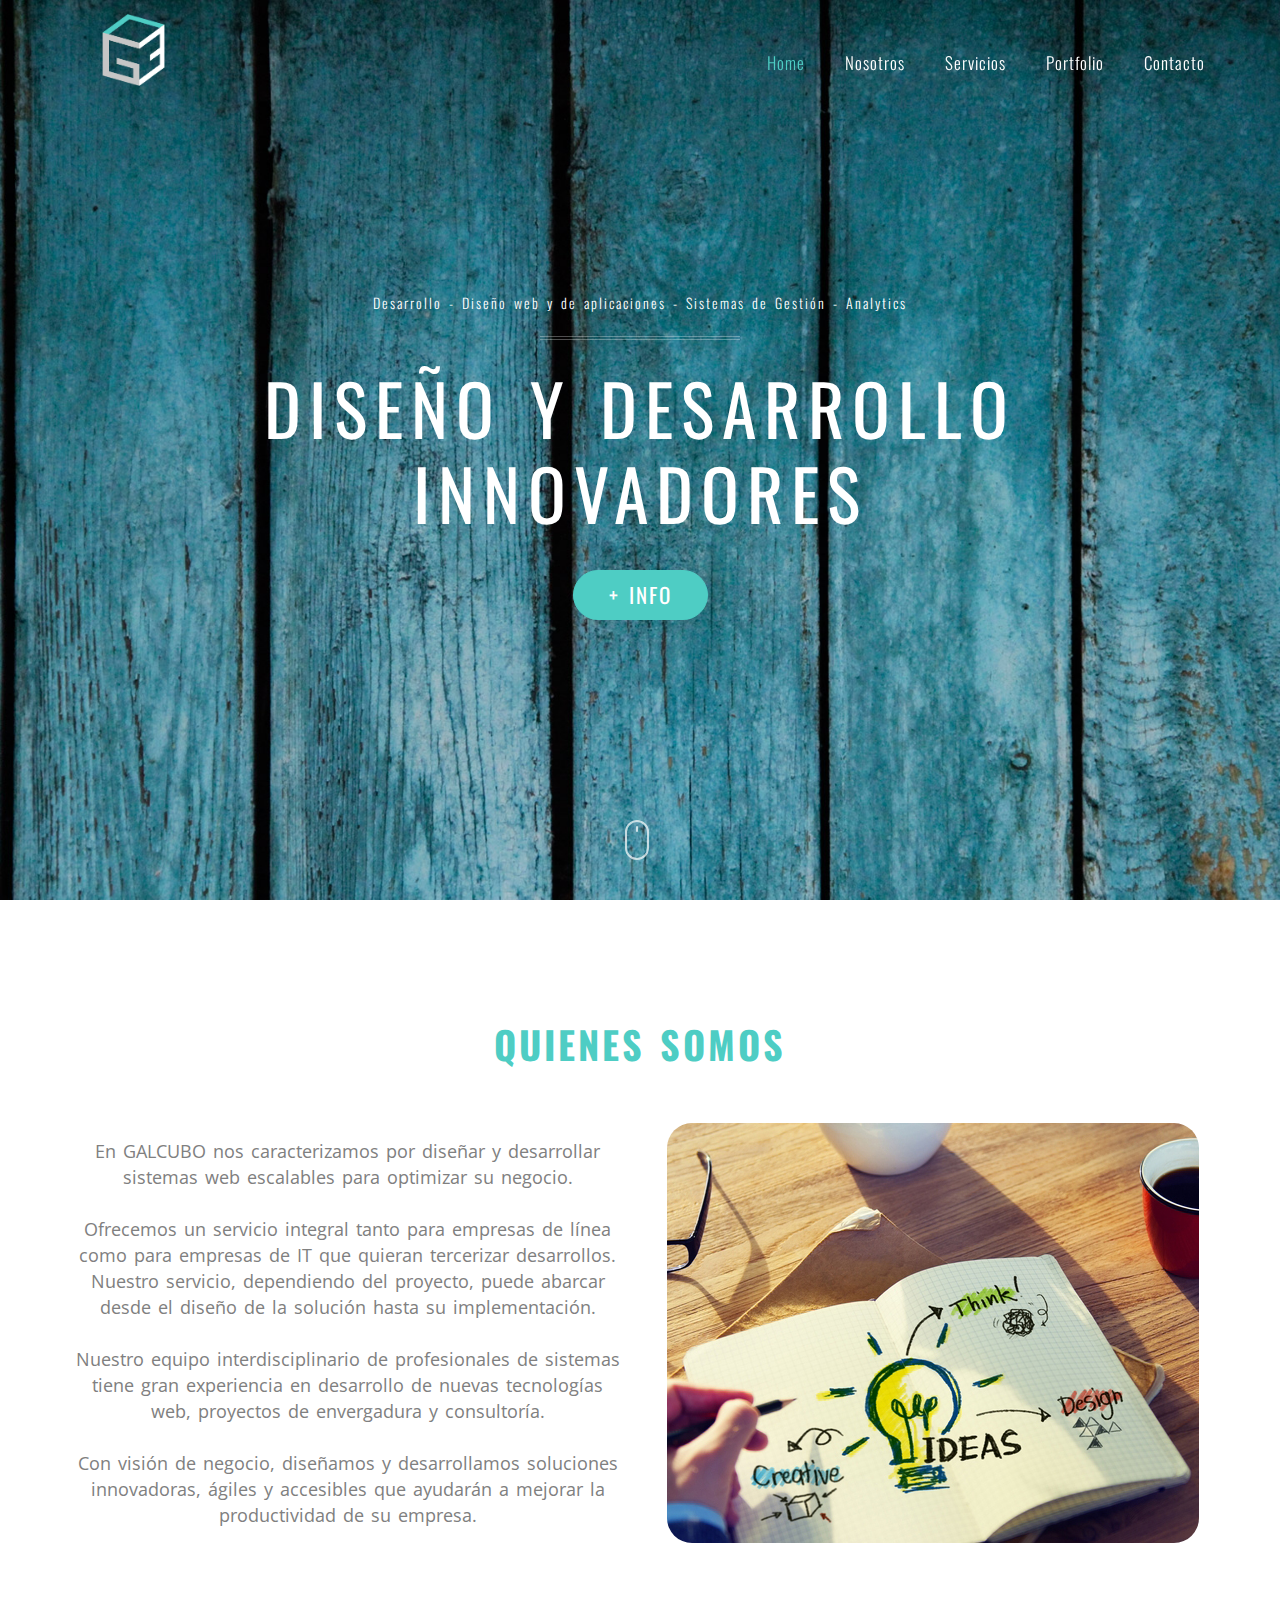
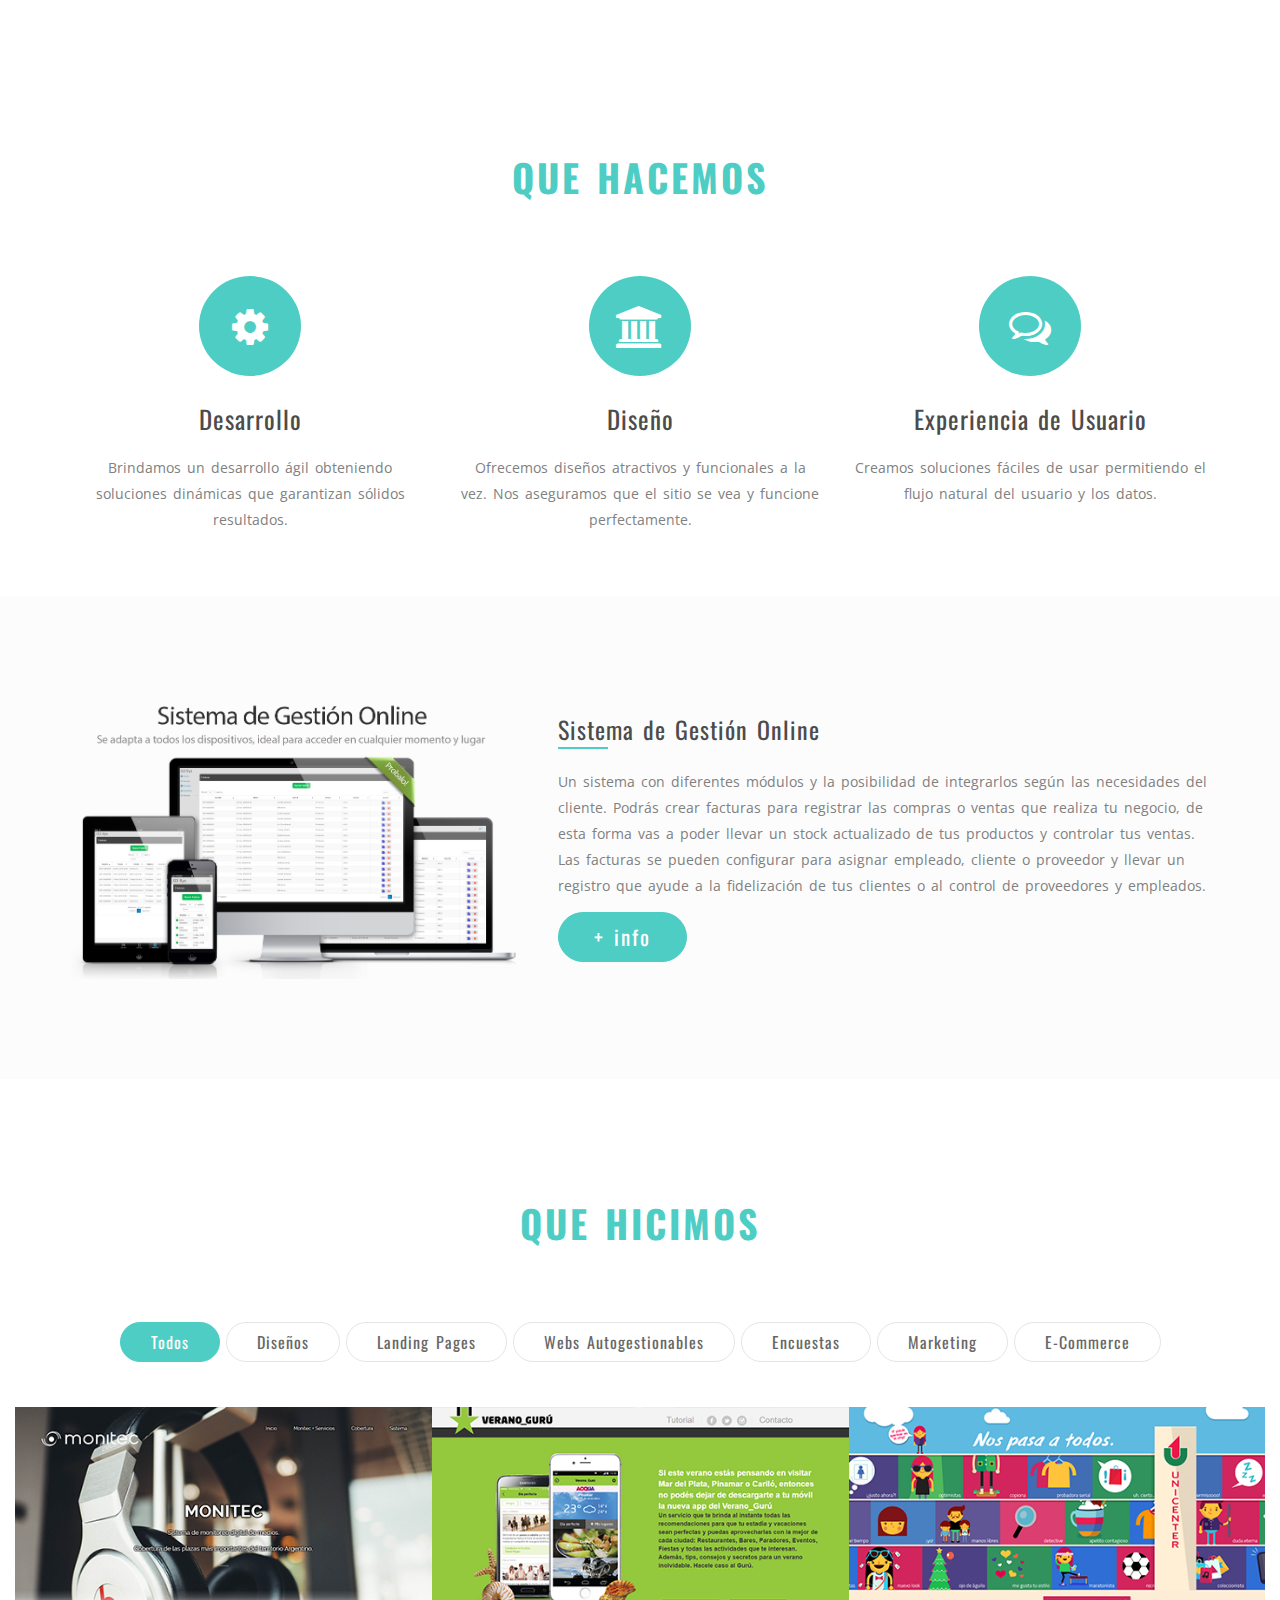
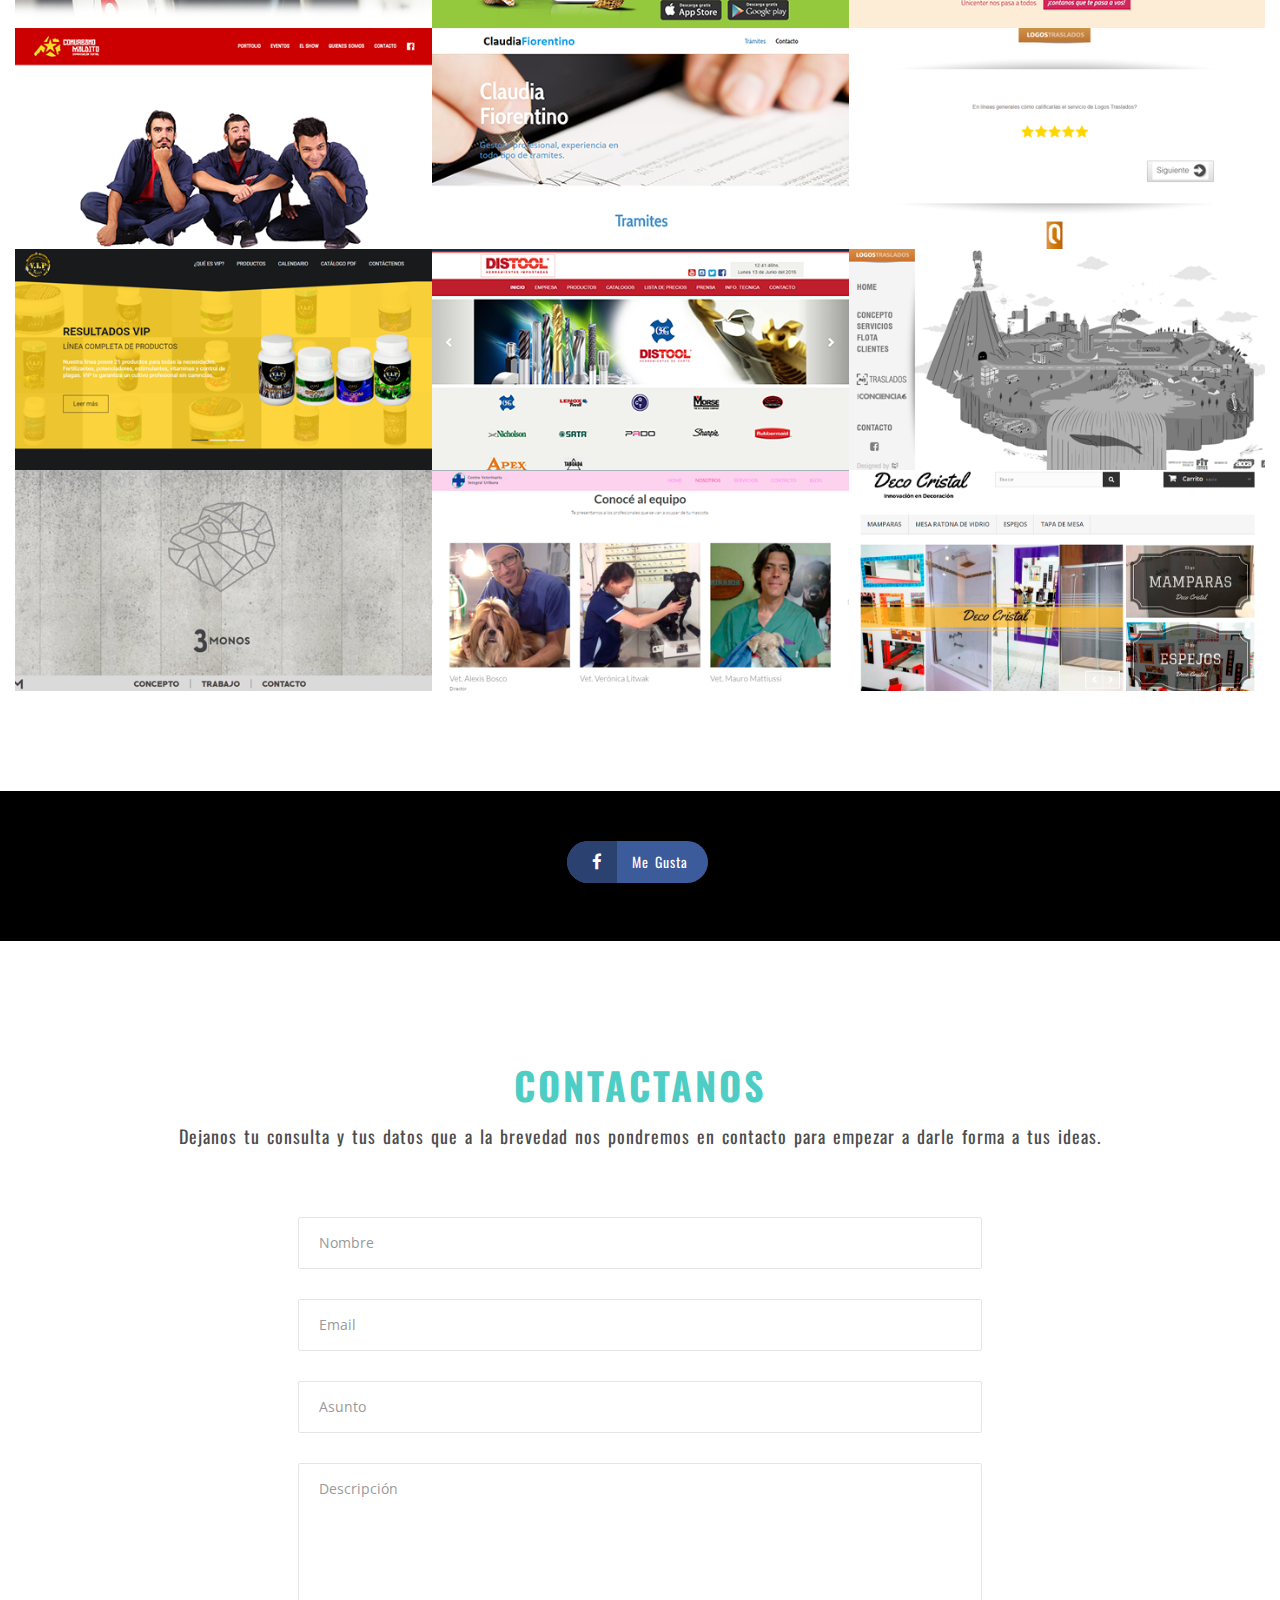
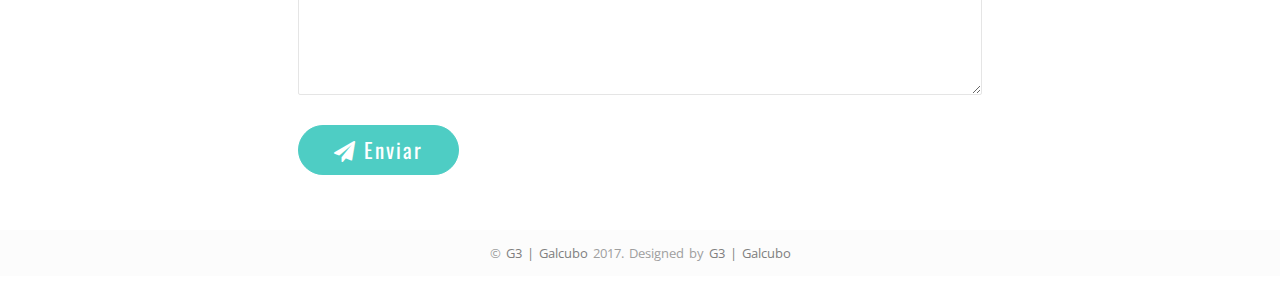
<file: index.html>
<!DOCTYPE html>
<html lang="es">
	<head>
		<meta charset="utf-8">
		<meta http-equiv="X-UA-Compatible" content="IE=edge">
		<meta name="viewport" content="width=device-width, initial-scale=1">
		<title>Galcubo</title>
		<meta name="description" content="Desarrollo y Diseño Web - Sistema de Gestión - Analytics" />
		<meta name="keywords" content="python, php, javascript, jquery, ajax, json, html5, css3, responsive, dinamic, web, website, design, develop" />
		<meta name="author" content="www.galcubo.com.ar" />
		<link href='http://fonts.googleapis.com/css?family=Open+Sans:400,800italic,800,700italic,700,600italic,400italic,600,300italic,300|Oswald:400,300,700' rel='stylesheet' type='text/css'>

		<!-- Bootstrap -->
		<link href="css/bootstrap.min.css" rel="stylesheet">

		<link href="css/font-awesome.min.css" rel="stylesheet">
		<link href="css/owl.carousel.css" rel="stylesheet">
		<link href="css/owl.theme.css" rel="stylesheet">
		<link href="css/owl.transitions.css" rel="stylesheet">
		<link href="css/style.css" rel="stylesheet">

		<!-- FAVICON -->
		<link rel="apple-touch-icon" sizes="180x180" href="fav/apple-touch-icon.png">
		<link rel="icon" type="image/png" href="fav/favicon-32x32.png" sizes="32x32">
		<link rel="icon" type="image/png" href="fav/favicon-16x16.png" sizes="16x16">
		<link rel="manifest" href="fav/manifest.json">
		<link rel="mask-icon" href="/fav/safari-pinned-tab.svg" color="#5bbad5">
		<link rel="shortcut icon" href="fav/favicon.ico">
		<meta name="msapplication-config" content="fav/browserconfig.xml">
		<meta name="theme-color" content="#ffffff">
		<!--FIN FAVICON -->

		<meta property="fb:app_id" content="797546957076356"/>
	    <meta property="og:title" content="G al Cubo" />
	    <meta property="og:description" content="Diseño y desarrollo de páginas y sistemas web escalables para optimizar su negocio. Servicio integral tanto para empresas de línea como para empresas de IT que quieran tercerizar desarrollos." />
	    <meta property="og:locale" content="es_AR" />
	    <meta property="og:locale:alternate" content="es_LA" />
	    <meta property="og:locale:alternate" content="es_ES" />
	    <meta property="og:image" content="http://www.galcubo.com.ar/images/G3_Final-01.png" />
	    <meta property="og:image:type" content="image/png" />
	    <meta property="og:image" content="http://www.galcubo.com.ar/photos/inno.jpg" />
	    <meta property="og:image:type" content="image/jpeg" />
	    <meta property="og:image" content="http://www.galcubo.com.ar/photos/responsive.png" />
	    <meta property="og:image:type" content="image/png" />
	    <meta property="og:image" content="http://www.galcubo.com.ar/sistema/images/Logo-G3-System-Limpio-Azul.png" />
	    <meta property="og:image:type" content="image/png" />
	    <meta property="og:image" content="http://www.galcubo.com.ar/sistema/images/desktop_celu.png" />
	    <meta property="og:image:type" content="image/png" />
	    <meta property="og:url" content="http://www.galcubo.com.ar" />

		<!-- HTML5 shim and Respond.js for IE8 support of HTML5 elements and media queries -->

		<!-- WARNING: Respond.js doesn't work if you view the page via file:// -->

		<!--[if lt IE 9]>

		<script src="js/html5shiv.min.js"></script>
		<script src="js/respond.min.js"></script>

		<![endif]-->

	</head>
	<body data-spy="scroll" data-target=".main-nav">
		<header class="st-navbar">
			<nav class="navbar navbar-default navbar-fixed-top clearfix" role="navigation">
				<div class="container"><!-- Brand and toggle get grouped for better mobile display -->
					<div class="navbar-header">
						<button type="button" class="navbar-toggle collapsed" data-toggle="collapse" data-target="#sept-main-nav">
							<span class="sr-only">Toggle navigation</span>
							<span class="icon-bar"></span>
							<span class="icon-bar"></span>
							<span class="icon-bar"></span>
						</button>
						<a class="navbar-brand" href="#home">
						        <img src="images/G3_Final-04.png" alt="Logo de galcubo" class="img-responsive logo">
							<!-- <p><span class="logo">G3</span></p> -->
						</a>
					</div>
					<!-- Collect the nav links, forms, and other content for toggling -->
					<div class="collapse navbar-collapse main-nav" id="sept-main-nav">
						<ul class="nav navbar-nav navbar-right">
							<li class="active"><a href="#home">Home</a></li>
							<li><a href="#about">Nosotros</a></li>
							<li><a href="#service">Servicios</a></li>
							<li><a href="#portfolio">Portfolio</a></li>
							<li><a href="#contact">Contacto</a></li>
						</ul>
					</div><!-- /.navbar-collapse -->
				</div>
			</nav>
		</header>
		<section class="home" id="home" data-stellar-background-ratio="0.4">
			<div class="container">
				<div class="row">
					<div class="col-md-12">
						<div class="st-home-unit">
							<div class="hero-txt">
								<p class="hero-work">Desarrollo - Dise&ntilde;o web y de aplicaciones - Sistemas de Gestión - Analytics</p>
								<h2 class="hero-title">Dise&ntilde;o y desarrollo innovadores</h2>
								<!-- <p class="hero-sub-title">We Provide Hight Quality Bootstrap Template</p> -->
								<!-- <a href="#" class="btn btn-default btn-lg left-btn">Purchase Now</a> -->
								<a class="btn btn-main btn-lg" href="#service" >+ info</a>
							</div>
						</div>
					</div>
				</div>
			</div>
			<div class="mouse-icon">
				<div class="wheel"></div>
			</div>
		</section>
		<section class="about" id="about">
			<div class="container">
				<div class="row">
					<div class="col-md-12">
						<div class="section-title st-center">
					<!--		<h3>Quienes somos</h3> -->
							<p>quienes somos</p>
						</div>
						<div class="row mb90 padre">
							<div class=" nosotros col-md-6">
								<p>En GALCUBO nos caracterizamos por dise&ntilde;ar y desarrollar sistemas web escalables para optimizar su negocio. <br><br> Ofrecemos un servicio integral tanto para empresas de l&iacute;nea como para empresas de IT que quieran tercerizar desarrollos. Nuestro servicio, dependiendo del proyecto, puede abarcar desde el dise&ntilde;o de la soluci&oacute;n hasta su implementaci&oacute;n. <br><br> Nuestro equipo interdisciplinario de profesionales de sistemas tiene gran experiencia en desarrollo de nuevas tecnolog&iacute;as web, proyectos de envergadura y consultor&iacute;a. <br><br> Con visi&oacute;n de negocio, dise&ntilde;amos y desarrollamos soluciones innovadoras, &aacute;giles y accesibles que ayudar&aacute;n a mejorar la productividad de su empresa.</p>
							</div>
							<div class="foto col-md-6 hijo">
								<img src="photos/inno.jpg" alt="Tecnologías Web" class="img-responsive">
							</div>
						</div>
<!--
						<div class="row">
							<div class="col-md-4">
								<div class="st-member">
									<div class="st-member-img">
										<img src="photos/member1.png" alt="" class="img-responsive">
									</div>
									<div class="st-member-info">
										<strong class="st-member-name">Jerry Ward</strong>
										<p class="st-member-pos">CEO</p>
										<div class="skills">
											<div class="skill">
												<strong>HTML</strong>
												<span>90%</span>
												<div class="progress">
													<div class="progress-bar progress-bar-sept" role="progressbar" aria-valuenow="90" aria-valuemin="0" aria-valuemax="100" style="width: 90%;">
														<span class="sr-only">90% Complete</span>
													</div>
												</div>
											</div>
											<div class="skill">
												<strong>CSS</strong>
												<span>70%</span>
												<div class="progress">
													<div class="progress-bar progress-bar-sept" role="progressbar" aria-valuenow="70" aria-valuemin="0" aria-valuemax="100" style="width: 70%;">
														<span class="sr-only">70% Complete</span>
													</div>
												</div>
											</div>
											<div class="skill">
												<strong>JavaScript</strong>
												<span>86%</span>
												<div class="progress">
													<div class="progress-bar progress-bar-sept" role="progressbar" aria-valuenow="86" aria-valuemin="0" aria-valuemax="100" style="width: 86%;">
														<span class="sr-only">86% Complete</span>
													</div>
												</div>
											</div>
										</div>
										<div class="st-member-social">
											<ul>
												<li><a href="#" class="facebook" data-toggle="tooltip" data-placement="top" title="Facebook"><i class="fa fa-facebook"></i></a></li>
												<li><a href="#" class="twitter" data-toggle="tooltip" data-placement="top" title="Twitter"><i class="fa fa-twitter"></i></a></li>
												<li><a href="#" class="dribbble" data-toggle="tooltip" data-placement="top" title="Dribbble"><i class="fa fa-dribbble"></i></a></li>
											</ul>
										</div>
									</div>
								</div>
							</div>
							<div class="col-md-4">
								<div class="st-member">
									<div class="st-member-img">
										<img src="photos/member2.png" alt="" class="img-responsive">
									</div>
									<div class="st-member-info">
										<strong class="st-member-name">Sarah Moore</strong>
										<p class="st-member-pos">Designer</p>
										<div class="skills">
											<div class="skill">
												<strong>HTML</strong>
												<span>90%</span>
												<div class="progress">
													<div class="progress-bar progress-bar-sept" role="progressbar" aria-valuenow="90" aria-valuemin="0" aria-valuemax="100" style="width: 90%;">
														<span class="sr-only">90% Complete</span>
													</div>
												</div>
											</div>
											<div class="skill">
												<strong>CSS</strong>
												<span>70%</span>
												<div class="progress">
													<div class="progress-bar progress-bar-sept" role="progressbar" aria-valuenow="70" aria-valuemin="0" aria-valuemax="100" style="width: 70%;">
														<span class="sr-only">70% Complete</span>
													</div>
												</div>
											</div>
											<div class="skill">
												<strong>JavaScript</strong>
												<span>86%</span>
												<div class="progress">
													<div class="progress-bar progress-bar-sept" role="progressbar" aria-valuenow="86" aria-valuemin="0" aria-valuemax="100" style="width: 86%;">
														<span class="sr-only">86% Complete</span>
													</div>
												</div>
											</div>
										</div>
										<div class="st-member-social">
											<ul>
												<li><a href="#" class="facebook" data-toggle="tooltip" data-placement="top" title="Facebook"><i class="fa fa-facebook"></i></a></li>
												<li><a href="#" class="twitter" data-toggle="tooltip" data-placement="top" title="Twitter"><i class="fa fa-twitter"></i></a></li>
												<li><a href="#" class="dribbble" data-toggle="tooltip" data-placement="top" title="Dribbble"><i class="fa fa-dribbble"></i></a></li>
											</ul>
										</div>
									</div>
								</div>
							</div>
							<div class="col-md-4">
								<div class="st-member">
									<div class="st-member-img">
										<img src="photos/member3.png" alt="" class="img-responsive">
									</div>
									<div class="st-member-info">
										<strong class="st-member-name">Rose Johnson</strong>
										<p class="st-member-pos">Developer</p>
										<div class="skills">
											<div class="skill">
												<strong>HTML</strong>
												<span>90%</span>
												<div class="progress">
													<div class="progress-bar progress-bar-sept" role="progressbar" aria-valuenow="90" aria-valuemin="0" aria-valuemax="100" style="width: 90%;">
														<span class="sr-only">90% Complete</span>
													</div>
												</div>
											</div>
											<div class="skill">
												<strong>CSS</strong>
												<span>70%</span>
												<div class="progress">
													<div class="progress-bar progress-bar-sept" role="progressbar" aria-valuenow="70" aria-valuemin="0" aria-valuemax="100" style="width: 70%;">
														<span class="sr-only">70% Complete</span
													</div>
												</div>
											</div>
											<div class="skill">
												<strong>JavaScript</strong>
												<span>86%</span>
												<div class="progress">
													<div class="progress-bar progress-bar-sept" role="progressbar" aria-valuenow="86" aria-valuemin="0" aria-valuemax="100" style="width: 86%;">
														<span class="sr-only">86% Complete</span>
													</div>
												</div>
											</div>
										</div>
										<div class="st-member-social">
											<ul>
												<li><a href="#" class="facebook" data-toggle="tooltip" data-placement="top" title="Facebook"><i class="fa fa-facebook"></i></a></li>
												<li><a href="#" class="twitter" data-toggle="tooltip" data-placement="top" title="Twitter"><i class="fa fa-twitter"></i></a></li>
												<li><a href="#" class="dribbble" data-toggle="tooltip" data-placement="top" title="Dribbble"><i class="fa fa-dribbble"></i></a></li>
											</ul>
										</div>
									</div>
								</div>
							</div>
						</div>
-->
					</div>
				</div>
			</div>
		</section>
<!--
		<section class="funfacts" data-stellar-background-ratio="0.4">
			<div class="container">
				<div class="row">
					<div class="col-md-4">
						<div class="funfact">
							<div class="st-funfact-icon"><i class="fa fa-code"></i></div>
							<div class="st-funfact-counter" ><span class="st-ff-count" data-from="0" data-to="250964" data-runit="1">0</span>+</div>
							<strong class="funfact-title">L&iacute;neas de c&oacute;digo</strong>
						</div>
					</div>
					<div class="col-md-4">
						<div class="funfact">
							<div class="st-funfact-icon"><i class="fa fa-clock-o"></i></div>
							<div class="st-funfact-counter" ><span class="st-ff-count" data-from="0" data-to="3548" data-runit="1">0</span>+</div>
							<strong class="funfact-title">Horas</strong>
						</div>
					</div>
					<div class="col-md-4">
						<div class="funfact">
							<div class="st-funfact-icon"><i class="fa fa-coffee"></i></div>
							<div class="st-funfact-counter" ><span class="st-ff-count" data-from="0" data-to="6214" data-runit="1">0</span>+</div>
							<strong class="funfact-title">Caf&eacute;s</strong>
						</div>
					</div>
					<div class="col-md-3">
						<div class="funfact">
							<div class="st-funfact-icon"><i class="fa fa-briefcase"></i></div>
							<div class="st-funfact-counter" ><span class="st-ff-count" data-from="0" data-to="15" data-runit="1">0</span>+</div>
							<strong class="funfact-title">Laburos</strong>
						</div>
					</div>
				</div>
			</div>
		</section>
-->
		<section class="service" id="service">
			<div class="container">
				<div class="row">
					<div class="col-md-12">
						<div class="section-title st-center">
					<!--		<h3>Que hacemos</h3> -->
							<p>que hacemos</p>
						</div>
						<div class="row">
							<div class="col-md-4">
								<div class="st-feature">
									<div class="st-feature-icon"><i class="fa fa-cog"></i></div>
									<strong class="st-feature-title">Desarrollo</strong>
									<p>Brindamos un desarrollo ágil obteniendo soluciones dinámicas que garantizan sólidos resultados.</p>
								</div>
							</div>
							<div class="col-md-4">
								<div class="st-feature">
									<div class="st-feature-icon"><i class="fa fa-university"></i></div>
									<strong class="st-feature-title">Dise&ntilde;o</strong>
									<p>Ofrecemos dise&ntilde;os atractivos y funcionales a la vez. Nos aseguramos que el sitio se vea y funcione perfectamente.</p>
								</div>
							</div>
							<div class="col-md-4">
								<div class="st-feature">
									<div class="st-feature-icon"><i class="fa fa-comments-o"></i></div>
									<strong class="st-feature-title">Experiencia de Usuario</strong>
									<p>Creamos soluciones f&aacute;ciles de usar permitiendo el flujo natural del usuario y los datos.</p>
								</div>
							</div>
						</div>
					</div>
				</div>
			</div>
		</section>
	
		<section class="features-desc">
			<div class="container">
				<div class="row">
					<div class="col-md-5">
						<img src="photos/responsive.png" alt="" class="img-responsive">
					</div>
					<div class="col-md-7">
						<h3 class="bottom-line">Sistema de Gestión Online</h3>
						<p>Un sistema con diferentes módulos y la posibilidad de integrarlos según las necesidades del cliente. Podrás crear facturas para registrar las compras o ventas que realiza tu negocio, de esta forma vas a poder llevar un stock actualizado de tus productos y controlar tus ventas. Las facturas se pueden configurar para asignar empleado, cliente o proveedor y llevar un registro que ayude a la fidelización de tus clientes o al control de proveedores y empleados.</p>
						<a href="/sistema" target="_blank" class="btn btn-main btn-lg">+ info</a>
					</div>
				</div>
			</div>
		</section>
<!-- 	
		<section class="call-2-acction" data-stellar-background-ratio="0.4">
			<div class="container">
				<div class="row">
					<div class="col-md-12">
						<div class="c2a">
							<h2>Omnibus reliquar rebus</h2>
							<p>Evertitur depravatum illo tamquam novum, possent intus laudatur hinc grate aristoteli per splendido soluta fabulae, ne aristippi cui deleniti nostros illud.</p>
							<a href="#" class="btn btn-main btn-lg">Purchase Now</a>
						</div>
					</div>
				</div>
			</div>
		</section> 
-->

 		<div id="portfolio" ></div>
		<section class="portfolio" id="portfolioPhone">
			<div class="container">
				<div class="row">
					<div class="col-md-12">
						<div class="section-title st-center">
					<!--		<h3>Que hicimos</h3> -->
							<p>que hicimos</p>
						</div>
						<div class="row">
							<div class="col-md-4">
								<figure class="portfolio-item" data-groups='["diseño", "autogestionale"]'>
									<figcaption>
										<h2>Monitec</h2>
										<p>Diseño web autogestionable, moderno y responsive para todos los dispositivos.</p>
									</figcaption>
									<a href="http://www.monitec.com.ar" target="_blank"><img style="width:100%;" src="photos/monitec.png" alt="Sitio Web de Monitec"/></a>
							    </figure>
							</div>
							<div class="col-md-4">
								<figure class="portfolio-item" data-groups='["landing", "marketing"]'>
									<figcaption>
										<h2>Verano Gur&uacute;</h2>
										<p>Dise&ntilde;o simple y &aacute;gil para landing page de una aplicaci&oacute;n mobile.</p>
									</figcaption>
									<!-- <a href="http://www.veranoguru.com.ar/" target="_blank"><img style="width:100%;" src="photos/verano.png" alt="Landing Page de aplicaci&oacute;n mobile"/></a> -->
								</figure>
							</div>
							<div class="col-md-4">
								<figure class="portfolio-item" data-groups='["landing", "marketing"]'>
									<figcaption>
										<h2>Nos Pasa a Todos</h2>
										<p>Dise&ntilde;o web completo, con animaciones, para acci&oacute;n de marketing desarrollada por Unicenter.</p>
									</figcaption>
									<!-- <a href="http://www.nospasaatodos.com.ar" target="_blank"><img style="width:100%;" src="photos/unicenter.png" alt="Accion de Marketing de Unicenter"/></a> -->
								</figure>
							</div>
						</div>
						<div class="row">
							<div class="col-md-4">
								<figure class="portfolio-item" data-groups='["diseño"]'>
									<figcaption>
										<h2>Conurbano Maldito</h2>
										<p>Dise&ntilde;o web completo para grupo de improvisaci&oacute;n teatral.</p>
									</figcaption>
									<a href="http://www.conurbanomaldito.com.ar/" target="_blank"><img style="width:100%;" src="photos/conurbano.png" alt="Sitio Web de Conurbano Maldito"/></a>
								</figure>
							</div>
							<div class="col-md-4">
								<figure class="portfolio-item" data-groups='["diseño", "landing"]'>
									<figcaption>
										<h2>Gestor&iacute;a Claudia Fiorentino</h2>
										<p>Dise&ntilde;o web completo para gestor&iacute;a de todo tipo de tr&aacute;mites.</p>
									</figcaption>
									<!-- <a href="http://www.gestoriaclaufiore.com.ar/" target="_blank"><img style="width:100%;" src="photos/gestoria.png" alt="Sitio Web de la gestoria"/></a> -->
								</figure>
							</div>
							<div class="col-md-4">
								<figure class="portfolio-item" data-groups='["encuesta", "marketing"]'>
									<figcaption>
										<h2>Logos Traslados</h2>
										<p>Encuesta din&aacute;mica de satisfacci&oacute;n - Acci&oacute;n de mailing.</p>
									</figcaption>
									<a href="http://encuesta.galcubo.webfactional.com/" target="_blank"><img style="width:100%;" src="photos/encuestalogos.png" alt="Encuesta de satisfacci&oacute;n"/></a>
								</figure>
							</div>
						</div>
						<div class="row">
							<div class="col-md-4">
								<figure class="portfolio-item" data-groups='["diseño", "landing"]'>
									<figcaption>
										<h2>VIP - Very Important Plant</h2>
										<p>Dise&ntilde;o web fluido y responsive para marca de fertilizantes de plantas.</p>
									</figcaption>
									<a href="http://www.veryimportantplant.net/" target="_blank"><img style="width:100%;" src="photos/vip.png" alt="Sitio web de Very Important Plant"/></a>
								</figure>
							</div>
							<div class="col-md-4">
								<figure class="portfolio-item" data-groups='["autogestionable", "diseño"]'>
									<figcaption>
										<h2>Distool</h2>
										<p>Dise&ntilde;o web autogestionable para empresa importadora/distribuidora de herramientas.</p>
									</figcaption>
									<a href="http://distool.com.ar/" target="_blank"><img style="width:100%;" src="photos/distool.png" alt="Sitio web de Distool S.R.L."/></a>
								</figure>
							</div>
							<div class="col-md-4">
								<figure class="portfolio-item" data-groups='["diseño"]'>
									<figcaption>
										<h2>Logos Traslados</h2>
										<p>Desarrollo web fluído con efectos en links para empresa de traslados.</p>
									</figcaption>
									<a href="http://logostraslados.com.ar/" target="_blank"><img style="width:100%;" src="photos/logostraslados.png" alt="Sitio web de Logos Traslados"/></a>
								</figure>
							</div>
						</div>
						<div class="row">
							<div class="col-md-4">
								<figure class="portfolio-item" data-groups='["diseño", "landing", "autogestionable"]'>
									<figcaption>
										<h2>3-Monos</h2>
										<p>Dise&ntilde;o web responsive para empresa de marketing y eventos.</p>
									</figcaption>
									<a href="http://www.3-monos.com.ar" target="_blank"><img style="width:100%;" src="photos/3monos.png" alt="Sitio web de 3-Monos"/></a>
								</figure>
							</div>
							<div class="col-md-4">
								<figure class="portfolio-item" data-groups='["diseño", "landing"]'>
									<figcaption>
										<h2>Veterinaria Uriburu</h2>
										<p>Dise&ntilde;o web responsive para clínica veterinaria, con blog y galería de fotos.</p>
									</figcaption>
									<a href="http://www.veterinariauriburu.com.ar" target="_blank"><img style="width:100%;" src="photos/veterinariauriburu.png" alt="Sitio web de Veterinaria Uriburu"/></a>
								</figure>
							</div>
							<div class="col-md-4">
								<figure class="portfolio-item" data-groups='["e-commerce", "diseño"]'>
									<figcaption>
										<h2>Deco Cristal</h2>
										<p>E-commerce con carrito de compras y mercadopago integrado para empresa dedicada a la venta de mamparas, espejos, mesas, etc.</p>
									</figcaption>
									<a href="http://www.decocristal.com.ar" target="_blank"><img style="width:100%;" src="photos/decocristal.png" alt="E-Commerce de Deco Cristal"/></a>
								</figure>
							</div>
						</div>								
					</div>
				</div>
			</div>
		</section>

		<section class="portfolio" id="portfolioDesktop">
			<div class="container-fluid ">
				<div class="row">
					<div class="col-md-12">
						<div class="section-title st-center">
					<!--		<h3>Que hicimos</h3> -->
							<p>que hicimos</p>
						</div>
						<div class="filter mb40">
							<form id="filter">
							<fieldset class="group">
								<label class="btn btn-default btn-main"><input type="radio" name="filter" value="all" checked="checked">Todos</label>
								<label class="btn btn-default"><input type="radio" name="filter" value="diseño">Diseños</label>
								<label class="btn btn-default"><input type="radio" name="filter" value="landing">Landing Pages</label>
								<label class="btn btn-default"><input type="radio" name="filter" value="autogestionable">Webs Autogestionables</label>
								<label class="btn btn-default"><input type="radio" name="filter" value="encuesta">Encuestas</label>
								<label class="btn btn-default"><input type="radio" name="filter" value="marketing">Marketing</label>
								<label class="btn btn-default"><input type="radio" name="filter" value="e-commerce">E-Commerce</label>
							</fieldset>
							</form>
						</div>
					
						<div class="grid">
							<figure class="portfolio-item" data-groups='["autogestionable", "diseño"]'>
								<img src="photos/monitec.png" alt="Sitio Web de Monitec"/>
								<figcaption>
									<h2>Monitec</h2>
									<p>Diseño web autogestionable, moderno y responsive para todos los dispositivos.</p>
									<a href="http://www.monitec.com.ar" target="_blank" class="btn btn-main"><i class="fa fa-link"></i> <span>Link</span></a>
								</figcaption>
							</figure>
							<figure class="portfolio-item" data-groups='["landing", "marketing"]'>
								<img src="photos/verano.png" alt="Landing Page de aplicaci&oacute;n mobile"/>
								<figcaption>
									<h2>Verano Gur&uacute;</h2>
									<p>Dise&ntilde;o simple y &aacute;gil para landing page de una aplicaci&oacute;n mobile.</p>
									<!-- <a href="http://www.veranoguru.com.ar/" target="_blank" class="btn btn-main"><i class="fa fa-link"></i> <span>Link</span></a> -->
								</figcaption>
							</figure>
							<figure class="portfolio-item" data-groups='["landing", "marketing"]'>
								<img src="photos/unicenter.png" alt="Accion de Marketing de Unicenter"/>
								<figcaption>
									<h2>Nos Pasa a Todos</h2>
									<p>Dise&ntilde;o web completo, con animaciones, para acci&oacute;n de marketing desarrollada por Unicenter.</p>
									<!-- <a href="http://www.nospasaatodos.com.ar" target="_blank" class="btn btn-main"><i class="fa fa-link"></i> <span>Link</span></a> -->
								</figcaption>
							</figure>
							<figure class="portfolio-item" data-groups='["diseño"]'>
								<img src="photos/conurbano.png" alt="Sitio Web de Conurbano Maldito"/>
								<figcaption>
									<h2>Conurbano Maldito</h2>
									<p>Dise&ntilde;o web completo para grupo de improvisaci&oacute;n teatral.</p>
									<a href="http://www.conurbanomaldito.com.ar/" target="_blank" class="btn btn-main"><i class="fa fa-link"></i> <span>Link</span></a>
								</figcaption>
							</figure>
							<figure class="portfolio-item" data-groups='["diseño", "landing"]'>
								<img src="photos/gestoria.png" alt="Sitio Web de la gestoria"/>
								<figcaption>
									<h2>Gestor&iacute;a Claudia Fiorentino</h2>
									<p>Dise&ntilde;o web completo para gestor&iacute;a de todo tipo de tr&aacute;mites.</p>
									<!-- <a href="http://www.gestoriaclaufiore.com.ar/" target="_blank" class="btn btn-main"><i class="fa fa-link"></i> <span>Link</span></a> -->
								</figcaption>
							</figure>
							<figure class="portfolio-item" data-groups='["encuesta", "marketing"]'>
								<img src="photos/encuestalogos.png" alt="Encuesta de satisfacci&oacute;n"/>
								<figcaption>
									<h2>Logos Traslados</h2>
									<p>Encuesta din&aacute;mica de satisfacci&oacute;n - Acci&oacute;n de mailing.</p>
									<a href="http://encuesta.galcubo.webfactional.com/" target="_blank" class="btn btn-main"><i class="fa fa-link"></i> <span>Link</span></a>
								</figcaption>
							</figure>
							<figure class="portfolio-item" data-groups='["diseño", "landing"]'>
								<img src="photos/vip.png" alt="Sitio web de Very Important Plant"/>
								<figcaption>
									<h2>VIP - Very Important Plant</h2>
									<p>Dise&ntilde;o web fluído y responsive para marca de fertilizantes de plantas.</p>
									<a href="http://www.veryimportantplant.net/" target="_blank" class="btn btn-main"><i class="fa fa-link"></i> <span>Link</span></a>
								</figcaption>
							</figure>
							<figure class="portfolio-item" data-groups='["autogestionable", "diseño"]'>
								<img src="photos/distool.png" alt="Sitio web de Distool S.R.L."/>
								<figcaption>
									<h2>Distool</h2>
									<p>Dise&ntilde;o web autogestionable para empresa importadora/distribuidora de herramientas.</p>
									<a href="http://www.distool.com.ar/" target="_blank" class="btn btn-main"><i class="fa fa-link"></i> <span>Link</span></a>
								</figcaption>
							</figure>
							<figure class="portfolio-item" data-groups='["diseño"]'>
								<img src="photos/logostraslados.png" alt="Sitio web de Logos Traslados"/>
								<figcaption>
									<h2>Logos Traslados</h2>
									<p>Desarrollo web fluído con efectos en links para empresa de traslados.</p>
									<a href="http://www.logostraslados.com.ar/" target="_blank" class="btn btn-main"><i class="fa fa-link"></i> <span>Link</span></a>
								</figcaption>
							</figure>
							<figure class="portfolio-item" data-groups='["diseño", "landing", "autogestionable"]'>
								<img src="photos/3monos.png" alt="Sitio web de 3-Monos"/>
								<figcaption>
									<h2>3-Monos</h2>
									<p>Desarrollo web fluído para empresa de marketing y eventos.</p>
									<a href="http://www.3-monos.com.ar/" target="_blank" class="btn btn-main"><i class="fa fa-link"></i> <span>Link</span></a>
								</figcaption>
							</figure>
							<figure class="portfolio-item" data-groups='["diseño", "landing"]'>
								<img src="photos/veterinariauriburu.png" alt="Sitio web de Veterinaria Uriburu"/>
								<figcaption>
									<h2>Veterinaria Uriburu</h2>
									<p>Dise&ntilde;o web responsive para clínica veterinaria, con blog y galería de fotos.</p>
									<a href="http://www.veterinariauriburu.com.ar/" target="_blank" class="btn btn-main"><i class="fa fa-link"></i> <span>Link</span></a>
								</figcaption>
							</figure>
							<figure class="portfolio-item" data-groups='["diseño", "e-commerce"]'>
								<img src="photos/decocristal.png" alt="E-Commerce de Deco Cristal"/>
								<figcaption>
									<h2>Deco Cristal</h2>
									<p>E-commerce con carrito de compras y mercadopago integrado para empresa dedicada a la venta de mamparas, espejos, mesas, etc.</p>
									<a href="http://www.decocristal.com.ar/" target="_blank" class="btn btn-main"><i class="fa fa-link"></i> <span>Link</span></a>
								</figcaption>
							</figure>
						</div>
					</div>
				</div>
			</div>
		</section>

	<section class="clients">
			<div class="container"> 
				<div class="row">
			<!--	<div class="col-md-12">
						<div class="section-title st-center">
							<h3>Some Of our clients</h3>
							<p>Avocent deditum long</p>
						</div> 
						<ul class="clients-carousel">
							<li><img src="photos/client.png" class="img-responsive" alt=""></li>
							<li><img src="photos/client2.png" class="img-responsive" alt=""></li>
							<li><img src="photos/client3.png" class="img-responsive" alt=""></li>
							<li><img src="photos/client4.png" class="img-responsive" alt=""></li>
							<li><img src="photos/client5.png" class="img-responsive" alt=""></li>
							<li><img src="photos/client6.png" class="img-responsive" alt=""></li>
							<li><img src="photos/client7.png" class="img-responsive" alt=""></li>
							<li><img src="photos/client8.png" class="img-responsive" alt=""></li>
							<li><img src="photos/client9.png" class="img-responsive" alt=""></li>
						</ul>
					</div> -->
				</div>
			</div>
		</section> 

		<section class="subscribe">
			<div class="container">
				<div class="row">
					<div class="col-md-12">
						<!--
						<h3 class="subscribe-title">Subscribe Newsletter</h3>
						<form  role="form" class="subscribe-form">
							<div class="input-group">
								<input type="email" class="form-control" id="mc-email" placeholder="Enter E-mail...">
								<span class="input-group-btn">
									<button class="btn btn-main btn-lg" type="submit">Subscribe!</button>
								</span>
							</div>
						</form>
						<div class="subscribe-result"></div>
						<p class="subscribe-or">or</p>
						-->
						<ul class="subscribe-social">
					<!--	<li><a href="http://www.twitter.com/GalcuboTw" target= "_blank" class="social twitter"><i class="fa fa-twitter"></i> Seguinos</a></li>	-->
							<li><a href="http://www.facebook.com/Galcubo3" target= "_blank" class="social facebook"><i class="fa fa-facebook"></i> Me Gusta</a></li>
						<!--	<li><a href="#" class="social rss"><i class="fa fa-rss"></i> RSS</a></li> -->
						</ul>
					</div>
				</div>
			</div>
		</section>

		<section class="contact" id="contact">
			<div class="container">
				<div class="row">
					<div class="col-md-12">
						<div class="section-title st-center">
					<!--		<h3>Contactanos</h3> -->
							<p>contactanos</p>
							<h4>Dejanos tu consulta y tus datos que a la brevedad nos pondremos en contacto para empezar a darle forma a tus ideas.</h4>
						</div>
					</div>
				</div>
				<div class="row">
					<div class="col-md-12">
						<form class="contact-form" role="form">
							<input type="text" class="form-control" id="fname" name="fname" placeholder="Nombre">
							<input type="email" class="form-control" id="email" name="email" placeholder="Email">
							<input type="text" class="form-control" id="subj" name="subj" placeholder="Asunto">
							<textarea id="mssg" name="mssg" placeholder="Descripci&oacute;n" class="form-control" rows="10"></textarea>
							<button class="btn btn-main btn-lg" type="submit" id="send" data-loading-text="<i class='fa fa-spinner fa-spin'></i> Sending..."><i class="fa fa-paper-plane "></i> Enviar</button>
						</form>
						<div id="result-message" role="alert"></div>
					</div>
<!--
					<div class="contacto col-md-6">
						<address>
							<strong>Twitter, Inc.</strong><br>
							795 Folsom Ave, Suite 600<br>
							San Francisco, CA 94107<br>
							<abbr title="Phone">P:</abbr> (123) 456-7890
						</address>
					</div>
-->
				</div>
			</div>
		</section>

		<footer class="site-footer">
			<div class="container">
				<div class="row">
					<div class="col-md-12">

						&copy; <a href="http://www.galcubo.com.ar">G3 | Galcubo</a> 2017.
						Designed by <a href="http://www.galcubo.com.ar">G3 | Galcubo</a> 

					</div>
				</div>
			</div>
		</footer>
		<!-- jQuery (necessary for Bootstrap's JavaScript plugins) -->
		<script src="js/jquery.min.js"></script>
		<!-- Include all compiled plugins (below), or include individual files as needed -->
		<script src="js/bootstrap.min.js"></script>
		<script src="js/jquery.easing.min.js"></script>
		<script src="js/jquery.stellar.js"></script>
		<script src="js/jquery.appear.js"></script>
		<script src="js/jquery.nicescroll.min.js"></script>
		<script src="js/jquery.countTo.js"></script>
		<script src="js/jquery.shuffle.modernizr.js"></script>
		<script src="js/jquery.shuffle.js"></script>
		<script src="js/owl.carousel.js"></script>
		<script src="js/jquery.ajaxchimp.min.js"></script>
		<script src="js/script.js"></script>

	</body>
</html>
</file>
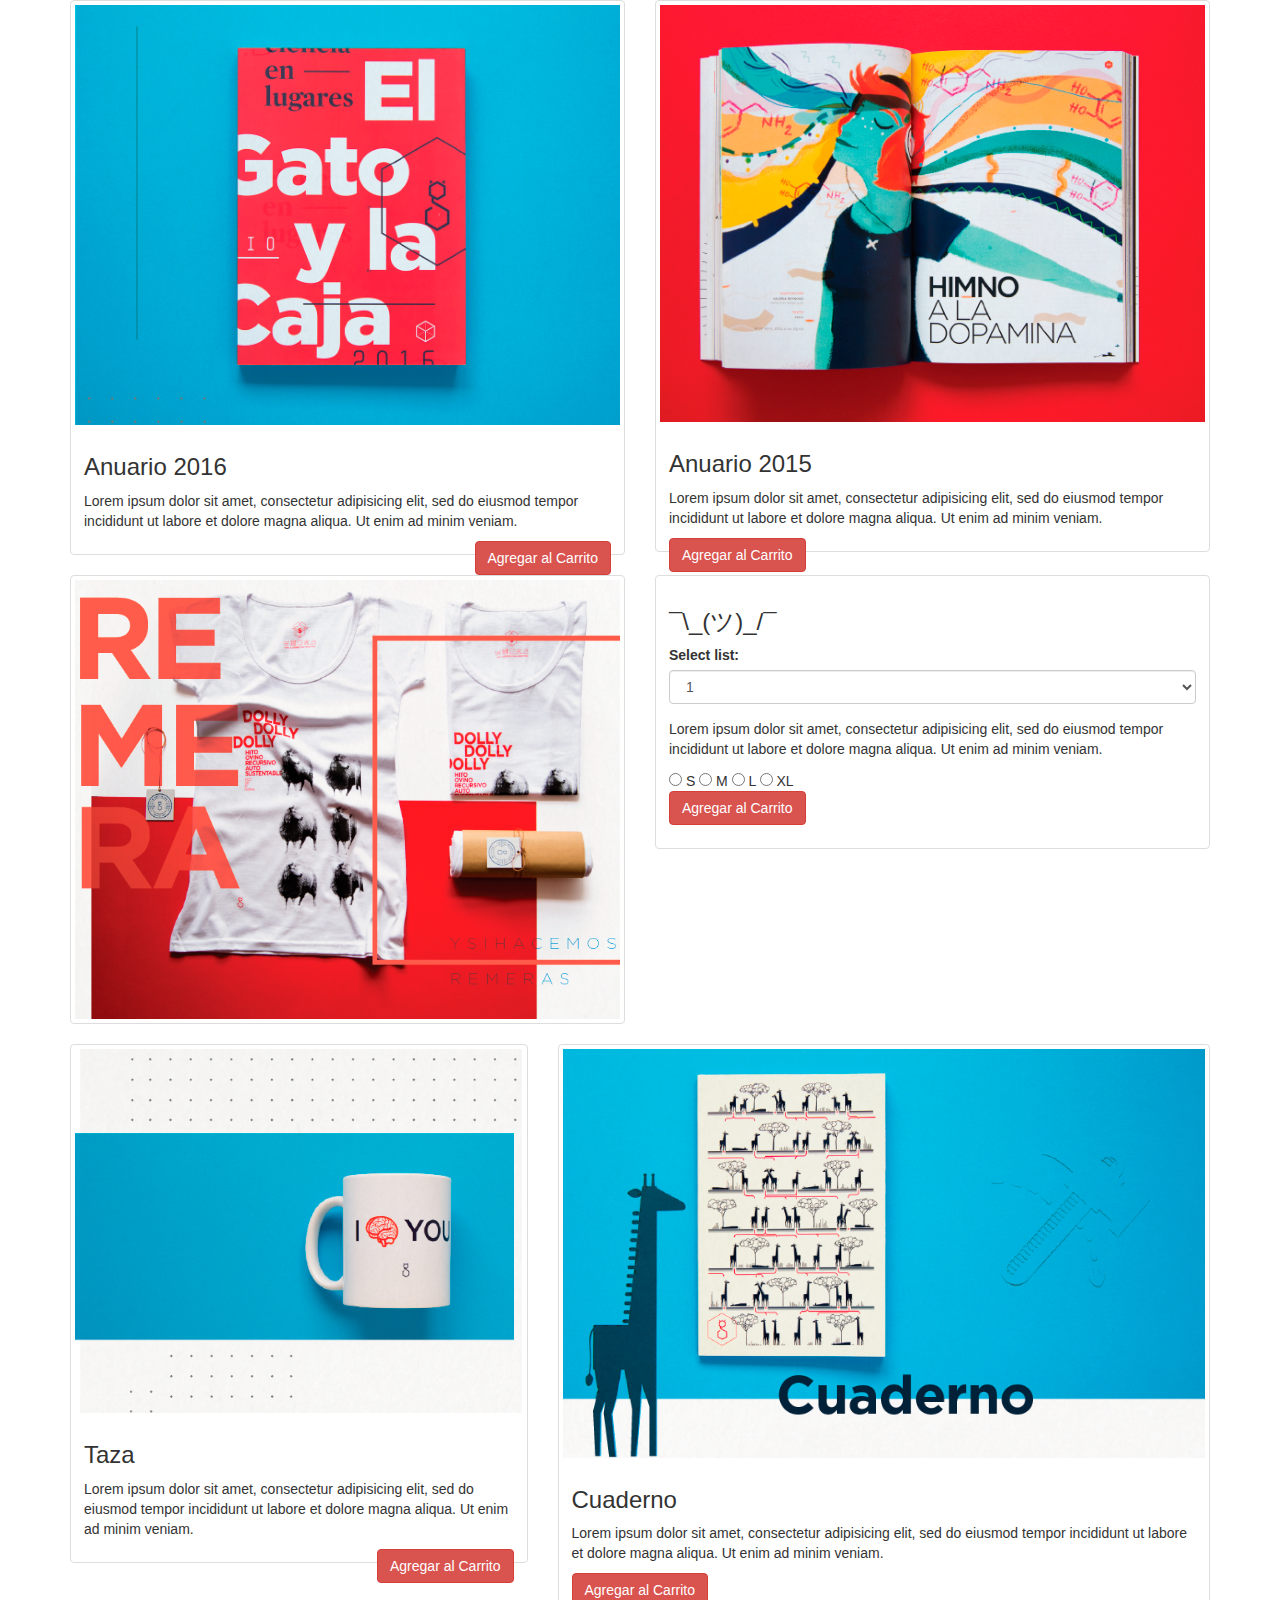
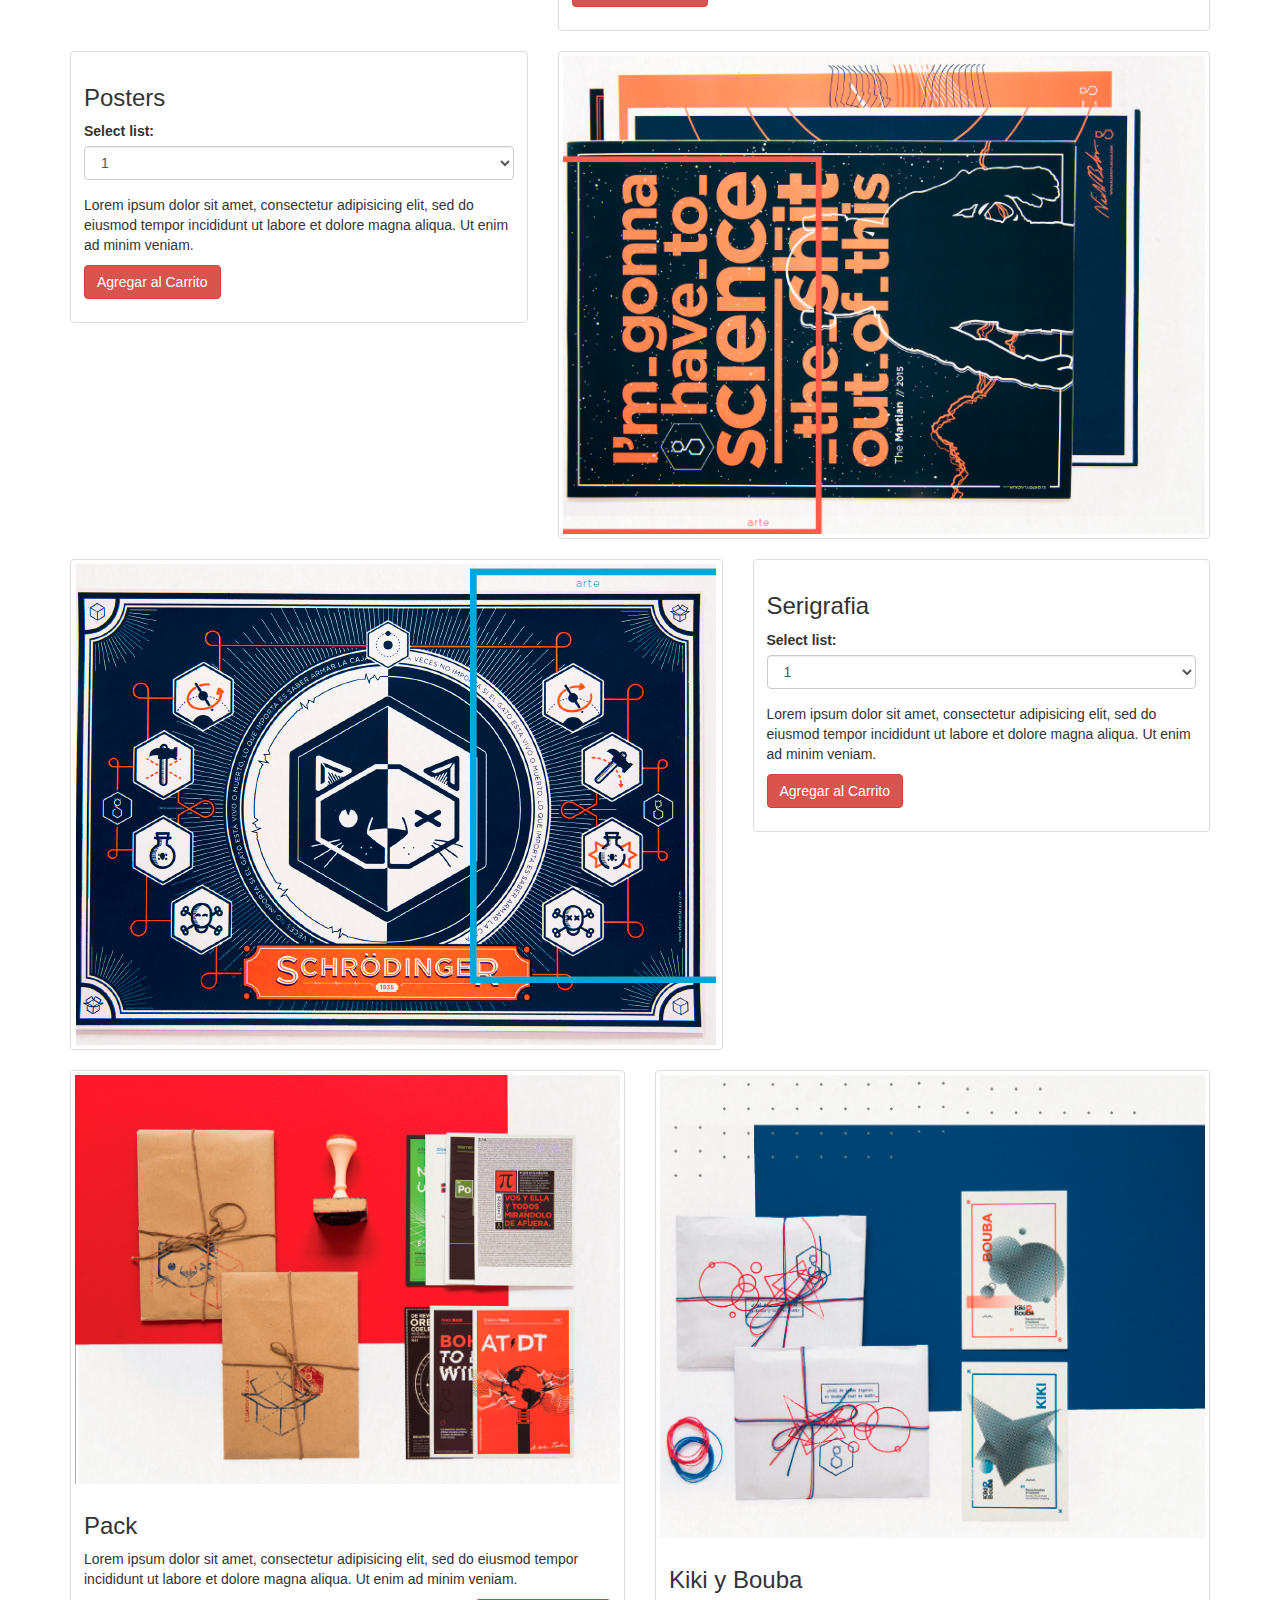
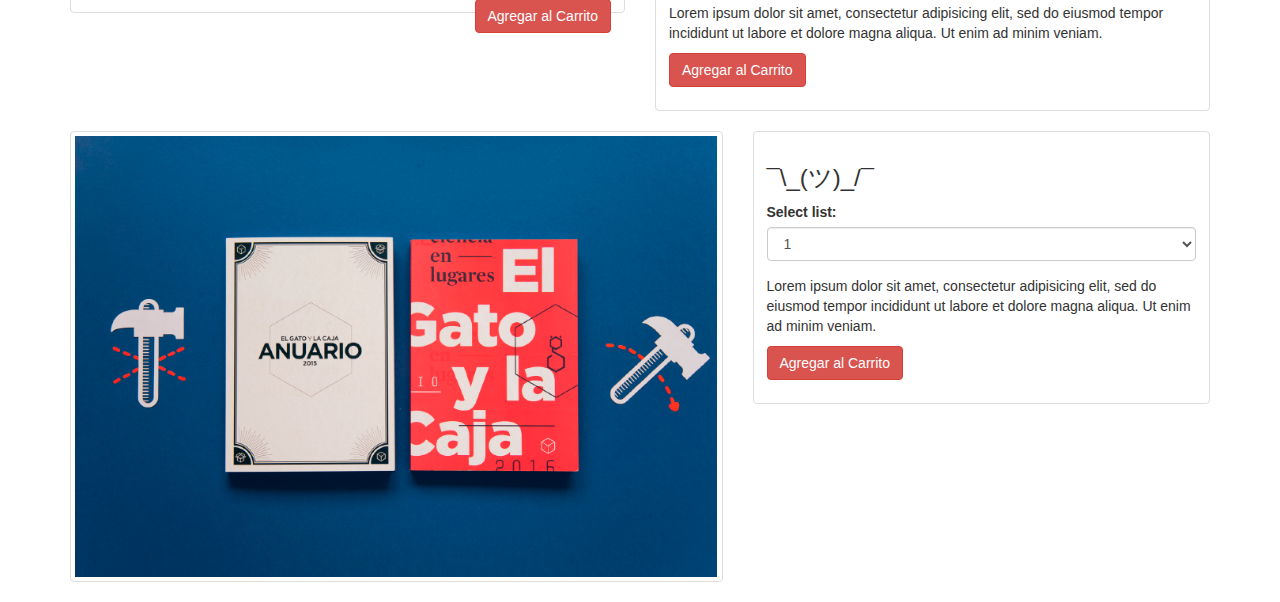
<file: elgatoylacaja/index.html>
<!DOCTYPE html>
<html lang="es">
  <head>
    <meta charset="utf-8">
    <meta http-equiv="X-UA-Compatible" content="IE=edge">
    <meta name="viewport" content="width=device-width, initial-scale=1">
    <title>Tienda el Gato</title>

    <!-- Bootstrap -->
    <link href="assets/css/bootstrap.min.css" rel="stylesheet">

    <!-- HTML5 shim and Respond.js for IE8 support of HTML5 elements and media queries -->
    <!-- WARNING: Respond.js doesn't work if you view the page via file:// -->
    <!--[if lt IE 9]>
      <script src="https://oss.maxcdn.com/html5shiv/3.7.3/html5shiv.min.js"></script>
      <script src="https://oss.maxcdn.com/respond/1.4.2/respond.min.js"></script>
    <![endif]-->

    <link rel="stylesheet" type="text/css" href="assets/css/estilos.css">

  </head>
  <body>
    
    <div class="container">
      <div class="row">
          <div class="col-md-6">
            <div class="thumbnail">
              <img src="assets/images/anuario2016.png" alt="Anuario 2016">
              <div class="caption">
                <h3>Anuario 2016</h3>
                <p>Lorem ipsum dolor sit amet, consectetur adipisicing elit, sed do eiusmod
                tempor incididunt ut labore et dolore magna aliqua. Ut enim ad minim veniam.</p>
                <p><a href="#" class="btn btn-danger pull-right" role="button">Agregar al Carrito</a></p>
              </div>
            </div>
          </div>
          <div class="col-md-6">
            <div class="thumbnail">
              <img src="assets/images/anuario2015.png" alt="Anuario 2016">
              <div class="caption">
                <h3>Anuario 2015</h3>
                <p>Lorem ipsum dolor sit amet, consectetur adipisicing elit, sed do eiusmod
                tempor incididunt ut labore et dolore magna aliqua. Ut enim ad minim veniam.</p>
                <p><a href="#" class="btn btn-danger pull-left" role="button">Agregar al Carrito</a></p>
              </div>
            </div>
          </div>
      </div>
      <div class="row">
          <div class="col-md-6">
            <div class="thumbnail">
              <img src="assets/images/remera.png" alt="...">
            </div>
          </div>
          <div class="col-md-6">
            <div class="thumbnail">
              <div class="caption">
                <h3>¯\_(ツ)_/¯</h3>
                <div class="form-group">
                  <label for="sel1">Select list:</label>
                  <select class="form-control" id="sel1">
                    <option>1</option>
                    <option>2</option>
                    <option>3</option>
                    <option>4</option>
                  </select>
                </div>
                <p>Lorem ipsum dolor sit amet, consectetur adipisicing elit, sed do eiusmod
                tempor incididunt ut labore et dolore magna aliqua. Ut enim ad minim veniam.</p>
                <div class="input-group">
                    <input type="radio" aria-label="Small"> S
                    <input type="radio" aria-label="Medium"> M
                    <input type="radio" aria-label="Large"> L
                    <input type="radio" aria-label="Extra Large"> XL
                </div>
                <p><a href="#" class="btn btn-danger" role="button">Agregar al Carrito</a></p>
              </div>
            </div>
          </div>
      </div>
      <div class="row">
          <div class="col-md-5">
            <div class="thumbnail">
              <img src="assets/images/taza.png" alt="Anuario 2016">
              <div class="caption">
                <h3>Taza</h3>
                <p>Lorem ipsum dolor sit amet, consectetur adipisicing elit, sed do eiusmod
                tempor incididunt ut labore et dolore magna aliqua. Ut enim ad minim veniam.</p>
                <p><a href="#" class="btn btn-danger pull-right" role="button">Agregar al Carrito</a></p>
              </div>
            </div>
          </div>
          <div class="col-md-7">
            <div class="thumbnail">
              <img src="assets/images/cuaderno.png" alt="Anuario 2016">
              <div class="caption">
                <h3>Cuaderno</h3>
                <p>Lorem ipsum dolor sit amet, consectetur adipisicing elit, sed do eiusmod
                tempor incididunt ut labore et dolore magna aliqua. Ut enim ad minim veniam.</p>
                <p><a href="#" class="btn btn-danger" role="button">Agregar al Carrito</a></p>
              </div>
            </div>
          </div>
      </div>
      <div class="row">
          <div class="col-md-5">
            <div class="thumbnail">
              <div class="caption">
                <h3>Posters</h3>
                <div class="form-group">
                  <label for="sel1">Select list:</label>
                  <select class="form-control" id="sel1">
                    <option>1</option>
                    <option>2</option>
                    <option>3</option>
                    <option>4</option>
                  </select>
                </div>
                <p>Lorem ipsum dolor sit amet, consectetur adipisicing elit, sed do eiusmod
                tempor incididunt ut labore et dolore magna aliqua. Ut enim ad minim veniam.</p>
                <p><a href="#" class="btn btn-danger" role="button">Agregar al Carrito</a></p>
              </div>
            </div>
          </div>
          <div class="col-md-7">
            <div class="thumbnail">
              <img src="assets/images/poster.png" alt="...">
            </div>
          </div>
      </div>
      <div class="row">
          <div class="col-md-7">
            <div class="thumbnail">
              <img src="assets/images/serigrafia.png" alt="...">
            </div>
          </div>
          <div class="col-md-5">
            <div class="thumbnail">
              <div class="caption">
                <h3>Serigrafia</h3>
                <div class="form-group">
                  <label for="sel1">Select list:</label>
                  <select class="form-control" id="sel1">
                    <option>1</option>
                    <option>2</option>
                    <option>3</option>
                    <option>4</option>
                  </select>
                </div>
                <p>Lorem ipsum dolor sit amet, consectetur adipisicing elit, sed do eiusmod
                tempor incididunt ut labore et dolore magna aliqua. Ut enim ad minim veniam.</p>
                <p><a href="#" class="btn btn-danger" role="button">Agregar al Carrito</a></p>
              </div>
            </div>
          </div>
      </div>
      <div class="row">
          <div class="col-md-6">
            <div class="thumbnail">
              <img src="assets/images/pack.png" alt="Anuario 2016">
              <div class="caption">
                <h3>Pack</h3>
                <p>Lorem ipsum dolor sit amet, consectetur adipisicing elit, sed do eiusmod
                tempor incididunt ut labore et dolore magna aliqua. Ut enim ad minim veniam.</p>
                <p><a href="#" class="btn btn-danger pull-right" role="button">Agregar al Carrito</a></p>
              </div>
            </div>
          </div>
          <div class="col-md-6">
            <div class="thumbnail">
              <img src="assets/images/kiki.png" alt="Anuario 2016">
              <div class="caption">
                <h3>Kiki y Bouba</h3>
                <p>Lorem ipsum dolor sit amet, consectetur adipisicing elit, sed do eiusmod
                tempor incididunt ut labore et dolore magna aliqua. Ut enim ad minim veniam.</p>
                <p><a href="#" class="btn btn-danger" role="button">Agregar al Carrito</a></p>
              </div>
            </div>
          </div>
      </div>
      <div class="row">
          <div class="col-md-7">
            <div class="thumbnail">
              <img src="assets/images/combo.png" alt="...">
            </div>
          </div>
          <div class="col-md-5">
            <div class="thumbnail">
              <div class="caption">
                <h3>¯\_(ツ)_/¯</h3>
                <div class="form-group">
                  <label for="sel1">Select list:</label>
                  <select class="form-control" id="sel1">
                    <option>1</option>
                    <option>2</option>
                    <option>3</option>
                    <option>4</option>
                  </select>
                </div>
                <p>Lorem ipsum dolor sit amet, consectetur adipisicing elit, sed do eiusmod
                tempor incididunt ut labore et dolore magna aliqua. Ut enim ad minim veniam.</p>
                <p><a href="#" class="btn btn-danger" role="button">Agregar al Carrito</a></p>
              </div>
            </div>
          </div>
      </div>
    </div>

    <script src="https://ajax.googleapis.com/ajax/libs/jquery/1.12.4/jquery.min.js"></script>
    <script src="assets/js/bootstrap.min.js"></script>

  </body>
</html>
</file>
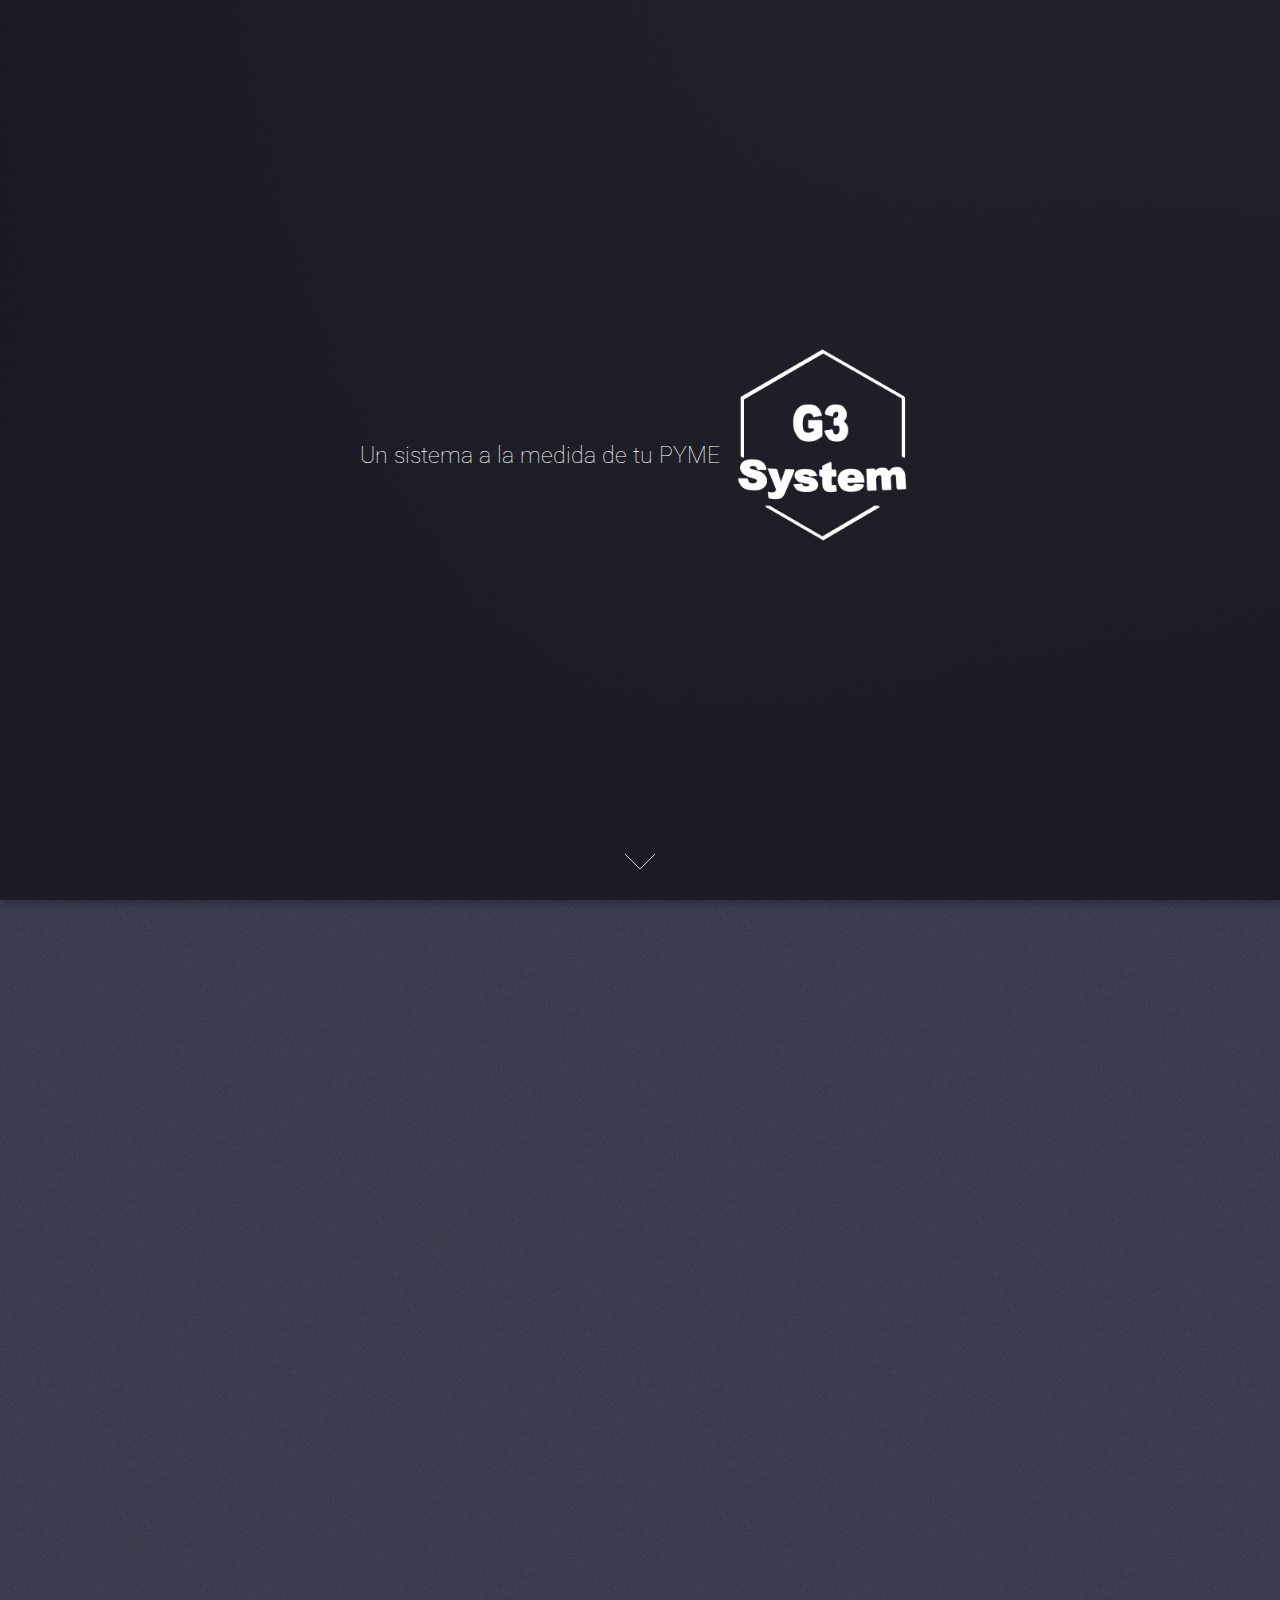
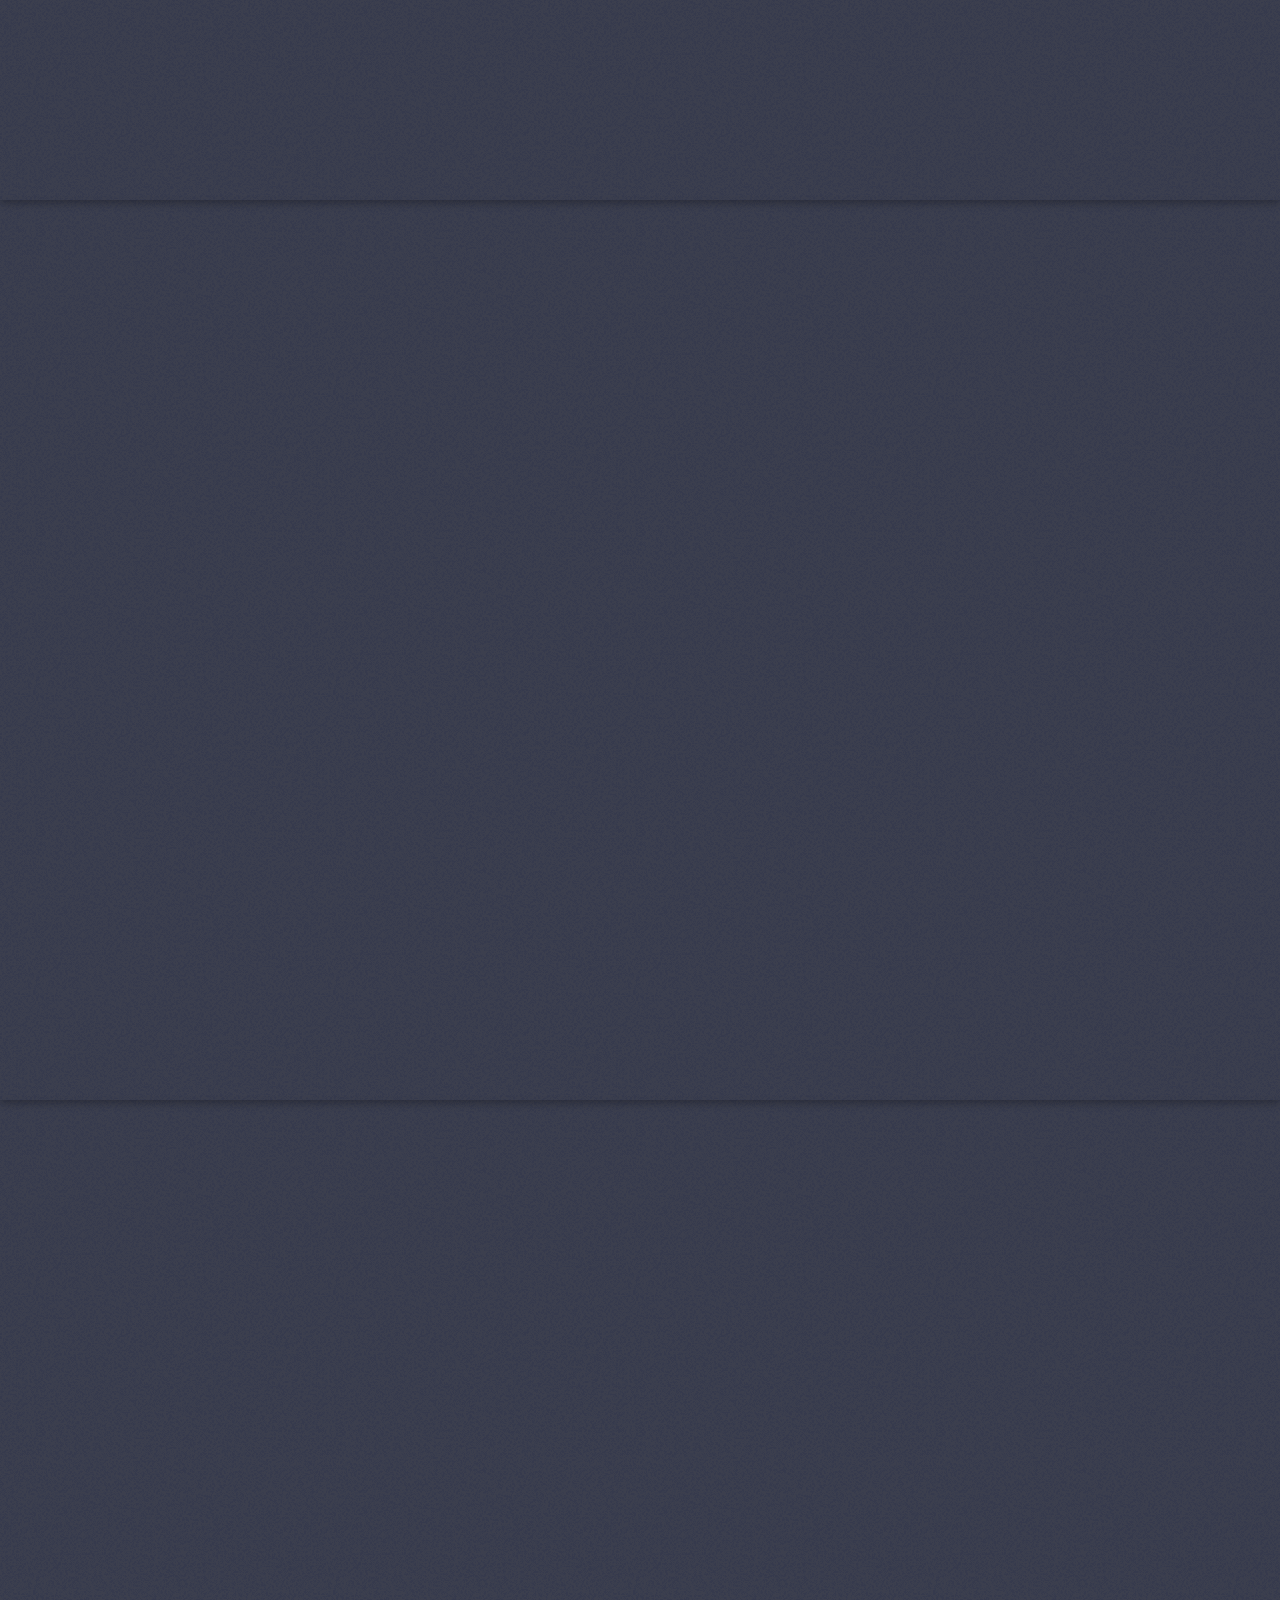
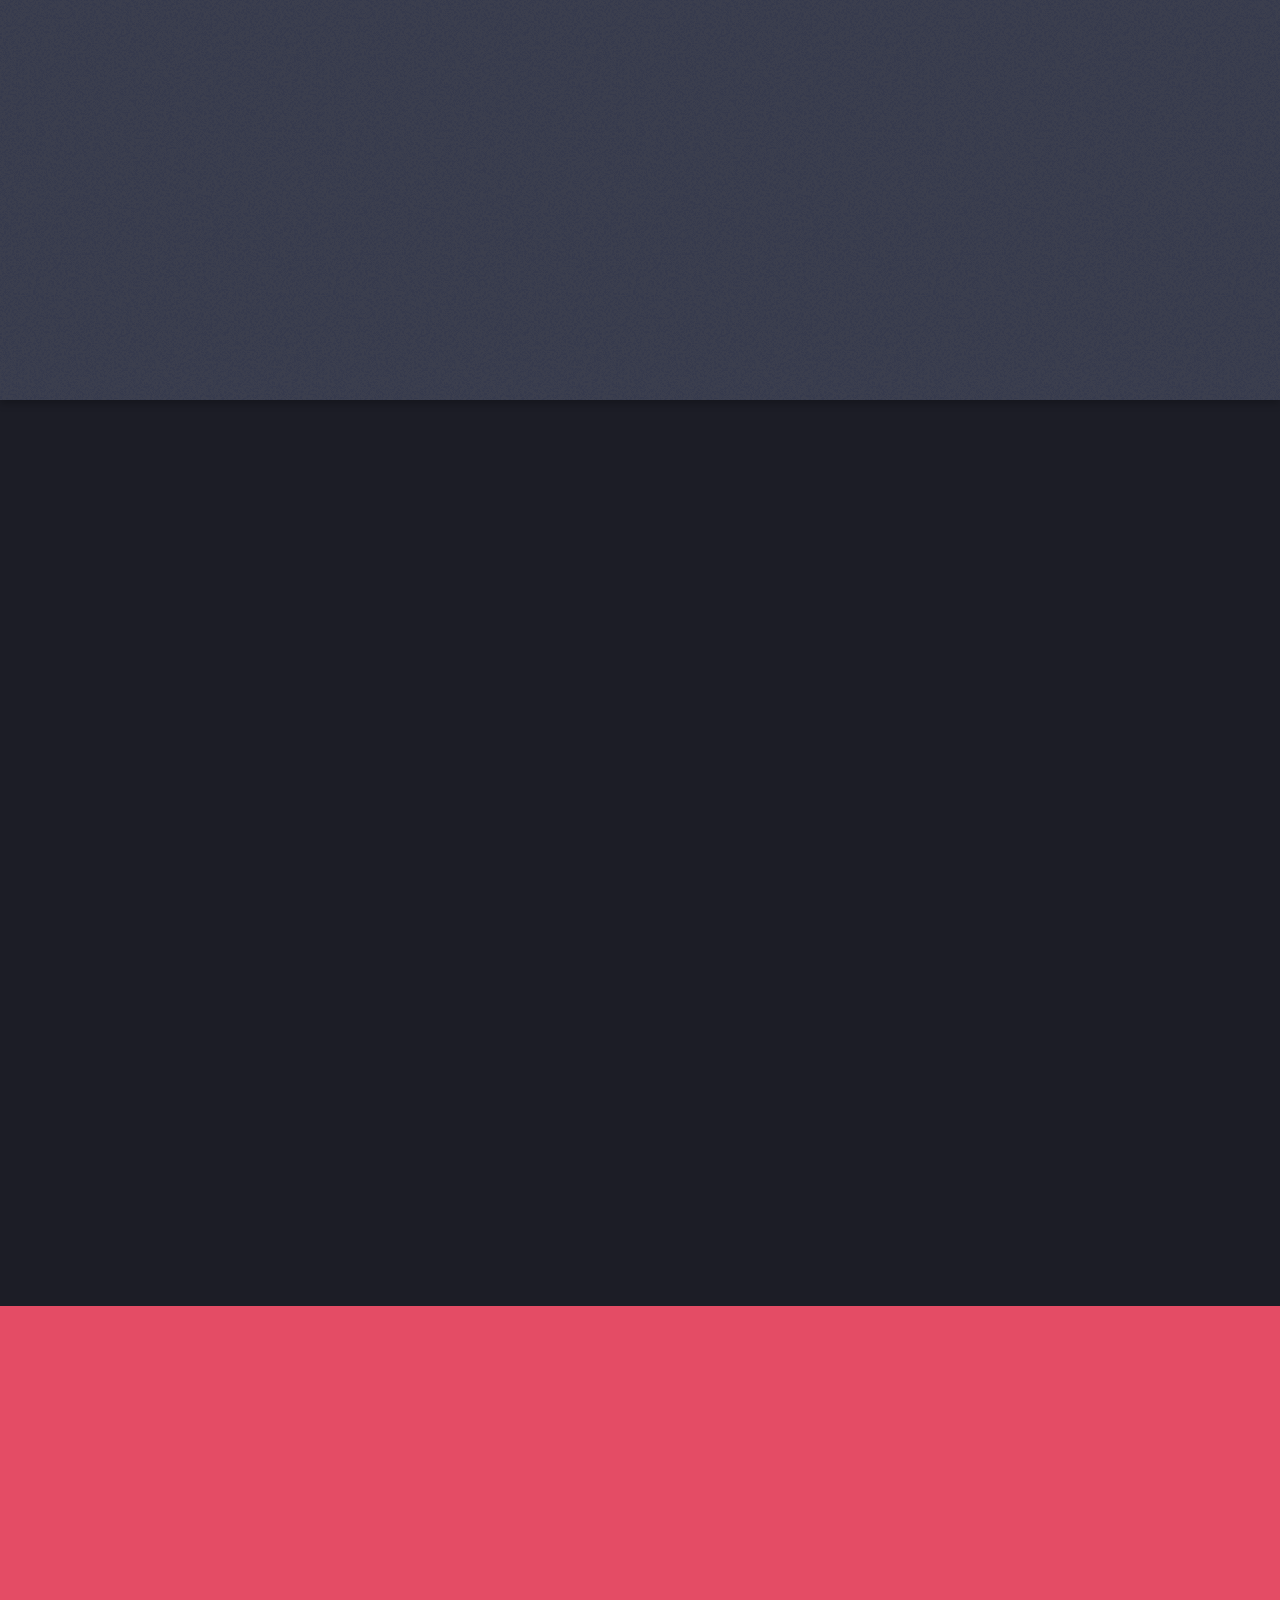
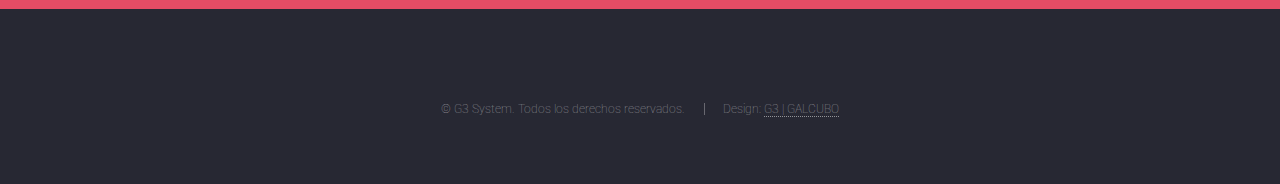
<file: sistema/index.html>
<!DOCTYPE HTML>
<html>
	<head>
		<title>G3 System</title>
		<meta charset="utf-8" />
		<meta name="viewport" content="width=device-width, initial-scale=1" />
		<meta name="description" content="Sistema de Gestión Online, ideal para tu PYME" />
		<meta name="keywords" content="python, django, javascript, jquery, ajax, json, html5, css3, responsive, dinamic, sistem, develop" />
		<meta name="author" content="www.galcubo.com.ar" />
		<!--[if lte IE 8]><script src="assets/js/ie/html5shiv.js"></script><![endif]-->
		
		<!-- FAVICON -->
		<link rel="apple-touch-icon" sizes="180x180" href="fav/apple-touch-icon.png">
		<link rel="icon" type="image/png" href="fav/favicon-32x32.png" sizes="32x32">
		<link rel="icon" type="image/png" href="fav/favicon-16x16.png" sizes="16x16">
		<link rel="manifest" href="fav/manifest.json">
		<link rel="mask-icon" href="/fav/safari-pinned-tab.svg" color="#5bbad5">
		<link rel="shortcut icon" href="fav/favicon.ico">
		<meta name="msapplication-config" content="fav/browserconfig.xml">
		<meta name="theme-color" content="#ffffff">
		<!--FIN FAVICON -->


		<link rel="stylesheet" href="assets/css/main.css" />

		<link rel="stylesheet" href="assets/css/estilos.css" />
		<!--[if lte IE 9]><link rel="stylesheet" href="assets/css/ie9.css" /><![endif]-->
		<!--[if lte IE 8]><link rel="stylesheet" href="assets/css/ie8.css" /><![endif]-->
	</head>
	<body class="landing">
		<div id="page-wrapper">

			<!-- Header -->
		<!--	<header id="header">
					<h1 id="logo"><a href="index.html" target="blank_">G3 Sys</a></h1>
					<nav id="nav">
						<ul>
						<li><a href="index.html">Home</a></li>
							<li>
								<a href="#">Layouts</a>
								
								<ul>
									<li><a href="left-sidebar.html">Left Sidebar</a></li>
									<li><a href="right-sidebar.html">Right Sidebar</a></li>
									<li><a href="no-sidebar.html">No Sidebar</a></li>
									<li>
										<a href="#">Submenu</a>
										<ul>
											<li><a href="#">Option 1</a></li>
											<li><a href="#">Option 2</a></li>
											<li><a href="#">Option 3</a></li>
											<li><a href="#">Option 4</a></li>
										</ul>
									</li>
								</ul>
							
							</li>
							<li><a href="elements.html">Elements</a></li> 
							<li><a href="#" class="button special">Sign Up</a></li> 
						</ul>
					</nav> 
				</header> -->

			<!-- Banner -->
				<section id="banner">
					<div class="content">
						<header>
							<!-- <h2>G3 Sys</h2> -->
							<p>Un sistema a la medida de tu PYME</p>
						</header>
					<!--<span class="image"> -->
							<img class="logo" src="images/Logo-G3-System-Limpio-Blanco.png" alt="" />
					<!--</span> -->
					</div>
					<a href="#one" class="goto-next scrolly">Next</a>
				</section>

			<!-- One -->
				<section id="one" class="spotlight style1 bottom">
					<span class="image fit main"><img src="images/facturando.png" alt="" /></span>
					<div class="content">
						<div class="container">
							<div class="row">
								<div class="4u 12u$(medium)">
									<header>
										<h2>Sistema de gestión online</h2>
										<p>Adaptable a cualquier rubro y necesidad</p>
									</header>
								</div>
								<div class="4u 12u$(medium)">
									<p>¿Estás listo para ser más eficiente en la administración de tu empresa? Completá las planillas en un solo lugar, manejá los turnos o la agenda y mirá los resultados obtenidos fácilmente.</p>
								</div>
								<div class="4u$ 12u$(medium)">
									<p>Al ser online vas a poder acceder desde cualquier lugar y en cualquier momento.<br>Además, el sistema se puede configurar a tus necesidades, eligiendo qué módulos usar y adaptarlos para un mejor rendimiento.</p>
								</div>
							</div>
						</div>
					</div>
					<a href="#two" class="goto-next scrolly">Next</a>
				</section>

			<!-- Two -->
				<section id="two" class="spotlight style2 right">
					<span class="image fit main"><img src="images/desktop_celu.png" alt="" /></span>
					<div class="content">
						<header>
							<h2>Ideal para:</h2>
						</header>
						<ul>
							<li><strong>Emprendedores</strong></li>
							<li><strong>Propietario de pequeñas empresas</strong></li>
							<li><strong>Profesionales independientes</strong></li>
						</ul>
						<header>
							<h2>Ventajas:</h2>
						</header>
						<ul>
							<li><strong>Fácil de usar:</strong> su diseño intuitivo te llevará de un paso a otro sin la necesidad de una capacitación.</li>
							<li><strong>Responsive:</strong> se adapta a todos los dispositivos móviles (celulares y tablets)</li>
							<li><strong>Online:</strong> acceso a través de internet en todo momento y desde cualquier lugar</li>
						</ul>

					</div>
					<a href="#three" class="goto-next scrolly">Next</a>
				</section>

			<!-- Three -->
				<section id="three" class="spotlight style3 left">
					<span class="image fit main bottom"><img src="images/trabajando.png" alt="" /></span>
					<div class="content">
						<header>
							<h2>Desde cualquier dispositivo podrás:</h2>
						</header>
						<ul>
							<li>Registrar las <strong>Compras</strong> y <strong>Ventas</strong></li>
							<li>Llevar un control de stock de tus <strong>Productos</strong></li>
							<li>Guardar datos del <strong>Cliente</strong> para acciones de fidelización</li>
							<li>Realizar un control de <strong>Proveedores</strong> y/o <strong>Empleados</strong></li>
							<li>Analizar la información mediante los <strong>Reportes</strong></li>
						</ul>
					<!--<ul class="actions">
							<li><a href="#" class="button">+ info</a></li>
						</ul> -->
					</div>
					<a href="#four" class="goto-next scrolly">Next</a>
				</section>

			<!-- Four -->
				<section id="four" class="wrapper style1 special fade-up">
					<div class="container">
						<header class="major">
							<h2>Módulos del sistema</h2>
					<!--	<p>Un resumen de cada uno de los módulos del sistema</p> -->
						</header>
						<div class="box alt">
							<div class="row uniform">
								<section class="4u 6u(medium) 12u$(xsmall)">
									<span class="icon alt major fa-area-chart"></span>
									<h3>Compras/Ventas</h3>
									<p>En éstos módulos podrás registrar cualquier tipo de ingreso/egreso de mercaderia y dinero de tu empresa, relacionándolo a su vez, si quisieras, con un Provedor/Cliente y un Empleado.</p>
								</section>
								<section class="4u 6u$(medium) 12u$(xsmall)">
									<span class="icon alt major fa-users"></span>
									<h3>Clientes</h3>
									<p>Aquí es donde guardas los datos que consideres útiles de cada cliente a fin de poder utilizarlos luego para un mejor servicio de post-venta o para acciones de fidelización.</p>
								</section>
								<section class="4u$ 6u(medium) 12u$(xsmall)">
									<span class="icon alt major fa-truck"></span>
									<h3>Proveedores</h3>
									<p>De la misma forma, aquí se guardan los datos útiles de cada proveedor. Luego podrás utilizar los Reportes para realizar un análisis de tus compras.</p>
								</section>
								<section class="4u 6u$(medium) 12u$(xsmall)">
									<span class="icon alt major fa-shopping-cart"></span>
									<h3>Productos/Servicios</h3>
									<p>Un módulo exclusivo para dar de alta, editar o eliminar los productos o servicios que ofrece tu empresa. También podrás llevar un control del stock para ser más eficiente.</p>
								</section>
								<section class="4u 6u(medium) 12u$(xsmall)">
									<span class="icon alt major fa-user"></span>
									<h3>Empleados</h3>
									<p>Si tiene empleados, en este módulo podrás guardar los datos de ellos. También podrás relacionarlos con cada Venta o Compra y así observar sus rendimientos.</p>
								</section>
								<section class="4u$ 6u$(medium) 12u$(xsmall)">
									<span class="icon alt major fa-pie-chart"></span>
									<h3>Reportes</h3>
									<p>Aquí es donde toda la información se cruza y obtenemos los reportes que más nos interesan. Estos reportes son totalmente adaptables al rubro y necesidad de cada uno.</p>
								</section>
							</div>
						</div>
					</div>
				</section>

			<!-- Five -->
				<section id="five" class="wrapper style2 special fade">
					<div class="container">
						<header>
							<h2>Contactanos</h2>
							<p>Dejanos tu e-mail y nos pondremos en contacto a la brevedad</p>
						</header>
						<form role="form" class="container 50% contact-form">
							<div class="row uniform 50%">
								<div class="8u 12u$(xsmall)">
									<input type="email" name="email" id="email" placeholder="Escribe tu e-mail aquí" />
								</div>
								<div class="4u$ 12u$(xsmall)">
									<button class="button special fit" type="submit" id="send" name="send" data-loading-text="<i class='fa fa-spinner fa-spin'></i> Enviando..."><i class="fa fa-paper-plane "></i> Enviar
									</button>
								</div>
							</div>
						</form>
						<div id="result-message" role="alert"></div>
					</div>
				</section>

			<!-- Footer -->
				<footer id="footer"> <!--
					<ul class="icons">
						<li><a href="#" class="icon alt fa-twitter"><span class="label">Twitter</span></a></li>
						<li><a href="#" class="icon alt fa-facebook"><span class="label">Facebook</span></a></li>
						<li><a href="#" class="icon alt fa-linkedin"><span class="label">LinkedIn</span></a></li>
						<li><a href="#" class="icon alt fa-instagram"><span class="label">Instagram</span></a></li>
						<li><a href="#" class="icon alt fa-github"><span class="label">GitHub</span></a></li> 
						<li><a href="#" class="icon alt fa-envelope"><span class="label">Email</span></a></li>
					</ul> -->
					<ul class="copyright">
						<li>&copy; G3 System. Todos los derechos reservados.</li><li>Design: <a href="http://www.galcubo.com.ar" target="blank_">G3 | GALCUBO</a></li>
					</ul>
				</footer>

		</div>

		<!-- Scripts -->
			<script src="assets/js/jquery.min.js"></script>
			<script src="assets/js/jquery.scrolly.min.js"></script>
			<script src="assets/js/jquery.dropotron.min.js"></script>
			<script src="assets/js/jquery.scrollex.min.js"></script>
			<script src="assets/js/skel.min.js"></script>
			<script src="assets/js/util.js"></script>
			<!--[if lte IE 8]><script src="assets/js/ie/respond.min.js"></script><![endif]-->
			<script src="assets/js/sender.js"></script>
			<script src="assets/js/main.js"></script>

	</body>
</html>
</file>
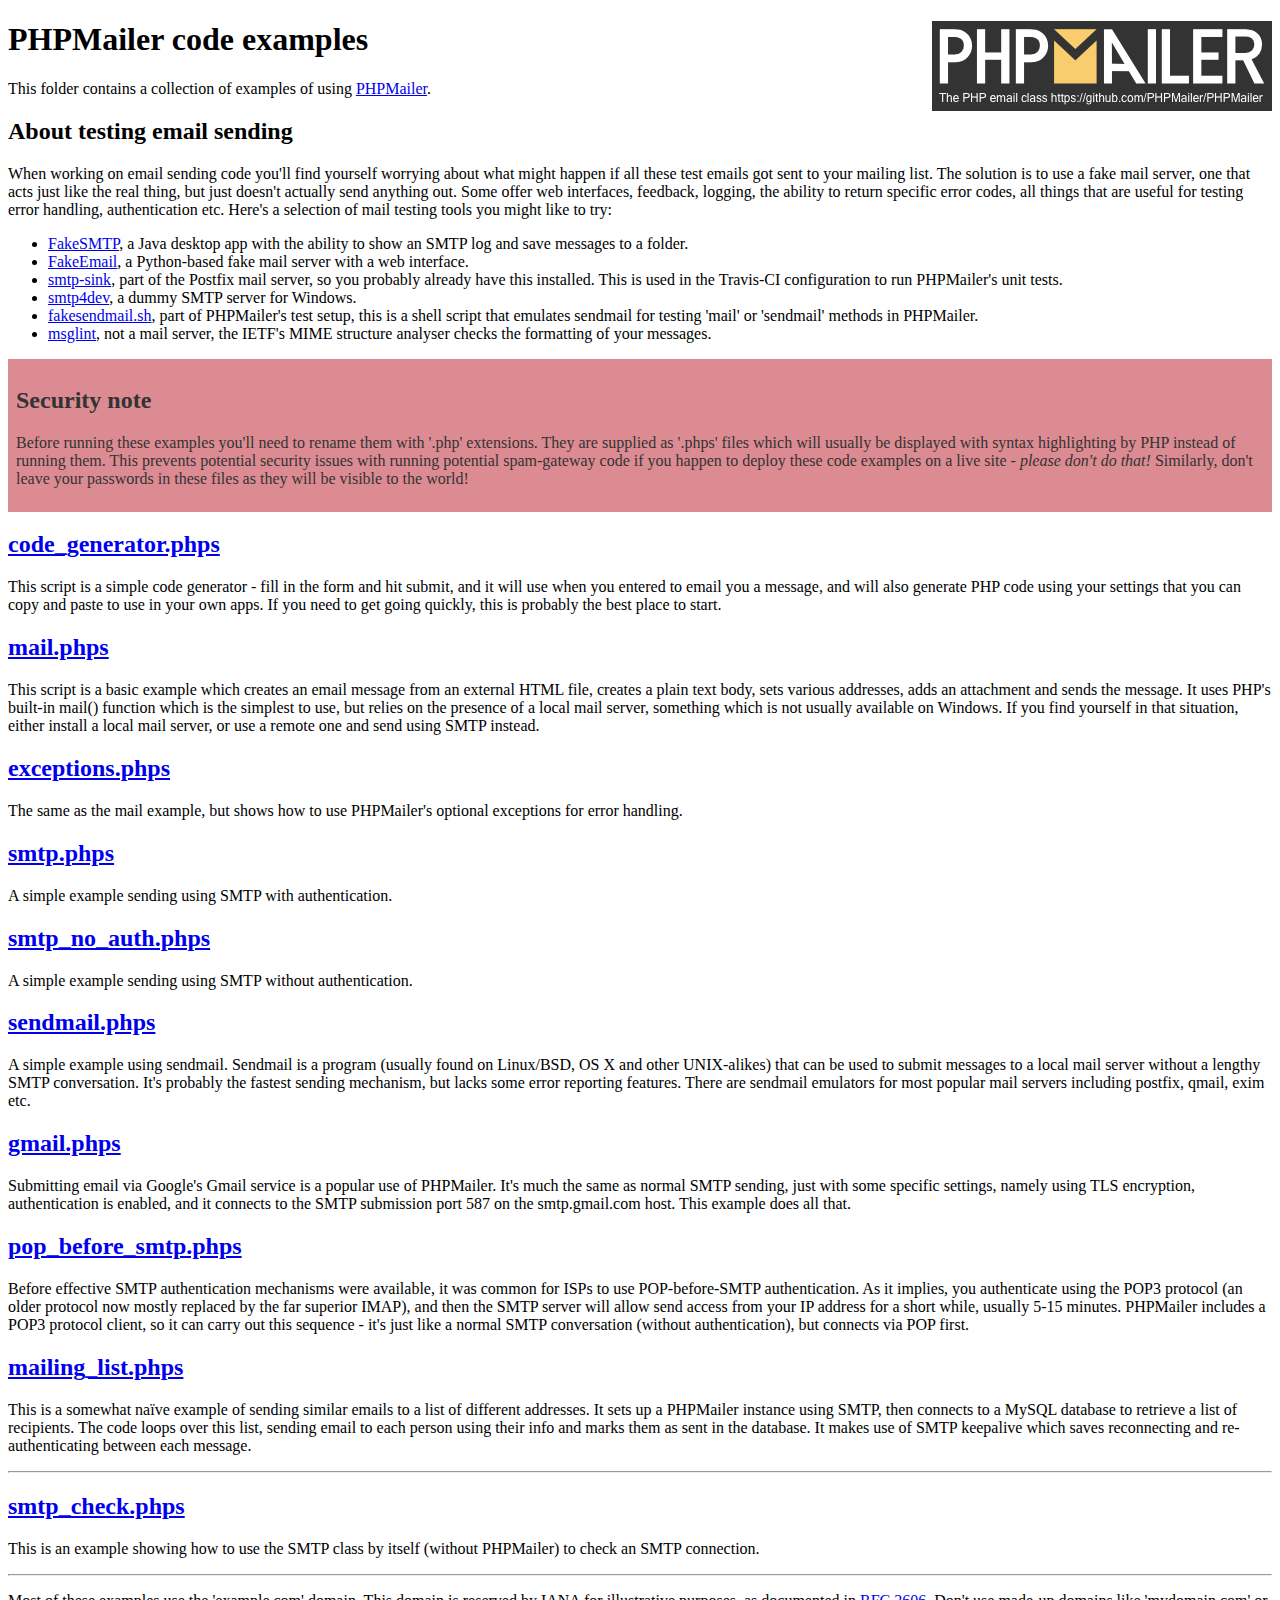
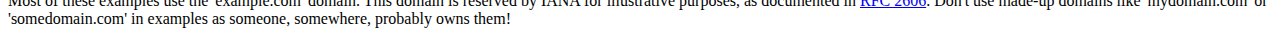
<file: php/examples/index.html>
<!DOCTYPE html>
<html>
<head>
	<meta charset="UTF-8">
	<title>PHPMailer Examples</title>
</head>
<body>
<h1>PHPMailer code examples<a href="https://github.com/PHPMailer/PHPMailer"><img src="images/phpmailer.png" style="float:right; border:0;" alt="PHPMailer logo"></a></h1>
<p>This folder contains a collection of examples of using <a href="https://github.com/PHPMailer/PHPMailer">PHPMailer</a>.</p>
<h2>About testing email sending</h2>
<p>When working on email sending code you'll find yourself worrying about what might happen if all these test emails got sent to your mailing list. The solution is to use a fake mail server, one that acts just like the real thing, but just doesn't actually send anything out. Some offer web interfaces, feedback, logging, the ability to return specific error codes, all things that are useful for testing error handling, authentication etc. Here's a selection of mail testing tools you might like to try:</p>
<ul>
  <li><a href="https://github.com/Nilhcem/FakeSMTP">FakeSMTP</a>, a Java desktop app with the ability to show an SMTP log and save messages to a folder. </li>
  <li><a href="https://github.com/isotoma/FakeEmail">FakeEmail</a>, a Python-based fake mail server with a web interface.</li>
  <li><a href="http://www.postfix.org/smtp-sink.1.html">smtp-sink</a>, part of the Postfix mail server, so you probably already have this installed. This is used in the Travis-CI configuration to run PHPMailer's unit tests.</li>
  <li><a href="http://smtp4dev.codeplex.com">smtp4dev</a>, a dummy SMTP server for Windows.</li>
  <li><a href="https://github.com/PHPMailer/PHPMailer/blob/master/test/fakesendmail.sh">fakesendmail.sh</a>, part of PHPMailer's test setup, this is a shell script that emulates sendmail for testing 'mail' or 'sendmail' methods in PHPMailer.</li>
  <li><a href="http://tools.ietf.org/tools/msglint/">msglint</a>, not a mail server, the IETF's MIME structure analyser checks the formatting of your messages.</li>
</ul>
<div style="padding: 8px; color: #333333; background-color: #dc8b92">
<h2>Security note</h2>
<p>Before running these examples you'll need to rename them with '.php' extensions. They are supplied as '.phps' files which will usually be displayed with syntax highlighting by PHP instead of running them. This prevents potential security issues with running potential spam-gateway code if you happen to deploy these code examples on a live site - <em>please don't do that!</em> Similarly, don't leave your passwords in these files as they will be visible to the world!</p>
</div>
<h2><a href="code_generator.phps">code_generator.phps</a></h2>
<p>This script is a simple code generator - fill in the form and hit submit, and it will use when you entered to email you a message, and will also generate PHP code using your settings that you can copy and paste to use in your own apps. If you need to get going quickly, this is probably the best place to start.</p>
<h2><a href="mail.phps">mail.phps</a></h2>
<p>This script is a basic example which creates an email message from an external HTML file, creates a plain text body, sets various addresses, adds an attachment and sends the message. It uses PHP's built-in mail() function which is the simplest to use, but relies on the presence of a local mail server, something which is not usually available on Windows. If you find yourself in that situation, either install a local mail server, or use a remote one and send using SMTP instead.</p>
<h2><a href="exceptions.phps">exceptions.phps</a></h2>
<p>The same as the mail example, but shows how to use PHPMailer's optional exceptions for error handling.</p>
<h2><a href="smtp.phps">smtp.phps</a></h2>
<p>A simple example sending using SMTP with authentication.</p>
<h2><a href="smtp_no_auth.phps">smtp_no_auth.phps</a></h2>
<p>A simple example sending using SMTP without authentication.</p>
<h2><a href="sendmail.phps">sendmail.phps</a></h2>
<p>A simple example using sendmail. Sendmail is a program (usually found on Linux/BSD, OS X and other UNIX-alikes) that can be used to submit messages to a local mail server without a lengthy SMTP conversation. It's probably the fastest sending mechanism, but lacks some error reporting features. There are sendmail emulators for most popular mail servers including postfix, qmail, exim etc.</p>
<h2><a href="gmail.phps">gmail.phps</a></h2>
<p>Submitting email via Google's Gmail service is a popular use of PHPMailer. It's much the same as normal SMTP sending, just with some specific settings, namely using TLS encryption, authentication is enabled, and it connects to the SMTP submission port 587 on the smtp.gmail.com host. This example does all that.</p>
<h2><a href="pop_before_smtp.phps">pop_before_smtp.phps</a></h2>
<p>Before effective SMTP authentication mechanisms were available, it was common for ISPs to use POP-before-SMTP authentication. As it implies, you authenticate using the POP3 protocol (an older protocol now mostly replaced by the far superior IMAP), and then the SMTP server will allow send access from your IP address for a short while, usually 5-15 minutes. PHPMailer includes a POP3 protocol client, so it can carry out this sequence - it's just like a normal SMTP conversation (without authentication), but connects via POP first.</p>
<h2><a href="mailing_list.phps">mailing_list.phps</a></h2>
<p>This is a somewhat naïve example of sending similar emails to a list of different addresses. It sets up a PHPMailer instance using SMTP, then connects to a MySQL database to retrieve a list of recipients. The code loops over this list, sending email to each person using their info and marks them as sent in the database. It makes use of SMTP keepalive which saves reconnecting and re-authenticating between each message.</p>
<hr>
<h2><a href="smtp_check.phps">smtp_check.phps</a></h2>
<p>This is an example showing how to use the SMTP class by itself (without PHPMailer) to check an SMTP connection.</p>
<hr>
<p>Most of these examples use the 'example.com' domain. This domain is reserved by IANA for illustrative purposes, as documented in <a href="http://tools.ietf.org/html/rfc2606">RFC 2606</a>. Don't use made-up domains like 'mydomain.com' or 'somedomain.com' in examples as someone, somewhere, probably owns them!</p>
</body>
</html>
</file>
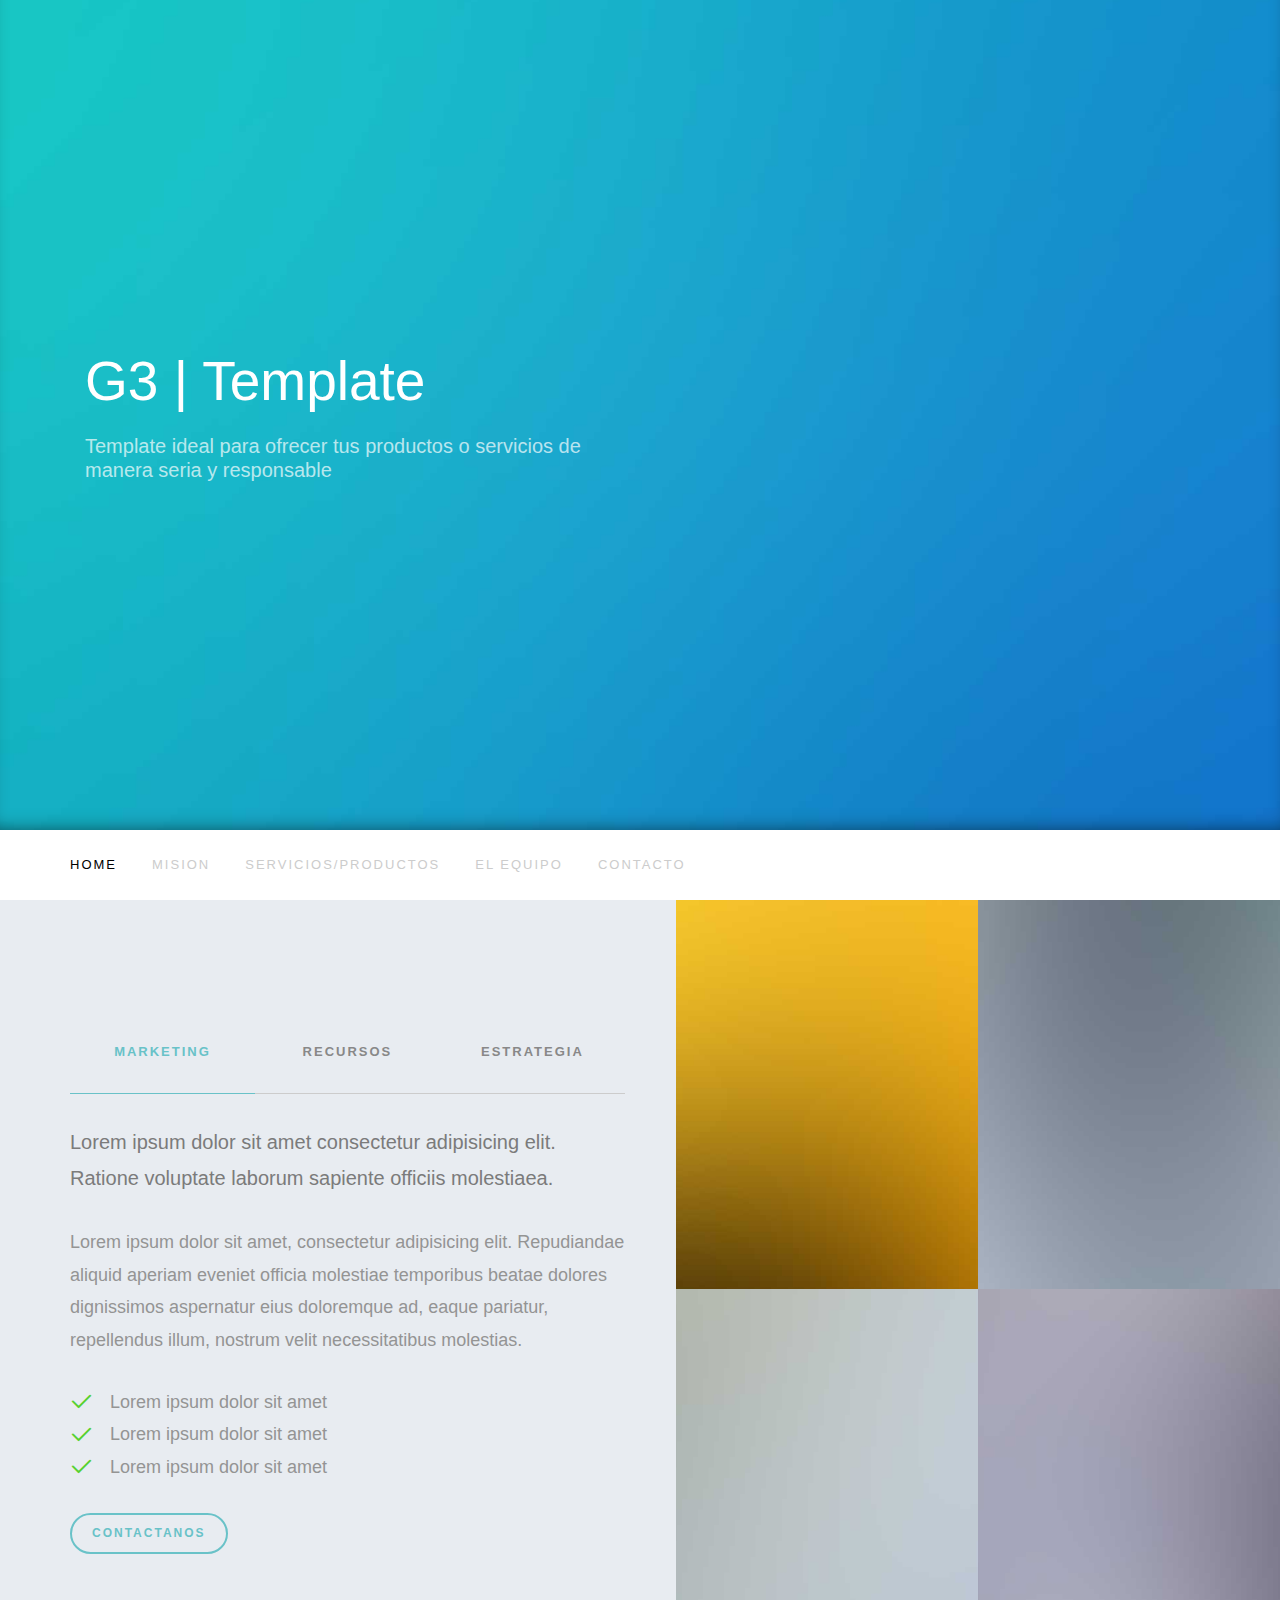
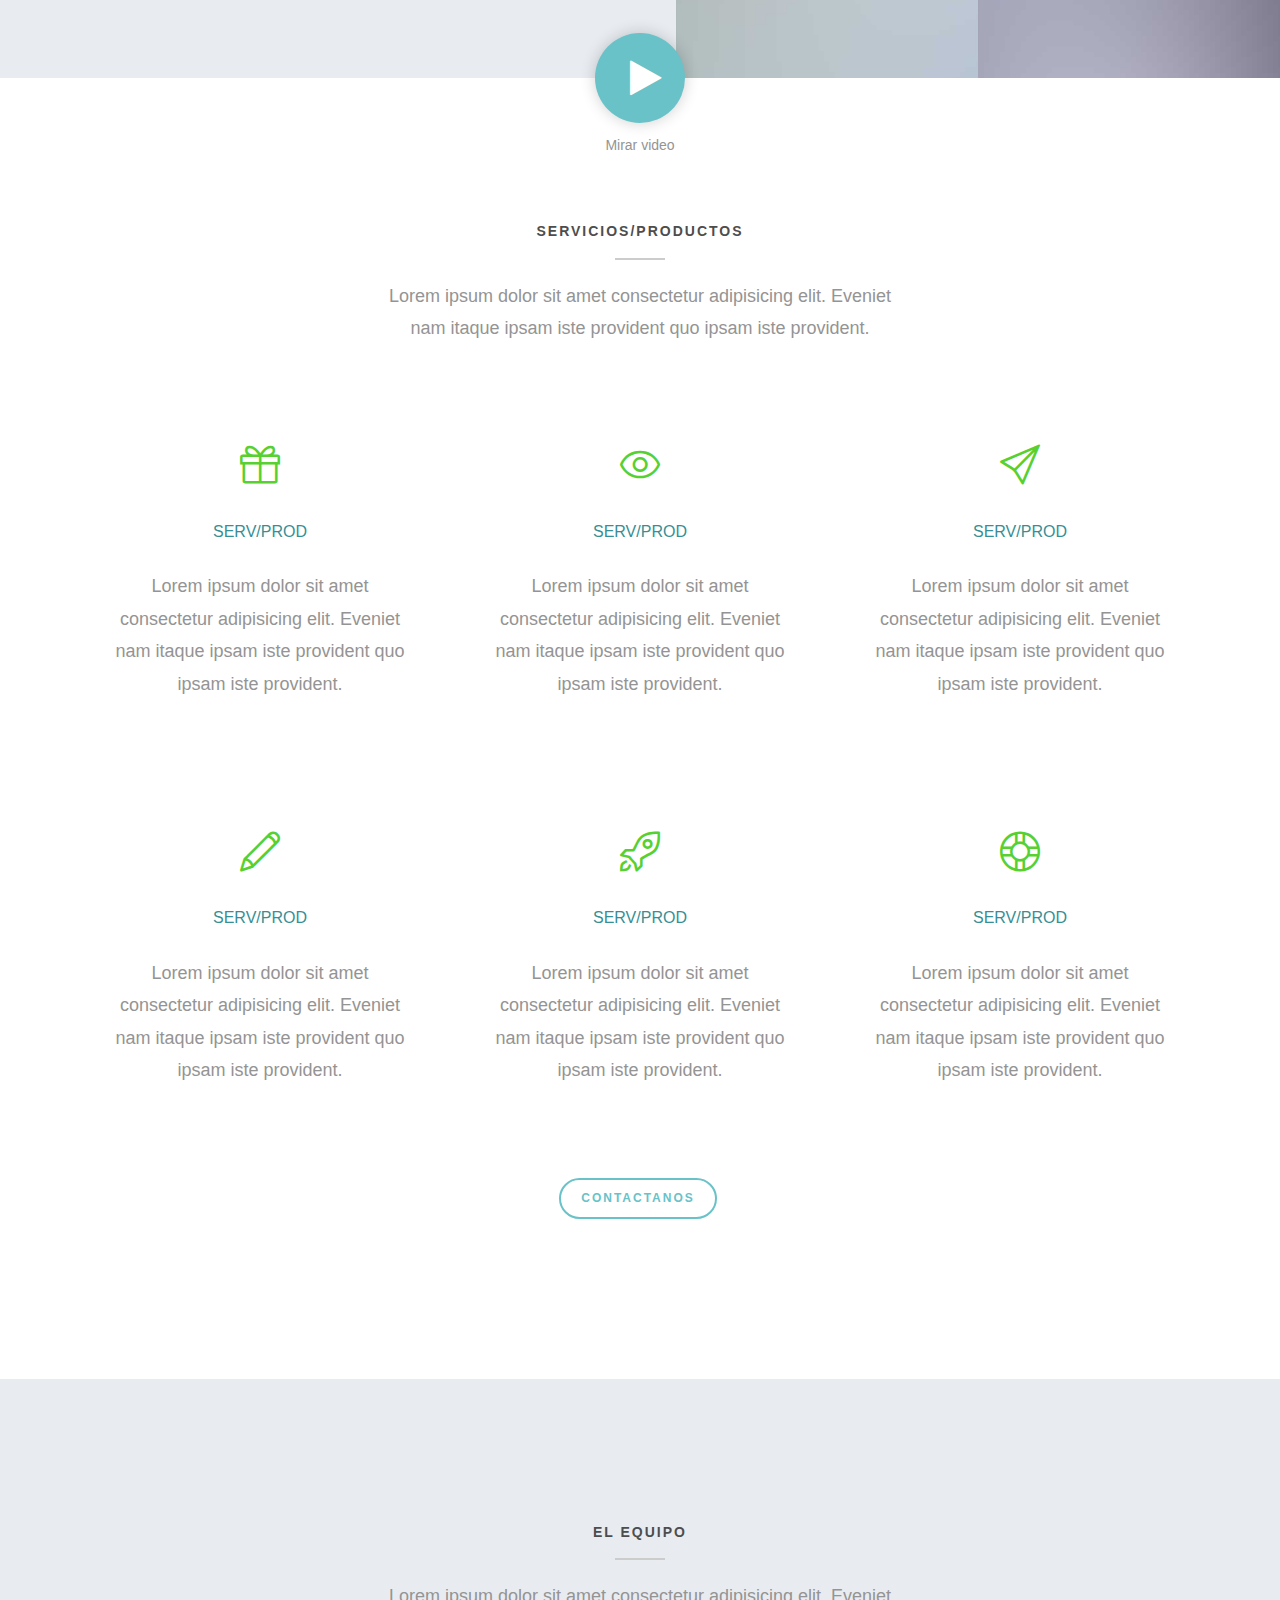
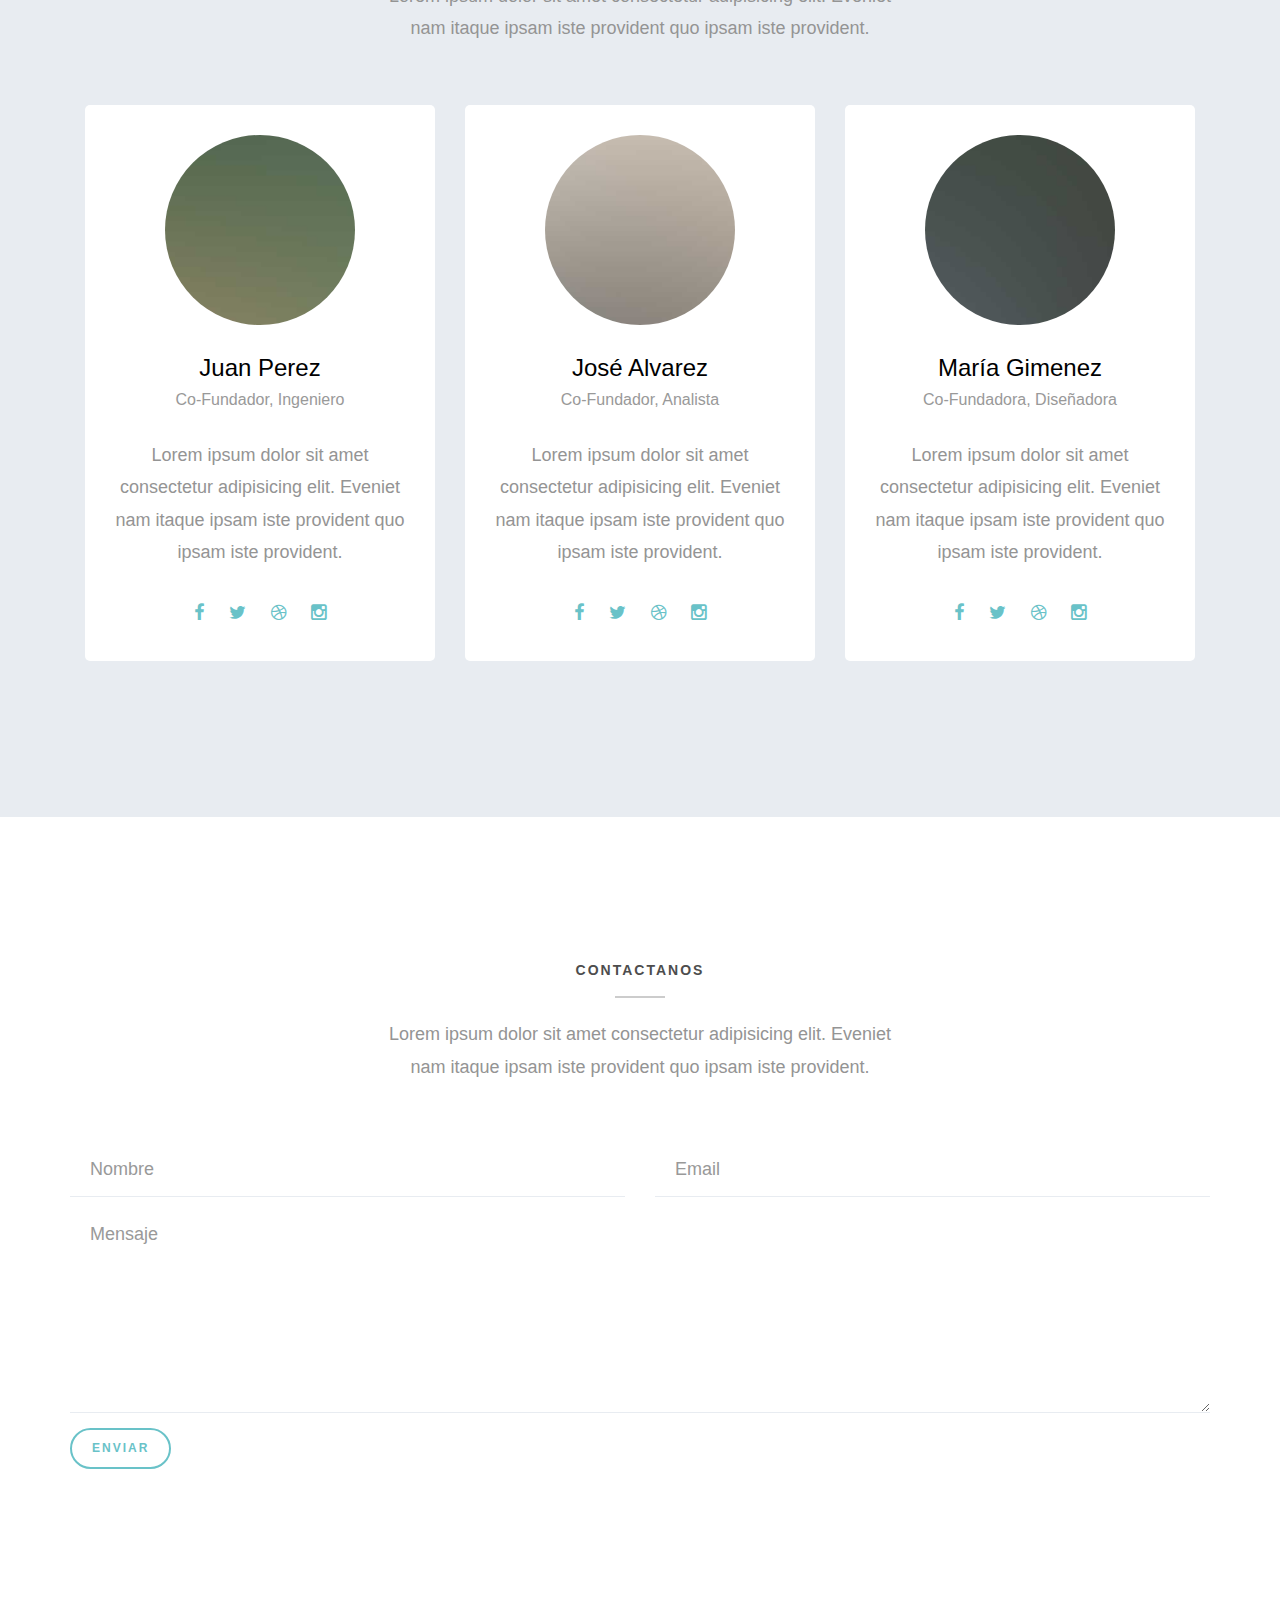
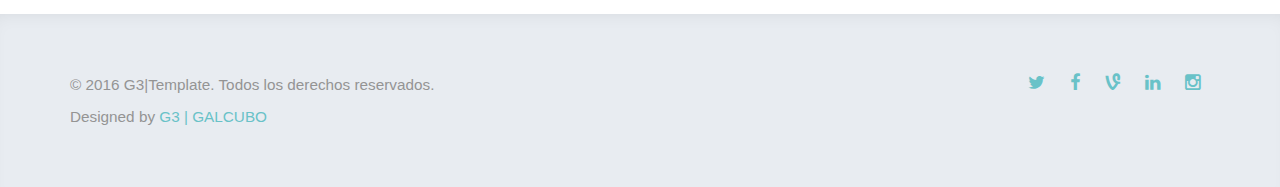
<file: templates/serio/index.html>
<!DOCTYPE html>
<!--[if lt IE 7]>      <html class="no-js lt-ie9 lt-ie8 lt-ie7"> <![endif]-->
<!--[if IE 7]>         <html class="no-js lt-ie9 lt-ie8"> <![endif]-->
<!--[if IE 8]>         <html class="no-js lt-ie9"> <![endif]-->
<!--[if gt IE 8]><!--> <html class="no-js"> <!--<![endif]-->
	<head>
	<meta charset="utf-8">
	<meta http-equiv="X-UA-Compatible" content="IE=edge">
	<title>G3 | Template</title>
	<meta name="viewport" content="width=device-width, initial-scale=1">
	<meta name="description" content="" />
	<meta name="keywords" content="html5, bootstrap, html5, css3, mobile first, responsive" />
	<meta name="author" content="" />

  	<!-- Facebook and Twitter integration -->
	<meta property="og:title" content=""/>
	<meta property="og:image" content=""/>
	<meta property="og:url" content=""/>
	<meta property="og:site_name" content=""/>
	<meta property="og:description" content=""/>
	<meta name="twitter:title" content="" />
	<meta name="twitter:image" content="" />
	<meta name="twitter:url" content="" />
	<meta name="twitter:card" content="" />

	<!-- Place favicon.ico and apple-touch-icon.png in the root directory -->
	<!-- <link rel="shortcut icon" href="favicon.ico"> -->

	<!-- <link href='https://fonts.googleapis.com/css?family=Playfair+Display:400,700,400italic,700italic|Merriweather:300,400italic,300italic,400,700italic' rel='stylesheet' type='text/css'> -->
	
	<!-- Animate.css -->
	<link rel="stylesheet" href="css/animate.css">
	<!-- Icomoon Icon Fonts-->
	<link rel="stylesheet" href="css/icomoon.css">
	<!-- Simple Line Icons -->
	<link rel="stylesheet" href="css/simple-line-icons.css">
	<!-- Magnific Popup -->
	<link rel="stylesheet" href="css/magnific-popup.css">
	<!-- Bootstrap  -->
	<link rel="stylesheet" href="css/bootstrap.css">
	<!-- Theme style -->
	<link rel="stylesheet" href="css/style.css">


	<!-- Modernizr JS -->
	<script src="js/modernizr-2.6.2.min.js"></script>
	<!-- FOR IE9 below -->
	<!--[if lt IE 9]>
	<script src="js/respond.min.js"></script>
	<![endif]-->

	</head>
	<body>
	
	<!-- Loader -->
	<div class="fh5co-loader"></div>
	<div class="fh5co-page">

	<div id="fh5co-container">
		<div id="fh5co-home" class="js-fullheight-home" data-section="home" style="background-image: url(images/hero_bg.jpg);" data-stellar-background-ratio="0.5">
			<div class="container">
				<div class="col-md-6">
					<div class="js-fullheight-home fh5co-copy">
						<div class="js-fullheight-home fh5co-copy-inner">
							<h1>G3 | Template</h1>
							<h2>Template ideal para ofrecer tus productos o servicios de manera seria y responsable</h2>
						</div>
					</div>
				</div>
			</div>
		</div>
		
		<div class="js-sticky">
			<div class="fh5co-main-nav">
				<div class="container">
					<div class="fh5co-menu-1">
						<a href="#" data-nav-section="home">Home</a>
						<a href="#" data-nav-section="mission">Mision</a>
						<a href="#" data-nav-section="services">Servicios/Productos</a>
						<a href="#" data-nav-section="team">El Equipo</a>
						<a href="#" data-nav-section="contact">Contacto</a>
					</div>
				</div>
			</div>
		</div>

		<div id="fh5co-about" data-section="mission">
			<div class="fh5co-2col">
				
				<div class="fh5co-2col-inner left">
						
						<div class="fh5co-tabs-container">
							<ul class="fh5co-tabs fh5co-three">
								<li class="active"><a href="#" data-tab="marketing">Marketing</a></li>
								<li><a href="#" data-tab="analysis">Recursos</a></li>
								<li><a href="#" data-tab="strategy">Estrategia</a></li>
							</ul>
							<div class="fh5co-tab-content active" data-tab-content="marketing">
								<h2>Lorem ipsum dolor sit amet consectetur adipisicing elit. Ratione voluptate laborum sapiente officiis molestiaea.</h2>
								<p>Lorem ipsum dolor sit amet, consectetur adipisicing elit. Repudiandae aliquid aperiam eveniet officia molestiae temporibus beatae dolores dignissimos aspernatur eius doloremque ad, eaque pariatur, repellendus illum, nostrum velit necessitatibus molestias.</p>
								<ul class="checked">
									<li>Lorem ipsum dolor sit amet</li>
									<li>Lorem ipsum dolor sit amet</li>
									<li>Lorem ipsum dolor sit amet</li>
								</ul>
								<p><a href="#fh5co-contact" class="btn btn-primary btn-outline">Contactanos</a></p>
							</div>

							<div class="fh5co-tab-content" data-tab-content="analysis">
								<h2>Quam quasi illum expedita dicta nemo fugit reprehenderit similique! Corporis praesentium magnam sequi.</h2>
								<p>Lorem ipsum dolor sit amet, consectetur adipisicing elit. Nulla explicabo, molestiae eaque fugiat dolores est esse, doloremque placeat assumenda corrupti officia dolorum. Sunt saepe ut, explicabo consectetur, nostrum illo est.</p>
								<ul class="checked">
									<li>Quam quasi illum expedita</li>
									<li>Quam quasi illum expedita</li>
									<li>Quam quasi illum expedita</li>
								</ul>
								<p><a href="#fh5co-contact" class="btn btn-primary btn-outline">Contactanos</a></p>
							</div>

							<div class="fh5co-tab-content" data-tab-content="strategy">
								<h2>Magnam iste obcaecati illo laboriosam amet. Dignissimos sed quis voluptatum corporis adipisci amet.</h2>
								<p>Lorem ipsum dolor sit amet, consectetur adipisicing elit. Distinctio dolore illum expedita placeat debitis, dignissimos obcaecati et modi. Possimus id dicta consequuntur veritatis, reiciendis at expedita voluptate sint distinctio eligendi!</p>
								<ul class="checked">
									<li>Magnam iste obcaecati illo</li>
									<li>Magnam iste obcaecati illo</li>
									<li>Magnam iste obcaecati illo</li>
								</ul>
								<p><a href="#fh5co-contact" class="btn btn-primary btn-outline">Contactanos</a></p>
							</div>

						</div>

				</div>

			</div>
			<div class="fh5co-2col fh5co-text">
				<div class="fh5co-grid">
					<div class="fh5co-grid-item" style="background-image: url(images/img_3.jpg);"></div>
					<div class="fh5co-grid-item" style="background-image: url(images/img_2.jpg);"></div>
					<div class="fh5co-grid-item" style="background-image: url(images/img_1.jpg);"></div>
					<div class="fh5co-grid-item" style="background-image: url(images/img_4.jpg);"></div>
				</div>
			</div>
		</div> <!-- END fh5co-about -->

		<div id="fh5co-services" data-section="services">
			<div class="fh5co-video"><a href="https://vimeo.com/channels/staffpicks/93951774" class="popup-vimeo"><i class="icon-play2"></i></a> <span>Mirar video</span></div>
			<div class="container">
				<div class="col-md-6 col-md-offset-3 text-center fh5co-heading">
					<h2>Servicios/Productos</h2>
					<p>Lorem ipsum dolor sit amet consectetur adipisicing elit. Eveniet nam itaque ipsam iste provident quo ipsam iste provident.</p>
				</div>
				<div class="col-md-4">
					<div class="service">
						<div class="icon"><i class="icon-present"></i></div>
						<h3>Serv/Prod</h3>
						<p>Lorem ipsum dolor sit amet consectetur adipisicing elit. Eveniet nam itaque ipsam iste provident quo ipsam iste provident.</p>
					</div>
				</div>
				<div class="col-md-4">
					<div class="service">
						<div class="icon"><i class="icon-eye"></i></div>
						<h3>Serv/Prod</h3>
						<p>Lorem ipsum dolor sit amet consectetur adipisicing elit. Eveniet nam itaque ipsam iste provident quo ipsam iste provident.</p>
					</div>
				</div>
				<div class="col-md-4">
					<div class="service">
						<div class="icon"><i class="icon-paper-plane"></i></div>
						<h3>Serv/Prod</h3>
						<p>Lorem ipsum dolor sit amet consectetur adipisicing elit. Eveniet nam itaque ipsam iste provident quo ipsam iste provident.</p>
					</div>
				</div>

				<div class="col-md-4">
					<div class="service">
						<div class="icon"><i class="icon-pencil"></i></div>
						<h3>Serv/Prod</h3>
						<p>Lorem ipsum dolor sit amet consectetur adipisicing elit. Eveniet nam itaque ipsam iste provident quo ipsam iste provident.</p>
					</div>
				</div>
				<div class="col-md-4">
					<div class="service">
						<div class="icon"><i class="icon-rocket"></i></div>
						<h3>Serv/Prod</h3>
						<p>Lorem ipsum dolor sit amet consectetur adipisicing elit. Eveniet nam itaque ipsam iste provident quo ipsam iste provident.</p>
					</div>
				</div>
				<div class="col-md-4">
					<div class="service">
						<div class="icon"><i class="icon-support"></i></div>
						<h3>Serv/Prod</h3>
						<p>Lorem ipsum dolor sit amet consectetur adipisicing elit. Eveniet nam itaque ipsam iste provident quo ipsam iste provident.</p>
					</div>
				</div>
				<div class="col-md-12 text-center">
					<p><a href="#fh5co-contact" class="btn btn-primary btn-outline">Contactanos</a></p>
				</div>

			</div>

		</div> <!-- END fh5co-services -->
		<!--
		<div id="fh5co-gallery">
			<a href="images/img_3.jpg" class="fh5co-item image-popup" style="background-image: url(images/img_3.jpg)">
				<div class="fh5co-overlay"></div>
				<div class="fh5co-copy">
					<div class="fh5co-copy-inner">
						<h2>Consectetur adipisicing</h2>
						<h3>Web Design</h3>
					</div>
				</div>
			</a>
			<a href="images/img_2.jpg" class="fh5co-item image-popup" style="background-image: url(images/img_2.jpg)">
				<div class="fh5co-overlay"></div>
				<div class="fh5co-copy">
					<div class="fh5co-copy-inner">
						<h2>Consectetur adipisicing</h2>
						<h3>Web Design</h3>
					</div>
				</div>
			</a>
			<a href="images/img_1.jpg" class="fh5co-item image-popup" style="background-image: url(images/img_1.jpg)">
				<div class="fh5co-overlay"></div>
				<div class="fh5co-copy">
					<div class="fh5co-copy-inner">
						<h2>Consectetur adipisicing</h2>
						<h3>Illustration</h3>
					</div>
				</div>
			</a>
			<a href="images/img_4.jpg" class="fh5co-item image-popup" style="background-image: url(images/img_4.jpg)">
				<div class="fh5co-overlay"></div>
				<div class="fh5co-copy">
					<div class="fh5co-copy-inner">
						<h2>Consectetur adipisicing</h2>
						<h3>Web Design</h3>
					</div>
				</div>
			</a>
			<a href="images/img_4.jpg" class="fh5co-item image-popup" style="background-image: url(images/img_4.jpg)">
				<div class="fh5co-overlay"></div>
				<div class="fh5co-copy">
					<div class="fh5co-copy-inner">
						<h2>Consectetur adipisicing</h2>
						<h3>Logo, Branding</h3>
					</div>
				</div>
			</a>
			<a href="images/img_1.jpg" class="fh5co-item image-popup" style="background-image: url(images/img_1.jpg)">
				<div class="fh5co-overlay"></div>
				<div class="fh5co-copy">
					<div class="fh5co-copy-inner">
						<h2>Consectetur adipisicing</h2>
						<h3>Brnading, Identity</h3>
					</div>
				</div>
			</a>
			<a href="images/img_2.jpg" class="fh5co-item image-popup" style="background-image: url(images/img_2.jpg)">
				<div class="fh5co-overlay"></div>
				<div class="fh5co-copy">
					<div class="fh5co-copy-inner">
						<h2>Consectetur adipisicing</h2>
						<h3>Packaging</h3>
					</div>
				</div>
			</a>
			<a href="images/img_3.jpg" class="fh5co-item image-popup" style="background-image: url(images/img_3.jpg)">
				<div class="fh5co-overlay"></div>
				<div class="fh5co-copy">
					<div class="fh5co-copy-inner">
						<h2>Consectetur adipisicing</h2>
						<h3>Web Design</h3>
					</div>
				</div>
			</a>
		</div> --> <!-- END fh5co-gallery -->

		<div id="fh5co-team" data-section="team">
			<div class="container">
				<div class="col-md-6 col-md-offset-3 text-center fh5co-heading">
					<h2>El Equipo</h2>
					<p>Lorem ipsum dolor sit amet consectetur adipisicing elit. Eveniet nam itaque ipsam iste provident quo ipsam iste provident.</p>
				</div>
				<div class="col-md-4">
					<div class="person">
						<img src="images/person1.jpg" alt="" class="img-responsive">
						<h3>Juan Perez</h3>
						<h4>Co-Fundador, Ingeniero</h4>
						<p>Lorem ipsum dolor sit amet consectetur adipisicing elit. Eveniet nam itaque ipsam iste provident quo ipsam iste provident.</p>
						<ul class="social">
							<li><a href="#"><i class="icon-facebook"></i></a></li>
							<li><a href="#"><i class="icon-twitter"></i></a></li>
							<li><a href="#"><i class="icon-dribbble"></i></a></li>
							<li><a href="#"><i class="icon-instagram"></i></a></li>
						</ul>
					</div>
				</div>
				<div class="col-md-4">
					<div class="person">
						<img src="images/person2.jpg" alt="" class="img-responsive">
						<h3>José Alvarez</h3>
						<h4>Co-Fundador, Analista</h4>
						<p>Lorem ipsum dolor sit amet consectetur adipisicing elit. Eveniet nam itaque ipsam iste provident quo ipsam iste provident.</p>
						<ul class="social">
							<li><a href="#"><i class="icon-facebook"></i></a></li>
							<li><a href="#"><i class="icon-twitter"></i></a></li>
							<li><a href="#"><i class="icon-dribbble"></i></a></li>
							<li><a href="#"><i class="icon-instagram"></i></a></li>
						</ul>
					</div>
				</div>
				<div class="col-md-4">
					<div class="person">
						<img src="images/person3.jpg" alt="" class="img-responsive">
						<h3>María Gimenez</h3>
						<h4>Co-Fundadora, Diseñadora</h4>
						<p>Lorem ipsum dolor sit amet consectetur adipisicing elit. Eveniet nam itaque ipsam iste provident quo ipsam iste provident.</p>
						<ul class="social">
							<li><a href="#"><i class="icon-facebook"></i></a></li>
							<li><a href="#"><i class="icon-twitter"></i></a></li>
							<li><a href="#"><i class="icon-dribbble"></i></a></li>
							<li><a href="#"><i class="icon-instagram"></i></a></li>
						</ul>
					</div>
				</div>
			</div>
		</div> <!-- END fh5co-team -->

		<div id="fh5co-contact" data-section="contact">
			<div class="container">
				<div class="col-md-6 col-md-offset-3 text-center fh5co-heading">
					<h2>Contactanos</h2>
					<p>Lorem ipsum dolor sit amet consectetur adipisicing elit. Eveniet nam itaque ipsam iste provident quo ipsam iste provident.</p>
				</div>
				<form action="#" method="post">
					<div class="row">
						<div class="col-md-6">
							<div class="form-group">
								<input type="text" name="name" class="form-control" placeholder="Nombre">
							</div>		
						</div>
						<div class="col-md-6">
							<div class="form-group">
								<input type="email" name="email" class="form-control" placeholder="Email">
							</div>		
						</div>
						<div class="col-md-12">
							<div class="form-group">
								<textarea name="message" id="" cols="30" rows="7" class="form-control" placeholder="Mensaje"></textarea>
							</div>		
						</div>
						<div class="col-md-12">
							<div class="form-group">
								<input type="submit" name="submit" value="Enviar" class="btn btn-primary btn-outline">
							</div>
						</div>
					</div>
					
				</form>
			</div>
		</div>

		<div id="fh5co-footer">
			<div class="container">
				<div class="row">
					<div class="col-md-6">
						<p><small>&copy; 2016 G3|Template. Todos los derechos reservados. <br> Designed by <a href="http://www.galcubo.com.ar" target="_blank">G3 | GALCUBO</a></small></p>
					</div>
					<div class="col-md-6">
						<ul class="fh5co-social">
							<li><a href="#"><i class="icon-twitter"></i></a></li>
							<li><a href="#"><i class="icon-facebook"></i></a></li>
							<li><a href="#"><i class="icon-vine"></i></a></li>
							<li><a href="#"><i class="icon-linkedin"></i></a></li>
							<li><a href="#"><i class="icon-instagram"></i></a></li>
						</ul>
					</div>
				</div>
			</div>
		</div>

		
		
	</div>

	</div>

	<div class="gototop js-top">
		<a href="#" class="js-gotop"><i class="icon-arrow-up"></i></a>
	</div>
	
	
	
	
	<!-- jQuery -->
	<script src="js/jquery.min.js"></script>
	<!-- jQuery Easing -->
	<script src="js/jquery.easing.1.3.js"></script>
	<!-- Bootstrap -->
	<script src="js/bootstrap.min.js"></script>
	<!-- Waypoints -->
	<script src="js/jquery.waypoints.min.js"></script>
	<!-- Stellar Parallax -->
	<script src="js/jquery.stellar.min.js"></script>
	<!-- Magnific Popup -->
	<script src="js/jquery.magnific-popup.min.js"></script>
	<script src="js/magnific-popup-options.js"></script>
	<!-- Main JS -->
	<script src="js/main.js"></script>

	</body>
</html>
</file>
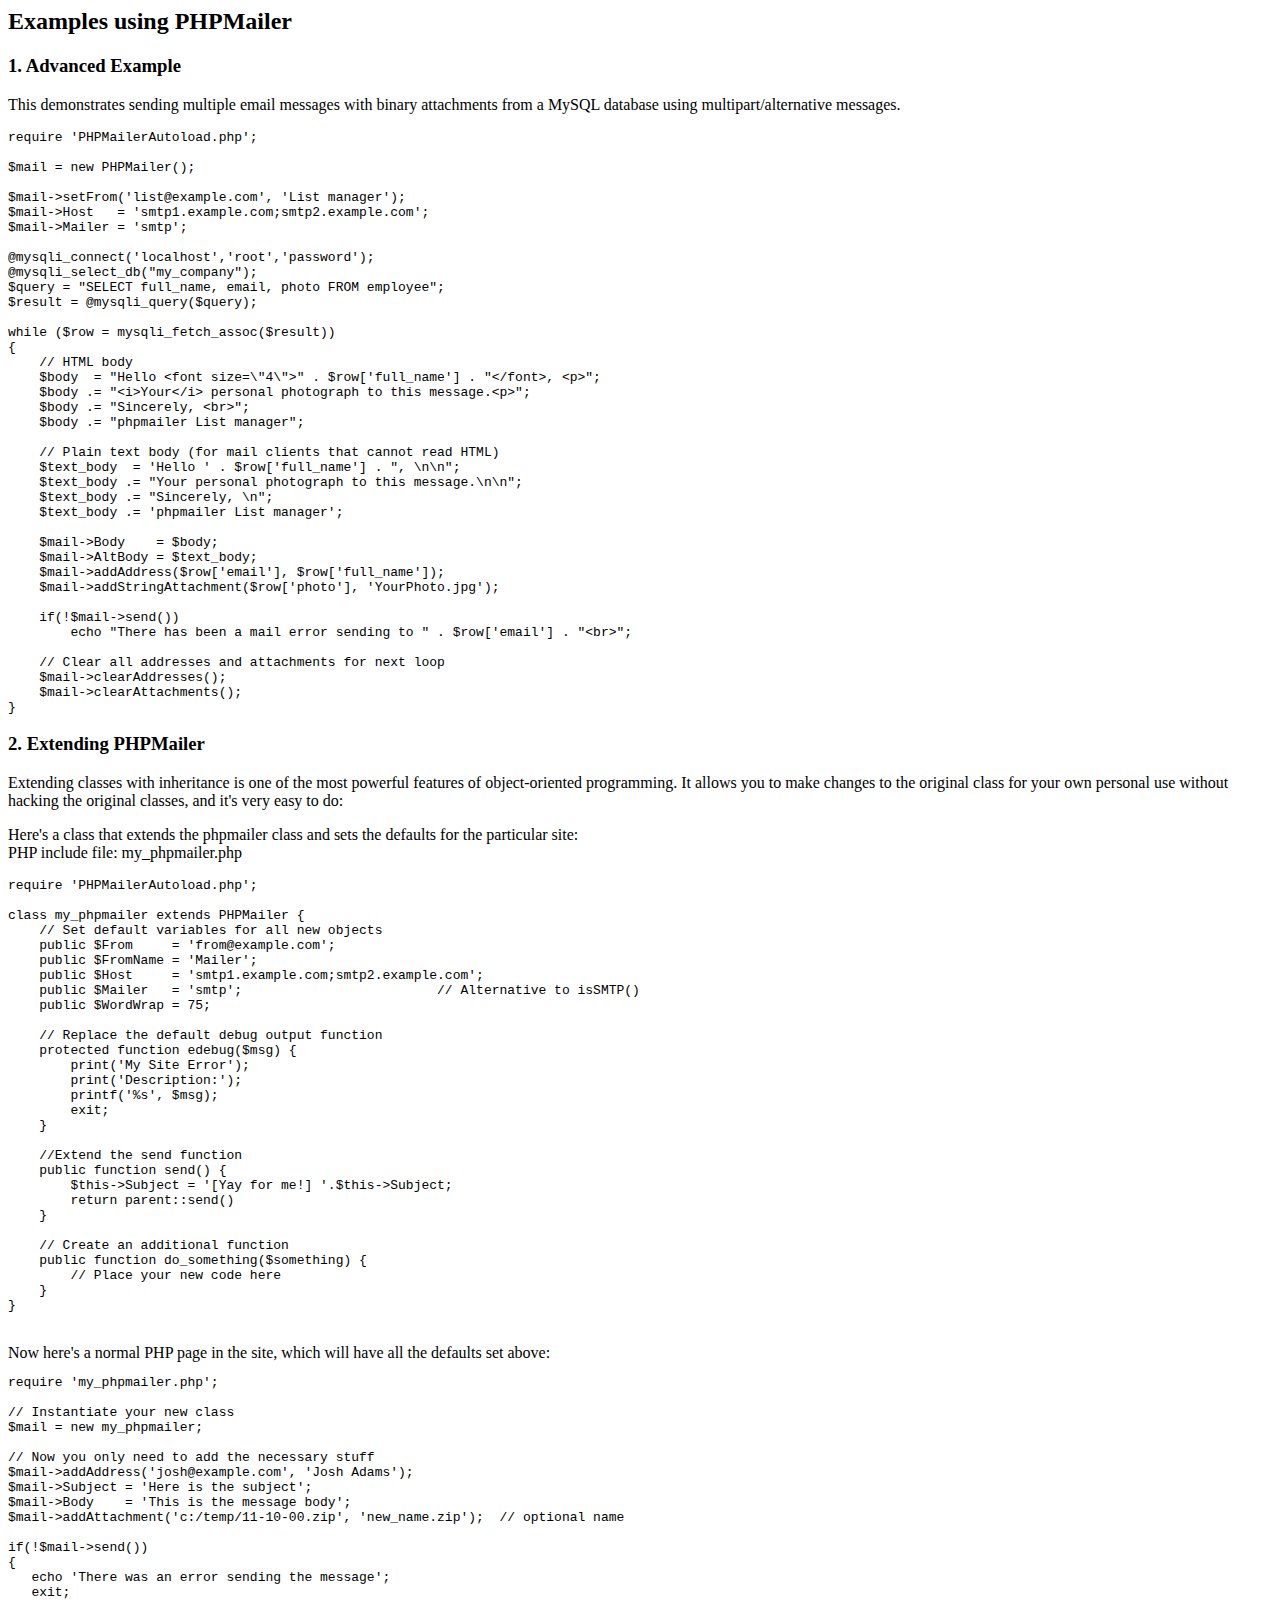
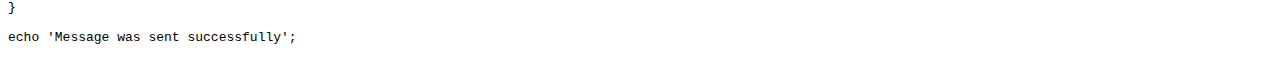
<file: php/docs/extending.html>
<html>
<head>
<title>Examples using phpmailer</title>
</head>

<body>

<h2>Examples using PHPMailer</h2>

<h3>1. Advanced Example</h3>
<p>

This demonstrates sending multiple email messages with binary attachments
from a MySQL database using multipart/alternative messages.<p>

<pre>
require 'PHPMailerAutoload.php';

$mail = new PHPMailer();

$mail->setFrom('list@example.com', 'List manager');
$mail->Host   = 'smtp1.example.com;smtp2.example.com';
$mail->Mailer = 'smtp';

@mysqli_connect('localhost','root','password');
@mysqli_select_db("my_company");
$query = "SELECT full_name, email, photo FROM employee";
$result = @mysqli_query($query);

while ($row = mysqli_fetch_assoc($result))
{
    // HTML body
    $body  = "Hello &lt;font size=\"4\"&gt;" . $row['full_name'] . "&lt;/font&gt;, &lt;p&gt;";
    $body .= "&lt;i&gt;Your&lt;/i&gt; personal photograph to this message.&lt;p&gt;";
    $body .= "Sincerely, &lt;br&gt;";
    $body .= "phpmailer List manager";

    // Plain text body (for mail clients that cannot read HTML)
    $text_body  = 'Hello ' . $row['full_name'] . ", \n\n";
    $text_body .= "Your personal photograph to this message.\n\n";
    $text_body .= "Sincerely, \n";
    $text_body .= 'phpmailer List manager';

    $mail->Body    = $body;
    $mail->AltBody = $text_body;
    $mail->addAddress($row['email'], $row['full_name']);
    $mail->addStringAttachment($row['photo'], 'YourPhoto.jpg');

    if(!$mail->send())
        echo "There has been a mail error sending to " . $row['email'] . "&lt;br&gt;";

    // Clear all addresses and attachments for next loop
    $mail->clearAddresses();
    $mail->clearAttachments();
}
</pre>
<p>

<h3>2. Extending PHPMailer</h3>
<p>

Extending classes with inheritance is one of the most
powerful features of object-oriented programming. It allows you to make changes to the
original class for your own personal use without hacking the original
classes, and it's very easy to do:

<p>
Here's a class that extends the phpmailer class and sets the defaults
for the particular site:<br>
PHP include file: my_phpmailer.php
<p>

<pre>
require 'PHPMailerAutoload.php';

class my_phpmailer extends PHPMailer {
    // Set default variables for all new objects
    public $From     = 'from@example.com';
    public $FromName = 'Mailer';
    public $Host     = 'smtp1.example.com;smtp2.example.com';
    public $Mailer   = 'smtp';                         // Alternative to isSMTP()
    public $WordWrap = 75;

    // Replace the default debug output function
    protected function edebug($msg) {
        print('My Site Error');
        print('Description:');
        printf('%s', $msg);
        exit;
    }

    //Extend the send function
    public function send() {
        $this->Subject = '[Yay for me!] '.$this->Subject;
        return parent::send()
    }

    // Create an additional function
    public function do_something($something) {
        // Place your new code here
    }
}
</pre>
<br>
Now here's a normal PHP page in the site, which will have all the defaults set above:<br>

<pre>
require 'my_phpmailer.php';

// Instantiate your new class
$mail = new my_phpmailer;

// Now you only need to add the necessary stuff
$mail->addAddress('josh@example.com', 'Josh Adams');
$mail->Subject = 'Here is the subject';
$mail->Body    = 'This is the message body';
$mail->addAttachment('c:/temp/11-10-00.zip', 'new_name.zip');  // optional name

if(!$mail->send())
{
   echo 'There was an error sending the message';
   exit;
}

echo 'Message was sent successfully';
</pre>
</body>
</html>
</file>
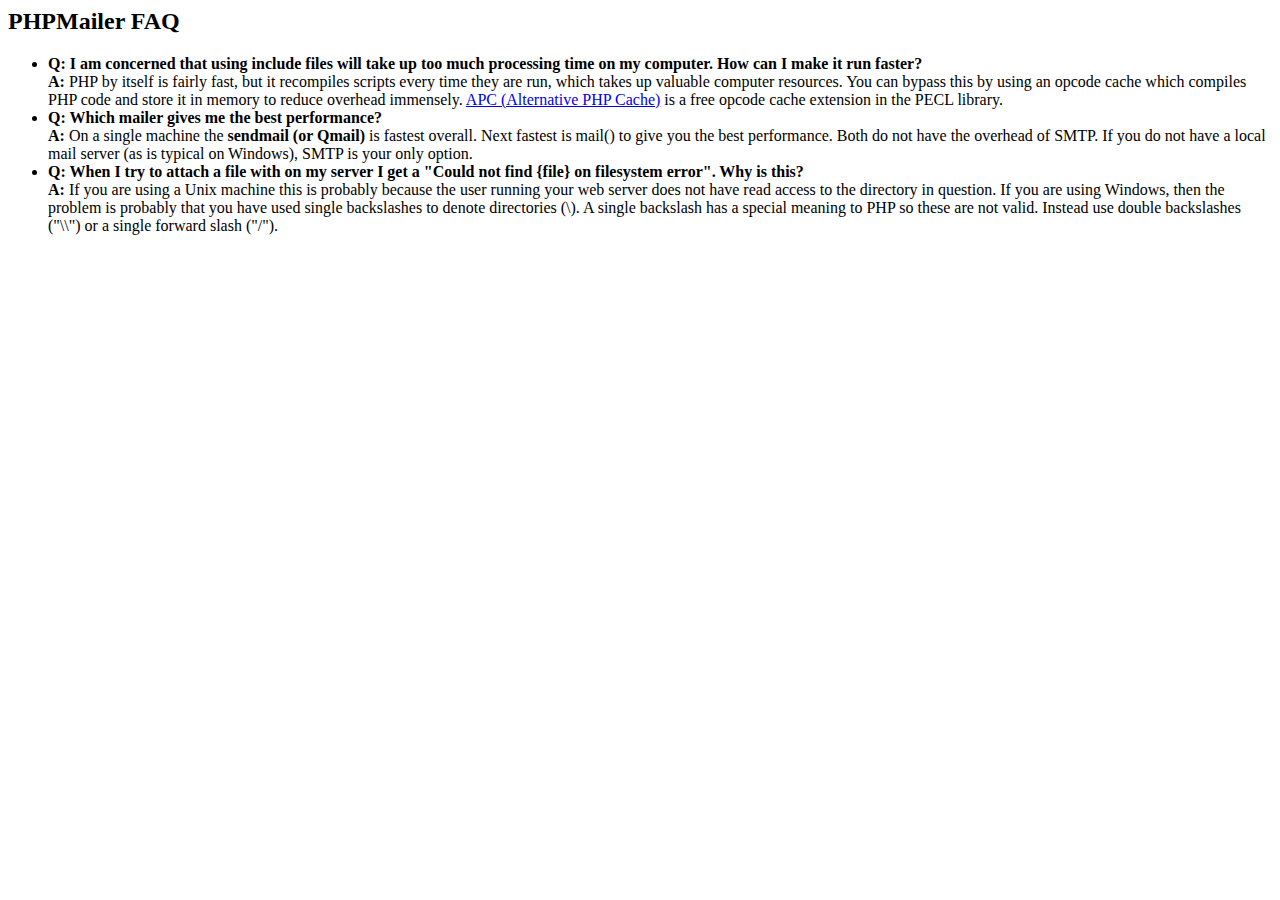
<file: php/docs/faq.html>
﻿<html>
<head>
<title>PHPMailer FAQ</title>
</head>
<body>
<h2>PHPMailer FAQ</h2>
<ul>
    <li><strong>Q: I am concerned that using include files will take up too much
    processing time on my computer. How can I make it run faster?</strong><br>
    <strong>A:</strong> PHP by itself is fairly fast, but it recompiles scripts every time they are run, which takes up valuable
    computer resources. You can bypass this by using an opcode cache which compiles
    PHP code and store it in memory to reduce overhead immensely. <a href="http://www.php.net/apc/">APC
    (Alternative PHP Cache)</a> is a free opcode cache extension in the PECL library.</li>
    <li><strong>Q: Which mailer gives me the best performance?</strong><br>
    <strong>A:</strong> On a single machine the <strong>sendmail (or Qmail)</strong> is fastest overall.
    Next fastest is mail() to give you the best performance. Both do not have the overhead of SMTP.
    If you do not have a local mail server (as is typical on Windows), SMTP is your only option.</li>
    <li><strong>Q: When I try to attach a file with on my server I get a
    "Could not find {file} on filesystem error". Why is this?</strong><br>
    <strong>A:</strong> If you are using a Unix machine this is probably because the user
    running your web server does not have read access to the directory in question. If you are using Windows,
    then the problem is probably that you have used single backslashes to denote directories (\).
    A single backslash has a special meaning to PHP so these are not
    valid. Instead use double backslashes ("\\") or a single forward
    slash ("/").</li>
</ul>
</body>
</html>
</file>
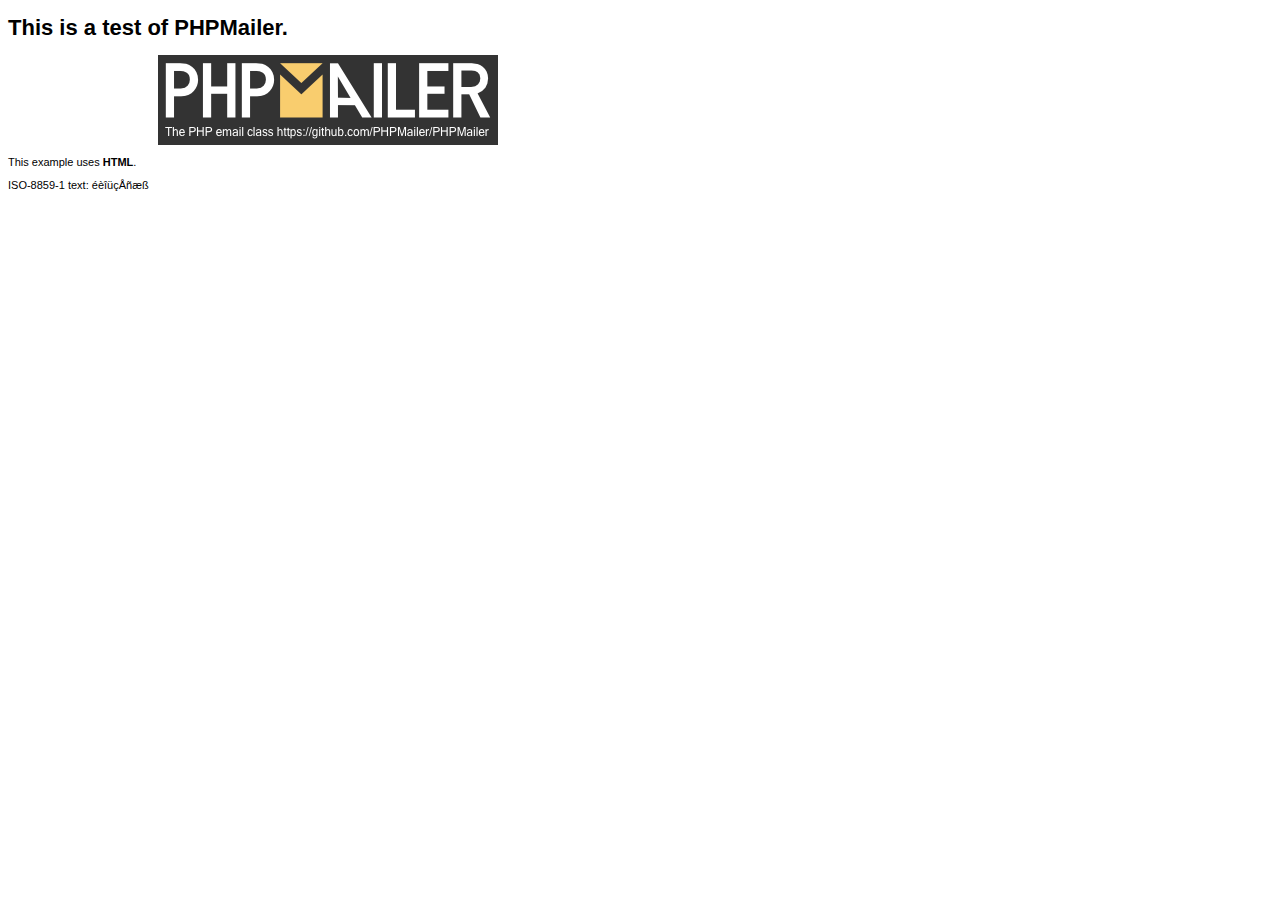
<file: php/examples/contents.html>
<!DOCTYPE HTML PUBLIC "-//W3C//DTD HTML 4.01 Transitional//EN" "http://www.w3.org/TR/html4/loose.dtd">
<html>
<head>
  <meta http-equiv="Content-Type" content="text/html; charset=iso-8859-1">
  <title>PHPMailer Test</title>
</head>
<body>
<div style="width: 640px; font-family: Arial, Helvetica, sans-serif; font-size: 11px;">
  <h1>This is a test of PHPMailer.</h1>
  <div align="center">
    <a href="https://github.com/PHPMailer/PHPMailer/"><img src="images/phpmailer.png" height="90" width="340" alt="PHPMailer rocks"></a>
  </div>
  <p>This example uses <strong>HTML</strong>.</p>
  <p>ISO-8859-1 text: ���������</p>
</div>
</body>
</html>
</file>
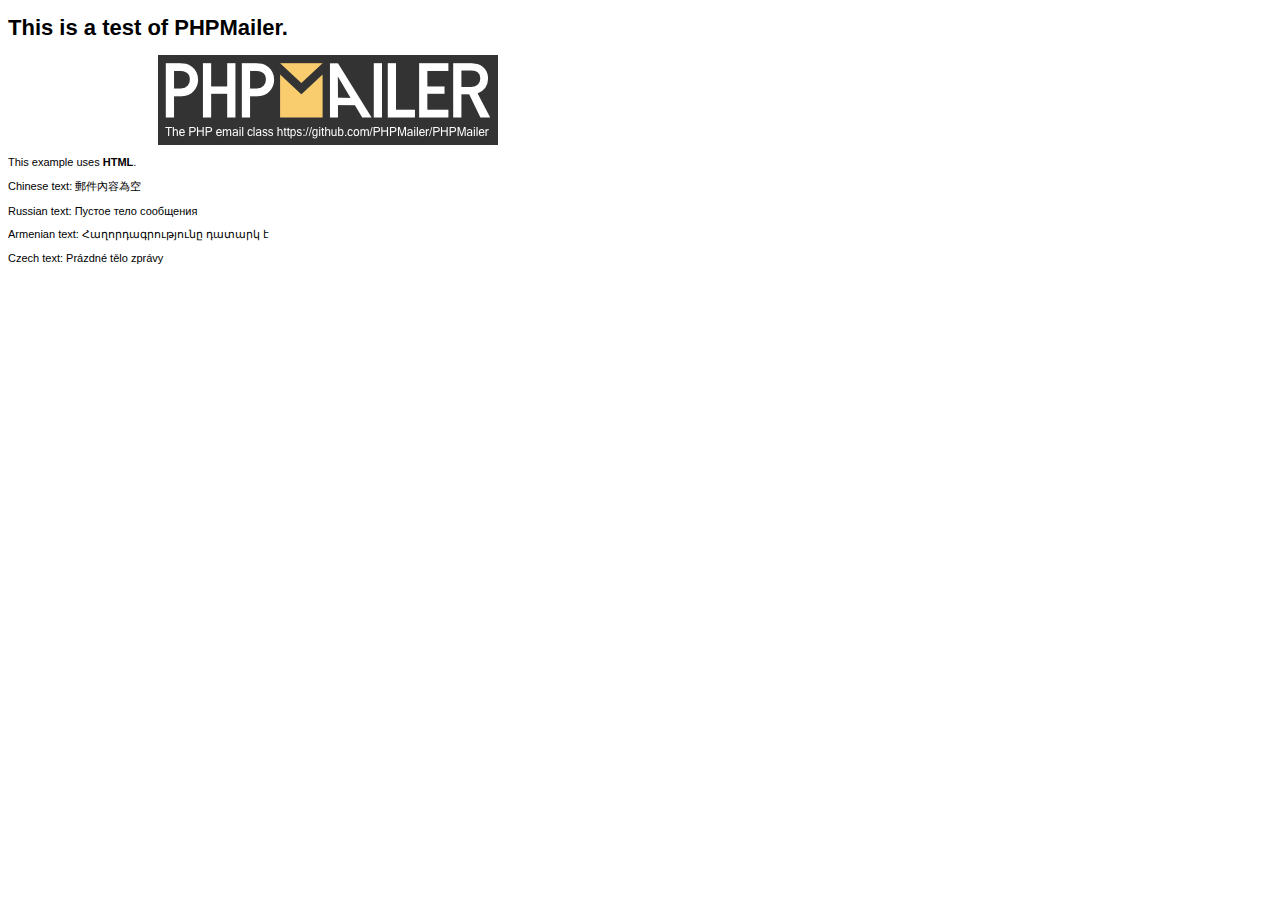
<file: php/examples/contentsutf8.html>
<!DOCTYPE HTML PUBLIC "-//W3C//DTD HTML 4.01 Transitional//EN" "http://www.w3.org/TR/html4/loose.dtd">
<html>
<head>
  <meta http-equiv="Content-Type" content="text/html; charset=utf-8">
  <title>PHPMailer Test</title>
</head>
<body>
<div style="width: 640px; font-family: Arial, Helvetica, sans-serif; font-size: 11px;">
  <h1>This is a test of PHPMailer.</h1>
  <div align="center">
    <a href="https://github.com/PHPMailer/PHPMailer/"><img src="images/phpmailer.png" height="90" width="340" alt="PHPMailer rocks"></a>
  </div>
  <p>This example uses <strong>HTML</strong>.</p>
  <p>Chinese text: 郵件內容為空</p>
  <p>Russian text: Пустое тело сообщения</p>
  <p>Armenian text: Հաղորդագրությունը դատարկ է</p>
  <p>Czech text: Prázdné tělo zprávy</p>
</div>
</body>
</html>
</file>
<file: css/style.css>
body {
  font-family: "Open Sans";
  color: #808080;
  font-weight: 400;
  font-size: 14px;
  line-height: 26px;
  word-spacing: 2px;
  -webkit-font-smoothing: antialiased;
}







p {



  



  margin-top: 14px;



  margin-bottom: 13px;







}







a {







  color: #4ecdc4;







  text-decoration: none !important;







  -webkit-transition: color 0.3s;







          transition: color 0.3s;







}







a:hover {







  color: #4c4c4c;







}







h1,







h2,







h3,







h4,







h5,







h6 {







  font-family: "Oswald";







  color: #4c4c4c;







  letter-spacing: 1px;







  font-weight: 400;







}







.form-control {







  border-radius: 2px !important;







  padding: 15px 20px !important;







  height: auto;







  border-color: #e5e5e5 !important;







  box-shadow: none !important;







}







.form-control:focus {







  border-color: #4ecdc4 !important;







}







.mb250 {







  margin-bottom: 250px !important;







}







.mb245 {







  margin-bottom: 245px !important;







}







.mb240 {







  margin-bottom: 240px !important;







}







.mb235 {







  margin-bottom: 235px !important;







}







.mb230 {







  margin-bottom: 230px !important;







}







.mb225 {







  margin-bottom: 225px !important;







}







.mb220 {







  margin-bottom: 220px !important;







}







.mb215 {







  margin-bottom: 215px !important;







}







.mb210 {







  margin-bottom: 210px !important;







}







.mb205 {







  margin-bottom: 205px !important;







}







.mb200 {







  margin-bottom: 200px !important;







}







.mb195 {







  margin-bottom: 195px !important;







}







.mb190 {







  margin-bottom: 190px !important;







}







.mb185 {







  margin-bottom: 185px !important;







}







.mb180 {







  margin-bottom: 180px !important;







}







.mb175 {







  margin-bottom: 175px !important;







}







.mb170 {







  margin-bottom: 170px !important;







}







.mb165 {







  margin-bottom: 165px !important;







}







.mb160 {







  margin-bottom: 160px !important;







}







.mb155 {







  margin-bottom: 155px !important;







}







.mb150 {







  margin-bottom: 150px !important;







}







.mb145 {







  margin-bottom: 145px !important;







}







.mb140 {







  margin-bottom: 140px !important;







}







.mb135 {







  margin-bottom: 135px !important;







}







.mb130 {







  margin-bottom: 130px !important;







}







.mb125 {







  margin-bottom: 125px !important;







}







.mb120 {







  margin-bottom: 120px !important;







}







.mb115 {







  margin-bottom: 115px !important;







}







.mb110 {







  margin-bottom: 110px !important;







}







.mb105 {







  margin-bottom: 105px !important;







}







.mb100 {







  margin-bottom: 100px !important;







}







.mb95 {







  margin-bottom: 95px !important;







}







.mb90 {







  margin-bottom: 90px !important;







}







.mb85 {







  margin-bottom: 85px !important;







}







.mb80 {







  margin-bottom: 80px !important;







}







.mb75 {







  margin-bottom: 75px !important;







}







.mb70 {







  margin-bottom: 70px !important;







}







.mb65 {







  margin-bottom: 65px !important;







}







.mb60 {







  margin-bottom: 60px !important;







}







.mb55 {







  margin-bottom: 55px !important;







}







.mb50 {







  margin-bottom: 50px !important;







}







.mb45 {







  margin-bottom: 45px !important;







}







.mb40 {







  margin-bottom: 40px !important;







}







.mb35 {







  margin-bottom: 35px !important;







}







.mb30 {







  margin-bottom: 30px !important;







}







.mb25 {







  margin-bottom: 25px !important;







}







.mb20 {







  margin-bottom: 20px !important;







}







.mb15 {







  margin-bottom: 15px !important;







}







.mb10 {







  margin-bottom: 10px !important;







}







.mb5 {







  margin-bottom: 5px !important;







}







.no-padding {







  padding: 0 !important;







}







.float-nan {







  float: none;







}







.img-responsive {







  display: inline-block;







  *display: inline;







  *zoom: 1;







}







.btn {







  font-family: "Oswald";







  font-size: 16px;







  letter-spacing: 1px;







  border-radius: 40px;







  padding: 8px 30px;







  margin-bottom: 5px;







  -webkit-transition: color 0.3s, background-color 0.3s, border-color 0.3s;







          transition: color 0.3s, background-color 0.3s, border-color 0.3s;







}







.btn.btn-lg {







  padding: 10px 35px;







  letter-spacing: 2px;







  font-size: 21px;







}







.btn.btn-sm {







  padding: 7px 20px;







  font-size: 14px;







}







.btn.btn-xs {







  padding: 5px 15px;







  font-size: 12px;







}







.btn-default {







  color: #676767;







  border-color: #e5e5e5;







}







.btn-default:hover {







  color: #fff;







  background-color: #4ecdc4;







  border-color: #4ecdc4;







}







.btn-default-o {







  color: #f2f2f2;







  border-color: #f2f2f2;







  background-color: transparent;







}







.btn-default-o:hover {







  color: #4ecdc4;







  background-color: #fff;







  border-color: #fff;







}







.btn-main-o {







  color: #4ecdc4;







  border-color: #4ecdc4;







  background-color: transparent;







}







.btn-main-o:hover {







  color: #fff;







  background-color: #4ecdc4;







  border-color: #4ecdc4;







}







.btn-dark-o {







  color: #4c4c4c;







  border-color: #4c4c4c;







  background-color: transparent;







}







.btn-dark-o:hover {







  color: #fff;







  background-color: #4c4c4c;







  border-color: #4c4c4c;







}







.btn-dark {







  color: #fff;







  background-color: #4c4c4c;







  border-color: #4c4c4c;







}







.btn-dark:hover,







.btn-dark:focus,







.btn-dark:active {







  background-color: #333333;







  border-color: #333333;







  color: #fff;







}







.btn-main {







  color: #fff;







  background-color: #4ecdc4;







  border-color: #4ecdc4;







}







.btn-main:hover,







.btn-main:focus,







.btn-main:active {







  background-color: #33b5ac;







  border-color: #33b5ac;







  color: #fff;







}







.btn-link {







  font-weight: 400;







  color: #4ecdc4;







}







.btn-link:hover,







.btn-link:focus,







.btn-link:active {







  color: #4c4c4c;







  text-decoration: none;







}







.section-title {
  margin-bottom: 70px;
}

#about .section-title {
  margin-bottom: 15px;
}





.section-title h3 {







  font-family: "Oswald";







  text-transform: uppercase;







  color: #4c4c4c;







  font-weight: 400;







  letter-spacing: 2px;







  font-size: 28px;







  line-height: 48px;







  display: inline-block;







  *display: inline;







  *zoom: 1;







  clear: both;







  position: relative;







  padding: 0 10px;







}







.section-title p {







  font-family: "Oswald";







  text-transform: uppercase;







  color: #4ecdc4;







  font-size: 38px;







  line-height: 58px;







  font-weight: 700;







  letter-spacing: 3px;







}







.section-title.st-center {







  text-align: center;







}







.section-title.st-center:before {







  margin: auto;







}







.section-title:before {







  content: "";







  display: block;







  width: 150px;







  height: 51px;







  /* background-image: url(../images/title-top.png); */







  background-repeat: no-repeat;







}







.bottom-line {







  margin-bottom: 20px;







}







.bottom-line:after {







  content: "";







  display: block;







  width: 50px;







  height: 2px;







  background-color: #4ecdc4;







  margin-top: 5px;







}







.tooltip.top .tooltip-arrow {







  bottom: 1px;







}







.tac {







  text-align: center;







}







.nicescroll-rails {







  background: rgba(0, 0, 0, 0.1);







  width: 5px;







  z-index: 9999 !important;







}







.nicescroll-rails:hover {







  opacity: 1 !important;







}







.nicescroll-rails > div {







  background: #4ecdc4 !important;







}







/* ---------------------------------------------- /*







 * Mouse animate icon







/* ---------------------------------------------- */







.mouse-icon {







  position: absolute;







  left: 50%;







  bottom: 40px;







  border: 2px solid #fff;







  border-radius: 16px;







  height: 40px;







  width: 24px;







  margin-left: -15px;







  display: block;







  z-index: 10;







  opacity: 0.7;







}







.mouse-icon .wheel {







  -webkit-animation-name: drop;







  -webkit-animation-duration: 1s;







  -webkit-animation-timing-function: linear;







  -webkit-animation-delay: 0s;







  -webkit-animation-iteration-count: infinite;







  -webkit-animation-play-state: running;







  -webkit-animation-name: drop;







          animation-name: drop;







  -webkit-animation-duration: 1s;







          animation-duration: 1s;







  -webkit-animation-timing-function: linear;







          animation-timing-function: linear;







  -webkit-animation-delay: 0s;







          animation-delay: 0s;







  -webkit-animation-iteration-count: infinite;







          animation-iteration-count: infinite;







  -webkit-animation-play-state: running;







          animation-play-state: running;







}







.mouse-icon .wheel {







  position: relative;







  border-radius: 10px;







  background: #fff;







  width: 2px;







  height: 6px;







  top: 4px;







  margin-left: auto;







  margin-right: auto;







}







@-webkit-keyframes drop {







  0% {







    top: 5px;







    opacity: 0;







  }







  30% {







    top: 10px;







    opacity: 1;







  }







  100% {







    top: 25px;







    opacity: 0;







  }







}







@keyframes drop {







  0% {







    top: 5px;







    opacity: 0;







  }







  30% {







    top: 10px;







    opacity: 1;







  }







  100% {







    top: 25px;







    opacity: 0;







  }







}







.home {

  background-image: url(../photos/maderaazul.jpg);

  background-position: top center;

  background-attachment: fixed;

  background-repeat: no-repeat;

  background-size: cover;

  background-color: #000;

  padding: 100px 0;

  position: relative

  /* Temp CSS */

  /* Temp CSS End */
}







.home .st-brand {







  text-align: center;







  margin-bottom: 50px;







}







.home .st-home-unit {







  position: relative;







}







.home .hero-txt {







  color: #fff;







  text-align: center;







}







.stroke {



text-shadow: -2px -2px 1px #000,



              2px 2px 1px #000,



             -2px 2px 2px #000, 



              2px -2px 2px #000;



}







.home .hero-txt .hero-title {







  font-family: "Oswald";







  color: #fff;







  text-transform: uppercase;







  font-size: 70px;







  line-height: 85px;







  font-weight: 400;







  letter-spacing: 8px;







  word-spacing: 4px;







  margin-bottom: 15px;







  margin-top: 5px;







  padding: 20px 10px;







}







.home .hero-txt .hero-work {







  font-family: "Oswald";







  font-weight: 300;







  letter-spacing: 2px;







  margin-bottom: 0;







  margin-top: 15px;







}







.home .hero-txt .hero-work:after {







  content: "";







  display: block;







  width: 200px;







  height: 4px;







  margin: 20px auto 0;







  background-color: transparent;







  border-width: 1px 0;







  border-style: solid;







  border-color: rgba(255, 255, 255, 0.3);







}







.home .hero-txt a.btn {







  text-transform: uppercase;







}







.home .hero-txt a.btn.left-btn {







  margin-right: 20px !important;







}







.home .hero-txt .hero-sub-title {







  font-family: "Oswald";







  font-size: 30px;







  letter-spacing: 5px;







  font-weight: 300;







  margin-bottom: 70px;







}







.home .hero-txt .hero-img {







  margin-top: 80px;







}







.st-highlight {







  color: #4ecdc4;







}







.navbar-default {







  background-color: transparent;







  border-width: 0;







  margin-bottom: 0 !important;







/*  height: 102px; */







  -webkit-transition: background-color 0.3s, height 0.3s;







          transition: background-color 0.3s, height 0.3s;







}







.st-navbar-mini .navbar-default {







  background-color: rgba(40, 40, 40, 0.95);







/*  height: 88px; */







}







.st-navbar-mini .navbar-default .navbar-brand {







  padding: 0px 15px;







}






/*
.st-navbar-mini .navbar-default .navbar-brand img {







  height: 30px;







}

*/





.st-navbar-mini .navbar-default .navbar-nav > li.active > a,







.st-navbar-mini .navbar-default .navbar-nav > li.active a:hover,







.st-navbar-mini .navbar-default .navbar-nav > li.active a:focus,







.st-navbar-mini .navbar-default .navbar-nav > li.active a:active {







  /*background-color: rgba(0, 0, 0, 0.5);*/







}







.navbar-brand {







  height: auto;







  padding: 5px 15px;







  -webkit-transition: padding 0.3s;







          transition: padding 0.3s;







}






/*
.navbar-brand img {







  height: 48px;







  -webkit-transition: height 0.3s;







          transition: height 0.3s;







}

*/






.logo {

  height: 90px;

}







.navbar-nav > li > a {







  font-family: "Oswald";







  font-size: 17px;







  font-weight: 300;







  letter-spacing: 1px;







  padding-left: 20px;







  padding-right: 20px;







  color: #fff;







  -webkit-transition: color 0.3s, background-color 0.3s, padding 0.3s;







          transition: color 0.3s, background-color 0.3s, padding 0.3s;







}







.navbar-nav > li > a:hover,







.navbar-nav > li > a:focus,







.navbar-nav > li > a:active {







  color: #4ecdc4;







  outline-width: 0;







}







.navbar-nav > li.active > a,







.navbar-nav > li.active a:hover,







.navbar-nav > li.active a:focus,







.navbar-nav > li.active a:active {







  color: #4ecdc4;







}







.navbar-default .navbar-nav > li > a {







  color: #fff;







}







.navbar-default .navbar-nav > li.active > a,







.navbar-default .navbar-nav > li.active a:hover,







.navbar-default .navbar-nav > li.active a:focus,







.navbar-default .navbar-nav > li.active a:active {







  color: #4ecdc4;







  background-color: rgba(0, 0, 0, 0);







}







.navbar-default .navbar-nav > li > a:hover,







.navbar-default .navbar-nav > li > a:focus {







  color: #4ecdc4;







}







.page-header {







  background-image: url(../images/hero-img14.png);







  background-position: top center;







  background-attachment: fixed;







  background-repeat: no-repeat;







  background-size: cover;







  background-color: #000;







  padding: 150px 0 100px;







  margin: 0;







  border-width: 0;







}







.page-header .page-title {







  color: #fff;







  text-transform: uppercase;







  font-size: 35px;







  line-height: 55px;







  letter-spacing: 5px;







  word-spacing: 4px;







}







.page-breadcrumb {







  background-color: #f7f7f7;







  background-color: #4ecdc4;







  color: #fff;







  box-shadow: inset 0 0 5px rgba(0, 0, 0, 0.01);







  border-botom: 1px solid #f2f2f2;







  padding: 20px 0;







}







.page-breadcrumb .breadcrumb {







  background-color: transparent;







  border-width: 0;







  border-radius: 0;







  margin-bottom: 0;







  color: #fff;







}







.page-breadcrumb .breadcrumb .active,







.page-breadcrumb .breadcrumb > li + li:before {







  color: #fff;







}







.page-breadcrumb .breadcrumb a {







  color: #fff;







}







.page-content {







  padding: 120px 0;







}







.about {



  padding: 50px 0 0;



}







.nosotros p {



/*  padding-top: 15px; */

  margin-top: 0px;
  margin-bottom: -0px;



  text-align: center;



  font-size: 16px;



}







.foto img {

    border-radius: 25px;

    margin: 0 auto;

    margin-top: 35px;

}







.st-member {







  position: relative;







  overflow: hidden;







}







.st-member .st-member-info {







  width: 100%;







  height: 100%;







  padding: 70px 35px;







  position: absolute;







  top: 0;







  left: 0;







  text-align: center;







  background-color: rgba(254, 254, 254, 0.95);







  opacity: 0;







  -webkit-transform: scale(1);







      -ms-transform: scale(1);







          transform: scale(1);







  -webkit-transition: opacity 0.5s, -webkit-transform 0.5s;







          transition: opacity 0.5s, transform 0.5s;







}







.st-member .st-member-info .progress-bar {







  -webkit-transform-origin: left;







      -ms-transform-origin: left;







          transform-origin: left;







  -webkit-transform: scaleX(0);







      -ms-transform: scaleX(0);







          transform: scaleX(0);







  -webkit-transition: -webkit-transform 0.5s ease 0.2s;







          transition: transform 0.5s ease 0.2s;







}







.st-member .st-member-info .st-member-name {







  font-family: "Oswald";







  display: block;







  color: #4c4c4c;







  font-size: 30px;







  line-height: 50px;







  font-weight: 400;







  letter-spacing: 3px;







  margin-bottom: 20px;







}







.st-member .st-member-info .st-member-name:after {







  content: '';







  display: block;







  height: 2px;







  width: 35px;







  background-color: #4ecdc4;







  margin: 0 auto;







}







.st-member .st-member-info .st-member-pos {







  display: block;







  font-family: "Oswald";







  font-size: 20px;







  line-height: 18px;







  font-weight: 300;







  letter-spacing: 3px;







  font-style: italic;







  margin-bottom: 40px;







}







.st-member .st-member-info .st-member-social {







  position: absolute;







  width: 100%;







  left: 0;







  bottom: 70px;







}







.st-member .st-member-info .st-member-social ul {







  margin: 0;







  padding: 0;







}







.st-member .st-member-info .st-member-social ul li {







  display: inline-block;







  *display: inline;







  *zoom: 1;







  margin: 0;







  padding: 0;







}







.st-member .st-member-info .st-member-social ul li a {







  display: block;







  width: 70px;







  line-height: 40px;







  text-align: center;







  font-size: 20px;







  color: #fff;







  border-radius: 30px;







  background-color: rgba(0, 0, 0, 0.7);







  opacity: 0;







  -webkit-transform: translateY(100px);







      -ms-transform: translateY(100px);







          transform: translateY(100px);







  -webkit-transition: background-color 0.3s, opacity 0.3s ease, -webkit-transform 0.5s ease;







          transition: background-color 0.3s, opacity 0.3s ease, transform 0.5s ease;







}







.st-member .st-member-info .st-member-social ul li a.facebook:hover {







  background-color: #3c5b9b;







}







.st-member .st-member-info .st-member-social ul li a.twitter:hover {







  background-color: #2daae1;







}







.st-member .st-member-info .st-member-social ul li a.dribbble:hover {







  background-color: #ea4c88;







}







.st-member:hover {







  cursor: pointer;







}







.st-member:hover .st-member-info {







  opacity: 1;







  -webkit-transform: scale(1);







      -ms-transform: scale(1);







          transform: scale(1);







}







.st-member:hover .st-member-info .st-member-social ul li a {







  opacity: 1;







  -webkit-transform: translateY(0);







      -ms-transform: translateY(0);







          transform: translateY(0);







}







.st-member:hover .st-member-info .st-member-social ul li a.facebook {







  -webkit-transition: background-color 0.3s, opacity 0.3s ease 0.2s, -webkit-transform 0.5s ease 0.2s;







          transition: background-color 0.3s, opacity 0.3s ease 0.2s, transform 0.5s ease 0.2s;







}







.st-member:hover .st-member-info .st-member-social ul li a.facebook:hover {







  background-color: #3c5b9b;







}







.st-member:hover .st-member-info .st-member-social ul li a.twitter {







  -webkit-transition: background-color 0.3s, opacity 0.3s ease 0.3s, -webkit-transform 0.5s ease 0.3s;







          transition: background-color 0.3s, opacity 0.3s ease 0.3s, transform 0.5s ease 0.3s;







}







.st-member:hover .st-member-info .st-member-social ul li a.twitter:hover {







  background-color: #2daae1;







}







.st-member:hover .st-member-info .st-member-social ul li a.dribbble {







  -webkit-transition: background-color 0.3s, opacity 0.3s ease 0.4s, -webkit-transform 0.5s ease 0.4s;







          transition: background-color 0.3s, opacity 0.3s ease 0.4s, transform 0.5s ease 0.4s;







}







.st-member:hover .st-member-info .st-member-social ul li a.dribbble:hover {







  background-color: #ea4c88;







}







.st-member:hover .st-member-info .skills .skill:nth-child(2) .progress-bar {







  -webkit-transition-delay: 0.3s;







          transition-delay: 0.3s;







}







.st-member:hover .st-member-info .skills .skill:nth-child(3) .progress-bar {







  -webkit-transition-delay: 0.4s;







          transition-delay: 0.4s;







}







.st-member:hover .st-member-info .skills .skill:nth-child(4) .progress-bar {







  -webkit-transition-delay: 0.5s;







          transition-delay: 0.5s;







}







.st-member:hover .st-member-info .skills .skill:nth-child(5) .progress-bar {







  -webkit-transition-delay: 0.6s;







          transition-delay: 0.6s;







}







.st-member:hover .progress-bar {







  -webkit-transform: scaleX(1);







      -ms-transform: scaleX(1);







          transform: scaleX(1);







}







.skill {







  text-align: left;







}







.skill strong {







  font-weight: 400;







}







.skill span {







  float: right;







}







.progress {







  height: 11px;







  padding: 0 3px;







  background-color: transparent;







  border: 1px solid #ededed;







  border-radius: 6px;







  box-shadow: none;







}







.progress-bar {







  height: 3px;







  margin-top: 3px;







  border-radius: 2px;







  position: relative;







  box-shadow: none;







  -webkit-transform-origin: left;







      -ms-transform-origin: left;







          transform-origin: left;







  -webkit-animation-name: process;







          animation-name: process;







  -webkit-animation-duration: 1s;







          animation-duration: 1s;







  -webkit-animation-timing-function: linear;







          animation-timing-function: linear;







  -webkit-animation-delay: 0.2s;







          animation-delay: 0.2s;







}







.progress-bar-sept {







  background-color: #4ecdc4;







}







@-webkit-keyframes process {







  0% {







    -webkit-transform: scaleX(0);







            transform: scaleX(0);







  }







  100% {







    -webkit-transform: scaleX(1);







            transform: scaleX(1);







  }







}







@keyframes process {







  0% {







    -webkit-transform: scaleX(0);







            transform: scaleX(0);







  }







  100% {







    -webkit-transform: scaleX(1);







            transform: scaleX(1);







  }







}







.funfacts {







  background-image: url(../images/funfact4.png);







  background-color: #000;







  background-position: center center;







  background-attachment: fixed;







  background-size: cover;







  padding: 50px 0;







}







.funfacts .funfact {







  font-family: "Oswald";







  text-align: center;







  color: #fff;







}







.funfacts .funfact .st-funfact-icon {







  font-size: 42px;







  line-height: 40px;







}







.funfacts .funfact .st-funfact-counter {







  font-size: 48px;







  line-height: 68px;







  letter-spacing: 3px;







}







.funfacts .funfact .funfact-title {







  font-size: 20px;







  line-height: 40px;







  letter-spacing: 1px;







  font-weight: 300;







}







.funfacts .funfact:after {







  content: '';







  display: block;







  width: 35px;







  height: 2px;







  background-color: #4ecdc4;







  margin: 0 auto;







}







.service {







  padding: 50px 0;







}







.st-feature {







  text-align: center;







}







.st-feature .st-feature-icon {







  width: 102px;







  line-height: 100px;







  font-size: 42px;







  color: #fff;







  margin: 0 auto 20px;







  background-color: #4ecdc4;







  border-radius: 50%;







  position: relative;







  -webkit-transform: rotate(0) scale(1);







      -ms-transform: rotate(0) scale(1);







          transform: rotate(0) scale(1);







  -webkit-transition: color 0.3s, border-color 0.3s, background-color 0.3s, -webkit-transform 0.3s;







          transition: color 0.3s, border-color 0.3s, background-color 0.3s, transform 0.3s;







}







.st-feature .st-feature-title {







  display: block;







  font-family: "Oswald";







  font-size: 25px;







  line-height: 45px;







  letter-spacing: 1px;







  font-weight: 400;







  color: #4c4c4c;







  margin-bottom: 10px;







}







.st-feature:hover .st-feature-icon {







  color: #4ecdc4;







  border-color: #4ecdc4;







  background-color: transparent;







  -webkit-transform: rotate(360deg) scale(1.8);







      -ms-transform: rotate(360deg) scale(1.8);







          transform: rotate(360deg) scale(1.8);







}







.features-desc {







  padding: 100px 0;







  background-color: #fcfcfc;







}







ul.styled-list li {







  list-style: none;







  padding-left: 0;







}







ul.styled-list li:before {







  content: '\f00c';







  font-family: 'FontAwesome';







  display: inline-block;







  margin-left: -1.5em;







  width: 1.5em;







  color: #4ecdc4;







}







ul.styled-list.list-caret li:before {







  content: '\f0da';







}







ul.styled-list.list-hand li:before {







  content: '\f0a4';







}







ul.styled-list.list-chevron li:before {







  content: '\f054';







}







ul.styled-list.list-times li:before {







  content: '\f00d';







}







ul.styled-list.list-star li:before {







  content: '\f006';







}







.call-2-acction {







  padding: 100px 0;







  background-image: url(../images/c2a.png);







  background-attachment: fixed;







  background-color: #000;







}







.c2a {







  max-width: 700px;







  margin: 0 auto;







  text-align: center;







  color: #fff !important;







}







.c2a h2 {







  color: #fff;







  font-size: 35px;







  font-weight: 400;







  text-transform: uppercase;







  letter-spacing: 3px;







}







.c2a h2:after {







  content: '';







  display: block;







  width: 80px;







  height: 1px;







  background-color: #4ecdc4;







  margin: 15px auto 20px;







}







.c2a p {







  margin-bottom: 40px;







}







.portfolio {



	text-align: center;



	padding: 50px 0 0;



}







.filter {







  text-align: center;







}







.filter .btn {







  font-weight: 400;







}







.filter input[type="radio"] {







  display: none;







}







.grid {







  width: 100%;







  padding: 0;







}







.grid figure {







  position: relative;







  float: left;







  overflow: hidden;







  background: #000;







  text-align: center;







  /* cursor: pointer; */







  width: 33.33333333%;







  box-sizing: border-box;







}







.grid figure img {







  position: relative;







  display: block;







  min-height: 100%;







  max-width: 100%;







  opacity: 1;







  -webkit-transition: opacity 0.3s, -webkit-transform 0.3s cubic-bezier(0.645, 0.045, 0.355, 1);







          transition: opacity 0.3s, transform 0.3s cubic-bezier(0.645, 0.045, 0.355, 1);







}







.grid figure figcaption {







  color: #fff;







  text-transform: uppercase;







  font-size: 1.25em;







  -webkit-backface-visibility: hidden;







          backface-visibility: hidden;







}







.grid figure figcaption > a {







  z-index: 1000;







  position: absolute;







  right: 36%;







  bottom: 15px;







  /* margin-right: -67px; */







  opacity: 0;







  -webkit-transform: translate3d(0, 60px, 0);







          transform: translate3d(0, 60px, 0);







  -webkit-transition: -webkit-transform 0.35s, opacity 0.35s;







          transition: transform 0.35s, opacity 0.35s;







}







.grid figure h2 {







  color: #fff;







  font-weight: 300;







  margin: 0;







  position: absolute;







  right: 30px;







  left: 30px;







  padding: 10px 0;







  top: 30px;







  opacity: 0;







  -webkit-transition: -webkit-transform 0.35s, opacity 0.35s;







          transition: transform 0.35s, opacity 0.35s;







  -webkit-transform: translate3d(0, 20px, 0);







          transform: translate3d(0, 20px, 0);







}







.grid figure h2::after {







  position: absolute;







  top: 100%;







  left: 50%;







  width: 80px;







  margin-left: -40px;







  height: 1px;







  background: #4ecdc4;







  content: '';







  -webkit-transform: translate3d(0, 40px, 0);







          transform: translate3d(0, 40px, 0);







  opacity: 0;







  -webkit-transition: opacity 0.35s, -webkit-transform 0.35s;







          transition: opacity 0.35s, transform 0.35s;







}







.grid figure h2 span {







  font-weight: 800;







}







.grid figure p {







  letter-spacing: 1px;







  font-size: 68.5%;







  margin: 0;







  position: absolute;







  right: 30px;







  left: 30px;







  padding: 10px 0;







  top: 100px;







  line-height: 1.5;







  -webkit-transform: translate3d(0, 50px, 0);







          transform: translate3d(0, 50px, 0);







  opacity: 0;







  -webkit-transition: opacity 0.35s, -webkit-transform 0.35s;







          transition: opacity 0.35s, transform 0.35s;







}







.grid figure:hover h2 {







  opacity: 1;







  -webkit-transform: translate3d(0, 0, 0);







          transform: translate3d(0, 0, 0);







}







.grid figure:hover h2::after {







  opacity: 1;







  -webkit-transform: translate3d(0, 0, 0);







          transform: translate3d(0, 0, 0);







}







.grid figure:hover img {







  opacity: 0.3;







  -webkit-transform: scale(1.2);







      -ms-transform: scale(1.2);







          transform: scale(1.2);







}







.grid figure:hover p {







  opacity: 1;







  -webkit-transform: translate3d(0, 0, 0);







          transform: translate3d(0, 0, 0);







}







.grid figure:hover figcaption > a {







  opacity: 1;







  -webkit-transform: translate3d(0, 0, 0);







          transform: translate3d(0, 0, 0);







}







.clients {







  padding: 50px 0;







}







.clients-carousel {







  margin: 0;







  padding: 0;







  list-style: none;







}







.clients-carousel li {







  padding: 0 20px;







  opacity: 0.8;







  -webkit-transition: opacity 0.3s;







          transition: opacity 0.3s;







}







.clients-carousel li:hover {







  opacity: 1;







}







.testimonials {







  padding: 100px 0;







  background-image: url(../images/testimonials.png);







  background-size: cover;







  background-attachment: fixed;







  background-color: #000;







  color: #fff;







}







.testimonial .testimonial-img {







  float: left;







  margin-right: 30px;







  position: relative;







}







.testimonial .testimonial-img:after {







  content: '';







  display: block;







  width: 40px;







  height: 40px;







  border-radius: 40px;







  background-color: #4ecdc4;







  position: absolute;







  bottom: 5%;







  left: 5%;







}







.testimonial .testimonial-img:before {







  font-family: "Oswald";







  content: '\201C';







  font-size: 40px;







  position: absolute;







  bottom: 1%;







  left: 12%;







  z-index: 99;







}







.testimonial .testimonial-img img {







  border-radius: 50%;







}







.testimonial blockquote {







  border-width: 0;







}







.testimonial blockquote p {







  font-style: italic;







  font-weight: 300;







}







.testimonial blockquote footer,







.testimonial blockquote small,







.testimonial blockquote .small {







  color: #fff;







}







.testimonials-carousel {







  max-width: 800px;







  margin: 0 auto;







}







.testimonials-carousel ul {







  margin: 0;







  padding: 0;







  list-style: none;







}







.testimonials-carousel ul li {







  margin: 0;







  padding: 0;







  display: block;







}







.pricing {







  padding: 100px 0;







}







.pricing-table {







  border: 1px solid #f2f2f2;







  border-radius: 5px;







  background-color: #fff;







}







.pricing-table .pricing-header .pt-price {







  font-family: "Oswald";







  color: #4c4c4c;







  font-size: 40px;







  line-height: 70px;







  font-weight: 400;







  text-align: center;







  padding: 10px 40px;







}







.pricing-table .pricing-header .pt-price small {







  font-size: 13px;







  color: #9a9a9a;







  font-weight: 300;







}







.pricing-table .pricing-header .pt-name {







  font-family: "Oswald";







  padding: 10px 40px;







  text-align: center;







  font-weight: 300;







  font-size: 24px;







  line-height: 40px;







  color: #4c4c4c;







  border-top: 1px solid #f2f2f2;







  border-bottom: 1px solid #f2f2f2;







}







.pricing-table .pricing-body ul {







  margin: 0;







  padding: 0;







  list-style: none;







}







.pricing-table .pricing-body ul li {







  padding: 8px 25px;







  margin: 0;







}







.pricing-table .pricing-body ul li:nth-child(even) {







  background-color: #fafafa;







}







.pricing-table .pricing-body ul li .fa-times {







  color: #ff6666;







}







.pricing-table .pricing-body ul li .fa-check {







  color: #4ecdc4;







}







.pricing-table .pricing-footer {







  text-align: center;







  padding: 15px 40px;







  border-top: 1px solid #f2f2f2;







}







.pricing-table.featured .pricing-header {







  position: relative;







  overflow: hidden;







}







.pricing-table.featured .pricing-header .pt-price {







  color: #4ecdc4;







}







.pricing-table.featured .pricing-header .pt-price small {







  color: #4ecdc4;







}







.pricing-table.featured .pricing-header .pt-name {







  color: #4ecdc4;







}







.pricing-table.featured .pricing-header .featured-text {







  font-family: "Oswald";







  font-size: 13px;







  line-height: 15px;







  letter-spacing: 1px;







  font-weight: 300;







  text-transform: uppercase;







  text-align: center;







  background-color: #4ecdc4;







  color: #fff;







  position: absolute;







  top: 22px;







  left: -28px;







  padding: 5px 0;







  width: 126px;







  -webkit-transform: rotate(-45deg);







      -ms-transform: rotate(-45deg);







          transform: rotate(-45deg);







}







.faq-sec {







  padding: 100px 0 50px;







  background-color: #fcfcfc;







}







.faq {







  margin-bottom: 50px;







}







.faq h3 {







  margin-bottom: 15px;







}







.faq h3 i {







  color: #4ecdc4;







}







.call-us {







  padding: 50px 0;







  background-color: #4ecdc4;







  text-align: center;







}







.call-us h3 {







  display: inline-block;







  *display: inline;







  *zoom: 1;







  color: #fff;







  text-transform: uppercase;







  font-size: 30px;







  line-height: 45px;







  vertical-align: middle;







  margin: 0 30px 0 0;







  letter-spacing: 2px;







  word-spacing: 5px;







}







.blog {







  padding: 100px 0;







}







.blog-post {







  border-bottom: 1px dotted #f2f2f2;







  margin-bottom: 60px;







}







.blog-post .author img {







  border-radius: 50%;







}







.blog-post .post-meta {







  margin-bottom: 10px;







  font-size: 13px;







}







.blog-post .post-meta a {







  font-weight: bold;







  color: #4c4c4c;







}







.blog-post .post-meta a:hover {







  color: #4ecdc4;







}







.blog-post .post-meta strong {







  color: #4c4c4c;







}







.blog-post .post-title {







  margin-top: 0;







  margin-bottom: 20px;







}







.blog-post .post-thumb {







  margin-bottom: 40px;







}







.blog-post .post-thumb img {







  border-radius: 10px;







}







.widgets {







  padding-left: 50px;







}







.widget {







  margin-bottom: 60px;







}







.widget ul {







  margin: 0;







  padding: 0;







  list-style: none;







}







.widget ul li {







  border-bottom: 1px solid #f2f2f2;







}







.widget ul li a {







  display: block;







  -webkit-transition: text-indent 0.3s, color 0.3s;







          transition: text-indent 0.3s, color 0.3s;







  padding: 5px 0;







}







.widget ul li a:hover {







  text-indent: 20px;







}







.widget ul li a:hover .badge {







  text-indent: 0;







  background-color: #4c4c4c;







}







.widget ul li .recent-post {







  padding: 10px 0;







}







.widget ul li .recent-post .post-thumb {







  display: block;







  float: left;







  margin-right: 15px;







}







.widget ul li .recent-post .post-thumb img {







  border-radius: 10px;







}







.widget ul li .recent-post .post-title {







  font-family: "Open Sans";







  font-weight: 600;







  letter-spacing: 0;







  font-size: 15px;







  margin: 0 0 5px;







}







.widget ul li .recent-post .post-title a {







  display: inline;







}







.widget ul li .recent-post .post-meta {







  font-size: 12px;







}







.widget ul li .recent-post .post-meta a {







  font-weight: bold;







  color: #4c4c4c;







}







.widget ul li .recent-post .post-meta a:hover {







  color: #4ecdc4;







}







.widget ul li .recent-post a {







  display: inline-block;







  *display: inline;







  *zoom: 1;







  padding: 0;







}







.widget ul li .recent-post a:hover {







  text-indent: 0;







}







.widget ul li .badge {







  font-size: 10px;







  font-weight: 300;







  vertical-align: middle;







  margin-top: 5px;







  text-indent: 0;







  background-color: #4ecdc4;







  -webkit-transition: background-color 0.3s;







          transition: background-color 0.3s;







}







.widget .widget-title {







  font-weight: 300;







  font-size: 28px;







  letter-spacing: 2px;







  text-transform: uppercase;







  margin-bottom: 20px;







}







.widget .tagcloud a {







  font-size: 13px;







  border-radius: 40px;







  color: #737373;







  display: inline-block;







  *display: inline;







  *zoom: 1;







  padding: 3px 20px;







  border-color: #e5e5e5;







  border-width: 1px;







  border-style: solid;







  margin-bottom: 6px;







  -webkit-transition: color 0.3s, background-color 0.3s, border-color 0.3s;







          transition: color 0.3s, background-color 0.3s, border-color 0.3s;







}







.widget .tagcloud a:hover {







  border-color: #4ecdc4;







  background-color: #4ecdc4;







  color: #fff;







}







.subscribe {







  padding: 50px 0;







  background-image: url(../images/subscribe2.png);







  background-size: cover;







  background-attachment: fixed;







  background-repeat: no-repeat;







  background-position: top center;







  background-color: #000;







}







.subscribe .subscribe-title {







  text-align: center;







  color: #fff;







  margin-bottom: 50px;







  font-size: 32px;







  text-transform: uppercase;







  font-weight: 300;







}







.subscribe .subscribe-or {







  font-family: "Oswald";







  color: #fff;







  text-align: center;







  font-size: 20px;







  padding: 30px 0;







  margin: 0;







  text-transform: uppercase;







}



.subscribe .subscribe-social {


  padding: 0;


  margin: 0;


  list-style: none;


  text-align: center;


}


.subscribe .subscribe-social li {


  padding: 0;


  margin: 0;

  margin-right: 5px;


  display: inline-block;


  *display: inline;


  *zoom: 1;


}



.subscribe-form {


  max-width: 500px;


  margin: 0 auto;


}


.subscribe-form .form-control {

  border-radius: 30px 2px 2px 30px !important;

  padding: 14px 20px 14px 30px !important;

}

.input-group .form-control {

  border-radius: 30px 2px 2px 30px !important;
  padding: 14px 20px 14px 30px !important;


}

a.social {
  font-family: "Oswald";

  letter-spacing: 1px;
  display: inline-block;
  background-color: #4ecdc4;
  color: #fff;
  padding: 8px 20px 8px 65px;
  border-radius: 50px;
  position: relative;
  overflow: hidden;
  -webkit-transition: background-color 0.3s, text-indent 0.3s, padding 0.3s;
          transition: background-color 0.3s, text-indent 0.3s, padding 0.3s;

}

a.social i {

  display: block;

  background-color: #31ada4;

  width: 50px;

  height: 42px;

  line-height: 42px;

  font-size: 17px;

  border-radius: 50px 0 0 50px;

  position: absolute;

  left: 0;

  top: 0;

  text-indent: 10px;
  -webkit-transition: text-indent 0.3s;
          transition: text-indent 0.3s;

}

a.social:hover {

  background-color: #31ada4;

  text-indent: -10px;

  padding: 8px 30px 8px 65px;

}

a.social:hover i {

  text-indent: 29px;

}

a.social.twitter {

  background-color: #2daae1;

}

a.social.twitter i {

  background-color: #1a87b7;

}


a.social.twitter:hover {

  background-color: #1a87b7;

}

a.social.facebook {
  background-color: #3c5b9b;

}

a.social.facebook i {

  background-color: #2b416f;

}


a.social.facebook:hover {

  background-color: #2b416f;

}

a.social.rss {

  background-color: #fca73a;


}


a.social.rss i {

  background-color: #f58b04;

}


a.social.rss:hover {

  background-color: #f58b04;

}


@media screen and (-webkit-min-device-pixel-ratio: 0) {

  a.social:hover {

    padding: 8px 20px 8px 65px;

  }


}

.contact {

  padding: 50px 0;

}

.contact form input,

.contact form textarea {


  margin-bottom: 30px;


}

.contacto p {

  font-size: 14px;

}

input[type="text"].formFieldError,

input[type="email"].formFieldError,

textarea.formFieldError {

  border-color: #e34444 !important;

}


footer.site-footer {


  background-color: #fcfcfc;

  padding: 10px 0;

  color: #9f9f9f;

  font-size: 13px;

  text-align: center;

}


footer.site-footer a {

  color: #808080;


}

footer.site-footer a:hover {

  color: #4ecdc4;

}

.navbar-nav {

    margin: -0.5px -15px;

    background-color: rgba(0, 0, 0, 0.8);

}


.navbar-collapse.in {

    overflow-y: hidden;

}

@media (max-width: 450px) {

    .home .hero-txt .hero-title {

        font-family: "Oswald";

        color: #fff;

        text-transform: uppercase;

        font-size: 32px;

        line-height: 85px;

        font-weight: 400;

        letter-spacing: 8px;

        word-spacing: 4px;

        margin-bottom: 15px;

        margin-top: 5px;

        padding: 20px 10px;

    }


    .foto img {
        border-radius: 25px;
        /* max-width: 340px; */
        margin-left: -5px;

    }


    .grid figure p {

        letter-spacing: 1px;

        font-size: 30.5%;

        margin: 0;

        position: absolute;

        right: 30px;

        left: 30px;

        padding: 10px 0;

        top: 100px;

        line-height: 1.5;

        -webkit-transform: translate3d(0, 50px, 0);

        transform: translate3d(0, 50px, 0);

        opacity: 0;

        -webkit-transition: opacity 0.35s, -webkit-transform 0.35s;

        transition: opacity 0.35s, transform 0.35s;

    }

}


@media (max-width: 768px) {


  .home {

    background-image: url(../photos/maderaazul-mobile.jpg);

    background-attachment: scroll;

  }

  .logo {

    height: 50px;

  }

  .navbar-nav > li > a {
    font-size: 14px;
  }

	#portfolioDesktop {

		display:none;

	}

}

@media screen and (min-width: 768px) and (max-width: 1439px) {

	#portfolioPhone {

		display:none;		
	}

  #portfolioDesktop {

  display: auto;

  }


    .col-md-6{

        position: relative;

        min-height: 1px;

        padding-right: 15px;

        padding-left: 15px;



    }


    .foto img {

    border-radius: 25px;

    margin: 0 auto;

    overflow: auto;

    margin-top: 35px;

    }

    .navbar-nav > li > a {

        padding-top: 41px;

        padding-bottom: 41px;

    }

    .navbar-right {

        float: right!important;

        margin-right: -15px;

        background-color:transparent;

        padding-top: 12px;

    }

    .st-navbar-mini .navbar-default .navbar-nav > li > a {

         padding-top: 20px;

         padding-bottom: 20px;

    }


}


@media (min-width: 1440px) {

  #portfolioDesktop {

    display:none;
  }

}


@media (min-width: 1440px) {


    .navbar-right {

        float: right!important;

        margin-right: -15px;

        background-color:transparent;

    }


   .grid {
       width: 100%;
       padding: 0;
   }

   .grid figure {

        position: relative;

        float: left;

        overflow: hidden;

        background: #000;

        text-align: center;

        cursor: pointer;

        width: 25%;

    }

    .col-md-6{

        position: relative;

        min-height: 1px;

        padding-right: 15px;

        padding-left: 15px;

    }

}


@media screen and (min-width: 768px) and (max-width: 899px) {



  .grid {

    margin: 0 auto;

  }

  .grid figure h2 {

    font-size: 15px;

    padding: 5px;

    padding-top: 10px;

    width: 100%;

    text-align: center;

    position: absolute;

    top: 0px;

    left: 0px;

  }

  .grid figure p {

    font-size: 10px;

    padding: 5px;

    padding-top: 20px;

    width: 100%;

    text-align: center;

    position: absolute;

    top: 25px;

    left: 0px;

  }

  .grid figure figcaption > a {

    position: absolute;

    bottom: 1px;

  /*  left: 100px; */

    max-width: 100px;

    max-height: 15px;

    font-size: 10px;

  }


  .grid figure:hover figcaption > a {

    position: absolute;

    bottom: 1px;

  /*  left: 100px; */

    max-width: 100px;

    max-height: 15px;

    font-size: 10px;

  }


  .grid figure:hover figcaption > a  span{

    position: relative;

    bottom: 7px;

  }


  i.fa.fa-link {

    font-size: 8px;

    position: absolute;

    left: 15px;

    top: 4px;



  }


}

@media screen and (min-width: 900px) and (max-width: 1049px) {



  .grid {

    margin: 0 auto;

  }

  .grid figure h2 {

    font-size: 20px;

    padding: 5px;

    padding-top: 15px;

    width: 100%;

    text-align: center;

    position: absolute;

    top: 0px;

    left: 0px;

  }

  .grid figure p {

    font-size: 11px;

    padding: 5px;

    padding-top: 35px;

    width: 100%;

    text-align: center;

    position: absolute;

    top: 25px;

    left: 0px;

  }

  .grid figure figcaption > a {

    position: absolute;

    bottom: 10px;

  /*  left: 100px; */

    max-width: 100px;

    max-height: 15px;

    font-size: 10px;

  }

 
  .grid figure:hover figcaption > a {

    position: absolute;

    bottom: 10px;

  /*  left: 100px; */

    max-width: 100px;

    max-height: 15px;

    font-size: 10px;

  }


  .grid figure:hover figcaption > a  span{

    position: relative;

    bottom: 7px;

  }


  i.fa.fa-link {

    font-size: 10px;

    position: absolute;

    left: 15px;

    top: 5px;


  }


}


@media screen and (min-width: 1050px) and (max-width: 1199px) {


  .grid {

    margin: 0 auto;

  }

  .grid figure h2 {

    font-size: 25px;

    padding: 7px;

    padding-top: 15px;

    width: 100%;

    text-align: center;

    position: absolute;

    top: 0px;

    left: 0px;

  }

  .grid figure p {

    font-size: 13px;

    padding: 10px;

    padding-top: 40px;

    width: 100%;

    text-align: center;

    position: absolute;

    top: 25px;

    left: 0px;

  }

  .grid figure figcaption > a {

    position: absolute;

    bottom: 10px;

  /*  left: 100px; */

    max-width: 100px;

    max-height: 25px;

    font-size: 12px;

  }


  .grid figure:hover figcaption > a {

    position: absolute;

    bottom: 10px;

  /*  left: 100px; */

    max-width: 100px;

    max-height: 25px;

    font-size: 12px;

  }


  .grid figure:hover figcaption > a  span{

    position: relative;

    bottom: 5px;

  }


  i.fa.fa-link {

    font-size: 10px;

    position: absolute;

    left: 15px;

    top: 7px;

  }

}

@media screen and (min-width: 1200px) and (max-width: 1439px) {

  .grid {

    margin: 0 auto;

  }

  .grid figure h2 {

    font-size: 28px;

    padding: 10px;

    padding-top: 15px;

    width: 100%;

    text-align: center;

    position: absolute;

    top: 0px;

    left: 0px;

  }

  .grid figure p {

    font-size: 15px;

    padding: 10px;

    padding-top: 50px;

    width: 100%;

    text-align: center;

    position: absolute;

    top: 25px;

    left: 0px;

  }

  .nosotros p {

    font-size: 18px;

    padding-top: 50px;

  }

}


.contact-form {

  padding-left: 20%;

  padding-right: 20%;

}

.navbar-default .navbar-toggle:hover, .navbar-default .navbar-toggle:focus {
      background-color: rgba(0,0,0,.5);
}

.navbar-default .navbar-toggle {
  border-color: rgba(0,0,0,.5);
}

.padre {
    text-align: center;
/*  width: 100%; */
}

.hijo {
    display: inline-block;
}
</file>
<file: elgatoylacaja/assets/css/estilos.css>
.jumbotron {
	display: none;
}

.navbar-toggle {
    float: left;
    margin-left: 15px;
}

.carrito {
    float: right;
    height: 50px;
    padding: 15px 15px;
    font-size: 18px;
    line-height: 20px;
}

#offcanvas-menu {
    position: absolute;
    top: 0;
    bottom: 0;
    z-index: 99;
    background: #222;
    left: -240px;
    right: 0;
    width: 240px;
    padding: 20px;
    overflow-y: scroll !important;
}

.fh5co-offcanvas #fh5co-page {
    -moz-transform: translateX(0px);
    -webkit-transform: translateX(0px);
    -ms-transform: translateX(0px);
    -o-transform: translateX(0px);
    transform: translateX(0px);
}
/*
#offcanvas-menu {
    -moz-transform: translateX(0px);
    -webkit-transform: translateX(0px);
    -ms-transform: translateX(0px);
    -o-transform: translateX(0px);
    transform: translateX(0px);
}
*/
.fh5co-offcanvas #offcanvas-menu {
    -moz-transform: translateX(240px);
    -webkit-transform: translateX(240px);
    -ms-transform: translateX(240px);
    -o-transform: translateX(240px);
    transform: translateX(240px);
}

#offcanvas-menu {
    /*position: relative;*/
    -webkit-transition: 0.5s;
    -o-transition: 0.5s;
    transition: 0.5s;
}


@media screen and (min-width: 768px) {
	.jumbotron {
		display: block;
    	padding-top: 0;
    	padding-bottom: 0;
	}

	.navbar-brand {
		display: none;
	}











}
</file>
<file: sistema/assets/css/ie9.css>
/*
	Landed by HTML5 UP
	html5up.net | @ajlkn
	Free for personal and commercial use under the CCA 3.0 license (html5up.net/license)
*/

/* Loader */

	body.landing:before, body.landing:after {
		display: none !important;
	}

/* Icon */

	.icon.alt {
		color: inherit !important;
	}

	.icon.major.alt:before {
		color: #ffffff !important;
	}

/* Banner */

	#banner:after {
		background-color: rgba(23, 24, 32, 0.95);
	}

/* Footer */

	#footer .icons .icon.alt:before {
		color: #ffffff !important;
	}
</file>
<file: sistema/assets/css/ie8.css>
/*
	Landed by HTML5 UP
	html5up.net | @ajlkn
	Free for personal and commercial use under the CCA 3.0 license (html5up.net/license)
*/

/* Basic */

	body {
		color: #ffffff;
	}

	body, html, #page-wrapper {
		height: 100%;
	}

	blockquote {
		border-left: solid 4px #606067;
	}

	code {
		background: #32333b;
	}

	hr {
		border-bottom: solid 1px #606067;
	}

/* Icon */

	.icon.major {
		-ms-behavior: url("assets/js/ie/PIE.htc");
	}

/* Image */

	.image {
		position: relative;
		-ms-behavior: url("assets/js/ie/PIE.htc");
	}

		.image:before {
			display: none;
		}

		.image img {
			position: relative;
			-ms-behavior: url("assets/js/ie/PIE.htc");
		}

/* Form */

	input[type="text"],
	input[type="password"],
	input[type="email"],
	select,
	textarea {
		position: relative;
		-ms-behavior: url("assets/js/ie/PIE.htc");
	}

		input[type="text"]:focus,
		input[type="password"]:focus,
		input[type="email"]:focus,
		select:focus,
		textarea:focus {
			-ms-behavior: url("assets/js/ie/PIE.htc");
		}

	input[type="text"],
	input[type="password"],
	input[type="email"] {
		line-height: 3em;
	}

	input[type="checkbox"],
	input[type="radio"] {
		font-size: 3em;
	}

		input[type="checkbox"] + label:before,
		input[type="radio"] + label:before {
			display: none;
		}

/* Table */

	table tbody tr {
		border: solid 1px #606067;
	}

	table thead {
		border-bottom: solid 1px #606067;
	}

	table tfoot {
		border-top: solid 1px #606067;
	}

	table.alt tbody tr td {
		border: solid 1px #606067;
	}

/* Button */

	input[type="submit"],
	input[type="reset"],
	input[type="button"],
	.button {
		border: solid 1px #ffffff !important;
	}

		input[type="submit"].special,
		input[type="reset"].special,
		input[type="button"].special,
		.button.special {
			border: 0 !important;
		}

/* Goto Next */

	.goto-next {
		display: none;
	}

/* Spotlight */

	.spotlight {
		height: 100%;
	}

		.spotlight .content {
			background: #272833;
		}

/* Wrapper */

	.wrapper.style2 input[type="text"]:focus,
	.wrapper.style2 input[type="password"]:focus,
	.wrapper.style2 input[type="email"]:focus,
	.wrapper.style2 select:focus,
	.wrapper.style2 textarea:focus {
		border-color: #ffffff;
	}

	.wrapper.style2 input[type="submit"].special:hover, .wrapper.style2 input[type="submit"].special:active,
	.wrapper.style2 input[type="reset"].special:hover,
	.wrapper.style2 input[type="reset"].special:active,
	.wrapper.style2 input[type="button"].special:hover,
	.wrapper.style2 input[type="button"].special:active,
	.wrapper.style2 .button.special:hover,
	.wrapper.style2 .button.special:active {
		color: #e44c65 !important;
	}

/* Dropotron */

	.dropotron {
		background: #272833;
		box-shadow: none !important;
		-ms-behavior: url("assets/js/ie/PIE.htc");
	}

		.dropotron > li a, .dropotron > li span {
			color: #ffffff !important;
		}

		.dropotron.level-0 {
			margin-top: 0;
		}

			.dropotron.level-0:before {
				display: none;
			}

/* Header */

	#header {
		background: #272833;
	}

/* Banner */

	#banner {
		height: 100%;
	}

		#banner:before {
			height: 100%;
		}

		#banner:after {
			background-image: url("images/ie/banner-overlay.png");
		}
</file>
<file: templates/serio/css/icomoon.css>
@font-face {
	font-family: 'icomoon';
	src:url('../fonts/icomoon/icomoon.eot?qtatmt');
	src:url('../fonts/icomoon/icomoon.eot?qtatmt#iefix') format('embedded-opentype'),
		url('../fonts/icomoon/icomoon.ttf?qtatmt') format('truetype'),
		url('../fonts/icomoon/icomoon.woff?qtatmt') format('woff'),
		url('../fonts/icomoon/icomoon.svg?qtatmt#icomoon') format('svg');
	font-weight: normal;
	font-style: normal;
}

[class^="icon-"], [class*=" icon-"] {
	font-family: 'icomoon';
	speak: none;
	font-style: normal;
	font-weight: normal;
	font-variant: normal;
	text-transform: none;
	line-height: 1;

	/* Better Font Rendering =========== */
	-webkit-font-smoothing: antialiased;
	-moz-osx-font-smoothing: grayscale;
}

.icon-glass:before {
	content: "\f000";
}
.icon-music:before {
	content: "\f001";
}
.icon-search2:before {
	content: "\f002";
}
.icon-envelope-o:before {
	content: "\f003";
}
.icon-heart:before {
	content: "\f004";
}
.icon-star:before {
	content: "\f005";
}
.icon-star-o:before {
	content: "\f006";
}
.icon-user:before {
	content: "\f007";
}
.icon-film:before {
	content: "\f008";
}
.icon-th-large:before {
	content: "\f009";
}
.icon-th:before {
	content: "\f00a";
}
.icon-th-list:before {
	content: "\f00b";
}
.icon-check:before {
	content: "\f00c";
}
.icon-close:before {
	content: "\f00d";
}
.icon-remove:before {
	content: "\f00d";
}
.icon-times:before {
	content: "\f00d";
}
.icon-search-plus:before {
	content: "\f00e";
}
.icon-search-minus:before {
	content: "\f010";
}
.icon-power-off:before {
	content: "\f011";
}
.icon-signal:before {
	content: "\f012";
}
.icon-cog:before {
	content: "\f013";
}
.icon-gear:before {
	content: "\f013";
}
.icon-trash-o:before {
	content: "\f014";
}
.icon-home:before {
	content: "\f015";
}
.icon-file-o:before {
	content: "\f016";
}
.icon-clock-o:before {
	content: "\f017";
}
.icon-road:before {
	content: "\f018";
}
.icon-download:before {
	content: "\f019";
}
.icon-arrow-circle-o-down:before {
	content: "\f01a";
}
.icon-arrow-circle-o-up:before {
	content: "\f01b";
}
.icon-inbox:before {
	content: "\f01c";
}
.icon-play-circle-o:before {
	content: "\f01d";
}
.icon-repeat2:before {
	content: "\f01e";
}
.icon-rotate-right:before {
	content: "\f01e";
}
.icon-refresh:before {
	content: "\f021";
}
.icon-list-alt:before {
	content: "\f022";
}
.icon-lock:before {
	content: "\f023";
}
.icon-flag:before {
	content: "\f024";
}
.icon-headphones:before {
	content: "\f025";
}
.icon-volume-off:before {
	content: "\f026";
}
.icon-volume-down:before {
	content: "\f027";
}
.icon-volume-up:before {
	content: "\f028";
}
.icon-qrcode:before {
	content: "\f029";
}
.icon-barcode:before {
	content: "\f02a";
}
.icon-tag:before {
	content: "\f02b";
}
.icon-tags:before {
	content: "\f02c";
}
.icon-book:before {
	content: "\f02d";
}
.icon-bookmark:before {
	content: "\f02e";
}
.icon-print:before {
	content: "\f02f";
}
.icon-camera:before {
	content: "\f030";
}
.icon-font:before {
	content: "\f031";
}
.icon-bold:before {
	content: "\f032";
}
.icon-italic:before {
	content: "\f033";
}
.icon-text-height:before {
	content: "\f034";
}
.icon-text-width:before {
	content: "\f035";
}
.icon-align-left:before {
	content: "\f036";
}
.icon-align-center2:before {
	content: "\f037";
}
.icon-align-right:before {
	content: "\f038";
}
.icon-align-justify2:before {
	content: "\f039";
}
.icon-list:before {
	content: "\f03a";
}
.icon-dedent:before {
	content: "\f03b";
}
.icon-outdent:before {
	content: "\f03b";
}
.icon-indent:before {
	content: "\f03c";
}
.icon-video-camera:before {
	content: "\f03d";
}
.icon-image:before {
	content: "\f03e";
}
.icon-photo:before {
	content: "\f03e";
}
.icon-picture-o:before {
	content: "\f03e";
}
.icon-pencil:before {
	content: "\f040";
}
.icon-map-marker:before {
	content: "\f041";
}
.icon-adjust:before {
	content: "\f042";
}
.icon-tint:before {
	content: "\f043";
}
.icon-edit:before {
	content: "\f044";
}
.icon-pencil-square-o:before {
	content: "\f044";
}
.icon-share-square-o:before {
	content: "\f045";
}
.icon-check-square-o:before {
	content: "\f046";
}
.icon-arrows:before {
	content: "\f047";
}
.icon-step-backward:before {
	content: "\f048";
}
.icon-fast-backward:before {
	content: "\f049";
}
.icon-backward:before {
	content: "\f04a";
}
.icon-play2:before {
	content: "\f04b";
}
.icon-pause2:before {
	content: "\f04c";
}
.icon-stop2:before {
	content: "\f04d";
}
.icon-forward:before {
	content: "\f04e";
}
.icon-fast-forward2:before {
	content: "\f050";
}
.icon-step-forward:before {
	content: "\f051";
}
.icon-eject:before {
	content: "\f052";
}
.icon-chevron-left:before {
	content: "\f053";
}
.icon-chevron-right:before {
	content: "\f054";
}
.icon-plus-circle:before {
	content: "\f055";
}
.icon-minus-circle:before {
	content: "\f056";
}
.icon-times-circle:before {
	content: "\f057";
}
.icon-check-circle:before {
	content: "\f058";
}
.icon-question-circle:before {
	content: "\f059";
}
.icon-info-circle:before {
	content: "\f05a";
}
.icon-crosshairs:before {
	content: "\f05b";
}
.icon-times-circle-o:before {
	content: "\f05c";
}
.icon-check-circle-o:before {
	content: "\f05d";
}
.icon-ban2:before {
	content: "\f05e";
}
.icon-arrow-left:before {
	content: "\f060";
}
.icon-arrow-right:before {
	content: "\f061";
}
.icon-arrow-up:before {
	content: "\f062";
}
.icon-arrow-down:before {
	content: "\f063";
}
.icon-mail-forward:before {
	content: "\f064";
}
.icon-share:before {
	content: "\f064";
}
.icon-expand2:before {
	content: "\f065";
}
.icon-compress:before {
	content: "\f066";
}
.icon-plus:before {
	content: "\f067";
}
.icon-minus:before {
	content: "\f068";
}
.icon-asterisk:before {
	content: "\f069";
}
.icon-exclamation-circle:before {
	content: "\f06a";
}
.icon-gift:before {
	content: "\f06b";
}
.icon-leaf:before {
	content: "\f06c";
}
.icon-fire:before {
	content: "\f06d";
}
.icon-eye:before {
	content: "\f06e";
}
.icon-eye-slash:before {
	content: "\f070";
}
.icon-exclamation-triangle:before {
	content: "\f071";
}
.icon-warning:before {
	content: "\f071";
}
.icon-plane:before {
	content: "\f072";
}
.icon-calendar:before {
	content: "\f073";
}
.icon-random:before {
	content: "\f074";
}
.icon-comment:before {
	content: "\f075";
}
.icon-magnet:before {
	content: "\f076";
}
.icon-chevron-up:before {
	content: "\f077";
}
.icon-chevron-down:before {
	content: "\f078";
}
.icon-retweet:before {
	content: "\f079";
}
.icon-shopping-cart:before {
	content: "\f07a";
}
.icon-folder:before {
	content: "\f07b";
}
.icon-folder-open:before {
	content: "\f07c";
}
.icon-arrows-v:before {
	content: "\f07d";
}
.icon-arrows-h:before {
	content: "\f07e";
}
.icon-bar-chart:before {
	content: "\f080";
}
.icon-bar-chart-o:before {
	content: "\f080";
}
.icon-twitter-square:before {
	content: "\f081";
}
.icon-facebook-square:before {
	content: "\f082";
}
.icon-camera-retro:before {
	content: "\f083";
}
.icon-key:before {
	content: "\f084";
}
.icon-cogs:before {
	content: "\f085";
}
.icon-gears:before {
	content: "\f085";
}
.icon-comments:before {
	content: "\f086";
}
.icon-thumbs-o-up:before {
	content: "\f087";
}
.icon-thumbs-o-down:before {
	content: "\f088";
}
.icon-star-half:before {
	content: "\f089";
}
.icon-heart-o:before {
	content: "\f08a";
}
.icon-sign-out:before {
	content: "\f08b";
}
.icon-linkedin-square:before {
	content: "\f08c";
}
.icon-thumb-tack:before {
	content: "\f08d";
}
.icon-external-link:before {
	content: "\f08e";
}
.icon-sign-in:before {
	content: "\f090";
}
.icon-trophy:before {
	content: "\f091";
}
.icon-github-square:before {
	content: "\f092";
}
.icon-upload:before {
	content: "\f093";
}
.icon-lemon-o:before {
	content: "\f094";
}
.icon-phone:before {
	content: "\f095";
}
.icon-square-o:before {
	content: "\f096";
}
.icon-bookmark-o:before {
	content: "\f097";
}
.icon-phone-square:before {
	content: "\f098";
}
.icon-twitter:before {
	content: "\f099";
}
.icon-facebook:before {
	content: "\f09a";
}
.icon-facebook-f:before {
	content: "\f09a";
}
.icon-github:before {
	content: "\f09b";
}
.icon-unlock2:before {
	content: "\f09c";
}
.icon-credit-card:before {
	content: "\f09d";
}
.icon-feed:before {
	content: "\f09e";
}
.icon-rss:before {
	content: "\f09e";
}
.icon-hdd-o:before {
	content: "\f0a0";
}
.icon-bullhorn:before {
	content: "\f0a1";
}
.icon-bell-o:before {
	content: "\f0a2";
}
.icon-certificate:before {
	content: "\f0a3";
}
.icon-hand-o-right:before {
	content: "\f0a4";
}
.icon-hand-o-left:before {
	content: "\f0a5";
}
.icon-hand-o-up:before {
	content: "\f0a6";
}
.icon-hand-o-down:before {
	content: "\f0a7";
}
.icon-arrow-circle-left:before {
	content: "\f0a8";
}
.icon-arrow-circle-right:before {
	content: "\f0a9";
}
.icon-arrow-circle-up:before {
	content: "\f0aa";
}
.icon-arrow-circle-down:before {
	content: "\f0ab";
}
.icon-globe:before {
	content: "\f0ac";
}
.icon-wrench:before {
	content: "\f0ad";
}
.icon-tasks:before {
	content: "\f0ae";
}
.icon-filter:before {
	content: "\f0b0";
}
.icon-briefcase:before {
	content: "\f0b1";
}
.icon-arrows-alt:before {
	content: "\f0b2";
}
.icon-group:before {
	content: "\f0c0";
}
.icon-users:before {
	content: "\f0c0";
}
.icon-chain:before {
	content: "\f0c1";
}
.icon-link:before {
	content: "\f0c1";
}
.icon-cloud:before {
	content: "\f0c2";
}
.icon-flask:before {
	content: "\f0c3";
}
.icon-cut:before {
	content: "\f0c4";
}
.icon-scissors:before {
	content: "\f0c4";
}
.icon-copy:before {
	content: "\f0c5";
}
.icon-files-o:before {
	content: "\f0c5";
}
.icon-paperclip:before {
	content: "\f0c6";
}
.icon-floppy-o:before {
	content: "\f0c7";
}
.icon-save:before {
	content: "\f0c7";
}
.icon-square:before {
	content: "\f0c8";
}
.icon-bars:before {
	content: "\f0c9";
}
.icon-navicon:before {
	content: "\f0c9";
}
.icon-reorder:before {
	content: "\f0c9";
}
.icon-list-ul:before {
	content: "\f0ca";
}
.icon-list-ol:before {
	content: "\f0cb";
}
.icon-strikethrough:before {
	content: "\f0cc";
}
.icon-underline:before {
	content: "\f0cd";
}
.icon-table:before {
	content: "\f0ce";
}
.icon-magic:before {
	content: "\f0d0";
}
.icon-truck:before {
	content: "\f0d1";
}
.icon-pinterest:before {
	content: "\f0d2";
}
.icon-pinterest-square:before {
	content: "\f0d3";
}
.icon-google-plus-square:before {
	content: "\f0d4";
}
.icon-google-plus:before {
	content: "\f0d5";
}
.icon-money:before {
	content: "\f0d6";
}
.icon-caret-down:before {
	content: "\f0d7";
}
.icon-caret-up:before {
	content: "\f0d8";
}
.icon-caret-left:before {
	content: "\f0d9";
}
.icon-caret-right:before {
	content: "\f0da";
}
.icon-columns2:before {
	content: "\f0db";
}
.icon-sort:before {
	content: "\f0dc";
}
.icon-unsorted:before {
	content: "\f0dc";
}
.icon-sort-desc:before {
	content: "\f0dd";
}
.icon-sort-down:before {
	content: "\f0dd";
}
.icon-sort-asc:before {
	content: "\f0de";
}
.icon-sort-up:before {
	content: "\f0de";
}
.icon-envelope:before {
	content: "\f0e0";
}
.icon-linkedin:before {
	content: "\f0e1";
}
.icon-rotate-left:before {
	content: "\f0e2";
}
.icon-undo:before {
	content: "\f0e2";
}
.icon-gavel:before {
	content: "\f0e3";
}
.icon-legal:before {
	content: "\f0e3";
}
.icon-dashboard:before {
	content: "\f0e4";
}
.icon-tachometer:before {
	content: "\f0e4";
}
.icon-comment-o:before {
	content: "\f0e5";
}
.icon-comments-o:before {
	content: "\f0e6";
}
.icon-bolt:before {
	content: "\f0e7";
}
.icon-flash:before {
	content: "\f0e7";
}
.icon-sitemap:before {
	content: "\f0e8";
}
.icon-umbrella2:before {
	content: "\f0e9";
}
.icon-clipboard:before {
	content: "\f0ea";
}
.icon-paste:before {
	content: "\f0ea";
}
.icon-lightbulb-o:before {
	content: "\f0eb";
}
.icon-exchange:before {
	content: "\f0ec";
}
.icon-cloud-download2:before {
	content: "\f0ed";
}
.icon-cloud-upload2:before {
	content: "\f0ee";
}
.icon-user-md:before {
	content: "\f0f0";
}
.icon-stethoscope:before {
	content: "\f0f1";
}
.icon-suitcase:before {
	content: "\f0f2";
}
.icon-bell:before {
	content: "\f0f3";
}
.icon-coffee:before {
	content: "\f0f4";
}
.icon-cutlery:before {
	content: "\f0f5";
}
.icon-file-text-o:before {
	content: "\f0f6";
}
.icon-building-o:before {
	content: "\f0f7";
}
.icon-hospital-o:before {
	content: "\f0f8";
}
.icon-ambulance:before {
	content: "\f0f9";
}
.icon-medkit:before {
	content: "\f0fa";
}
.icon-fighter-jet:before {
	content: "\f0fb";
}
.icon-beer:before {
	content: "\f0fc";
}
.icon-h-square:before {
	content: "\f0fd";
}
.icon-plus-square:before {
	content: "\f0fe";
}
.icon-angle-double-left:before {
	content: "\f100";
}
.icon-angle-double-right:before {
	content: "\f101";
}
.icon-angle-double-up:before {
	content: "\f102";
}
.icon-angle-double-down:before {
	content: "\f103";
}
.icon-angle-left:before {
	content: "\f104";
}
.icon-angle-right:before {
	content: "\f105";
}
.icon-angle-up:before {
	content: "\f106";
}
.icon-angle-down:before {
	content: "\f107";
}
.icon-desktop:before {
	content: "\f108";
}
.icon-laptop:before {
	content: "\f109";
}
.icon-tablet:before {
	content: "\f10a";
}
.icon-mobile:before {
	content: "\f10b";
}
.icon-mobile-phone:before {
	content: "\f10b";
}
.icon-circle-o:before {
	content: "\f10c";
}
.icon-quote-left:before {
	content: "\f10d";
}
.icon-quote-right:before {
	content: "\f10e";
}
.icon-spinner:before {
	content: "\f110";
}
.icon-circle:before {
	content: "\f111";
}
.icon-mail-reply:before {
	content: "\f112";
}
.icon-reply:before {
	content: "\f112";
}
.icon-github-alt:before {
	content: "\f113";
}
.icon-folder-o:before {
	content: "\f114";
}
.icon-folder-open-o:before {
	content: "\f115";
}
.icon-smile-o:before {
	content: "\f118";
}
.icon-frown-o:before {
	content: "\f119";
}
.icon-meh-o:before {
	content: "\f11a";
}
.icon-gamepad:before {
	content: "\f11b";
}
.icon-keyboard-o:before {
	content: "\f11c";
}
.icon-flag-o:before {
	content: "\f11d";
}
.icon-flag-checkered:before {
	content: "\f11e";
}
.icon-terminal:before {
	content: "\f120";
}
.icon-code:before {
	content: "\f121";
}
.icon-mail-reply-all:before {
	content: "\f122";
}
.icon-reply-all:before {
	content: "\f122";
}
.icon-star-half-empty:before {
	content: "\f123";
}
.icon-star-half-full:before {
	content: "\f123";
}
.icon-star-half-o:before {
	content: "\f123";
}
.icon-location-arrow:before {
	content: "\f124";
}
.icon-crop:before {
	content: "\f125";
}
.icon-code-fork:before {
	content: "\f126";
}
.icon-chain-broken:before {
	content: "\f127";
}
.icon-unlink:before {
	content: "\f127";
}
.icon-question:before {
	content: "\f128";
}
.icon-info:before {
	content: "\f129";
}
.icon-exclamation:before {
	content: "\f12a";
}
.icon-superscript:before {
	content: "\f12b";
}
.icon-subscript:before {
	content: "\f12c";
}
.icon-eraser:before {
	content: "\f12d";
}
.icon-puzzle-piece:before {
	content: "\f12e";
}
.icon-microphone2:before {
	content: "\f130";
}
.icon-microphone-slash:before {
	content: "\f131";
}
.icon-shield:before {
	content: "\f132";
}
.icon-calendar-o:before {
	content: "\f133";
}
.icon-fire-extinguisher:before {
	content: "\f134";
}
.icon-rocket:before {
	content: "\f135";
}
.icon-maxcdn:before {
	content: "\f136";
}
.icon-chevron-circle-left:before {
	content: "\f137";
}
.icon-chevron-circle-right:before {
	content: "\f138";
}
.icon-chevron-circle-up:before {
	content: "\f139";
}
.icon-chevron-circle-down:before {
	content: "\f13a";
}
.icon-html5:before {
	content: "\f13b";
}
.icon-css3:before {
	content: "\f13c";
}
.icon-anchor2:before {
	content: "\f13d";
}
.icon-unlock-alt:before {
	content: "\f13e";
}
.icon-bullseye:before {
	content: "\f140";
}
.icon-ellipsis-h:before {
	content: "\f141";
}
.icon-ellipsis-v:before {
	content: "\f142";
}
.icon-rss-square:before {
	content: "\f143";
}
.icon-play-circle:before {
	content: "\f144";
}
.icon-ticket:before {
	content: "\f145";
}
.icon-minus-square:before {
	content: "\f146";
}
.icon-minus-square-o:before {
	content: "\f147";
}
.icon-level-up:before {
	content: "\f148";
}
.icon-level-down:before {
	content: "\f149";
}
.icon-check-square:before {
	content: "\f14a";
}
.icon-pencil-square:before {
	content: "\f14b";
}
.icon-external-link-square:before {
	content: "\f14c";
}
.icon-share-square:before {
	content: "\f14d";
}
.icon-compass:before {
	content: "\f14e";
}
.icon-caret-square-o-down:before {
	content: "\f150";
}
.icon-toggle-down:before {
	content: "\f150";
}
.icon-caret-square-o-up:before {
	content: "\f151";
}
.icon-toggle-up:before {
	content: "\f151";
}
.icon-caret-square-o-right:before {
	content: "\f152";
}
.icon-toggle-right:before {
	content: "\f152";
}
.icon-eur:before {
	content: "\f153";
}
.icon-euro:before {
	content: "\f153";
}
.icon-gbp:before {
	content: "\f154";
}
.icon-dollar:before {
	content: "\f155";
}
.icon-usd:before {
	content: "\f155";
}
.icon-inr:before {
	content: "\f156";
}
.icon-rupee:before {
	content: "\f156";
}
.icon-cny:before {
	content: "\f157";
}
.icon-jpy:before {
	content: "\f157";
}
.icon-rmb:before {
	content: "\f157";
}
.icon-yen:before {
	content: "\f157";
}
.icon-rouble:before {
	content: "\f158";
}
.icon-rub:before {
	content: "\f158";
}
.icon-ruble:before {
	content: "\f158";
}
.icon-krw:before {
	content: "\f159";
}
.icon-won:before {
	content: "\f159";
}
.icon-bitcoin:before {
	content: "\f15a";
}
.icon-btc:before {
	content: "\f15a";
}
.icon-file2:before {
	content: "\f15b";
}
.icon-file-text:before {
	content: "\f15c";
}
.icon-sort-alpha-asc:before {
	content: "\f15d";
}
.icon-sort-alpha-desc:before {
	content: "\f15e";
}
.icon-sort-amount-asc:before {
	content: "\f160";
}
.icon-sort-amount-desc:before {
	content: "\f161";
}
.icon-sort-numeric-asc:before {
	content: "\f162";
}
.icon-sort-numeric-desc:before {
	content: "\f163";
}
.icon-thumbs-up:before {
	content: "\f164";
}
.icon-thumbs-down:before {
	content: "\f165";
}
.icon-youtube-square:before {
	content: "\f166";
}
.icon-youtube:before {
	content: "\f167";
}
.icon-xing:before {
	content: "\f168";
}
.icon-xing-square:before {
	content: "\f169";
}
.icon-youtube-play:before {
	content: "\f16a";
}
.icon-dropbox:before {
	content: "\f16b";
}
.icon-stack-overflow:before {
	content: "\f16c";
}
.icon-instagram:before {
	content: "\f16d";
}
.icon-flickr:before {
	content: "\f16e";
}
.icon-adn:before {
	content: "\f170";
}
.icon-bitbucket:before {
	content: "\f171";
}
.icon-bitbucket-square:before {
	content: "\f172";
}
.icon-tumblr:before {
	content: "\f173";
}
.icon-tumblr-square:before {
	content: "\f174";
}
.icon-long-arrow-down:before {
	content: "\f175";
}
.icon-long-arrow-up:before {
	content: "\f176";
}
.icon-long-arrow-left:before {
	content: "\f177";
}
.icon-long-arrow-right:before {
	content: "\f178";
}
.icon-apple:before {
	content: "\f179";
}
.icon-windows:before {
	content: "\f17a";
}
.icon-android:before {
	content: "\f17b";
}
.icon-linux:before {
	content: "\f17c";
}
.icon-dribbble:before {
	content: "\f17d";
}
.icon-skype:before {
	content: "\f17e";
}
.icon-foursquare:before {
	content: "\f180";
}
.icon-trello:before {
	content: "\f181";
}
.icon-female:before {
	content: "\f182";
}
.icon-male:before {
	content: "\f183";
}
.icon-gittip:before {
	content: "\f184";
}
.icon-gratipay:before {
	content: "\f184";
}
.icon-sun-o:before {
	content: "\f185";
}
.icon-moon-o:before {
	content: "\f186";
}
.icon-archive:before {
	content: "\f187";
}
.icon-bug:before {
	content: "\f188";
}
.icon-vk:before {
	content: "\f189";
}
.icon-weibo:before {
	content: "\f18a";
}
.icon-renren:before {
	content: "\f18b";
}
.icon-pagelines:before {
	content: "\f18c";
}
.icon-stack-exchange:before {
	content: "\f18d";
}
.icon-arrow-circle-o-right:before {
	content: "\f18e";
}
.icon-arrow-circle-o-left:before {
	content: "\f190";
}
.icon-caret-square-o-left:before {
	content: "\f191";
}
.icon-toggle-left:before {
	content: "\f191";
}
.icon-dot-circle-o:before {
	content: "\f192";
}
.icon-wheelchair:before {
	content: "\f193";
}
.icon-vimeo-square:before {
	content: "\f194";
}
.icon-try:before {
	content: "\f195";
}
.icon-turkish-lira:before {
	content: "\f195";
}
.icon-plus-square-o:before {
	content: "\f196";
}
.icon-space-shuttle:before {
	content: "\f197";
}
.icon-slack:before {
	content: "\f198";
}
.icon-envelope-square:before {
	content: "\f199";
}
.icon-wordpress:before {
	content: "\f19a";
}
.icon-openid:before {
	content: "\f19b";
}
.icon-bank:before {
	content: "\f19c";
}
.icon-institution:before {
	content: "\f19c";
}
.icon-university:before {
	content: "\f19c";
}
.icon-graduation-cap:before {
	content: "\f19d";
}
.icon-mortar-board:before {
	content: "\f19d";
}
.icon-yahoo:before {
	content: "\f19e";
}
.icon-google:before {
	content: "\f1a0";
}
.icon-reddit:before {
	content: "\f1a1";
}
.icon-reddit-square:before {
	content: "\f1a2";
}
.icon-stumbleupon-circle:before {
	content: "\f1a3";
}
.icon-stumbleupon:before {
	content: "\f1a4";
}
.icon-delicious:before {
	content: "\f1a5";
}
.icon-digg:before {
	content: "\f1a6";
}
.icon-pied-piper:before {
	content: "\f1a7";
}
.icon-pied-piper-alt:before {
	content: "\f1a8";
}
.icon-drupal:before {
	content: "\f1a9";
}
.icon-joomla:before {
	content: "\f1aa";
}
.icon-language:before {
	content: "\f1ab";
}
.icon-fax:before {
	content: "\f1ac";
}
.icon-building:before {
	content: "\f1ad";
}
.icon-child:before {
	content: "\f1ae";
}
.icon-paw:before {
	content: "\f1b0";
}
.icon-spoon:before {
	content: "\f1b1";
}
.icon-cube:before {
	content: "\f1b2";
}
.icon-cubes:before {
	content: "\f1b3";
}
.icon-behance:before {
	content: "\f1b4";
}
.icon-behance-square:before {
	content: "\f1b5";
}
.icon-steam:before {
	content: "\f1b6";
}
.icon-steam-square:before {
	content: "\f1b7";
}
.icon-recycle:before {
	content: "\f1b8";
}
.icon-automobile:before {
	content: "\f1b9";
}
.icon-car:before {
	content: "\f1b9";
}
.icon-cab:before {
	content: "\f1ba";
}
.icon-taxi:before {
	content: "\f1ba";
}
.icon-tree:before {
	content: "\f1bb";
}
.icon-spotify:before {
	content: "\f1bc";
}
.icon-deviantart:before {
	content: "\f1bd";
}
.icon-soundcloud:before {
	content: "\f1be";
}
.icon-database:before {
	content: "\f1c0";
}
.icon-file-pdf-o:before {
	content: "\f1c1";
}
.icon-file-word-o:before {
	content: "\f1c2";
}
.icon-file-excel-o:before {
	content: "\f1c3";
}
.icon-file-powerpoint-o:before {
	content: "\f1c4";
}
.icon-file-image-o:before {
	content: "\f1c5";
}
.icon-file-photo-o:before {
	content: "\f1c5";
}
.icon-file-picture-o:before {
	content: "\f1c5";
}
.icon-file-archive-o:before {
	content: "\f1c6";
}
.icon-file-zip-o:before {
	content: "\f1c6";
}
.icon-file-audio-o:before {
	content: "\f1c7";
}
.icon-file-sound-o:before {
	content: "\f1c7";
}
.icon-file-movie-o:before {
	content: "\f1c8";
}
.icon-file-video-o:before {
	content: "\f1c8";
}
.icon-file-code-o:before {
	content: "\f1c9";
}
.icon-vine:before {
	content: "\f1ca";
}
.icon-codepen:before {
	content: "\f1cb";
}
.icon-jsfiddle:before {
	content: "\f1cc";
}
.icon-life-bouy:before {
	content: "\f1cd";
}
.icon-life-buoy:before {
	content: "\f1cd";
}
.icon-life-ring:before {
	content: "\f1cd";
}
.icon-life-saver:before {
	content: "\f1cd";
}
.icon-support:before {
	content: "\f1cd";
}
.icon-circle-o-notch:before {
	content: "\f1ce";
}
.icon-ra:before {
	content: "\f1d0";
}
.icon-rebel:before {
	content: "\f1d0";
}
.icon-empire:before {
	content: "\f1d1";
}
.icon-ge:before {
	content: "\f1d1";
}
.icon-git-square:before {
	content: "\f1d2";
}
.icon-git:before {
	content: "\f1d3";
}
.icon-hacker-news:before {
	content: "\f1d4";
}
.icon-y-combinator-square:before {
	content: "\f1d4";
}
.icon-yc-square:before {
	content: "\f1d4";
}
.icon-tencent-weibo:before {
	content: "\f1d5";
}
.icon-qq:before {
	content: "\f1d6";
}
.icon-wechat:before {
	content: "\f1d7";
}
.icon-weixin:before {
	content: "\f1d7";
}
.icon-paper-plane:before {
	content: "\f1d8";
}
.icon-send:before {
	content: "\f1d8";
}
.icon-paper-plane-o:before {
	content: "\f1d9";
}
.icon-send-o:before {
	content: "\f1d9";
}
.icon-history:before {
	content: "\f1da";
}
.icon-circle-thin:before {
	content: "\f1db";
}
.icon-header:before {
	content: "\f1dc";
}
.icon-paragraph2:before {
	content: "\f1dd";
}
.icon-sliders:before {
	content: "\f1de";
}
.icon-share-alt:before {
	content: "\f1e0";
}
.icon-share-alt-square:before {
	content: "\f1e1";
}
.icon-bomb:before {
	content: "\f1e2";
}
.icon-futbol-o:before {
	content: "\f1e3";
}
.icon-soccer-ball-o:before {
	content: "\f1e3";
}
.icon-tty:before {
	content: "\f1e4";
}
.icon-binoculars:before {
	content: "\f1e5";
}
.icon-plug:before {
	content: "\f1e6";
}
.icon-slideshare:before {
	content: "\f1e7";
}
.icon-twitch:before {
	content: "\f1e8";
}
.icon-yelp:before {
	content: "\f1e9";
}
.icon-newspaper-o:before {
	content: "\f1ea";
}
.icon-wifi:before {
	content: "\f1eb";
}
.icon-calculator:before {
	content: "\f1ec";
}
.icon-paypal:before {
	content: "\f1ed";
}
.icon-google-wallet:before {
	content: "\f1ee";
}
.icon-cc-visa:before {
	content: "\f1f0";
}
.icon-cc-mastercard:before {
	content: "\f1f1";
}
.icon-cc-discover:before {
	content: "\f1f2";
}
.icon-cc-amex:before {
	content: "\f1f3";
}
.icon-cc-paypal:before {
	content: "\f1f4";
}
.icon-cc-stripe:before {
	content: "\f1f5";
}
.icon-bell-slash:before {
	content: "\f1f6";
}
.icon-bell-slash-o:before {
	content: "\f1f7";
}
.icon-trash:before {
	content: "\f1f8";
}
.icon-copyright:before {
	content: "\f1f9";
}
.icon-at:before {
	content: "\f1fa";
}
.icon-eyedropper:before {
	content: "\f1fb";
}
.icon-paint-brush:before {
	content: "\f1fc";
}
.icon-birthday-cake:before {
	content: "\f1fd";
}
.icon-area-chart:before {
	content: "\f1fe";
}
.icon-pie-chart:before {
	content: "\f200";
}
.icon-line-chart:before {
	content: "\f201";
}
.icon-lastfm:before {
	content: "\f202";
}
.icon-lastfm-square:before {
	content: "\f203";
}
.icon-toggle-off:before {
	content: "\f204";
}
.icon-toggle-on:before {
	content: "\f205";
}
.icon-bicycle:before {
	content: "\f206";
}
.icon-bus:before {
	content: "\f207";
}
.icon-ioxhost:before {
	content: "\f208";
}
.icon-angellist:before {
	content: "\f209";
}
.icon-cc:before {
	content: "\f20a";
}
.icon-ils:before {
	content: "\f20b";
}
.icon-shekel:before {
	content: "\f20b";
}
.icon-sheqel:before {
	content: "\f20b";
}
.icon-meanpath:before {
	content: "\f20c";
}
.icon-buysellads:before {
	content: "\f20d";
}
.icon-connectdevelop:before {
	content: "\f20e";
}
.icon-dashcube:before {
	content: "\f210";
}
.icon-forumbee:before {
	content: "\f211";
}
.icon-leanpub:before {
	content: "\f212";
}
.icon-sellsy:before {
	content: "\f213";
}
.icon-shirtsinbulk:before {
	content: "\f214";
}
.icon-simplybuilt:before {
	content: "\f215";
}
.icon-skyatlas:before {
	content: "\f216";
}
.icon-cart-plus:before {
	content: "\f217";
}
.icon-cart-arrow-down:before {
	content: "\f218";
}
.icon-diamond:before {
	content: "\f219";
}
.icon-ship:before {
	content: "\f21a";
}
.icon-user-secret:before {
	content: "\f21b";
}
.icon-motorcycle:before {
	content: "\f21c";
}
.icon-street-view:before {
	content: "\f21d";
}
.icon-heartbeat:before {
	content: "\f21e";
}
.icon-venus:before {
	content: "\f221";
}
.icon-mars:before {
	content: "\f222";
}
.icon-mercury:before {
	content: "\f223";
}
.icon-intersex:before {
	content: "\f224";
}
.icon-transgender:before {
	content: "\f224";
}
.icon-transgender-alt:before {
	content: "\f225";
}
.icon-venus-double:before {
	content: "\f226";
}
.icon-mars-double:before {
	content: "\f227";
}
.icon-venus-mars:before {
	content: "\f228";
}
.icon-mars-stroke:before {
	content: "\f229";
}
.icon-mars-stroke-v:before {
	content: "\f22a";
}
.icon-mars-stroke-h:before {
	content: "\f22b";
}
.icon-neuter:before {
	content: "\f22c";
}
.icon-genderless:before {
	content: "\f22d";
}
.icon-facebook-official:before {
	content: "\f230";
}
.icon-pinterest-p:before {
	content: "\f231";
}
.icon-whatsapp:before {
	content: "\f232";
}
.icon-server2:before {
	content: "\f233";
}
.icon-user-plus:before {
	content: "\f234";
}
.icon-user-times:before {
	content: "\f235";
}
.icon-bed:before {
	content: "\f236";
}
.icon-hotel:before {
	content: "\f236";
}
.icon-viacoin:before {
	content: "\f237";
}
.icon-train:before {
	content: "\f238";
}
.icon-subway:before {
	content: "\f239";
}
.icon-medium:before {
	content: "\f23a";
}
.icon-y-combinator:before {
	content: "\f23b";
}
.icon-yc:before {
	content: "\f23b";
}
.icon-optin-monster:before {
	content: "\f23c";
}
.icon-opencart:before {
	content: "\f23d";
}
.icon-expeditedssl:before {
	content: "\f23e";
}
.icon-battery-4:before {
	content: "\f240";
}
.icon-battery-full:before {
	content: "\f240";
}
.icon-battery-3:before {
	content: "\f241";
}
.icon-battery-three-quarters:before {
	content: "\f241";
}
.icon-battery-2:before {
	content: "\f242";
}
.icon-battery-half:before {
	content: "\f242";
}
.icon-battery-1:before {
	content: "\f243";
}
.icon-battery-quarter:before {
	content: "\f243";
}
.icon-battery-0:before {
	content: "\f244";
}
.icon-battery-empty:before {
	content: "\f244";
}
.icon-mouse-pointer:before {
	content: "\f245";
}
.icon-i-cursor:before {
	content: "\f246";
}
.icon-object-group:before {
	content: "\f247";
}
.icon-object-ungroup:before {
	content: "\f248";
}
.icon-sticky-note:before {
	content: "\f249";
}
.icon-sticky-note-o:before {
	content: "\f24a";
}
.icon-cc-jcb:before {
	content: "\f24b";
}
.icon-cc-diners-club:before {
	content: "\f24c";
}
.icon-clone:before {
	content: "\f24d";
}
.icon-balance-scale:before {
	content: "\f24e";
}
.icon-hourglass-o:before {
	content: "\f250";
}
.icon-hourglass-1:before {
	content: "\f251";
}
.icon-hourglass-start:before {
	content: "\f251";
}
.icon-hourglass-2:before {
	content: "\f252";
}
.icon-hourglass-half:before {
	content: "\f252";
}
.icon-hourglass-3:before {
	content: "\f253";
}
.icon-hourglass-end:before {
	content: "\f253";
}
.icon-hourglass:before {
	content: "\f254";
}
.icon-hand-grab-o:before {
	content: "\f255";
}
.icon-hand-rock-o:before {
	content: "\f255";
}
.icon-hand-paper-o:before {
	content: "\f256";
}
.icon-hand-stop-o:before {
	content: "\f256";
}
.icon-hand-scissors-o:before {
	content: "\f257";
}
.icon-hand-lizard-o:before {
	content: "\f258";
}
.icon-hand-spock-o:before {
	content: "\f259";
}
.icon-hand-pointer-o:before {
	content: "\f25a";
}
.icon-hand-peace-o:before {
	content: "\f25b";
}
.icon-trademark:before {
	content: "\f25c";
}
.icon-registered:before {
	content: "\f25d";
}
.icon-creative-commons:before {
	content: "\f25e";
}
.icon-gg:before {
	content: "\f260";
}
.icon-gg-circle:before {
	content: "\f261";
}
.icon-tripadvisor:before {
	content: "\f262";
}
.icon-odnoklassniki:before {
	content: "\f263";
}
.icon-odnoklassniki-square:before {
	content: "\f264";
}
.icon-get-pocket:before {
	content: "\f265";
}
.icon-wikipedia-w:before {
	content: "\f266";
}
.icon-safari:before {
	content: "\f267";
}
.icon-chrome:before {
	content: "\f268";
}
.icon-firefox:before {
	content: "\f269";
}
.icon-opera:before {
	content: "\f26a";
}
.icon-internet-explorer:before {
	content: "\f26b";
}
.icon-television:before {
	content: "\f26c";
}
.icon-tv:before {
	content: "\f26c";
}
.icon-contao:before {
	content: "\f26d";
}
.icon-500px:before {
	content: "\f26e";
}
.icon-amazon:before {
	content: "\f270";
}
.icon-calendar-plus-o:before {
	content: "\f271";
}
.icon-calendar-minus-o:before {
	content: "\f272";
}
.icon-calendar-times-o:before {
	content: "\f273";
}
.icon-calendar-check-o:before {
	content: "\f274";
}
.icon-industry:before {
	content: "\f275";
}
.icon-map-pin:before {
	content: "\f276";
}
.icon-map-signs:before {
	content: "\f277";
}
.icon-map-o:before {
	content: "\f278";
}
.icon-map:before {
	content: "\f279";
}
.icon-commenting:before {
	content: "\f27a";
}
.icon-commenting-o:before {
	content: "\f27b";
}
.icon-houzz:before {
	content: "\f27c";
}
.icon-vimeo:before {
	content: "\f27d";
}
.icon-black-tie:before {
	content: "\f27e";
}
.icon-fonticons:before {
	content: "\f280";
}
.icon-eye2:before {
	content: "\e000";
}
.icon-paper-clip:before {
	content: "\e001";
}
.icon-mail2:before {
	content: "\e002";
}
.icon-toggle:before {
	content: "\e003";
}
.icon-layout:before {
	content: "\e004";
}
.icon-link2:before {
	content: "\e005";
}
.icon-bell2:before {
	content: "\e006";
}
.icon-lock2:before {
	content: "\e007";
}
.icon-unlock:before {
	content: "\e008";
}
.icon-ribbon:before {
	content: "\e009";
}
.icon-image2:before {
	content: "\e010";
}
.icon-signal2:before {
	content: "\e011";
}
.icon-target:before {
	content: "\e012";
}
.icon-clipboard2:before {
	content: "\e013";
}
.icon-clock2:before {
	content: "\e014";
}
.icon-watch:before {
	content: "\e015";
}
.icon-air-play:before {
	content: "\e016";
}
.icon-camera2:before {
	content: "\e017";
}
.icon-video2:before {
	content: "\e018";
}
.icon-disc:before {
	content: "\e019";
}
.icon-printer:before {
	content: "\e020";
}
.icon-monitor:before {
	content: "\e021";
}
.icon-server:before {
	content: "\e022";
}
.icon-cog2:before {
	content: "\e023";
}
.icon-heart2:before {
	content: "\e024";
}
.icon-paragraph:before {
	content: "\e025";
}
.icon-align-justify:before {
	content: "\e026";
}
.icon-align-left2:before {
	content: "\e027";
}
.icon-align-center:before {
	content: "\e028";
}
.icon-align-right2:before {
	content: "\e029";
}
.icon-book2:before {
	content: "\e030";
}
.icon-layers2:before {
	content: "\e031";
}
.icon-stack:before {
	content: "\e032";
}
.icon-stack-2:before {
	content: "\e033";
}
.icon-paper:before {
	content: "\e034";
}
.icon-paper-stack:before {
	content: "\e035";
}
.icon-search:before {
	content: "\e036";
}
.icon-zoom-in:before {
	content: "\e037";
}
.icon-zoom-out:before {
	content: "\e038";
}
.icon-reply2:before {
	content: "\e039";
}
.icon-circle-plus:before {
	content: "\e040";
}
.icon-circle-minus:before {
	content: "\e041";
}
.icon-circle-check:before {
	content: "\e042";
}
.icon-circle-cross:before {
	content: "\e043";
}
.icon-square-plus:before {
	content: "\e044";
}
.icon-square-minus:before {
	content: "\e045";
}
.icon-square-check:before {
	content: "\e046";
}
.icon-square-cross:before {
	content: "\e047";
}
.icon-microphone:before {
	content: "\e048";
}
.icon-record:before {
	content: "\e049";
}
.icon-skip-back:before {
	content: "\e050";
}
.icon-rewind:before {
	content: "\e051";
}
.icon-play:before {
	content: "\e052";
}
.icon-pause:before {
	content: "\e053";
}
.icon-stop:before {
	content: "\e054";
}
.icon-fast-forward:before {
	content: "\e055";
}
.icon-skip-forward:before {
	content: "\e056";
}
.icon-shuffle2:before {
	content: "\e057";
}
.icon-repeat:before {
	content: "\e058";
}
.icon-folder2:before {
	content: "\e059";
}
.icon-umbrella:before {
	content: "\e060";
}
.icon-moon2:before {
	content: "\e061";
}
.icon-thermometer2:before {
	content: "\e062";
}
.icon-drop2:before {
	content: "\e063";
}
.icon-sun:before {
	content: "\e064";
}
.icon-cloud2:before {
	content: "\e065";
}
.icon-cloud-upload:before {
	content: "\e066";
}
.icon-cloud-download:before {
	content: "\e067";
}
.icon-upload2:before {
	content: "\e068";
}
.icon-download2:before {
	content: "\e069";
}
.icon-location2:before {
	content: "\e070";
}
.icon-location-2:before {
	content: "\e071";
}
.icon-map2:before {
	content: "\e072";
}
.icon-battery2:before {
	content: "\e073";
}
.icon-head:before {
	content: "\e074";
}
.icon-briefcase2:before {
	content: "\e075";
}
.icon-speech-bubble:before {
	content: "\e076";
}
.icon-anchor:before {
	content: "\e077";
}
.icon-globe2:before {
	content: "\e078";
}
.icon-box2:before {
	content: "\e079";
}
.icon-reload:before {
	content: "\e080";
}
.icon-share2:before {
	content: "\e081";
}
.icon-marquee:before {
	content: "\e082";
}
.icon-marquee-plus:before {
	content: "\e083";
}
.icon-marquee-minus:before {
	content: "\e084";
}
.icon-tag2:before {
	content: "\e085";
}
.icon-power:before {
	content: "\e086";
}
.icon-command:before {
	content: "\e087";
}
.icon-alt:before {
	content: "\e088";
}
.icon-esc:before {
	content: "\e089";
}
.icon-bar-graph2:before {
	content: "\e090";
}
.icon-bar-graph-2:before {
	content: "\e091";
}
.icon-pie-graph:before {
	content: "\e092";
}
.icon-star2:before {
	content: "\e093";
}
.icon-arrow-left2:before {
	content: "\e094";
}
.icon-arrow-right2:before {
	content: "\e095";
}
.icon-arrow-up2:before {
	content: "\e096";
}
.icon-arrow-down2:before {
	content: "\e097";
}
.icon-volume:before {
	content: "\e098";
}
.icon-mute:before {
	content: "\e099";
}
.icon-content-right:before {
	content: "\e100";
}
.icon-content-left:before {
	content: "\e101";
}
.icon-grid2:before {
	content: "\e102";
}
.icon-grid-2:before {
	content: "\e103";
}
.icon-columns:before {
	content: "\e104";
}
.icon-loader:before {
	content: "\e105";
}
.icon-bag:before {
	content: "\e106";
}
.icon-ban:before {
	content: "\e107";
}
.icon-flag2:before {
	content: "\e108";
}
.icon-trash2:before {
	content: "\e109";
}
.icon-expand:before {
	content: "\e110";
}
.icon-contract:before {
	content: "\e111";
}
.icon-maximize:before {
	content: "\e112";
}
.icon-minimize:before {
	content: "\e113";
}
.icon-plus2:before {
	content: "\e114";
}
.icon-minus2:before {
	content: "\e115";
}
.icon-check2:before {
	content: "\e116";
}
.icon-cross2:before {
	content: "\e117";
}
.icon-move:before {
	content: "\e118";
}
.icon-delete:before {
	content: "\e119";
}
.icon-menu2:before {
	content: "\e120";
}
.icon-archive2:before {
	content: "\e121";
}
.icon-inbox2:before {
	content: "\e122";
}
.icon-outbox:before {
	content: "\e123";
}
.icon-file:before {
	content: "\e124";
}
.icon-file-add:before {
	content: "\e125";
}
.icon-file-subtract:before {
	content: "\e126";
}
.icon-help2:before {
	content: "\e127";
}
.icon-open:before {
	content: "\e128";
}
.icon-ellipsis:before {
	content: "\e129";
}
</file>
<file: templates/serio/css/simple-line-icons.css>
@font-face {
  font-family: 'simple-line-icons';
  src:  url('../fonts/simple-line-icons/Simple-Line-Icons.eot?v=2.2.2');
  src:  url('../fonts/simple-line-icons/Simple-Line-Icons.eot?#iefix&v=2.2.2') format('embedded-opentype'),
        url('../fonts/simple-line-icons/Simple-Line-Icons.ttf?v=2.2.2') format('truetype'),
        url('../fonts/simple-line-icons/Simple-Line-Icons.woff2?v=2.2.2') format('woff2'),
        url('../fonts/simple-line-icons/Simple-Line-Icons.woff?v=2.2.2') format('woff'),
        url('../fonts/simple-line-icons/Simple-Line-Icons.svg?v=2.2.2#simple-line-icons') format('svg');
  font-weight: normal;
  font-style: normal;
}
/*
 Use the following CSS code if you want to have a class per icon.
 Instead of a list of all class selectors, you can use the generic [class*="icon-"] selector, but it's slower:
*/
.icon-user,
.icon-people,
.icon-user-female,
.icon-user-follow,
.icon-user-following,
.icon-user-unfollow,
.icon-login,
.icon-logout,
.icon-emotsmile,
.icon-phone,
.icon-call-end,
.icon-call-in,
.icon-call-out,
.icon-map,
.icon-location-pin,
.icon-direction,
.icon-directions,
.icon-compass,
.icon-layers,
.icon-menu,
.icon-list,
.icon-options-vertical,
.icon-options,
.icon-arrow-down,
.icon-arrow-left,
.icon-arrow-right,
.icon-arrow-up,
.icon-arrow-up-circle,
.icon-arrow-left-circle,
.icon-arrow-right-circle,
.icon-arrow-down-circle,
.icon-check,
.icon-clock,
.icon-plus,
.icon-close,
.icon-trophy,
.icon-screen-smartphone,
.icon-screen-desktop,
.icon-plane,
.icon-notebook,
.icon-mustache,
.icon-mouse,
.icon-magnet,
.icon-energy,
.icon-disc,
.icon-cursor,
.icon-cursor-move,
.icon-crop,
.icon-chemistry,
.icon-speedometer,
.icon-shield,
.icon-screen-tablet,
.icon-magic-wand,
.icon-hourglass,
.icon-graduation,
.icon-ghost,
.icon-game-controller,
.icon-fire,
.icon-eyeglass,
.icon-envelope-open,
.icon-envelope-letter,
.icon-bell,
.icon-badge,
.icon-anchor,
.icon-wallet,
.icon-vector,
.icon-speech,
.icon-puzzle,
.icon-printer,
.icon-present,
.icon-playlist,
.icon-pin,
.icon-picture,
.icon-handbag,
.icon-globe-alt,
.icon-globe,
.icon-folder-alt,
.icon-folder,
.icon-film,
.icon-feed,
.icon-drop,
.icon-drawar,
.icon-docs,
.icon-doc,
.icon-diamond,
.icon-cup,
.icon-calculator,
.icon-bubbles,
.icon-briefcase,
.icon-book-open,
.icon-basket-loaded,
.icon-basket,
.icon-bag,
.icon-action-undo,
.icon-action-redo,
.icon-wrench,
.icon-umbrella,
.icon-trash,
.icon-tag,
.icon-support,
.icon-frame,
.icon-size-fullscreen,
.icon-size-actual,
.icon-shuffle,
.icon-share-alt,
.icon-share,
.icon-rocket,
.icon-question,
.icon-pie-chart,
.icon-pencil,
.icon-note,
.icon-loop,
.icon-home,
.icon-grid,
.icon-graph,
.icon-microphone,
.icon-music-tone-alt,
.icon-music-tone,
.icon-earphones-alt,
.icon-earphones,
.icon-equalizer,
.icon-like,
.icon-dislike,
.icon-control-start,
.icon-control-rewind,
.icon-control-play,
.icon-control-pause,
.icon-control-forward,
.icon-control-end,
.icon-volume-1,
.icon-volume-2,
.icon-volume-off,
.icon-calendar,
.icon-bulb,
.icon-chart,
.icon-ban,
.icon-bubble,
.icon-camrecorder,
.icon-camera,
.icon-cloud-download,
.icon-cloud-upload,
.icon-envelope,
.icon-eye,
.icon-flag,
.icon-heart,
.icon-info,
.icon-key,
.icon-link,
.icon-lock,
.icon-lock-open,
.icon-magnifier,
.icon-magnifier-add,
.icon-magnifier-remove,
.icon-paper-clip,
.icon-paper-plane,
.icon-power,
.icon-refresh,
.icon-reload,
.icon-settings,
.icon-star,
.icon-symble-female,
.icon-symbol-male,
.icon-target,
.icon-credit-card,
.icon-paypal,
.icon-social-tumblr,
.icon-social-twitter,
.icon-social-facebook,
.icon-social-instagram,
.icon-social-linkedin,
.icon-social-pinterest,
.icon-social-github,
.icon-social-gplus,
.icon-social-reddit,
.icon-social-skype,
.icon-social-dribbble,
.icon-social-behance,
.icon-social-foursqare,
.icon-social-soundcloud,
.icon-social-spotify,
.icon-social-stumbleupon,
.icon-social-youtube,
.icon-social-dropbox {
  font-family: 'simple-line-icons';
  speak: none;
  font-style: normal;
  font-weight: normal;
  font-variant: normal;
  text-transform: none;
  line-height: 1;
  /* Better Font Rendering =========== */
  -webkit-font-smoothing: antialiased;
  -moz-osx-font-smoothing: grayscale;
}
.icon-user:before {
  content: "\e005";
}
.icon-people:before {
  content: "\e001";
}
.icon-user-female:before {
  content: "\e000";
}
.icon-user-follow:before {
  content: "\e002";
}
.icon-user-following:before {
  content: "\e003";
}
.icon-user-unfollow:before {
  content: "\e004";
}
.icon-login:before {
  content: "\e066";
}
.icon-logout:before {
  content: "\e065";
}
.icon-emotsmile:before {
  content: "\e021";
}
.icon-phone:before {
  content: "\e600";
}
.icon-call-end:before {
  content: "\e048";
}
.icon-call-in:before {
  content: "\e047";
}
.icon-call-out:before {
  content: "\e046";
}
.icon-map:before {
  content: "\e033";
}
.icon-location-pin:before {
  content: "\e096";
}
.icon-direction:before {
  content: "\e042";
}
.icon-directions:before {
  content: "\e041";
}
.icon-compass:before {
  content: "\e045";
}
.icon-layers:before {
  content: "\e034";
}
.icon-menu:before {
  content: "\e601";
}
.icon-list:before {
  content: "\e067";
}
.icon-options-vertical:before {
  content: "\e602";
}
.icon-options:before {
  content: "\e603";
}
.icon-arrow-down:before {
  content: "\e604";
}
.icon-arrow-left:before {
  content: "\e605";
}
.icon-arrow-right:before {
  content: "\e606";
}
.icon-arrow-up:before {
  content: "\e607";
}
.icon-arrow-up-circle:before {
  content: "\e078";
}
.icon-arrow-left-circle:before {
  content: "\e07a";
}
.icon-arrow-right-circle:before {
  content: "\e079";
}
.icon-arrow-down-circle:before {
  content: "\e07b";
}
.icon-check:before {
  content: "\e080";
}
.icon-clock:before {
  content: "\e081";
}
.icon-plus:before {
  content: "\e095";
}
.icon-close:before {
  content: "\e082";
}
.icon-trophy:before {
  content: "\e006";
}
.icon-screen-smartphone:before {
  content: "\e010";
}
.icon-screen-desktop:before {
  content: "\e011";
}
.icon-plane:before {
  content: "\e012";
}
.icon-notebook:before {
  content: "\e013";
}
.icon-mustache:before {
  content: "\e014";
}
.icon-mouse:before {
  content: "\e015";
}
.icon-magnet:before {
  content: "\e016";
}
.icon-energy:before {
  content: "\e020";
}
.icon-disc:before {
  content: "\e022";
}
.icon-cursor:before {
  content: "\e06e";
}
.icon-cursor-move:before {
  content: "\e023";
}
.icon-crop:before {
  content: "\e024";
}
.icon-chemistry:before {
  content: "\e026";
}
.icon-speedometer:before {
  content: "\e007";
}
.icon-shield:before {
  content: "\e00e";
}
.icon-screen-tablet:before {
  content: "\e00f";
}
.icon-magic-wand:before {
  content: "\e017";
}
.icon-hourglass:before {
  content: "\e018";
}
.icon-graduation:before {
  content: "\e019";
}
.icon-ghost:before {
  content: "\e01a";
}
.icon-game-controller:before {
  content: "\e01b";
}
.icon-fire:before {
  content: "\e01c";
}
.icon-eyeglass:before {
  content: "\e01d";
}
.icon-envelope-open:before {
  content: "\e01e";
}
.icon-envelope-letter:before {
  content: "\e01f";
}
.icon-bell:before {
  content: "\e027";
}
.icon-badge:before {
  content: "\e028";
}
.icon-anchor:before {
  content: "\e029";
}
.icon-wallet:before {
  content: "\e02a";
}
.icon-vector:before {
  content: "\e02b";
}
.icon-speech:before {
  content: "\e02c";
}
.icon-puzzle:before {
  content: "\e02d";
}
.icon-printer:before {
  content: "\e02e";
}
.icon-present:before {
  content: "\e02f";
}
.icon-playlist:before {
  content: "\e030";
}
.icon-pin:before {
  content: "\e031";
}
.icon-picture:before {
  content: "\e032";
}
.icon-handbag:before {
  content: "\e035";
}
.icon-globe-alt:before {
  content: "\e036";
}
.icon-globe:before {
  content: "\e037";
}
.icon-folder-alt:before {
  content: "\e039";
}
.icon-folder:before {
  content: "\e089";
}
.icon-film:before {
  content: "\e03a";
}
.icon-feed:before {
  content: "\e03b";
}
.icon-drop:before {
  content: "\e03e";
}
.icon-drawar:before {
  content: "\e03f";
}
.icon-docs:before {
  content: "\e040";
}
.icon-doc:before {
  content: "\e085";
}
.icon-diamond:before {
  content: "\e043";
}
.icon-cup:before {
  content: "\e044";
}
.icon-calculator:before {
  content: "\e049";
}
.icon-bubbles:before {
  content: "\e04a";
}
.icon-briefcase:before {
  content: "\e04b";
}
.icon-book-open:before {
  content: "\e04c";
}
.icon-basket-loaded:before {
  content: "\e04d";
}
.icon-basket:before {
  content: "\e04e";
}
.icon-bag:before {
  content: "\e04f";
}
.icon-action-undo:before {
  content: "\e050";
}
.icon-action-redo:before {
  content: "\e051";
}
.icon-wrench:before {
  content: "\e052";
}
.icon-umbrella:before {
  content: "\e053";
}
.icon-trash:before {
  content: "\e054";
}
.icon-tag:before {
  content: "\e055";
}
.icon-support:before {
  content: "\e056";
}
.icon-frame:before {
  content: "\e038";
}
.icon-size-fullscreen:before {
  content: "\e057";
}
.icon-size-actual:before {
  content: "\e058";
}
.icon-shuffle:before {
  content: "\e059";
}
.icon-share-alt:before {
  content: "\e05a";
}
.icon-share:before {
  content: "\e05b";
}
.icon-rocket:before {
  content: "\e05c";
}
.icon-question:before {
  content: "\e05d";
}
.icon-pie-chart:before {
  content: "\e05e";
}
.icon-pencil:before {
  content: "\e05f";
}
.icon-note:before {
  content: "\e060";
}
.icon-loop:before {
  content: "\e064";
}
.icon-home:before {
  content: "\e069";
}
.icon-grid:before {
  content: "\e06a";
}
.icon-graph:before {
  content: "\e06b";
}
.icon-microphone:before {
  content: "\e063";
}
.icon-music-tone-alt:before {
  content: "\e061";
}
.icon-music-tone:before {
  content: "\e062";
}
.icon-earphones-alt:before {
  content: "\e03c";
}
.icon-earphones:before {
  content: "\e03d";
}
.icon-equalizer:before {
  content: "\e06c";
}
.icon-like:before {
  content: "\e068";
}
.icon-dislike:before {
  content: "\e06d";
}
.icon-control-start:before {
  content: "\e06f";
}
.icon-control-rewind:before {
  content: "\e070";
}
.icon-control-play:before {
  content: "\e071";
}
.icon-control-pause:before {
  content: "\e072";
}
.icon-control-forward:before {
  content: "\e073";
}
.icon-control-end:before {
  content: "\e074";
}
.icon-volume-1:before {
  content: "\e09f";
}
.icon-volume-2:before {
  content: "\e0a0";
}
.icon-volume-off:before {
  content: "\e0a1";
}
.icon-calendar:before {
  content: "\e075";
}
.icon-bulb:before {
  content: "\e076";
}
.icon-chart:before {
  content: "\e077";
}
.icon-ban:before {
  content: "\e07c";
}
.icon-bubble:before {
  content: "\e07d";
}
.icon-camrecorder:before {
  content: "\e07e";
}
.icon-camera:before {
  content: "\e07f";
}
.icon-cloud-download:before {
  content: "\e083";
}
.icon-cloud-upload:before {
  content: "\e084";
}
.icon-envelope:before {
  content: "\e086";
}
.icon-eye:before {
  content: "\e087";
}
.icon-flag:before {
  content: "\e088";
}
.icon-heart:before {
  content: "\e08a";
}
.icon-info:before {
  content: "\e08b";
}
.icon-key:before {
  content: "\e08c";
}
.icon-link:before {
  content: "\e08d";
}
.icon-lock:before {
  content: "\e08e";
}
.icon-lock-open:before {
  content: "\e08f";
}
.icon-magnifier:before {
  content: "\e090";
}
.icon-magnifier-add:before {
  content: "\e091";
}
.icon-magnifier-remove:before {
  content: "\e092";
}
.icon-paper-clip:before {
  content: "\e093";
}
.icon-paper-plane:before {
  content: "\e094";
}
.icon-power:before {
  content: "\e097";
}
.icon-refresh:before {
  content: "\e098";
}
.icon-reload:before {
  content: "\e099";
}
.icon-settings:before {
  content: "\e09a";
}
.icon-star:before {
  content: "\e09b";
}
.icon-symble-female:before {
  content: "\e09c";
}
.icon-symbol-male:before {
  content: "\e09d";
}
.icon-target:before {
  content: "\e09e";
}
.icon-credit-card:before {
  content: "\e025";
}
.icon-paypal:before {
  content: "\e608";
}
.icon-social-tumblr:before {
  content: "\e00a";
}
.icon-social-twitter:before {
  content: "\e009";
}
.icon-social-facebook:before {
  content: "\e00b";
}
.icon-social-instagram:before {
  content: "\e609";
}
.icon-social-linkedin:before {
  content: "\e60a";
}
.icon-social-pinterest:before {
  content: "\e60b";
}
.icon-social-github:before {
  content: "\e60c";
}
.icon-social-gplus:before {
  content: "\e60d";
}
.icon-social-reddit:before {
  content: "\e60e";
}
.icon-social-skype:before {
  content: "\e60f";
}
.icon-social-dribbble:before {
  content: "\e00d";
}
.icon-social-behance:before {
  content: "\e610";
}
.icon-social-foursqare:before {
  content: "\e611";
}
.icon-social-soundcloud:before {
  content: "\e612";
}
.icon-social-spotify:before {
  content: "\e613";
}
.icon-social-stumbleupon:before {
  content: "\e614";
}
.icon-social-youtube:before {
  content: "\e008";
}
.icon-social-dropbox:before {
  content: "\e00c";
}
</file>
<file: templates/serio/css/style.css>
@font-face {
  font-family: 'icomoon';
  src: url("../fonts/icomoon/icomoon.eot?srf3rx");
  src: url("../fonts/icomoon/icomoon.eot?srf3rx#iefix") format("embedded-opentype"), url("../fonts/icomoon/icomoon.ttf?srf3rx") format("truetype"), url("../fonts/icomoon/icomoon.woff?srf3rx") format("woff"), url("../fonts/icomoon/icomoon.svg?srf3rx#icomoon") format("svg");
  font-weight: normal;
  font-style: normal;
}
body {
  font-family: "Open Sans", Arial, sans-serif;
  font-size: 18px;
  font-weight: 300;
  line-height: 1.8;
  color: #949494;
}
body.fh5co-overflow {
  overflow-x: hidden;
  width: 100%;
}

a {
  color: #69c2c8;
  -webkit-transition: 0.5s;
  -o-transition: 0.5s;
  transition: 0.5s;
}
a:hover, a:focus, a:active {
  color: #3da1a7;
}

h1, h2, h3, h4, h5, h6 {
  font-family: "Open Sans", Arial, sans-serif;
  color: #000;
  margin-bottom: 30px;
}

p {
  margin-bottom: 30px;
}

.btn {
  margin-right: 4px;
  margin-bottom: 4px;
  font-family: "Open Sans", Arial, sans-serif;
  font-size: 12px;
  letter-spacing: 2px;
  text-transform: uppercase;
  font-weight: 700;
  -webkit-border-radius: 100px;
  -moz-border-radius: 100px;
  -ms-border-radius: 100px;
  border-radius: 100px;
  -webkit-transition: 0.5s;
  -o-transition: 0.5s;
  transition: 0.5s;
}
.btn.btn-md {
  padding: 10px 20px !important;
}
.btn.btn-lg {
  padding: 18px 36px !important;
}
.btn:hover, .btn:active, .btn:focus {
  box-shadow: none !important;
  outline: none !important;
}

.btn-primary {
  background: #69c2c8;
  color: #fff;
  border: 2px solid #69c2c8;
}
.btn-primary:hover, .btn-primary:focus, .btn-primary:active {
  background: #56bac1 !important;
  border-color: #56bac1 !important;
}
.btn-primary.btn-outline {
  background: transparent;
  color: #69c2c8;
  border: 2px solid #69c2c8;
}
.btn-primary.btn-outline:hover, .btn-primary.btn-outline:focus, .btn-primary.btn-outline:active {
  background: #69c2c8;
  color: #fff;
}

.btn-success {
  background: #58ca7e;
  color: #fff;
  border: 2px solid #58ca7e;
}
.btn-success:hover, .btn-success:focus, .btn-success:active {
  background: #45c46f !important;
  border-color: #45c46f !important;
}
.btn-success.btn-outline {
  background: transparent;
  color: #58ca7e;
  border: 2px solid #58ca7e;
}
.btn-success.btn-outline:hover, .btn-success.btn-outline:focus, .btn-success.btn-outline:active {
  background: #58ca7e;
  color: #fff;
}

.btn-info {
  background: #1784fb;
  color: #fff;
  border: 2px solid #1784fb;
}
.btn-info:hover, .btn-info:focus, .btn-info:active {
  background: #0477f4 !important;
  border-color: #0477f4 !important;
}
.btn-info.btn-outline {
  background: transparent;
  color: #1784fb;
  border: 2px solid #1784fb;
}
.btn-info.btn-outline:hover, .btn-info.btn-outline:focus, .btn-info.btn-outline:active {
  background: #1784fb;
  color: #fff;
}

.btn-warning {
  background: #fed330;
  color: #fff;
  border: 2px solid #fed330;
}
.btn-warning:hover, .btn-warning:focus, .btn-warning:active {
  background: #fece17 !important;
  border-color: #fece17 !important;
}
.btn-warning.btn-outline {
  background: transparent;
  color: #fed330;
  border: 2px solid #fed330;
}
.btn-warning.btn-outline:hover, .btn-warning.btn-outline:focus, .btn-warning.btn-outline:active {
  background: #fed330;
  color: #fff;
}

.btn-danger {
  background: #fb4f59;
  color: #fff;
  border: 2px solid #fb4f59;
}
.btn-danger:hover, .btn-danger:focus, .btn-danger:active {
  background: #fa3641 !important;
  border-color: #fa3641 !important;
}
.btn-danger.btn-outline {
  background: transparent;
  color: #fb4f59;
  border: 2px solid #fb4f59;
}
.btn-danger.btn-outline:hover, .btn-danger.btn-outline:focus, .btn-danger.btn-outline:active {
  background: #fb4f59;
  color: #fff;
}

.btn-outline {
  background: none;
  border: 2px solid gray;
  font-size: 12px;
  letter-spacing: 2px;
  text-transform: uppercase;
  -webkit-transition: 0.3s;
  -o-transition: 0.3s;
  transition: 0.3s;
}
.btn-outline:hover, .btn-outline:focus, .btn-outline:active {
  box-shadow: none;
}

.form-control {
  box-shadow: none;
  background: transparent;
  border: 2px solid rgba(0, 0, 0, 0.1);
  height: 54px;
  font-size: 18px;
  font-weight: 300;
}
.form-control:active, .form-control:focus {
  outline: none;
  box-shadow: none;
  border-color: #69c2c8;
}

.fh5co-page {
  overflow-x: hidden;
  position: relative;
  z-index: 1;
}

#fh5co-home {
  min-height: 300px;
  background-size: cover;
  background-repeat: no-repeat;
  background-position: center center;
  -webkit-box-shadow: inset -1px -11px 21px -15px rgba(0, 0, 0, 0.75);
  -moz-box-shadow: inset -1px -11px 21px -15px rgba(0, 0, 0, 0.75);
  box-shadow: inset -1px -11px 21px -15px rgba(0, 0, 0, 0.75);
  position: relative;
}
#fh5co-home > .container {
  position: relative;
  z-index: 2;
}
#fh5co-home .fh5co-copy {
  display: table;
  width: 100%;
}
#fh5co-home .fh5co-copy-inner {
  display: table-cell;
  width: 100%;
  vertical-align: middle;
}
#fh5co-home .fh5co-copy-inner h1, #fh5co-home .fh5co-copy-inner h2 {
  margin: 0;
  padding: 0;
}
#fh5co-home .fh5co-copy-inner h1 {
  color: #fff;
  font-size: 55px;
  margin-bottom: 20px;
  line-height: 1.2;
  font-weight: 300;
}
#fh5co-home .fh5co-copy-inner h2 {
  font-size: 20px;
  color: #fff;
  line-height: 1.2;
  color: rgba(255, 255, 255, 0.7);
}
#fh5co-home .fh5co-copy-inner a {
  color: #fff;
  border-bottom: 1px solid rgba(255, 255, 255, 0.4);
}
#fh5co-home .fh5co-copy-inner a:hover {
  border-bottom: 1px solid rgba(255, 255, 255, 0.9);
  text-decoration: none;
}

.fh5co-main-nav {
  position: relative;
  background: #fff;
}
.fh5co-main-nav.fh5co-shadow {
  -webkit-box-shadow: 0 0 7px 0 rgba(0, 0, 0, 0.09);
  -moz-box-shadow: 0 0 7px 0 rgba(0, 0, 0, 0.09);
  -ms-box-shadow: 0 0 7px 0 rgba(0, 0, 0, 0.09);
  box-shadow: 0 0 7px 0 rgba(0, 0, 0, 0.09);
}
.fh5co-main-nav .fh5co-menu-1 {
  vertical-align: middle;
  float: left;
  line-height: 0;
}
.fh5co-main-nav .fh5co-menu-1 a {
  padding: 35px 0;
  margin-right: 30px;
  color: #ccc;
  text-transform: uppercase;
  letter-spacing: 2px;
  font-size: 13px;
  font-weight: 400;
  display: -moz-inline-stack;
  display: inline-block;
  zoom: 1;
  *display: inline;
}
.fh5co-main-nav .fh5co-menu-1 a:hover, .fh5co-main-nav .fh5co-menu-1 a:focus, .fh5co-main-nav .fh5co-menu-1 a:active {
  outline: none;
  text-decoration: none;
}
.fh5co-main-nav .fh5co-menu-1 a.active {
  font-weight: 400;
  color: #000;
}
.fh5co-main-nav .fh5co-menu-1 {
  width: 100%;
}
.fh5co-main-nav .fh5co-menu-1 a {
  vertical-align: middle;
}
.fh5co-main-nav .fh5co-logo {
  text-align: center;
  width: 19.33%;
  font-size: 40px;
  font-family: "Open Sans", Arial, sans-serif;
  font-weight: 700;
  font-style: italic;
}
.fh5co-main-nav .fh5co-logo a {
  position: relative;
  top: -5px;
  display: inline-block;
}
.fh5co-main-nav .fh5co-menu-2 {
  text-align: left;
  width: 40.33%;
}

.fh5co-heading .heading {
  font-size: 50px;
  font-style: italic;
  position: relative;
  padding-bottom: 30px;
  margin-bottom: 30px;
}
@media screen and (max-width: 768px) {
  .fh5co-heading .heading {
    font-size: 30px;
  }
}
.fh5co-heading .heading:after {
  content: "";
  position: absolute;
  bottom: 0;
  width: 40px;
  height: 2px;
  left: 50%;
  background: #fb6e14;
  margin-left: -20px;
}
.fh5co-heading .sub-heading {
  font-size: 20px;
  line-height: 1.5;
  margin-bottom: 30px;
}
@media screen and (max-width: 768px) {
  .fh5co-heading .sub-heading {
    font-size: 18px;
  }
}

#fh5co-about {
  display: -webkit-box;
  display: -moz-box;
  display: -ms-flexbox;
  display: -webkit-flex;
  display: flex;
  flex-wrap: wrap;
  -webkit-flex-wrap: wrap;
  -moz-flex-wrap: wrap;
  background: #E8ECF1;
  width: 100%;
}
#fh5co-about .fh5co-2col {
  width: 50%;
}
@media screen and (max-width: 768px) {
  #fh5co-about .fh5co-2col {
    width: 100%;
  }
}
#fh5co-about .fh5co-2col-inner {
  padding: 5em 0;
  width: 585px;
  margin-right: auto;
  margin-left: auto;
  padding-left: 15px;
  padding-right: 15px;
}
@media screen and (max-width: 1200px) {
  #fh5co-about .fh5co-2col-inner {
    width: 485px;
  }
}
@media screen and (max-width: 992px) {
  #fh5co-about .fh5co-2col-inner {
    width: 375px;
  }
}
@media screen and (max-width: 768px) {
  #fh5co-about .fh5co-2col-inner {
    width: 100% !important;
    padding: 2em 0 3em 0;
  }
}
#fh5co-about .fh5co-2col-inner.left {
  float: right;
}
@media screen and (max-width: 768px) {
  #fh5co-about .fh5co-2col-inner.left {
    float: none;
  }
}
#fh5co-about .fh5co-2col-inner.right {
  float: left;
}
@media screen and (max-width: 768px) {
  #fh5co-about .fh5co-2col-inner.right {
    float: none;
  }
}

.fh5co-grid {
  padding-left: 2em;
}
@media screen and (max-width: 768px) {
  .fh5co-grid {
    padding-left: 0em;
  }
}
.fh5co-grid .fh5co-grid-item {
  width: 50%;
  float: left;
  background-size: cover;
  background-position: center center;
  background-repeat: no-repeat;
}
@media screen and (max-width: 768px) {
  .fh5co-grid .fh5co-grid-item {
    height: 300px !important;
  }
}
@media screen and (max-width: 480px) {
  .fh5co-grid .fh5co-grid-item {
    width: 100%;
    height: 200px !important;
  }
}

.fh5co-tabs-container {
  position: relative;
}
.fh5co-tabs-container .fh5co-tabs {
  padding: 0;
  margin: 0 0 30px 0;
  float: left;
  width: 100%;
}
.fh5co-tabs-container .fh5co-tabs.fh5co-two li {
  width: 50%;
}
.fh5co-tabs-container .fh5co-tabs.fh5co-three li {
  width: 33.33%;
}
.fh5co-tabs-container .fh5co-tabs.fh5co-four li {
  width: 25%;
}
.fh5co-tabs-container .fh5co-tabs li {
  padding: 0;
  margin: 0;
  list-style: none;
  float: left;
  display: -moz-inline-stack;
  display: inline-block;
  zoom: 1;
  *display: inline;
  text-align: center;
}
.fh5co-tabs-container .fh5co-tabs li a {
  border-bottom: 1px solid #ccc;
  padding: 30px 0;
  float: left;
  width: 100%;
  display: block;
  letter-spacing: 2px;
  font-size: 13px;
  text-transform: uppercase;
  font-weight: 700;
  color: #888;
}
.fh5co-tabs-container .fh5co-tabs li a:hover, .fh5co-tabs-container .fh5co-tabs li a:active, .fh5co-tabs-container .fh5co-tabs li a:focus {
  text-decoration: none;
  outline: none;
}
.fh5co-tabs-container .fh5co-tabs li.active a {
  color: #69c2c8;
  border-bottom: 1px solid #69c2c8;
}
@media screen and (max-width: 480px) {
  .fh5co-tabs-container .fh5co-tabs li {
    width: 100% !important;
  }
}
.fh5co-tabs-container .fh5co-tab-content {
  display: none;
  -webkit-transition: 0.5s;
  -o-transition: 0.5s;
  transition: 0.5s;
}
.fh5co-tabs-container .fh5co-tab-content h2 {
  font-size: 20px;
  font-weight: 300;
  line-height: 1.8;
  margin-bottom: 30px;
  color: #7b7b7b;
}
.fh5co-tabs-container .fh5co-tab-content.active {
  display: block;
}
@media screen and (max-width: 768px) {
  .fh5co-tabs-container .fh5co-tab-content {
    padding-left: 15px;
    padding-right: 15px;
  }
}

.gototop {
  position: fixed;
  bottom: 20px;
  right: 20px;
  z-index: 999;
  opacity: 0;
  visibility: hidden;
  -webkit-transition: 0.5s;
  -o-transition: 0.5s;
  transition: 0.5s;
}
.gototop.active {
  opacity: 1;
  visibility: visible;
}
.gototop a {
  width: 50px;
  height: 50px;
  display: table;
  background: rgba(0, 0, 0, 0.5);
  color: #fff;
  text-align: center;
  -webkit-border-radius: 4px;
  -moz-border-radius: 4px;
  -ms-border-radius: 4px;
  border-radius: 4px;
}
.gototop a i {
  height: 50px;
  display: table-cell;
  vertical-align: middle;
}
.gototop a:hover, .gototop a:active, .gototop a:focus {
  text-decoration: none;
  outline: none;
}

#fh5co-services {
  position: relative;
  padding: 7em 0;
}
@media screen and (max-width: 768px) {
  #fh5co-services {
    padding: 5em 0 3em 0;
  }
}
#fh5co-services .fh5co-video {
  position: absolute;
  top: 0;
  width: 90px;
  height: 90px;
  left: 50%;
  margin-left: -45px;
  top: -45px;
  text-align: center;
}
#fh5co-services .fh5co-video span {
  display: block;
  padding-top: 100px;
  font-size: 14px;
}
#fh5co-services .fh5co-video a {
  float: left;
  width: 90px;
  height: 90px;
  background: #69c2c8;
  color: #fff;
  -webkit-border-radius: 50%;
  -moz-border-radius: 50%;
  -ms-border-radius: 50%;
  border-radius: 50%;
  display: table;
  -webkit-box-shadow: 0 0 15px 0 rgba(0, 0, 0, 0.19);
  -moz-box-shadow: 0 0 15px 0 rgba(0, 0, 0, 0.19);
  -ms-box-shadow: 0 0 15px 0 rgba(0, 0, 0, 0.19);
  box-shadow: 0 0 15px 0 rgba(0, 0, 0, 0.19);
}
#fh5co-services .fh5co-video a i {
  padding-left: 10px;
  text-align: center;
  height: 90px;
  display: table-cell;
  vertical-align: middle;
  font-size: 40px;
  line-height: 40px;
}
#fh5co-services .fh5co-video a:hover {
  background: #57D131;
}
#fh5co-services .fh5co-video a:hover, #fh5co-services .fh5co-video a:focus, #fh5co-services .fh5co-video a:active {
  text-decoration: none;
  outline: none;
  -webkit-transform: scale(1.2);
  -moz-transform: scale(1.2);
  -ms-transform: scale(1.2);
  -o-transform: scale(1.2);
  transform: scale(1.2);
}
#fh5co-services .service {
  text-align: center;
  padding-left: 10px;
  padding-right: 10px;
  margin-bottom: 40px;
  padding: 40px 20px 20px 20px;
  background: #fff;
  border: 1px solid transparent;
  -webkit-border-radius: 5px;
  -moz-border-radius: 5px;
  -ms-border-radius: 5px;
  border-radius: 5px;
  -webkit-transition: 0.5s;
  -o-transition: 0.5s;
  transition: 0.5s;
}
#fh5co-services .service .icon {
  text-align: center;
  width: 100%;
  margin-bottom: 30px;
}
#fh5co-services .service .icon i {
  font-size: 40px;
  color: #57D131;
}
#fh5co-services .service h3 {
  text-align: center;
  font-size: 16px;
  font-weight: 500;
  text-transform: uppercase;
  color: #368f95;
}
#fh5co-services .service:hover, #fh5co-services .service:focus {
  border: 1px solid #e6e6e6;
  -webkit-box-shadow: 0 0 7px 0 rgba(0, 0, 0, 0.09);
  -moz-box-shadow: 0 0 7px 0 rgba(0, 0, 0, 0.09);
  -ms-box-shadow: 0 0 7px 0 rgba(0, 0, 0, 0.09);
  box-shadow: 0 0 7px 0 rgba(0, 0, 0, 0.09);
}

.checked {
  padding: 0;
  margin: 0 0 30px 0;
}
.checked li {
  position: relative;
  list-style: none;
  padding-left: 40px;
}
.checked li:before {
  position: absolute;
  left: 0;
  top: .15em;
  font-size: 23px;
  color: #57D131;
  font-family: 'icomoon';
  speak: none;
  font-style: normal;
  font-weight: normal;
  font-variant: normal;
  text-transform: none;
  line-height: 1;
  /* Better Font Rendering =========== */
  -webkit-font-smoothing: antialiased;
  -moz-osx-font-smoothing: grayscale;
  content: "\e116";
}

.fh5co-heading {
  margin-bottom: 30px;
}
.fh5co-heading h2 {
  font-size: 14px;
  letter-spacing: 2px;
  font-weight: 700;
  text-transform: uppercase;
  color: #4d4d4d;
  padding-bottom: 20px;
  margin-bottom: 20px;
  position: relative;
}
.fh5co-heading h2:after {
  position: absolute;
  content: "";
  width: 50px;
  height: 2px;
  bottom: 0;
  left: 50%;
  margin-left: -25px;
  background: #cccccc;
}
.fh5co-heading p {
  font-size: 18px;
}

#fh5co-team {
  clear: both;
  padding: 7em 0;
  background: #E8ECF1;
}
@media screen and (max-width: 768px) {
  #fh5co-team {
    padding: 3em 0;
  }
}
#fh5co-team .person {
  padding: 30px;
  margin-bottom: 30px;
  text-align: center;
  -webkit-transition: 0.5s;
  -o-transition: 0.5s;
  transition: 0.5s;
  -webkit-border-radius: 5px;
  -moz-border-radius: 5px;
  -ms-border-radius: 5px;
  border-radius: 5px;
  background: #fff;
}
#fh5co-team .person img {
  width: 190px;
  margin: 0 auto 30px auto;
  -webkit-border-radius: 50%;
  -moz-border-radius: 50%;
  -ms-border-radius: 50%;
  border-radius: 50%;
}
#fh5co-team .person h3 {
  margin-bottom: 0;
}
#fh5co-team .person h4 {
  color: #999999;
  font-size: 16px;
}
#fh5co-team .person .social {
  padding: 0;
  margin: 0;
}
#fh5co-team .person .social li {
  padding: 0;
  margin: 0;
  list-style: none;
  display: -moz-inline-stack;
  display: inline-block;
  zoom: 1;
  *display: inline;
}
#fh5co-team .person .social li a {
  padding: 10px;
}
#fh5co-team .person .social li a:hover {
  text-decoration: none;
}
#fh5co-team .person:focus, #fh5co-team .person:hover {
  background: #fff;
  -webkit-box-shadow: 0 0 7px 0 rgba(0, 0, 0, 0.09);
  -moz-box-shadow: 0 0 7px 0 rgba(0, 0, 0, 0.09);
  -ms-box-shadow: 0 0 7px 0 rgba(0, 0, 0, 0.09);
  box-shadow: 0 0 7px 0 rgba(0, 0, 0, 0.09);
}

#fh5co-gallery {
  clear: both;
  float: left;
  width: 100%;
}
#fh5co-gallery .fh5co-item {
  display: block;
  position: relative;
  width: 25%;
  z-index: 2;
  background-size: cover;
  background-repeat: no-repeat;
  background-position: center center;
  height: 300px;
  float: left;
  -webkit-transition: 0.5s;
  -o-transition: 0.5s;
  transition: 0.5s;
}
@media screen and (max-width: 1200px) {
  #fh5co-gallery .fh5co-item {
    height: 200px;
  }
}
@media screen and (max-width: 768px) {
  #fh5co-gallery .fh5co-item {
    width: 50%;
  }
}
@media screen and (max-width: 480px) {
  #fh5co-gallery .fh5co-item {
    width: 100%;
  }
}
#fh5co-gallery .fh5co-item .fh5co-overlay {
  position: absolute;
  top: 0;
  bottom: 0;
  right: 0;
  left: 0;
  z-index: 0;
  background: #69c2c8;
  opacity: 0;
  visibility: hidden;
  -webkit-transition: 0.1s;
  -o-transition: 0.1s;
  transition: 0.1s;
}
#fh5co-gallery .fh5co-item .fh5co-copy {
  z-index: 3;
  position: relative;
  height: 300px;
  display: table;
  text-align: center;
  width: 100%;
}
@media screen and (max-width: 1200px) {
  #fh5co-gallery .fh5co-item .fh5co-copy {
    height: 200px;
  }
}
#fh5co-gallery .fh5co-item .fh5co-copy > .fh5co-copy-inner {
  width: 100%;
  height: 300px;
  display: table-cell;
  vertical-align: middle;
}
@media screen and (max-width: 1200px) {
  #fh5co-gallery .fh5co-item .fh5co-copy > .fh5co-copy-inner {
    height: 200px;
  }
}
#fh5co-gallery .fh5co-item .fh5co-copy > .fh5co-copy-inner h2, #fh5co-gallery .fh5co-item .fh5co-copy > .fh5co-copy-inner h3 {
  margin: 0;
  padding: 0;
  color: #fff;
  opacity: 0;
  visibility: hidden;
  position: relative;
}
#fh5co-gallery .fh5co-item .fh5co-copy > .fh5co-copy-inner h2 {
  top: -10px;
  font-size: 20px;
  margin-bottom: 10px;
  -webkit-transition: 0.3s;
  -o-transition: 0.3s;
  transition: 0.3s;
  position: relative;
}
#fh5co-gallery .fh5co-item .fh5co-copy > .fh5co-copy-inner h3 {
  font-size: 16px;
  color: rgba(255, 255, 255, 0.7);
  -webkit-transition: 0.3s;
  -o-transition: 0.3s;
  transition: 0.3s;
  position: relative;
  bottom: -10px;
}
#fh5co-gallery .fh5co-item:hover, #fh5co-gallery .fh5co-item:focus, #fh5co-gallery .fh5co-item:active {
  background-size: cover;
  text-decoration: none;
}
#fh5co-gallery .fh5co-item:hover .fh5co-overlay, #fh5co-gallery .fh5co-item:focus .fh5co-overlay, #fh5co-gallery .fh5co-item:active .fh5co-overlay {
  opacity: .8;
  visibility: visible;
}
#fh5co-gallery .fh5co-item:hover .fh5co-copy-inner h2, #fh5co-gallery .fh5co-item:hover .fh5co-copy-inner h3, #fh5co-gallery .fh5co-item:focus .fh5co-copy-inner h2, #fh5co-gallery .fh5co-item:focus .fh5co-copy-inner h3, #fh5co-gallery .fh5co-item:active .fh5co-copy-inner h2, #fh5co-gallery .fh5co-item:active .fh5co-copy-inner h3 {
  opacity: 1;
  visibility: visible;
}
#fh5co-gallery .fh5co-item:hover .fh5co-copy-inner h2, #fh5co-gallery .fh5co-item:focus .fh5co-copy-inner h2, #fh5co-gallery .fh5co-item:active .fh5co-copy-inner h2 {
  top: 0;
}
#fh5co-gallery .fh5co-item:hover .fh5co-copy-inner h3, #fh5co-gallery .fh5co-item:focus .fh5co-copy-inner h3, #fh5co-gallery .fh5co-item:active .fh5co-copy-inner h3 {
  bottom: 0;
}

#fh5co-contact {
  padding: 7em 0;
}
@media screen and (max-width: 768px) {
  #fh5co-contact {
    padding: 3em 0;
  }
}
#fh5co-contact .form-control {
  border: none;
  box-shadow: none;
  border-bottom: 1px solid #E8ECF1;
  -webkit-border-radius: 0;
  -moz-border-radius: 0;
  -ms-border-radius: 0;
  border-radius: 0;
}
#fh5co-contact .form-control:active, #fh5co-contact .form-control:focus {
  border-bottom: 1px solid #69c2c8;
}

#fh5co-footer {
  padding: 3em 0;
  background: #E8ECF1;
  -webkit-box-shadow: inset 0px 10px 21px -15px rgba(0, 0, 0, 0.12);
  -moz-box-shadow: inset 0px 10px 21px -15px rgba(0, 0, 0, 0.12);
  box-shadow: inset 0px 10px 21px -15px rgba(0, 0, 0, 0.12);
}
@media screen and (max-width: 768px) {
  #fh5co-footer {
    padding: 3em 0;
  }
}
#fh5co-footer p:last-child {
  margin-bottom: 0;
}
#fh5co-footer .fh5co-social {
  float: right;
  text-align: left;
}
@media screen and (max-width: 768px) {
  #fh5co-footer .fh5co-social {
    float: left;
    text-align: left;
  }
}
#fh5co-footer .fh5co-social li {
  display: -moz-inline-stack;
  display: inline-block;
  zoom: 1;
  *display: inline;
}
#fh5co-footer .fh5co-social li a {
  padding: 0 10px;
}
#fh5co-footer .fh5co-social li a i {
  font-size: 18px;
}
#fh5co-footer .fh5co-social li a:hover, #fh5co-footer .fh5co-social li a:focus, #fh5co-footer .fh5co-social li a:active {
  text-decoration: none;
  outline: none;
}

.mfp-with-zoom .mfp-container,
.mfp-with-zoom.mfp-bg {
  opacity: 0;
  -webkit-backface-visibility: hidden;
  /* ideally, transition speed should match zoom duration */
  -webkit-transition: all 0.3s ease-out;
  -moz-transition: all 0.3s ease-out;
  -o-transition: all 0.3s ease-out;
  transition: all 0.3s ease-out;
}

.mfp-with-zoom.mfp-ready .mfp-container {
  opacity: 1;
}

.mfp-with-zoom.mfp-ready.mfp-bg {
  opacity: 0.8;
}

.mfp-with-zoom.mfp-removing .mfp-container,
.mfp-with-zoom.mfp-removing.mfp-bg {
  opacity: 0;
}

#fh5co-container {
  background: #fff;
}

#fh5co-offcanvas, #fh5co-container, .fh5co-nav-toggle, #fh5co-footer {
  -webkit-transition: 0.5s;
  -o-transition: 0.5s;
  transition: 0.5s;
}

#fh5co-container, .fh5co-nav-toggle, #fh5co-footer {
  z-index: 2;
  position: relative;
}

#fh5co-offcanvas {
  display: block;
  height: 100%;
  left: 0;
  overflow-y: auto;
  position: fixed;
  z-index: 200;
  top: 0;
  bottom: 0;
  width: 275px;
  background: rgba(0, 0, 0, 0.9);
  padding: 0.75em 1.25em;
  -moz-transform: translateX(-275px);
  -webkit-transform: translateX(-275px);
  -ms-transform: translateX(-275px);
  -o-transform: translateX(-275px);
  transform: translateX(-275px);
  -webkit-transition: 0.9s;
  -o-transition: 0.9s;
  transition: 0.9s;
}
#fh5co-offcanvas a {
  display: block;
  color: rgba(255, 255, 255, 0.4);
  text-align: center;
  padding: 7px 0;
}
#fh5co-offcanvas a:hover, #fh5co-offcanvas a:focus, #fh5co-offcanvas a:active {
  outline: none;
  text-decoration: none;
  color: #69c2c8;
}
#fh5co-offcanvas a.active {
  color: #69c2c8;
}
@media screen and (max-width: 768px) {
  #fh5co-offcanvas {
    display: block;
  }
}
.offcanvas-visible #fh5co-offcanvas {
  -moz-transform: translateX(0px);
  -webkit-transform: translateX(0px);
  -ms-transform: translateX(0px);
  -o-transform: translateX(0px);
  transform: translateX(0px);
  -webkit-transition: 0.5s;
  -o-transition: 0.5s;
  transition: 0.5s;
}

@media screen and (max-width: 768px) {
  #fh5co-container, #fh5co-footer, .fh5co-nav-toggle {
    -moz-transform: translateX(0px);
    -webkit-transform: translateX(0px);
    -ms-transform: translateX(0px);
    -o-transform: translateX(0px);
    transform: translateX(0px);
  }
}
.offcanvas-visible #fh5co-container, .offcanvas-visible #fh5co-footer, .offcanvas-visible .fh5co-nav-toggle {
  -moz-transform: translateX(275px);
  -webkit-transform: translateX(275px);
  -ms-transform: translateX(275px);
  -o-transform: translateX(275px);
  transform: translateX(275px);
}

.js-sticky {
  display: block;
}
@media screen and (max-width: 768px) {
  .js-sticky {
    display: none;
  }
}

.fh5co-nav-toggle {
  cursor: pointer;
  text-decoration: none;
}
.fh5co-nav-toggle.active i::before, .fh5co-nav-toggle.active i::after {
  background: #fff;
}
.fh5co-nav-toggle:hover, .fh5co-nav-toggle:focus, .fh5co-nav-toggle:active {
  outline: none;
  border-bottom: none !important;
}
.fh5co-nav-toggle i {
  position: relative;
  display: -moz-inline-stack;
  display: inline-block;
  zoom: 1;
  *display: inline;
  width: 30px;
  height: 2px;
  color: #fff;
  font: bold 14px/.4 Helvetica;
  text-transform: uppercase;
  text-indent: -55px;
  background: #fff;
  transition: all .2s ease-out;
}
.fh5co-nav-toggle i::before, .fh5co-nav-toggle i::after {
  content: '';
  width: 30px;
  height: 2px;
  background: #fff;
  position: absolute;
  left: 0;
  -webkit-transition: 0.2s;
  -o-transition: 0.2s;
  transition: 0.2s;
}

.fh5co-nav-toggle i::before {
  top: -7px;
}

.fh5co-nav-toggle i::after {
  bottom: -7px;
}

.fh5co-nav-toggle:hover i::before {
  top: -10px;
}

.fh5co-nav-toggle:hover i::after {
  bottom: -10px;
}

.fh5co-nav-toggle.active i {
  background: transparent;
}

.fh5co-nav-toggle.active i::before {
  top: 0;
  -webkit-transform: rotateZ(45deg);
  -moz-transform: rotateZ(45deg);
  -ms-transform: rotateZ(45deg);
  -o-transform: rotateZ(45deg);
  transform: rotateZ(45deg);
}

.fh5co-nav-toggle.active i::after {
  bottom: 0;
  -webkit-transform: rotateZ(-45deg);
  -moz-transform: rotateZ(-45deg);
  -ms-transform: rotateZ(-45deg);
  -o-transform: rotateZ(-45deg);
  transform: rotateZ(-45deg);
}

.fh5co-nav-toggle {
  position: fixed;
  top: 20px;
  left: 20px;
  z-index: 9999;
  display: block;
  margin: 0 auto;
  display: none;
  border-bottom: none !important;
  background: rgba(0, 0, 0, 0.7);
  padding: 0px 10px 10px 10px;
  cursor: pointer;
  -webkit-border-radius: 4px;
  -moz-border-radius: 4px;
  -ms-border-radius: 4px;
  border-radius: 4px;
}
@media screen and (max-width: 768px) {
  .fh5co-nav-toggle {
    display: block;
  }
}

.row-padded {
  padding-bottom: 40px;
}

.no-js #loader {
  display: none;
}

.js #loader {
  display: block;
  position: absolute;
  left: 100px;
  top: 0;
  border: 10px solid red;
}

.fh5co-loader {
  position: fixed;
  left: 0px;
  top: 0px;
  width: 100%;
  height: 100%;
  z-index: 9999;
  background: url(../images/Preloader_2.gif) center no-repeat #fff;
}

/*# sourceMappingURL=style.css.map */
</file>
<file: sistema/assets/css/main.css>
@import url("font-awesome.min.css");
@import url("https://fonts.googleapis.com/css?family=Roboto:100,300,100italic,300italic");

/*
	Landed by HTML5 UP
	html5up.net | @ajlkn
	Free for personal and commercial use under the CCA 3.0 license (html5up.net/license)
*/

/* Reset */

	html, body, div, span, applet, object, iframe, h1, h2, h3, h4, h5, h6, p, blockquote, pre, a, abbr, acronym, address, big, cite, code, del, dfn, em, img, ins, kbd, q, s, samp, small, strike, strong, sub, sup, tt, var, b, u, i, center, dl, dt, dd, ol, ul, li, fieldset, form, label, legend, table, caption, tbody, tfoot, thead, tr, th, td, article, aside, canvas, details, embed, figure, figcaption, footer, header, hgroup, menu, nav, output, ruby, section, summary, time, mark, audio, video {
		margin: 0;
		padding: 0;
		border: 0;
		font-size: 100%;
		font: inherit;
		vertical-align: baseline;
	}

	article, aside, details, figcaption, figure, footer, header, hgroup, menu, nav, section {
		display: block;
	}

	body {
		line-height: 1;
	}

	ol, ul {
		list-style: none;
	}

	blockquote, q {
		quotes: none;
	}

	blockquote:before, blockquote:after, q:before, q:after {
		content: '';
		content: none;
	}

	table {
		border-collapse: collapse;
		border-spacing: 0;
	}

	body {
		-webkit-text-size-adjust: none;
	}

/* Box Model */

	*, *:before, *:after {
		-moz-box-sizing: border-box;
		-webkit-box-sizing: border-box;
		box-sizing: border-box;
	}

/* Containers */

	.container {
		margin-left: auto;
		margin-right: auto;
	}

	.container.\31 25\25 {
		width: 100%;
		max-width: 87.5em;
		min-width: 70em;
	}

	.container.\37 5\25 {
		width: 52.5em;
	}

	.container.\35 0\25 {
		width: 35em;
	}

	.container.\32 5\25 {
		width: 17.5em;
	}

	.container {
		width: 70em;
	}

	@media screen and (max-width: 1680px) {

		.container.\31 25\25 {
			width: 100%;
			max-width: 87.5em;
			min-width: 70em;
		}

		.container.\37 5\25 {
			width: 52.5em;
		}

		.container.\35 0\25 {
			width: 35em;
		}

		.container.\32 5\25 {
			width: 17.5em;
		}

		.container {
			width: 70em;
		}

	}

	@media screen and (max-width: 1280px) {

		.container.\31 25\25 {
			width: 100%;
			max-width: 112.5%;
			min-width: 90%;
		}

		.container.\37 5\25 {
			width: 67.5%;
		}

		.container.\35 0\25 {
			width: 45%;
		}

		.container.\32 5\25 {
			width: 22.5%;
		}

		.container {
			width: 90%;
		}

	}

	@media screen and (max-width: 980px) {

		.container.\31 25\25 {
			width: 100%;
			max-width: 125%;
			min-width: 100%;
		}

		.container.\37 5\25 {
			width: 75%;
		}

		.container.\35 0\25 {
			width: 50%;
		}

		.container.\32 5\25 {
			width: 25%;
		}

		.container {
			width: 100% !important;
		}

	}

	@media screen and (max-width: 736px) {

		.container.\31 25\25 {
			width: 100%;
			max-width: 125%;
			min-width: 100%;
		}

		.container.\37 5\25 {
			width: 75%;
		}

		.container.\35 0\25 {
			width: 50%;
		}

		.container.\32 5\25 {
			width: 25%;
		}

		.container {
			width: 100% !important;
		}

	}

	@media screen and (max-width: 480px) {

		.container.\31 25\25 {
			width: 100%;
			max-width: 125%;
			min-width: 100%;
		}

		.container.\37 5\25 {
			width: 75%;
		}

		.container.\35 0\25 {
			width: 50%;
		}

		.container.\32 5\25 {
			width: 25%;
		}

		.container {
			width: 100% !important;
		}

	}

/* Grid */

	.row {
		border-bottom: solid 1px transparent;
		-moz-box-sizing: border-box;
		-webkit-box-sizing: border-box;
		box-sizing: border-box;
	}

	.row > * {
		float: left;
		-moz-box-sizing: border-box;
		-webkit-box-sizing: border-box;
		box-sizing: border-box;
	}

	.row:after, .row:before {
		content: '';
		display: block;
		clear: both;
		height: 0;
	}

	.row.uniform > * > :first-child {
		margin-top: 0;
	}

	.row.uniform > * > :last-child {
		margin-bottom: 0;
	}

	.row.\30 \25 > * {
		padding: 0 0 0 0em;
	}

	.row.\30 \25 {
		margin: 0 0 -1px 0em;
	}

	.row.uniform.\30 \25 > * {
		padding: 0em 0 0 0em;
	}

	.row.uniform.\30 \25 {
		margin: 0em 0 -1px 0em;
	}

	.row > * {
		padding: 0 0 0 2.5em;
	}

	.row {
		margin: 0 0 -1px -2.5em;
	}

	.row.uniform > * {
		padding: 2.5em 0 0 2.5em;
	}

	.row.uniform {
		margin: -2.5em 0 -1px -2.5em;
	}

	.row.\32 00\25 > * {
		padding: 0 0 0 5em;
	}

	.row.\32 00\25 {
		margin: 0 0 -1px -5em;
	}

	.row.uniform.\32 00\25 > * {
		padding: 5em 0 0 5em;
	}

	.row.uniform.\32 00\25 {
		margin: -5em 0 -1px -5em;
	}

	.row.\31 50\25 > * {
		padding: 0 0 0 3.75em;
	}

	.row.\31 50\25 {
		margin: 0 0 -1px -3.75em;
	}

	.row.uniform.\31 50\25 > * {
		padding: 3.75em 0 0 3.75em;
	}

	.row.uniform.\31 50\25 {
		margin: -3.75em 0 -1px -3.75em;
	}

	.row.\35 0\25 > * {
		padding: 0 0 0 1.25em;
	}

	.row.\35 0\25 {
		margin: 0 0 -1px -1.25em;
	}

	.row.uniform.\35 0\25 > * {
		padding: 1.25em 0 0 1.25em;
	}

	.row.uniform.\35 0\25 {
		margin: -1.25em 0 -1px -1.25em;
	}

	.row.\32 5\25 > * {
		padding: 0 0 0 0.625em;
	}

	.row.\32 5\25 {
		margin: 0 0 -1px -0.625em;
	}

	.row.uniform.\32 5\25 > * {
		padding: 0.625em 0 0 0.625em;
	}

	.row.uniform.\32 5\25 {
		margin: -0.625em 0 -1px -0.625em;
	}

	.\31 2u, .\31 2u\24 {
		width: 100%;
		clear: none;
		margin-left: 0;
	}

	.\31 1u, .\31 1u\24 {
		width: 91.6666666667%;
		clear: none;
		margin-left: 0;
	}

	.\31 0u, .\31 0u\24 {
		width: 83.3333333333%;
		clear: none;
		margin-left: 0;
	}

	.\39 u, .\39 u\24 {
		width: 75%;
		clear: none;
		margin-left: 0;
	}

	.\38 u, .\38 u\24 {
		width: 66.6666666667%;
		clear: none;
		margin-left: 0;
	}

	.\37 u, .\37 u\24 {
		width: 58.3333333333%;
		clear: none;
		margin-left: 0;
	}

	.\36 u, .\36 u\24 {
		width: 50%;
		clear: none;
		margin-left: 0;
	}

	.\35 u, .\35 u\24 {
		width: 41.6666666667%;
		clear: none;
		margin-left: 0;
	}

	.\34 u, .\34 u\24 {
		width: 33.3333333333%;
		clear: none;
		margin-left: 0;
	}

	.\33 u, .\33 u\24 {
		width: 25%;
		clear: none;
		margin-left: 0;
	}

	.\32 u, .\32 u\24 {
		width: 16.6666666667%;
		clear: none;
		margin-left: 0;
	}

	.\31 u, .\31 u\24 {
		width: 8.3333333333%;
		clear: none;
		margin-left: 0;
	}

	.\31 2u\24 + *,
	.\31 1u\24 + *,
	.\31 0u\24 + *,
	.\39 u\24 + *,
	.\38 u\24 + *,
	.\37 u\24 + *,
	.\36 u\24 + *,
	.\35 u\24 + *,
	.\34 u\24 + *,
	.\33 u\24 + *,
	.\32 u\24 + *,
	.\31 u\24 + * {
		clear: left;
	}

	.\-11u {
		margin-left: 91.66667%;
	}

	.\-10u {
		margin-left: 83.33333%;
	}

	.\-9u {
		margin-left: 75%;
	}

	.\-8u {
		margin-left: 66.66667%;
	}

	.\-7u {
		margin-left: 58.33333%;
	}

	.\-6u {
		margin-left: 50%;
	}

	.\-5u {
		margin-left: 41.66667%;
	}

	.\-4u {
		margin-left: 33.33333%;
	}

	.\-3u {
		margin-left: 25%;
	}

	.\-2u {
		margin-left: 16.66667%;
	}

	.\-1u {
		margin-left: 8.33333%;
	}

	@media screen and (max-width: 1680px) {

		.row > * {
			padding: 0 0 0 2.5em;
		}

		.row {
			margin: 0 0 -1px -2.5em;
		}

		.row.uniform > * {
			padding: 2.5em 0 0 2.5em;
		}

		.row.uniform {
			margin: -2.5em 0 -1px -2.5em;
		}

		.row.\32 00\25 > * {
			padding: 0 0 0 5em;
		}

		.row.\32 00\25 {
			margin: 0 0 -1px -5em;
		}

		.row.uniform.\32 00\25 > * {
			padding: 5em 0 0 5em;
		}

		.row.uniform.\32 00\25 {
			margin: -5em 0 -1px -5em;
		}

		.row.\31 50\25 > * {
			padding: 0 0 0 3.75em;
		}

		.row.\31 50\25 {
			margin: 0 0 -1px -3.75em;
		}

		.row.uniform.\31 50\25 > * {
			padding: 3.75em 0 0 3.75em;
		}

		.row.uniform.\31 50\25 {
			margin: -3.75em 0 -1px -3.75em;
		}

		.row.\35 0\25 > * {
			padding: 0 0 0 1.25em;
		}

		.row.\35 0\25 {
			margin: 0 0 -1px -1.25em;
		}

		.row.uniform.\35 0\25 > * {
			padding: 1.25em 0 0 1.25em;
		}

		.row.uniform.\35 0\25 {
			margin: -1.25em 0 -1px -1.25em;
		}

		.row.\32 5\25 > * {
			padding: 0 0 0 0.625em;
		}

		.row.\32 5\25 {
			margin: 0 0 -1px -0.625em;
		}

		.row.uniform.\32 5\25 > * {
			padding: 0.625em 0 0 0.625em;
		}

		.row.uniform.\32 5\25 {
			margin: -0.625em 0 -1px -0.625em;
		}

		.\31 2u\28xlarge\29, .\31 2u\24\28xlarge\29 {
			width: 100%;
			clear: none;
			margin-left: 0;
		}

		.\31 1u\28xlarge\29, .\31 1u\24\28xlarge\29 {
			width: 91.6666666667%;
			clear: none;
			margin-left: 0;
		}

		.\31 0u\28xlarge\29, .\31 0u\24\28xlarge\29 {
			width: 83.3333333333%;
			clear: none;
			margin-left: 0;
		}

		.\39 u\28xlarge\29, .\39 u\24\28xlarge\29 {
			width: 75%;
			clear: none;
			margin-left: 0;
		}

		.\38 u\28xlarge\29, .\38 u\24\28xlarge\29 {
			width: 66.6666666667%;
			clear: none;
			margin-left: 0;
		}

		.\37 u\28xlarge\29, .\37 u\24\28xlarge\29 {
			width: 58.3333333333%;
			clear: none;
			margin-left: 0;
		}

		.\36 u\28xlarge\29, .\36 u\24\28xlarge\29 {
			width: 50%;
			clear: none;
			margin-left: 0;
		}

		.\35 u\28xlarge\29, .\35 u\24\28xlarge\29 {
			width: 41.6666666667%;
			clear: none;
			margin-left: 0;
		}

		.\34 u\28xlarge\29, .\34 u\24\28xlarge\29 {
			width: 33.3333333333%;
			clear: none;
			margin-left: 0;
		}

		.\33 u\28xlarge\29, .\33 u\24\28xlarge\29 {
			width: 25%;
			clear: none;
			margin-left: 0;
		}

		.\32 u\28xlarge\29, .\32 u\24\28xlarge\29 {
			width: 16.6666666667%;
			clear: none;
			margin-left: 0;
		}

		.\31 u\28xlarge\29, .\31 u\24\28xlarge\29 {
			width: 8.3333333333%;
			clear: none;
			margin-left: 0;
		}

		.\31 2u\24\28xlarge\29 + *,
		.\31 1u\24\28xlarge\29 + *,
		.\31 0u\24\28xlarge\29 + *,
		.\39 u\24\28xlarge\29 + *,
		.\38 u\24\28xlarge\29 + *,
		.\37 u\24\28xlarge\29 + *,
		.\36 u\24\28xlarge\29 + *,
		.\35 u\24\28xlarge\29 + *,
		.\34 u\24\28xlarge\29 + *,
		.\33 u\24\28xlarge\29 + *,
		.\32 u\24\28xlarge\29 + *,
		.\31 u\24\28xlarge\29 + * {
			clear: left;
		}

		.\-11u\28xlarge\29 {
			margin-left: 91.66667%;
		}

		.\-10u\28xlarge\29 {
			margin-left: 83.33333%;
		}

		.\-9u\28xlarge\29 {
			margin-left: 75%;
		}

		.\-8u\28xlarge\29 {
			margin-left: 66.66667%;
		}

		.\-7u\28xlarge\29 {
			margin-left: 58.33333%;
		}

		.\-6u\28xlarge\29 {
			margin-left: 50%;
		}

		.\-5u\28xlarge\29 {
			margin-left: 41.66667%;
		}

		.\-4u\28xlarge\29 {
			margin-left: 33.33333%;
		}

		.\-3u\28xlarge\29 {
			margin-left: 25%;
		}

		.\-2u\28xlarge\29 {
			margin-left: 16.66667%;
		}

		.\-1u\28xlarge\29 {
			margin-left: 8.33333%;
		}

	}

	@media screen and (max-width: 1280px) {

		.row > * {
			padding: 0 0 0 2.5em;
		}

		.row {
			margin: 0 0 -1px -2.5em;
		}

		.row.uniform > * {
			padding: 2.5em 0 0 2.5em;
		}

		.row.uniform {
			margin: -2.5em 0 -1px -2.5em;
		}

		.row.\32 00\25 > * {
			padding: 0 0 0 5em;
		}

		.row.\32 00\25 {
			margin: 0 0 -1px -5em;
		}

		.row.uniform.\32 00\25 > * {
			padding: 5em 0 0 5em;
		}

		.row.uniform.\32 00\25 {
			margin: -5em 0 -1px -5em;
		}

		.row.\31 50\25 > * {
			padding: 0 0 0 3.75em;
		}

		.row.\31 50\25 {
			margin: 0 0 -1px -3.75em;
		}

		.row.uniform.\31 50\25 > * {
			padding: 3.75em 0 0 3.75em;
		}

		.row.uniform.\31 50\25 {
			margin: -3.75em 0 -1px -3.75em;
		}

		.row.\35 0\25 > * {
			padding: 0 0 0 1.25em;
		}

		.row.\35 0\25 {
			margin: 0 0 -1px -1.25em;
		}

		.row.uniform.\35 0\25 > * {
			padding: 1.25em 0 0 1.25em;
		}

		.row.uniform.\35 0\25 {
			margin: -1.25em 0 -1px -1.25em;
		}

		.row.\32 5\25 > * {
			padding: 0 0 0 0.625em;
		}

		.row.\32 5\25 {
			margin: 0 0 -1px -0.625em;
		}

		.row.uniform.\32 5\25 > * {
			padding: 0.625em 0 0 0.625em;
		}

		.row.uniform.\32 5\25 {
			margin: -0.625em 0 -1px -0.625em;
		}

		.\31 2u\28large\29, .\31 2u\24\28large\29 {
			width: 100%;
			clear: none;
			margin-left: 0;
		}

		.\31 1u\28large\29, .\31 1u\24\28large\29 {
			width: 91.6666666667%;
			clear: none;
			margin-left: 0;
		}

		.\31 0u\28large\29, .\31 0u\24\28large\29 {
			width: 83.3333333333%;
			clear: none;
			margin-left: 0;
		}

		.\39 u\28large\29, .\39 u\24\28large\29 {
			width: 75%;
			clear: none;
			margin-left: 0;
		}

		.\38 u\28large\29, .\38 u\24\28large\29 {
			width: 66.6666666667%;
			clear: none;
			margin-left: 0;
		}

		.\37 u\28large\29, .\37 u\24\28large\29 {
			width: 58.3333333333%;
			clear: none;
			margin-left: 0;
		}

		.\36 u\28large\29, .\36 u\24\28large\29 {
			width: 50%;
			clear: none;
			margin-left: 0;
		}

		.\35 u\28large\29, .\35 u\24\28large\29 {
			width: 41.6666666667%;
			clear: none;
			margin-left: 0;
		}

		.\34 u\28large\29, .\34 u\24\28large\29 {
			width: 33.3333333333%;
			clear: none;
			margin-left: 0;
		}

		.\33 u\28large\29, .\33 u\24\28large\29 {
			width: 25%;
			clear: none;
			margin-left: 0;
		}

		.\32 u\28large\29, .\32 u\24\28large\29 {
			width: 16.6666666667%;
			clear: none;
			margin-left: 0;
		}

		.\31 u\28large\29, .\31 u\24\28large\29 {
			width: 8.3333333333%;
			clear: none;
			margin-left: 0;
		}

		.\31 2u\24\28large\29 + *,
		.\31 1u\24\28large\29 + *,
		.\31 0u\24\28large\29 + *,
		.\39 u\24\28large\29 + *,
		.\38 u\24\28large\29 + *,
		.\37 u\24\28large\29 + *,
		.\36 u\24\28large\29 + *,
		.\35 u\24\28large\29 + *,
		.\34 u\24\28large\29 + *,
		.\33 u\24\28large\29 + *,
		.\32 u\24\28large\29 + *,
		.\31 u\24\28large\29 + * {
			clear: left;
		}

		.\-11u\28large\29 {
			margin-left: 91.66667%;
		}

		.\-10u\28large\29 {
			margin-left: 83.33333%;
		}

		.\-9u\28large\29 {
			margin-left: 75%;
		}

		.\-8u\28large\29 {
			margin-left: 66.66667%;
		}

		.\-7u\28large\29 {
			margin-left: 58.33333%;
		}

		.\-6u\28large\29 {
			margin-left: 50%;
		}

		.\-5u\28large\29 {
			margin-left: 41.66667%;
		}

		.\-4u\28large\29 {
			margin-left: 33.33333%;
		}

		.\-3u\28large\29 {
			margin-left: 25%;
		}

		.\-2u\28large\29 {
			margin-left: 16.66667%;
		}

		.\-1u\28large\29 {
			margin-left: 8.33333%;
		}

	}

	@media screen and (max-width: 980px) {

		.row > * {
			padding: 0 0 0 2.5em;
		}

		.row {
			margin: 0 0 -1px -2.5em;
		}

		.row.uniform > * {
			padding: 2.5em 0 0 2.5em;
		}

		.row.uniform {
			margin: -2.5em 0 -1px -2.5em;
		}

		.row.\32 00\25 > * {
			padding: 0 0 0 5em;
		}

		.row.\32 00\25 {
			margin: 0 0 -1px -5em;
		}

		.row.uniform.\32 00\25 > * {
			padding: 5em 0 0 5em;
		}

		.row.uniform.\32 00\25 {
			margin: -5em 0 -1px -5em;
		}

		.row.\31 50\25 > * {
			padding: 0 0 0 3.75em;
		}

		.row.\31 50\25 {
			margin: 0 0 -1px -3.75em;
		}

		.row.uniform.\31 50\25 > * {
			padding: 3.75em 0 0 3.75em;
		}

		.row.uniform.\31 50\25 {
			margin: -3.75em 0 -1px -3.75em;
		}

		.row.\35 0\25 > * {
			padding: 0 0 0 1.25em;
		}

		.row.\35 0\25 {
			margin: 0 0 -1px -1.25em;
		}

		.row.uniform.\35 0\25 > * {
			padding: 1.25em 0 0 1.25em;
		}

		.row.uniform.\35 0\25 {
			margin: -1.25em 0 -1px -1.25em;
		}

		.row.\32 5\25 > * {
			padding: 0 0 0 0.625em;
		}

		.row.\32 5\25 {
			margin: 0 0 -1px -0.625em;
		}

		.row.uniform.\32 5\25 > * {
			padding: 0.625em 0 0 0.625em;
		}

		.row.uniform.\32 5\25 {
			margin: -0.625em 0 -1px -0.625em;
		}

		.\31 2u\28medium\29, .\31 2u\24\28medium\29 {
			width: 100%;
			clear: none;
			margin-left: 0;
		}

		.\31 1u\28medium\29, .\31 1u\24\28medium\29 {
			width: 91.6666666667%;
			clear: none;
			margin-left: 0;
		}

		.\31 0u\28medium\29, .\31 0u\24\28medium\29 {
			width: 83.3333333333%;
			clear: none;
			margin-left: 0;
		}

		.\39 u\28medium\29, .\39 u\24\28medium\29 {
			width: 75%;
			clear: none;
			margin-left: 0;
		}

		.\38 u\28medium\29, .\38 u\24\28medium\29 {
			width: 66.6666666667%;
			clear: none;
			margin-left: 0;
		}

		.\37 u\28medium\29, .\37 u\24\28medium\29 {
			width: 58.3333333333%;
			clear: none;
			margin-left: 0;
		}

		.\36 u\28medium\29, .\36 u\24\28medium\29 {
			width: 50%;
			clear: none;
			margin-left: 0;
		}

		.\35 u\28medium\29, .\35 u\24\28medium\29 {
			width: 41.6666666667%;
			clear: none;
			margin-left: 0;
		}

		.\34 u\28medium\29, .\34 u\24\28medium\29 {
			width: 33.3333333333%;
			clear: none;
			margin-left: 0;
		}

		.\33 u\28medium\29, .\33 u\24\28medium\29 {
			width: 25%;
			clear: none;
			margin-left: 0;
		}

		.\32 u\28medium\29, .\32 u\24\28medium\29 {
			width: 16.6666666667%;
			clear: none;
			margin-left: 0;
		}

		.\31 u\28medium\29, .\31 u\24\28medium\29 {
			width: 8.3333333333%;
			clear: none;
			margin-left: 0;
		}

		.\31 2u\24\28medium\29 + *,
		.\31 1u\24\28medium\29 + *,
		.\31 0u\24\28medium\29 + *,
		.\39 u\24\28medium\29 + *,
		.\38 u\24\28medium\29 + *,
		.\37 u\24\28medium\29 + *,
		.\36 u\24\28medium\29 + *,
		.\35 u\24\28medium\29 + *,
		.\34 u\24\28medium\29 + *,
		.\33 u\24\28medium\29 + *,
		.\32 u\24\28medium\29 + *,
		.\31 u\24\28medium\29 + * {
			clear: left;
		}

		.\-11u\28medium\29 {
			margin-left: 91.66667%;
		}

		.\-10u\28medium\29 {
			margin-left: 83.33333%;
		}

		.\-9u\28medium\29 {
			margin-left: 75%;
		}

		.\-8u\28medium\29 {
			margin-left: 66.66667%;
		}

		.\-7u\28medium\29 {
			margin-left: 58.33333%;
		}

		.\-6u\28medium\29 {
			margin-left: 50%;
		}

		.\-5u\28medium\29 {
			margin-left: 41.66667%;
		}

		.\-4u\28medium\29 {
			margin-left: 33.33333%;
		}

		.\-3u\28medium\29 {
			margin-left: 25%;
		}

		.\-2u\28medium\29 {
			margin-left: 16.66667%;
		}

		.\-1u\28medium\29 {
			margin-left: 8.33333%;
		}

	}

	@media screen and (max-width: 736px) {

		.row > * {
			padding: 0 0 0 2.5em;
		}

		.row {
			margin: 0 0 -1px -2.5em;
		}

		.row.uniform > * {
			padding: 2.5em 0 0 2.5em;
		}

		.row.uniform {
			margin: -2.5em 0 -1px -2.5em;
		}

		.row.\32 00\25 > * {
			padding: 0 0 0 5em;
		}

		.row.\32 00\25 {
			margin: 0 0 -1px -5em;
		}

		.row.uniform.\32 00\25 > * {
			padding: 5em 0 0 5em;
		}

		.row.uniform.\32 00\25 {
			margin: -5em 0 -1px -5em;
		}

		.row.\31 50\25 > * {
			padding: 0 0 0 3.75em;
		}

		.row.\31 50\25 {
			margin: 0 0 -1px -3.75em;
		}

		.row.uniform.\31 50\25 > * {
			padding: 3.75em 0 0 3.75em;
		}

		.row.uniform.\31 50\25 {
			margin: -3.75em 0 -1px -3.75em;
		}

		.row.\35 0\25 > * {
			padding: 0 0 0 1.25em;
		}

		.row.\35 0\25 {
			margin: 0 0 -1px -1.25em;
		}

		.row.uniform.\35 0\25 > * {
			padding: 1.25em 0 0 1.25em;
		}

		.row.uniform.\35 0\25 {
			margin: -1.25em 0 -1px -1.25em;
		}

		.row.\32 5\25 > * {
			padding: 0 0 0 0.625em;
		}

		.row.\32 5\25 {
			margin: 0 0 -1px -0.625em;
		}

		.row.uniform.\32 5\25 > * {
			padding: 0.625em 0 0 0.625em;
		}

		.row.uniform.\32 5\25 {
			margin: -0.625em 0 -1px -0.625em;
		}

		.\31 2u\28small\29, .\31 2u\24\28small\29 {
			width: 100%;
			clear: none;
			margin-left: 0;
		}

		.\31 1u\28small\29, .\31 1u\24\28small\29 {
			width: 91.6666666667%;
			clear: none;
			margin-left: 0;
		}

		.\31 0u\28small\29, .\31 0u\24\28small\29 {
			width: 83.3333333333%;
			clear: none;
			margin-left: 0;
		}

		.\39 u\28small\29, .\39 u\24\28small\29 {
			width: 75%;
			clear: none;
			margin-left: 0;
		}

		.\38 u\28small\29, .\38 u\24\28small\29 {
			width: 66.6666666667%;
			clear: none;
			margin-left: 0;
		}

		.\37 u\28small\29, .\37 u\24\28small\29 {
			width: 58.3333333333%;
			clear: none;
			margin-left: 0;
		}

		.\36 u\28small\29, .\36 u\24\28small\29 {
			width: 50%;
			clear: none;
			margin-left: 0;
		}

		.\35 u\28small\29, .\35 u\24\28small\29 {
			width: 41.6666666667%;
			clear: none;
			margin-left: 0;
		}

		.\34 u\28small\29, .\34 u\24\28small\29 {
			width: 33.3333333333%;
			clear: none;
			margin-left: 0;
		}

		.\33 u\28small\29, .\33 u\24\28small\29 {
			width: 25%;
			clear: none;
			margin-left: 0;
		}

		.\32 u\28small\29, .\32 u\24\28small\29 {
			width: 16.6666666667%;
			clear: none;
			margin-left: 0;
		}

		.\31 u\28small\29, .\31 u\24\28small\29 {
			width: 8.3333333333%;
			clear: none;
			margin-left: 0;
		}

		.\31 2u\24\28small\29 + *,
		.\31 1u\24\28small\29 + *,
		.\31 0u\24\28small\29 + *,
		.\39 u\24\28small\29 + *,
		.\38 u\24\28small\29 + *,
		.\37 u\24\28small\29 + *,
		.\36 u\24\28small\29 + *,
		.\35 u\24\28small\29 + *,
		.\34 u\24\28small\29 + *,
		.\33 u\24\28small\29 + *,
		.\32 u\24\28small\29 + *,
		.\31 u\24\28small\29 + * {
			clear: left;
		}

		.\-11u\28small\29 {
			margin-left: 91.66667%;
		}

		.\-10u\28small\29 {
			margin-left: 83.33333%;
		}

		.\-9u\28small\29 {
			margin-left: 75%;
		}

		.\-8u\28small\29 {
			margin-left: 66.66667%;
		}

		.\-7u\28small\29 {
			margin-left: 58.33333%;
		}

		.\-6u\28small\29 {
			margin-left: 50%;
		}

		.\-5u\28small\29 {
			margin-left: 41.66667%;
		}

		.\-4u\28small\29 {
			margin-left: 33.33333%;
		}

		.\-3u\28small\29 {
			margin-left: 25%;
		}

		.\-2u\28small\29 {
			margin-left: 16.66667%;
		}

		.\-1u\28small\29 {
			margin-left: 8.33333%;
		}

	}

	@media screen and (max-width: 480px) {

		.row > * {
			padding: 0 0 0 2.5em;
		}

		.row {
			margin: 0 0 -1px -2.5em;
		}

		.row.uniform > * {
			padding: 2.5em 0 0 2.5em;
		}

		.row.uniform {
			margin: -2.5em 0 -1px -2.5em;
		}

		.row.\32 00\25 > * {
			padding: 0 0 0 5em;
		}

		.row.\32 00\25 {
			margin: 0 0 -1px -5em;
		}

		.row.uniform.\32 00\25 > * {
			padding: 5em 0 0 5em;
		}

		.row.uniform.\32 00\25 {
			margin: -5em 0 -1px -5em;
		}

		.row.\31 50\25 > * {
			padding: 0 0 0 3.75em;
		}

		.row.\31 50\25 {
			margin: 0 0 -1px -3.75em;
		}

		.row.uniform.\31 50\25 > * {
			padding: 3.75em 0 0 3.75em;
		}

		.row.uniform.\31 50\25 {
			margin: -3.75em 0 -1px -3.75em;
		}

		.row.\35 0\25 > * {
			padding: 0 0 0 1.25em;
		}

		.row.\35 0\25 {
			margin: 0 0 -1px -1.25em;
		}

		.row.uniform.\35 0\25 > * {
			padding: 1.25em 0 0 1.25em;
		}

		.row.uniform.\35 0\25 {
			margin: -1.25em 0 -1px -1.25em;
		}

		.row.\32 5\25 > * {
			padding: 0 0 0 0.625em;
		}

		.row.\32 5\25 {
			margin: 0 0 -1px -0.625em;
		}

		.row.uniform.\32 5\25 > * {
			padding: 0.625em 0 0 0.625em;
		}

		.row.uniform.\32 5\25 {
			margin: -0.625em 0 -1px -0.625em;
		}

		.\31 2u\28xsmall\29, .\31 2u\24\28xsmall\29 {
			width: 100%;
			clear: none;
			margin-left: 0;
		}

		.\31 1u\28xsmall\29, .\31 1u\24\28xsmall\29 {
			width: 91.6666666667%;
			clear: none;
			margin-left: 0;
		}

		.\31 0u\28xsmall\29, .\31 0u\24\28xsmall\29 {
			width: 83.3333333333%;
			clear: none;
			margin-left: 0;
		}

		.\39 u\28xsmall\29, .\39 u\24\28xsmall\29 {
			width: 75%;
			clear: none;
			margin-left: 0;
		}

		.\38 u\28xsmall\29, .\38 u\24\28xsmall\29 {
			width: 66.6666666667%;
			clear: none;
			margin-left: 0;
		}

		.\37 u\28xsmall\29, .\37 u\24\28xsmall\29 {
			width: 58.3333333333%;
			clear: none;
			margin-left: 0;
		}

		.\36 u\28xsmall\29, .\36 u\24\28xsmall\29 {
			width: 50%;
			clear: none;
			margin-left: 0;
		}

		.\35 u\28xsmall\29, .\35 u\24\28xsmall\29 {
			width: 41.6666666667%;
			clear: none;
			margin-left: 0;
		}

		.\34 u\28xsmall\29, .\34 u\24\28xsmall\29 {
			width: 33.3333333333%;
			clear: none;
			margin-left: 0;
		}

		.\33 u\28xsmall\29, .\33 u\24\28xsmall\29 {
			width: 25%;
			clear: none;
			margin-left: 0;
		}

		.\32 u\28xsmall\29, .\32 u\24\28xsmall\29 {
			width: 16.6666666667%;
			clear: none;
			margin-left: 0;
		}

		.\31 u\28xsmall\29, .\31 u\24\28xsmall\29 {
			width: 8.3333333333%;
			clear: none;
			margin-left: 0;
		}

		.\31 2u\24\28xsmall\29 + *,
		.\31 1u\24\28xsmall\29 + *,
		.\31 0u\24\28xsmall\29 + *,
		.\39 u\24\28xsmall\29 + *,
		.\38 u\24\28xsmall\29 + *,
		.\37 u\24\28xsmall\29 + *,
		.\36 u\24\28xsmall\29 + *,
		.\35 u\24\28xsmall\29 + *,
		.\34 u\24\28xsmall\29 + *,
		.\33 u\24\28xsmall\29 + *,
		.\32 u\24\28xsmall\29 + *,
		.\31 u\24\28xsmall\29 + * {
			clear: left;
		}

		.\-11u\28xsmall\29 {
			margin-left: 91.66667%;
		}

		.\-10u\28xsmall\29 {
			margin-left: 83.33333%;
		}

		.\-9u\28xsmall\29 {
			margin-left: 75%;
		}

		.\-8u\28xsmall\29 {
			margin-left: 66.66667%;
		}

		.\-7u\28xsmall\29 {
			margin-left: 58.33333%;
		}

		.\-6u\28xsmall\29 {
			margin-left: 50%;
		}

		.\-5u\28xsmall\29 {
			margin-left: 41.66667%;
		}

		.\-4u\28xsmall\29 {
			margin-left: 33.33333%;
		}

		.\-3u\28xsmall\29 {
			margin-left: 25%;
		}

		.\-2u\28xsmall\29 {
			margin-left: 16.66667%;
		}

		.\-1u\28xsmall\29 {
			margin-left: 8.33333%;
		}

	}

/* Basic */

	html, body {
		background: #1c1d26;
	}

	body.is-loading *, body.is-loading *:before, body.is-loading *:after {
		-moz-animation: none !important;
		-webkit-animation: none !important;
		-ms-animation: none !important;
		animation: none !important;
		-moz-transition: none !important;
		-webkit-transition: none !important;
		-ms-transition: none !important;
		transition: none !important;
	}

	body, input, select, textarea {
		color: rgba(255, 255, 255, 0.75);
		font-family: "Roboto", Helvetica, sans-serif;
		font-size: 15pt;
		font-weight: 100;
		line-height: 1.75em;
	}

	a {
		-moz-transition: border-color 0.2s ease-in-out, color 0.2s ease-in-out;
		-webkit-transition: border-color 0.2s ease-in-out, color 0.2s ease-in-out;
		-ms-transition: border-color 0.2s ease-in-out, color 0.2s ease-in-out;
		transition: border-color 0.2s ease-in-out, color 0.2s ease-in-out;
		border-bottom: dotted 1px;
		color: #e44c65;
		text-decoration: none;
	}

		a:hover {
			color: #e44c65 !important;
			border-bottom-color: transparent;
		}

	strong, b {
		color: #ffffff;
		font-weight: 300;
	}

	em, i {
		font-style: italic;
	}

	p {
		margin: 0 0 2em 0;
	}

	h1, h2, h3, h4, h5, h6 {
		color: #ffffff;
		font-weight: 300;
		line-height: 1em;
		margin: 0 0 1em 0;
	}

		h1 a, h2 a, h3 a, h4 a, h5 a, h6 a {
			color: inherit;
			border: 0;
		}

	h2 {
		font-size: 2em;
		line-height: 1.5em;
		letter-spacing: -0.025em;
	}

	h3 {
		font-size: 1.35em;
		line-height: 1.5em;
	}

	h4 {
		font-size: 1.1em;
		line-height: 1.5em;
	}

	h5 {
		font-size: 0.9em;
		line-height: 1.5em;
	}

	h6 {
		font-size: 0.7em;
		line-height: 1.5em;
	}

	sub {
		font-size: 0.8em;
		position: relative;
		top: 0.5em;
	}

	sup {
		font-size: 0.8em;
		position: relative;
		top: -0.5em;
	}

	hr {
		border: 0;
		border-bottom: solid 1px rgba(255, 255, 255, 0.3);
		margin: 3em 0;
	}

		hr.major {
			margin: 4em 0;
		}

	blockquote {
		border-left: solid 4px rgba(255, 255, 255, 0.3);
		font-style: italic;
		margin: 0 0 2em 0;
		padding: 0.5em 0 0.5em 2em;
	}

	code {
		background: rgba(255, 255, 255, 0.075);
		border-radius: 4px;
		font-family: "Courier New", monospace;
		font-size: 0.9em;
		margin: 0 0.25em;
		padding: 0.25em 0.65em;
	}

	pre {
		-webkit-overflow-scrolling: touch;
		font-family: "Courier New", monospace;
		font-size: 0.9em;
		margin: 0 0 2em 0;
	}

		pre code {
			display: block;
			line-height: 1.75em;
			padding: 1em 1.5em;
			overflow-x: auto;
		}

	.align-left {
		text-align: left;
	}

	.align-center {
		text-align: center;
	}

	.align-right {
		text-align: right;
	}

/* Loader */

	@-moz-keyframes spinner-show {
		0% {
			opacity: 0;
		}

		100% {
			opacity: 1;
		}
	}

	@-webkit-keyframes spinner-show {
		0% {
			opacity: 0;
		}

		100% {
			opacity: 1;
		}
	}

	@-ms-keyframes spinner-show {
		0% {
			opacity: 0;
		}

		100% {
			opacity: 1;
		}
	}

	@keyframes spinner-show {
		0% {
			opacity: 0;
		}

		100% {
			opacity: 1;
		}
	}

	@-moz-keyframes spinner-hide {
		0% {
			color: rgba(255, 255, 255, 0.15);
			z-index: 100001;
			-moz-transform: scale(1) rotate(0deg);
			-webkit-transform: scale(1) rotate(0deg);
			-ms-transform: scale(1) rotate(0deg);
			transform: scale(1) rotate(0deg);
		}

		99% {
			color: #1c1d26;
			z-index: 100001;
			-moz-transform: scale(0.5) rotate(360deg);
			-webkit-transform: scale(0.5) rotate(360deg);
			-ms-transform: scale(0.5) rotate(360deg);
			transform: scale(0.5) rotate(360deg);
		}

		100% {
			color: #1c1d26;
			z-index: -1;
			-moz-transform: scale(0.5) rotate(360deg);
			-webkit-transform: scale(0.5) rotate(360deg);
			-ms-transform: scale(0.5) rotate(360deg);
			transform: scale(0.5) rotate(360deg);
		}
	}

	@-webkit-keyframes spinner-hide {
		0% {
			color: rgba(255, 255, 255, 0.15);
			z-index: 100001;
			-moz-transform: scale(1) rotate(0deg);
			-webkit-transform: scale(1) rotate(0deg);
			-ms-transform: scale(1) rotate(0deg);
			transform: scale(1) rotate(0deg);
		}

		99% {
			color: #1c1d26;
			z-index: 100001;
			-moz-transform: scale(0.5) rotate(360deg);
			-webkit-transform: scale(0.5) rotate(360deg);
			-ms-transform: scale(0.5) rotate(360deg);
			transform: scale(0.5) rotate(360deg);
		}

		100% {
			color: #1c1d26;
			z-index: -1;
			-moz-transform: scale(0.5) rotate(360deg);
			-webkit-transform: scale(0.5) rotate(360deg);
			-ms-transform: scale(0.5) rotate(360deg);
			transform: scale(0.5) rotate(360deg);
		}
	}

	@-ms-keyframes spinner-hide {
		0% {
			color: rgba(255, 255, 255, 0.15);
			z-index: 100001;
			-moz-transform: scale(1) rotate(0deg);
			-webkit-transform: scale(1) rotate(0deg);
			-ms-transform: scale(1) rotate(0deg);
			transform: scale(1) rotate(0deg);
		}

		99% {
			color: #1c1d26;
			z-index: 100001;
			-moz-transform: scale(0.5) rotate(360deg);
			-webkit-transform: scale(0.5) rotate(360deg);
			-ms-transform: scale(0.5) rotate(360deg);
			transform: scale(0.5) rotate(360deg);
		}

		100% {
			color: #1c1d26;
			z-index: -1;
			-moz-transform: scale(0.5) rotate(360deg);
			-webkit-transform: scale(0.5) rotate(360deg);
			-ms-transform: scale(0.5) rotate(360deg);
			transform: scale(0.5) rotate(360deg);
		}
	}

	@keyframes spinner-hide {
		0% {
			color: rgba(255, 255, 255, 0.15);
			z-index: 100001;
			-moz-transform: scale(1) rotate(0deg);
			-webkit-transform: scale(1) rotate(0deg);
			-ms-transform: scale(1) rotate(0deg);
			transform: scale(1) rotate(0deg);
		}

		99% {
			color: #1c1d26;
			z-index: 100001;
			-moz-transform: scale(0.5) rotate(360deg);
			-webkit-transform: scale(0.5) rotate(360deg);
			-ms-transform: scale(0.5) rotate(360deg);
			transform: scale(0.5) rotate(360deg);
		}

		100% {
			color: #1c1d26;
			z-index: -1;
			-moz-transform: scale(0.5) rotate(360deg);
			-webkit-transform: scale(0.5) rotate(360deg);
			-ms-transform: scale(0.5) rotate(360deg);
			transform: scale(0.5) rotate(360deg);
		}
	}

	@-moz-keyframes spinner-rotate {
		0% {
			-moz-transform: scale(1) rotate(0deg);
			-webkit-transform: scale(1) rotate(0deg);
			-ms-transform: scale(1) rotate(0deg);
			transform: scale(1) rotate(0deg);
		}

		100% {
			-moz-transform: scale(1) rotate(360deg);
			-webkit-transform: scale(1) rotate(360deg);
			-ms-transform: scale(1) rotate(360deg);
			transform: scale(1) rotate(360deg);
		}
	}

	@-webkit-keyframes spinner-rotate {
		0% {
			-moz-transform: scale(1) rotate(0deg);
			-webkit-transform: scale(1) rotate(0deg);
			-ms-transform: scale(1) rotate(0deg);
			transform: scale(1) rotate(0deg);
		}

		100% {
			-moz-transform: scale(1) rotate(360deg);
			-webkit-transform: scale(1) rotate(360deg);
			-ms-transform: scale(1) rotate(360deg);
			transform: scale(1) rotate(360deg);
		}
	}

	@-ms-keyframes spinner-rotate {
		0% {
			-moz-transform: scale(1) rotate(0deg);
			-webkit-transform: scale(1) rotate(0deg);
			-ms-transform: scale(1) rotate(0deg);
			transform: scale(1) rotate(0deg);
		}

		100% {
			-moz-transform: scale(1) rotate(360deg);
			-webkit-transform: scale(1) rotate(360deg);
			-ms-transform: scale(1) rotate(360deg);
			transform: scale(1) rotate(360deg);
		}
	}

	@keyframes spinner-rotate {
		0% {
			-moz-transform: scale(1) rotate(0deg);
			-webkit-transform: scale(1) rotate(0deg);
			-ms-transform: scale(1) rotate(0deg);
			transform: scale(1) rotate(0deg);
		}

		100% {
			-moz-transform: scale(1) rotate(360deg);
			-webkit-transform: scale(1) rotate(360deg);
			-ms-transform: scale(1) rotate(360deg);
			transform: scale(1) rotate(360deg);
		}
	}

	@-moz-keyframes overlay-hide {
		0% {
			opacity: 1;
			z-index: 100000;
		}

		15% {
			opacity: 1;
			z-index: 100000;
		}

		99% {
			opacity: 0;
			z-index: 100000;
		}

		100% {
			opacity: 0;
			z-index: -1;
		}
	}

	@-webkit-keyframes overlay-hide {
		0% {
			opacity: 1;
			z-index: 100000;
		}

		15% {
			opacity: 1;
			z-index: 100000;
		}

		99% {
			opacity: 0;
			z-index: 100000;
		}

		100% {
			opacity: 0;
			z-index: -1;
		}
	}

	@-ms-keyframes overlay-hide {
		0% {
			opacity: 1;
			z-index: 100000;
		}

		15% {
			opacity: 1;
			z-index: 100000;
		}

		99% {
			opacity: 0;
			z-index: 100000;
		}

		100% {
			opacity: 0;
			z-index: -1;
		}
	}

	@keyframes overlay-hide {
		0% {
			opacity: 1;
			z-index: 100000;
		}

		15% {
			opacity: 1;
			z-index: 100000;
		}

		99% {
			opacity: 0;
			z-index: 100000;
		}

		100% {
			opacity: 0;
			z-index: -1;
		}
	}

	body.landing {
		text-decoration: none;
	}

		body.landing:before {
			-moz-osx-font-smoothing: grayscale;
			-webkit-font-smoothing: antialiased;
			font-family: FontAwesome;
			font-style: normal;
			font-weight: normal;
			text-transform: none !important;
		}

		body.landing:before {
			-moz-animation: spinner-show 1.5s 1 0.25s ease forwards, spinner-hide 0.25s ease-in-out forwards !important;
			-webkit-animation: spinner-show 1.5s 1 0.25s ease forwards, spinner-hide 0.25s ease-in-out forwards !important;
			-ms-animation: spinner-show 1.5s 1 0.25s ease forwards, spinner-hide 0.25s ease-in-out forwards !important;
			animation: spinner-show 1.5s 1 0.25s ease forwards, spinner-hide 0.25s ease-in-out forwards !important;
			-moz-transform-origin: 50% 50%;
			-webkit-transform-origin: 50% 50%;
			-ms-transform-origin: 50% 50%;
			transform-origin: 50% 50%;
			color: rgba(255, 255, 255, 0.15);
			content: '\f1ce';
			cursor: default;
			display: block;
			font-size: 2em;
			height: 2em;
			left: 50%;
			line-height: 2em;
			margin: -1em 0 0 -1em;
			opacity: 0;
			position: fixed;
			text-align: center;
			top: 50%;
			width: 2em;
			z-index: -1;
		}

		body.landing:after {
			-moz-animation: overlay-hide 1.5s ease-in forwards !important;
			-webkit-animation: overlay-hide 1.5s ease-in forwards !important;
			-ms-animation: overlay-hide 1.5s ease-in forwards !important;
			animation: overlay-hide 1.5s ease-in forwards !important;
			background: #1c1d26;
			content: '';
			display: block;
			height: 100%;
			left: 0;
			opacity: 0;
			position: fixed;
			top: 0;
			width: 100%;
			z-index: -1;
		}

		body.landing.is-loading:before {
			-moz-animation: spinner-show 1.5s 1 0.25s ease forwards, spinner-rotate 0.75s infinite linear !important;
			-webkit-animation: spinner-show 1.5s 1 0.25s ease forwards, spinner-rotate 0.75s infinite linear !important;
			-ms-animation: spinner-show 1.5s 1 0.25s ease forwards, spinner-rotate 0.75s infinite linear !important;
			animation: spinner-show 1.5s 1 0.25s ease forwards, spinner-rotate 0.75s infinite linear !important;
			z-index: 100001;
		}

		body.landing.is-loading:after {
			-moz-animation: none !important;
			-webkit-animation: none !important;
			-ms-animation: none !important;
			animation: none !important;
			opacity: 1;
			z-index: 100000;
		}

	@media (-webkit-min-device-pixel-ratio: 2) {

		body.landing:before {
			line-height: 2.025em;
		}

	}

/* Section/Article */

	section.special, article.special {
		text-align: center;
	}

	header p {
		color: #ffffff;
		position: relative;
		margin: 0 0 1.5em 0;
	}

	header h2 + p {
		font-size: 1.25em;
		margin-top: -1em;
		line-height: 1.75em;
	}

	header h3 + p {
		font-size: 1.1em;
		margin-top: -0.8em;
		line-height: 1.75em;
	}

	header h4 + p,
	header h5 + p,
	header h6 + p {
		font-size: 0.9em;
		margin-top: -0.6em;
		line-height: 1.5em;
	}

	header.major {
		margin: 0 0 4em 0;
		position: relative;
		text-align: center;
	}

		header.major:after {
			background: #e44c65;
			content: '';
			display: inline-block;
			height: 0.2em;
			max-width: 20em;
			width: 75%;
		}

	footer.major {
		margin: 4em 0 0 0;
	}

/* Form */

	form {
		margin: 0 0 2em 0;
	}

	label {
		color: #ffffff;
		display: block;
		font-size: 0.9em;
		font-weight: 300;
		margin: 0 0 1em 0;
	}

	input[type="text"],
	input[type="password"],
	input[type="email"],
	select,
	textarea {
		-moz-appearance: none;
		-webkit-appearance: none;
		-ms-appearance: none;
		appearance: none;
		-moz-transition: border-color 0.2s ease-in-out;
		-webkit-transition: border-color 0.2s ease-in-out;
		-ms-transition: border-color 0.2s ease-in-out;
		transition: border-color 0.2s ease-in-out;
		background: transparent;
		border-radius: 4px;
		border: solid 1px rgba(255, 255, 255, 0.3);
		color: inherit;
		display: block;
		outline: 0;
		padding: 0 1em;
		text-decoration: none;
		width: 100%;
	}

		input[type="text"]:invalid,
		input[type="password"]:invalid,
		input[type="email"]:invalid,
		select:invalid,
		textarea:invalid {
			box-shadow: none;
		}

		input[type="text"]:focus,
		input[type="password"]:focus,
		input[type="email"]:focus,
		select:focus,
		textarea:focus {
			border-color: #e44c65;
		}

	.select-wrapper {
		text-decoration: none;
		display: block;
		position: relative;
	}

		.select-wrapper:before {
			-moz-osx-font-smoothing: grayscale;
			-webkit-font-smoothing: antialiased;
			font-family: FontAwesome;
			font-style: normal;
			font-weight: normal;
			text-transform: none !important;
		}

		.select-wrapper:before {
			color: rgba(255, 255, 255, 0.3);
			content: '\f078';
			display: block;
			height: 3em;
			line-height: 3em;
			pointer-events: none;
			position: absolute;
			right: 0;
			text-align: center;
			top: 0;
			width: 3em;
		}

		.select-wrapper select::-ms-expand {
			display: none;
		}

	input[type="text"],
	input[type="password"],
	input[type="email"],
	select {
		height: 3em;
	}

	textarea {
		padding: 0.75em 1em;
	}

	select option {
		background-color: #1c1d26;
		color: #ffffff;
	}

	select:focus::-ms-value {
		background: transparent;
	}

	input[type="checkbox"],
	input[type="radio"] {
		-moz-appearance: none;
		-webkit-appearance: none;
		-ms-appearance: none;
		appearance: none;
		display: block;
		float: left;
		margin-right: -2em;
		opacity: 0;
		width: 1em;
		z-index: -1;
	}

		input[type="checkbox"] + label,
		input[type="radio"] + label {
			text-decoration: none;
			color: rgba(255, 255, 255, 0.75);
			cursor: pointer;
			display: inline-block;
			font-size: 1em;
			font-weight: 100;
			padding-left: 2.55em;
			padding-right: 0.75em;
			position: relative;
		}

			input[type="checkbox"] + label:before,
			input[type="radio"] + label:before {
				-moz-osx-font-smoothing: grayscale;
				-webkit-font-smoothing: antialiased;
				font-family: FontAwesome;
				font-style: normal;
				font-weight: normal;
				text-transform: none !important;
			}

			input[type="checkbox"] + label:before,
			input[type="radio"] + label:before {
				border-radius: 4px;
				border: solid 1px rgba(255, 255, 255, 0.3);
				content: '';
				display: inline-block;
				height: 1.8em;
				left: 0;
				line-height: 1.725em;
				position: absolute;
				text-align: center;
				top: 0;
				width: 1.8em;
			}

		input[type="checkbox"]:checked + label:before,
		input[type="radio"]:checked + label:before {
			background: rgba(255, 255, 255, 0.25);
			color: #ffffff;
			content: '\f00c';
		}

		input[type="checkbox"]:focus + label:before,
		input[type="radio"]:focus + label:before {
			border-color: #e44c65;
		}

	input[type="checkbox"] + label:before {
		border-radius: 4px;
	}

	input[type="radio"] + label:before {
		border-radius: 100%;
	}

	::-webkit-input-placeholder {
		color: rgba(255, 255, 255, 0.5) !important;
		opacity: 1.0;
	}

	:-moz-placeholder {
		color: rgba(255, 255, 255, 0.5) !important;
		opacity: 1.0;
	}

	::-moz-placeholder {
		color: rgba(255, 255, 255, 0.5) !important;
		opacity: 1.0;
	}

	:-ms-input-placeholder {
		color: rgba(255, 255, 255, 0.5) !important;
		opacity: 1.0;
	}

	.formerize-placeholder {
		color: rgba(255, 255, 255, 0.5) !important;
		opacity: 1.0;
	}

/* Box */

	.box {
		border-radius: 4px;
		border: solid 1px rgba(255, 255, 255, 0.3);
		margin-bottom: 2em;
		padding: 1.5em;
	}

		.box > :last-child,
		.box > :last-child > :last-child,
		.box > :last-child > :last-child > :last-child {
			margin-bottom: 0;
		}

		.box.alt {
			border: 0;
			border-radius: 0;
			padding: 0;
		}

/* Icon */

	.icon {
		text-decoration: none;
		border-bottom: none;
		position: relative;
	}

		.icon:before {
			-moz-osx-font-smoothing: grayscale;
			-webkit-font-smoothing: antialiased;
			font-family: FontAwesome;
			font-style: normal;
			font-weight: normal;
			text-transform: none !important;
		}

		.icon > .label {
			display: none;
		}

		.icon.alt {
			text-decoration: none;
		}

			.icon.alt:before {
				-moz-osx-font-smoothing: grayscale;
				-webkit-font-smoothing: antialiased;
				font-family: FontAwesome;
				font-style: normal;
				font-weight: normal;
				text-transform: none !important;
			}

			.icon.alt:before {
				color: #1c1d26 !important;
				text-shadow: 1px 0 0 #ffffff, -1px 0 0 #ffffff, 0 1px 0 #ffffff, 0 -1px 0 #ffffff;
			}

		.icon.major {
			background: #272833;
			border-radius: 100%;
			cursor: default;
			display: inline-block;
			height: 6em;
			line-height: 6em;
			margin: 0 0 2em 0;
			text-align: center;
			width: 6em;
		}

			.icon.major:before {
				font-size: 2.25em;
			}

			.icon.major.alt {
				text-decoration: none;
			}

				.icon.major.alt:before {
					-moz-osx-font-smoothing: grayscale;
					-webkit-font-smoothing: antialiased;
					font-family: FontAwesome;
					font-style: normal;
					font-weight: normal;
					text-transform: none !important;
				}

				.icon.major.alt:before {
					color: #272833 !important;
					text-shadow: 1px 0 0 #ffffff, -1px 0 0 #ffffff, 0 1px 0 #ffffff, 0 -1px 0 #ffffff;
				}

/* Image */

	.image {
		border-radius: 4px;
		border: 0;
		display: inline-block;
		position: relative;
		overflow: hidden;
	}

		.image:before {
			content: '';
			display: block;
			position: absolute;
			left: 0;
			top: 0;
			background-image: url("images/overlay.png");
			width: 100%;
			height: 100%;
			z-index: 1;
		}

		.image img {
			border-radius: 4px;
			display: block;
		}

		.image.left {
			float: left;
			margin: 0 1.5em 1em 0;
			top: 0.25em;
		}

		.image.right {
			float: right;
			margin: 0 0 1em 1.5em;
			top: 0.25em;
		}

		.image.left, .image.right {
			max-width: 40%;
		}

			.image.left img, .image.right img {
				width: 100%;
			}

		.image.fit {
			display: block;
			margin: 0 0 2em 0;
			width: 100%;
		}

			.image.fit img {
				width: 100%;
			}

/* List */

	ol {
		list-style: decimal;
		margin: 0 0 2em 0;
		padding-left: 1.25em;
	}

		ol li {
			padding-left: 0.25em;
		}

	ul {
		list-style: disc;
		margin: 0 0 2em 0;
		padding-left: 1em;
	}

		ul li {
			padding-left: 0.5em;
		}

		ul.alt {
			list-style: none;
			padding-left: 0;
		}

			ul.alt li {
				border-top: solid 1px rgba(255, 255, 255, 0.3);
				padding: 0.5em 0;
			}

				ul.alt li:first-child {
					border-top: 0;
					padding-top: 0;
				}

		ul.icons {
			cursor: default;
			list-style: none;
			padding-left: 0;
		}

			ul.icons li {
				display: inline-block;
				height: 2.5em;
				line-height: 2.5em;
				padding: 0 0.5em;
			}

				ul.icons li .icon {
					font-size: 0.8em;
				}

					ul.icons li .icon:before {
						font-size: 2em;
					}

		ul.actions {
			cursor: default;
			list-style: none;
			padding-left: 0;
		}

			ul.actions li {
				display: inline-block;
				padding: 0 1em 0 0;
				vertical-align: middle;
			}

				ul.actions li:last-child {
					padding-right: 0;
				}

			ul.actions.small li {
				padding: 0 0.5em 0 0;
			}

			ul.actions.vertical li {
				display: block;
				padding: 1em 0 0 0;
			}

				ul.actions.vertical li:first-child {
					padding-top: 0;
				}

				ul.actions.vertical li > * {
					margin-bottom: 0;
				}

			ul.actions.vertical.small li {
				padding: 0.5em 0 0 0;
			}

				ul.actions.vertical.small li:first-child {
					padding-top: 0;
				}

			ul.actions.fit {
				display: table;
				margin-left: -1em;
				padding: 0;
				table-layout: fixed;
				width: calc(100% + 1em);
			}

				ul.actions.fit li {
					display: table-cell;
					padding: 0 0 0 1em;
				}

					ul.actions.fit li > * {
						margin-bottom: 0;
					}

				ul.actions.fit.small {
					margin-left: -0.5em;
					width: calc(100% + 0.5em);
				}

					ul.actions.fit.small li {
						padding: 0 0 0 0.5em;
					}

	dl {
		margin: 0 0 2em 0;
	}

/* Table */

	.table-wrapper {
		-webkit-overflow-scrolling: touch;
		overflow-x: auto;
	}

	table {
		margin: 0 0 2em 0;
		width: 100%;
	}

		table tbody tr {
			border: solid 1px rgba(255, 255, 255, 0.3);
			border-left: 0;
			border-right: 0;
		}

			table tbody tr:nth-child(2n + 1) {
				background-color: rgba(255, 255, 255, 0.075);
			}

		table td {
			padding: 0.75em 0.75em;
		}

		table th {
			color: #ffffff;
			font-size: 0.9em;
			font-weight: 300;
			padding: 0 0.75em 0.75em 0.75em;
			text-align: left;
		}

		table thead {
			border-bottom: solid 1px rgba(255, 255, 255, 0.3);
		}

		table tfoot {
			border-top: solid 1px rgba(255, 255, 255, 0.3);
		}

		table.alt {
			border-collapse: separate;
		}

			table.alt tbody tr td {
				border: solid 1px rgba(255, 255, 255, 0.3);
				border-left-width: 0;
				border-top-width: 0;
			}

				table.alt tbody tr td:first-child {
					border-left-width: 1px;
				}

			table.alt tbody tr:first-child td {
				border-top-width: 1px;
			}

			table.alt thead {
				border-bottom: 0;
			}

			table.alt tfoot {
				border-top: 0;
			}

/* Button */

	input[type="submit"],
	input[type="reset"],
	input[type="button"],
	.button {
		-moz-appearance: none;
		-webkit-appearance: none;
		-ms-appearance: none;
		appearance: none;
		-moz-transition: background-color 0.2s ease-in-out, color 0.2s ease-in-out, box-shadow 0.2s ease-in-out;
		-webkit-transition: background-color 0.2s ease-in-out, color 0.2s ease-in-out, box-shadow 0.2s ease-in-out;
		-ms-transition: background-color 0.2s ease-in-out, color 0.2s ease-in-out, box-shadow 0.2s ease-in-out;
		transition: background-color 0.2s ease-in-out, color 0.2s ease-in-out, box-shadow 0.2s ease-in-out;
		background-color: transparent;
		border-radius: 4px;
		border: 0;
		box-shadow: inset 0 0 0 1px rgba(255, 255, 255, 0.3);
		color: #ffffff !important;
		cursor: pointer;
		display: inline-block;
		font-weight: 300;
		height: 3em;
		line-height: 3em;
		padding: 0 2.25em;
		text-align: center;
		text-decoration: none;
		white-space: nowrap;
	}

		input[type="submit"]:hover, input[type="submit"]:active,
		input[type="reset"]:hover,
		input[type="reset"]:active,
		input[type="button"]:hover,
		input[type="button"]:active,
		.button:hover,
		.button:active {
			box-shadow: inset 0 0 0 1px #e44c65;
			color: #e44c65 !important;
		}

		input[type="submit"]:active,
		input[type="reset"]:active,
		input[type="button"]:active,
		.button:active {
			background-color: rgba(228, 76, 101, 0.15);
		}

		input[type="submit"].icon:before,
		input[type="reset"].icon:before,
		input[type="button"].icon:before,
		.button.icon:before {
			margin-right: 0.5em;
		}

		input[type="submit"].fit,
		input[type="reset"].fit,
		input[type="button"].fit,
		.button.fit {
			display: block;
			margin: 0 0 1em 0;
			width: 100%;
		}

		input[type="submit"].small,
		input[type="reset"].small,
		input[type="button"].small,
		.button.small {
			font-size: 0.8em;
		}

		input[type="submit"].big,
		input[type="reset"].big,
		input[type="button"].big,
		.button.big {
			font-size: 1.35em;
		}

		input[type="submit"].special,
		input[type="reset"].special,
		input[type="button"].special,
		.button.special {
			background-color: #e44c65;
			box-shadow: none;
			color: #ffffff !important;
		}

			input[type="submit"].special:hover,
			input[type="reset"].special:hover,
			input[type="button"].special:hover,
			.button.special:hover {
				background-color: #e76278;
			}

			input[type="submit"].special:active,
			input[type="reset"].special:active,
			input[type="button"].special:active,
			.button.special:active {
				background-color: #e13652;
			}

		input[type="submit"].disabled, input[type="submit"]:disabled,
		input[type="reset"].disabled,
		input[type="reset"]:disabled,
		input[type="button"].disabled,
		input[type="button"]:disabled,
		.button.disabled,
		.button:disabled {
			background-color: rgba(255, 255, 255, 0.3) !important;
			box-shadow: none !important;
			color: #ffffff !important;
			cursor: default;
			opacity: 0.25;
		}

/* Goto Next */

	.goto-next {
		border: 0;
		bottom: 0;
		display: block;
		height: 5em;
		left: 50%;
		margin: 0 0 0 -5em;
		overflow: hidden;
		position: absolute;
		text-indent: 10em;
		white-space: nowrap;
		width: 10em;
		z-index: 1;
	}

		.goto-next:before {
			background-image: url("images/arrow.svg");
			background-position: center center;
			background-repeat: no-repeat;
			background-size: contain;
			content: '';
			display: block;
			height: 1.5em;
			left: 50%;
			margin: -0.75em 0 0 -1em;
			position: absolute;
			top: 50%;
			width: 2em;
			z-index: 1;
		}

/* Spotlight */

	.spotlight {
		background-attachment: fixed;
		background-position: center center;
		background-size: cover;
		box-shadow: 0 0.25em 0.5em 0 rgba(0, 0, 0, 0.25);
		height: 100vh;
		overflow: hidden;
		position: relative;
	}

		.spotlight:nth-last-of-type(1) {
			z-index: 1;
		}

		.spotlight:nth-last-of-type(2) {
			z-index: 2;
		}

		.spotlight:nth-last-of-type(3) {
			z-index: 3;
		}

		.spotlight:nth-last-of-type(4) {
			z-index: 4;
		}

		.spotlight:nth-last-of-type(5) {
			z-index: 5;
		}

		.spotlight:nth-last-of-type(6) {
			z-index: 6;
		}

		.spotlight:nth-last-of-type(7) {
			z-index: 7;
		}

		.spotlight:nth-last-of-type(8) {
			z-index: 8;
		}

		.spotlight:nth-last-of-type(9) {
			z-index: 9;
		}

		.spotlight:nth-last-of-type(10) {
			z-index: 10;
		}

		.spotlight:nth-last-of-type(11) {
			z-index: 11;
		}

		.spotlight:nth-last-of-type(12) {
			z-index: 12;
		}

		.spotlight:nth-last-of-type(13) {
			z-index: 13;
		}

		.spotlight:nth-last-of-type(14) {
			z-index: 14;
		}

		.spotlight:nth-last-of-type(15) {
			z-index: 15;
		}

		.spotlight:nth-last-of-type(16) {
			z-index: 16;
		}

		.spotlight:nth-last-of-type(17) {
			z-index: 17;
		}

		.spotlight:nth-last-of-type(18) {
			z-index: 18;
		}

		.spotlight:nth-last-of-type(19) {
			z-index: 19;
		}

		.spotlight:nth-last-of-type(20) {
			z-index: 20;
		}

		.spotlight:before {
			background-image: url("images/overlay.png");
			content: '';
			display: block;
			height: 100%;
			left: 0;
			top: 0;
			width: 100%;
		}

		.spotlight .image.main {
			display: none;
		}

			.spotlight .image.main img {
				position: relative;
			}

		.spotlight .content {
			-moz-transform: translate(0,0);
			-webkit-transform: translate(0,0);
			-ms-transform: translate(0,0);
			transform: translate(0,0);
			-moz-transition: -moz-transform 1s ease, opacity 1s ease;
			-webkit-transition: -webkit-transform 1s ease, opacity 1s ease;
			-ms-transition: -ms-transform 1s ease, opacity 1s ease;
			transition: transform 1s ease, opacity 1s ease;
			background: rgba(23, 24, 32, 0.95);
			border-style: solid;
			opacity: 1;
			position: absolute;
		}

		.spotlight .goto-next {
			-moz-transform: translate(0,0);
			-webkit-transform: translate(0,0);
			-ms-transform: translate(0,0);
			transform: translate(0,0);
			-moz-transition: -moz-transform 0.75s ease, opacity 1s ease-in;
			-webkit-transition: -webkit-transform 0.75s ease, opacity 1s ease-in;
			-ms-transition: -ms-transform 0.75s ease, opacity 1s ease-in;
			transition: transform 0.75s ease, opacity 1s ease-in;
			-moz-transition-delay: 0.5s;
			-webkit-transition-delay: 0.5s;
			-ms-transition-delay: 0.5s;
			transition-delay: 0.5s;
			opacity: 1;
		}

		.spotlight.top .content, .spotlight.bottom .content {
			left: 0;
			padding: 5.1em 0 3.1em 0;
			width: 100%;
		}

		.spotlight.top .content {
			border-bottom-width: 0.35em;
			top: 0;
		}

		.spotlight.bottom .content {
			border-top-width: 0.35em;
			bottom: 0;
		}

		.spotlight.left .content, .spotlight.right .content {
			height: 101%;
			padding: 6em 3em;
			top: 0;
			width: 28em;
		}

		.spotlight.left .content {
			border-right-width: 0.35em;
			left: 0;
		}

		.spotlight.right .content {
			border-left-width: 0.35em;
			right: 0;
		}

		.spotlight.style1 .content {
			border-color: #e44c65;
		}

		.spotlight.style2 .content {
			border-color: #5480f1;
		}

		.spotlight.style3 .content {
			border-color: #39c088;
		}

		.spotlight.inactive .content {
			opacity: 0;
		}

		.spotlight.inactive .goto-next {
			-moz-transform: translate(0,1.5em);
			-webkit-transform: translate(0,1.5em);
			-ms-transform: translate(0,1.5em);
			transform: translate(0,1.5em);
			opacity: 0;
		}

		.spotlight.inactive.top .content {
			-moz-transform: translate(0,-5em);
			-webkit-transform: translate(0,-5em);
			-ms-transform: translate(0,-5em);
			transform: translate(0,-5em);
		}

		.spotlight.inactive.bottom .content {
			-moz-transform: translate(0,5em);
			-webkit-transform: translate(0,5em);
			-ms-transform: translate(0,5em);
			transform: translate(0,5em);
		}

		.spotlight.inactive.left .content {
			-moz-transform: translate(-5em,0);
			-webkit-transform: translate(-5em,0);
			-ms-transform: translate(-5em,0);
			transform: translate(-5em,0);
		}

		.spotlight.inactive.right .content {
			-moz-transform: translate(5em,0);
			-webkit-transform: translate(5em,0);
			-ms-transform: translate(5em,0);
			transform: translate(5em,0);
		}

	body.is-touch .spotlight {
		background-attachment: scroll;
	}

/* Wrapper */

	.wrapper {
		padding: 6em 0 4em 0;
	}

		.wrapper.style2 {
			background: #e44c65;
		}

			.wrapper.style2 input[type="text"]:focus,
			.wrapper.style2 input[type="password"]:focus,
			.wrapper.style2 input[type="email"]:focus,
			.wrapper.style2 select:focus,
			.wrapper.style2 textarea:focus {
				border-color: rgba(255, 255, 255, 0.5);
			}

			.wrapper.style2 input[type="submit"]:hover, .wrapper.style2 input[type="submit"]:active,
			.wrapper.style2 input[type="reset"]:hover,
			.wrapper.style2 input[type="reset"]:active,
			.wrapper.style2 input[type="button"]:hover,
			.wrapper.style2 input[type="button"]:active,
			.wrapper.style2 .button:hover,
			.wrapper.style2 .button:active {
				background-color: rgba(255, 255, 255, 0.075) !important;
				box-shadow: inset 0 0 0 1px rgba(255, 255, 255, 0.5) !important;
				color: #ffffff !important;
			}

			.wrapper.style2 input[type="submit"]:active,
			.wrapper.style2 input[type="reset"]:active,
			.wrapper.style2 input[type="button"]:active,
			.wrapper.style2 .button:active {
				background-color: rgba(255, 255, 255, 0.25) !important;
			}

			.wrapper.style2 input[type="submit"].special,
			.wrapper.style2 input[type="reset"].special,
			.wrapper.style2 input[type="button"].special,
			.wrapper.style2 .button.special {
				background-color: #ffffff;
				color: #e44c65 !important;
			}

				.wrapper.style2 input[type="submit"].special:hover, .wrapper.style2 input[type="submit"].special:active,
				.wrapper.style2 input[type="reset"].special:hover,
				.wrapper.style2 input[type="reset"].special:active,
				.wrapper.style2 input[type="button"].special:hover,
				.wrapper.style2 input[type="button"].special:active,
				.wrapper.style2 .button.special:hover,
				.wrapper.style2 .button.special:active {
					background-color: rgba(255, 255, 255, 0.075) !important;
					box-shadow: inset 0 0 0 1px rgba(255, 255, 255, 0.5) !important;
					color: #ffffff !important;
				}

				.wrapper.style2 input[type="submit"].special:active,
				.wrapper.style2 input[type="reset"].special:active,
				.wrapper.style2 input[type="button"].special:active,
				.wrapper.style2 .button.special:active {
					background-color: rgba(255, 255, 255, 0.25) !important;
				}

		.wrapper.fade-down > .container {
			-moz-transform: translate(0,0);
			-webkit-transform: translate(0,0);
			-ms-transform: translate(0,0);
			transform: translate(0,0);
			-moz-transition: -moz-transform 1s ease, opacity 1s ease;
			-webkit-transition: -webkit-transform 1s ease, opacity 1s ease;
			-ms-transition: -ms-transform 1s ease, opacity 1s ease;
			transition: transform 1s ease, opacity 1s ease;
			opacity: 1;
		}

		.wrapper.fade-down.inactive > .container {
			-moz-transform: translate(0,-1em);
			-webkit-transform: translate(0,-1em);
			-ms-transform: translate(0,-1em);
			transform: translate(0,-1em);
			opacity: 0;
		}

		.wrapper.fade-up > .container {
			-moz-transform: translate(0,0);
			-webkit-transform: translate(0,0);
			-ms-transform: translate(0,0);
			transform: translate(0,0);
			-moz-transition: -moz-transform 1s ease, opacity 1s ease;
			-webkit-transition: -webkit-transform 1s ease, opacity 1s ease;
			-ms-transition: -ms-transform 1s ease, opacity 1s ease;
			transition: transform 1s ease, opacity 1s ease;
			opacity: 1;
		}

		.wrapper.fade-up.inactive > .container {
			-moz-transform: translate(0,1em);
			-webkit-transform: translate(0,1em);
			-ms-transform: translate(0,1em);
			transform: translate(0,1em);
			opacity: 0;
		}

		.wrapper.fade > .container {
			-moz-transition: opacity 1s ease;
			-webkit-transition: opacity 1s ease;
			-ms-transition: opacity 1s ease;
			transition: opacity 1s ease;
			opacity: 1;
		}

		.wrapper.fade.inactive > .container {
			opacity: 0;
		}

/* Dropotron */

	.dropotron {
		background: rgba(39, 40, 51, 0.965);
		border-radius: 4px;
		box-shadow: 0 0.075em 0.35em 0 rgba(0, 0, 0, 0.125);
		list-style: none;
		margin-top: calc(-0.25em + 1px);
		min-width: 12em;
		padding: 0.25em 0;
	}

		.dropotron > li {
			border-top: solid 1px rgba(255, 255, 255, 0.035);
			padding: 0;
		}

			.dropotron > li a, .dropotron > li span {
				border: 0;
				color: rgba(255, 255, 255, 0.75);
				display: block;
				padding: 0.1em 1em;
				text-decoration: none;
			}

			.dropotron > li:first-child {
				border-top: 0;
			}

			.dropotron > li.active > a, .dropotron > li.active > span {
				color: #e44c65;
			}

		.dropotron.level-0 {
			font-size: 0.8em;
			margin-top: 1em;
		}

			.dropotron.level-0:before {
				-moz-transform: rotate(45deg);
				-webkit-transform: rotate(45deg);
				-ms-transform: rotate(45deg);
				transform: rotate(45deg);
				background: #272833;
				content: '';
				display: block;
				height: 1em;
				position: absolute;
				right: 1.5em;
				top: -0.5em;
				width: 1em;
			}

	body.landing .dropotron.level-0 {
		margin-top: 0;
	}

/* Header */

	#page-wrapper {
		padding-top: 3.5em;
	}

	#header {
		background: rgba(39, 40, 51, 0.965);
		box-shadow: 0 0 0.25em 0 rgba(0, 0, 0, 0.25);
		cursor: default;
		height: 3.5em;
		left: 0;
		line-height: 3.5em;
		position: fixed;
		top: 0;
		width: 100%;
		z-index: 100;
	}

		#header h1 {
			height: inherit;
			left: 1.25em;
			line-height: inherit;
			margin: 0;
			position: absolute;
			top: 0;
		}

		#header nav {
			position: absolute;
			right: 1em;
			top: 0;
		}

			#header nav ul {
				margin: 0;
			}

				#header nav ul li {
					display: inline-block;
					margin-left: 1em;
				}

					#header nav ul li a, #header nav ul li span {
						border: 0;
						color: inherit;
						display: inline-block;
						height: inherit;
						line-height: inherit;
						outline: 0;
					}

						#header nav ul li a.button, #header nav ul li span.button {
							height: 2em;
							line-height: 2em;
							padding: 0 1.25em;
						}

						#header nav ul li a:not(.button):before, #header nav ul li span:not(.button):before {
							margin-right: 0.5em;
						}

					#header nav ul li.active > a, #header nav ul li.active > span {
						color: #e44c65;
					}

					#header nav ul li > ul {
						display: none;
					}

	body.landing #page-wrapper {
		padding-top: 0;
	}

	body.landing #header {
		background: transparent;
		box-shadow: none;
		position: absolute;
	}

/* Banner */

	#banner {
		background-attachment: fixed;
		background-color: #272833;
		background-image: url("../../images/banner.jpg");
		background-position: center center;
		background-size: cover;
		box-shadow: 0 0.25em 0.5em 0 rgba(0, 0, 0, 0.25);
		min-height: 100vh;
		position: relative;
		text-align: center;
		z-index: 21;
	}

		#banner:before {
			content: '';
			display: inline-block;
			height: 100vh;
			vertical-align: middle;
			width: 1%;
		}

		#banner:after {
			background-image: -moz-linear-gradient(top, rgba(23, 24, 32, 0.95), rgba(23, 24, 32, 0.95)), url("images/overlay.png");;
			background-image: -webkit-linear-gradient(top, rgba(23, 24, 32, 0.95), rgba(23, 24, 32, 0.95)), url("images/overlay.png");;
			background-image: -ms-linear-gradient(top, rgba(23, 24, 32, 0.95), rgba(23, 24, 32, 0.95)), url("images/overlay.png");;
			background-image: linear-gradient(top, rgba(23, 24, 32, 0.95), rgba(23, 24, 32, 0.95)), url("images/overlay.png");;
			content: '';
			display: block;
			height: 100%;
			left: 0;
			position: absolute;
			top: 0;
			width: 100%;
		}

		#banner .content {
			display: inline-block;
			margin-right: 1%;
			max-width: 95%;
			padding: 6em;
			position: relative;
			text-align: right;
			vertical-align: middle;
			z-index: 1;
		}

			#banner .content header {
				display: inline-block;
				vertical-align: middle;
			}

				#banner .content header h2 {
					font-size: 2.5em;
					margin: 0;
				}

				#banner .content header p {
					margin: 0.5em 0 0 0;
					top: 0;
				}

			#banner .content .image {
				border-radius: 100%;
				display: inline-block;
				height: 18em;
				margin-left: 3em;
				vertical-align: middle;
				width: 18em;
			}

				#banner .content .image img {
					border-radius: 100%;
					display: block;
					width: 100%;
				}

	body.is-touch #banner {
		background-attachment: scroll;
	}

/* Footer */

	#footer {
		background: #272833;
		padding: 6em 0;
		text-align: center;
	}

		#footer .icons .icon.alt {
			text-decoration: none;
		}

			#footer .icons .icon.alt:before {
				-moz-osx-font-smoothing: grayscale;
				-webkit-font-smoothing: antialiased;
				font-family: FontAwesome;
				font-style: normal;
				font-weight: normal;
				text-transform: none !important;
			}

			#footer .icons .icon.alt:before {
				color: #272833 !important;
				text-shadow: 1px 0 0 rgba(255, 255, 255, 0.5), -1px 0 0 rgba(255, 255, 255, 0.5), 0 1px 0 rgba(255, 255, 255, 0.5), 0 -1px 0 rgba(255, 255, 255, 0.5);
			}

		#footer .copyright {
			color: rgba(255, 255, 255, 0.5);
			font-size: 0.8em;
			line-height: 1em;
			margin: 2em 0 0 0;
			padding: 0;
			text-align: center;
		}

			#footer .copyright li {
				border-left: solid 1px rgba(255, 255, 255, 0.3);
				display: inline-block;
				list-style: none;
				margin-left: 1.5em;
				padding-left: 1.5em;
			}

				#footer .copyright li:first-child {
					border-left: 0;
					margin-left: 0;
					padding-left: 0;
				}

				#footer .copyright li a {
					color: inherit;
				}

/* XLarge */

	@media screen and (max-width: 1680px) {

		/* Basic */

			body, input, select, textarea {
				font-size: 13pt;
			}

	}

/* Large */

	@media screen and (max-width: 1280px) {

		/* Basic */

			body, input, select, textarea {
				font-size: 11.5pt;
			}

		/* Spotlight */

			.spotlight.top .content {
				padding: 3.825em 0 1.825em 0;
			}

			.spotlight.bottom .content {
				padding: 3.825em 0 2.95em 0;
			}

			.spotlight.left .content, .spotlight.right .content {
				padding: 4.5em 2.5em;
				width: 25em;
			}

		/* Wrapper */

			.wrapper {
				padding: 4.5em 0 2.5em 0;
			}

		/* Dropotron */

			.dropotron.level-0 {
				font-size: 1em;
			}

		/* Banner */

			#banner .content {
				padding: 4.5em;
			}

		/* Footer */

			#footer {
				padding: 4.5em 0;
			}

	}

/* Medium */

	@media screen and (max-width: 980px) {

		/* Basic */

			body, input, select, textarea {
				font-size: 12pt;
			}

		/* Spotlight */

			.spotlight {
				background-attachment: scroll;
				height: auto;
			}

				.spotlight .image.main {
					display: block;
					margin: 0;
					max-height: 40vh;
					overflow: hidden;
				}

				.spotlight .content {
					background-color: #1c1d26;
					border-width: 0 !important;
					border-top-width: 0.35em !important;
					bottom: auto !important;
					left: auto !important;
					padding: 4.5em 2.5em 2.5em 2.5em !important;
					position: relative;
					right: auto !important;
					text-align: center;
					top: auto !important;
					width: 100% !important;
				}

				.spotlight .goto-next {
					display: none;
				}

		/* Wrapper */

			.wrapper {
				padding: 4.5em 2.5em 2.5em 2.5em;
			}

		/* Banner */

			#banner {
				background-attachment: scroll;
			}

				#banner .goto-next {
					height: 7em;
				}

				#banner .content {
					padding: 9em 0;
					text-align: center;
				}

					#banner .content header {
						display: block;
						margin: 0 0 2em 0;
						text-align: center;
					}

					#banner .content .image {
						margin: 0;
					}

		/* Footer */

			#footer {
				padding: 4.5em 0;
			}

	}

/* Small */

	#navPanel, #titleBar {
		display: none;
	}

	@media screen and (max-width: 736px) {

		/* Basic */

			html, body {
				overflow-x: hidden;
			}

			body, input, select, textarea {
				font-size: 12pt;
			}

			h2 {
				font-size: 1.5em;
			}

			h3 {
				font-size: 1.2em;
			}

			h4 {
				font-size: 1em;
			}

		/* Section/Article */

			header p br {
				display: none;
			}

			header h2 + p {
				font-size: 1em;
			}

			header h3 + p {
				font-size: 1em;
			}

			header h4 + p,
			header h5 + p,
			header h6 + p {
				font-size: 0.9em;
			}

			header.major {
				margin: 0 0 2em 0;
			}

		/* Goto Next */

			.goto-next:before {
				height: 0.8em;
				margin: -0.4em 0 0 -0.6em;
				width: 1.2em;
			}

		/* Spotlight */

			.spotlight {
				box-shadow: 0 0.125em 0.5em 0 rgba(0, 0, 0, 0.25);
			}

				.spotlight .image.main {
					max-height: 60vh;
				}

				.spotlight .content {
					border-top-width: 0.2em !important;
					padding: 3.25em 1.5em 1.25em 1.5em !important;
				}

		/* Wrapper */

			.wrapper {
				padding: 3.25em 1.5em 1.25em 1.5em;
			}

		/* Header */

			#header {
				display: none;
			}

		/* Banner */

			#banner {
				box-shadow: 0 0.125em 0.5em 0 rgba(0, 0, 0, 0.25);
				min-height: calc(100vh - 44px);
			}

				#banner:before {
					height: calc(100vh - 44px);
				}

				#banner .content {
					padding: 4.0625em 1.5em 4.875em 1.5em;
				}

					#banner .content header h2 {
						font-size: 1.5em;
					}

					#banner .content .image {
						height: 9em;
						width: 9em;
					}

		/* Off-Canvas Navigation */

			#page-wrapper {
				-moz-backface-visibility: hidden;
				-webkit-backface-visibility: hidden;
				-ms-backface-visibility: hidden;
				backface-visibility: hidden;
				-moz-transition: -moz-transform 0.5s ease;
				-webkit-transition: -webkit-transform 0.5s ease;
				-ms-transition: -ms-transform 0.5s ease;
				transition: transform 0.5s ease;
				padding-bottom: 1px;
				/* padding-top: 44px !important;*/
			}

			#titleBar {
				-moz-backface-visibility: hidden;
				-webkit-backface-visibility: hidden;
				-ms-backface-visibility: hidden;
				backface-visibility: hidden;
				-moz-transition: -moz-transform 0.5s ease;
				-webkit-transition: -webkit-transform 0.5s ease;
				-ms-transition: -ms-transform 0.5s ease;
				transition: transform 0.5s ease;
				display: block;
				height: 44px;
				left: 0;
				position: fixed;
				top: 0;
				width: 100%;
				z-index: 10001;
				background: #272833;
				box-shadow: 0 0.125em 0.125em 0 rgba(0, 0, 0, 0.125);
			}

				#titleBar .title {
					color: #ffffff;
					display: block;
					font-weight: 300;
					height: 44px;
					line-height: 44px;
					text-align: center;
				}

					#titleBar .title a {
						color: inherit;
						border: 0;
					}

				#titleBar .toggle {
					text-decoration: none;
					height: 60px;
					left: 0;
					position: absolute;
					top: 0;
					width: 90px;
					outline: 0;
					border: 0;
				}

					#titleBar .toggle:before {
						-moz-osx-font-smoothing: grayscale;
						-webkit-font-smoothing: antialiased;
						font-family: FontAwesome;
						font-style: normal;
						font-weight: normal;
						text-transform: none !important;
					}

					#titleBar .toggle:before {
						background: #e44c65;
						color: rgba(255, 255, 255, 0.5);
						content: '\f0c9';
						display: block;
						font-size: 18px;
						height: 44px;
						left: 0;
						line-height: 44px;
						position: absolute;
						text-align: center;
						top: 0;
						width: 54px;
					}

			#navPanel {
				-moz-backface-visibility: hidden;
				-webkit-backface-visibility: hidden;
				-ms-backface-visibility: hidden;
				backface-visibility: hidden;
				-moz-transform: translateX(-275px);
				-webkit-transform: translateX(-275px);
				-ms-transform: translateX(-275px);
				transform: translateX(-275px);
				-moz-transition: -moz-transform 0.5s ease;
				-webkit-transition: -webkit-transform 0.5s ease;
				-ms-transition: -ms-transform 0.5s ease;
				transition: transform 0.5s ease;
				display: block;
				height: 100%;
				left: 0;
				overflow-y: auto;
				position: fixed;
				top: 0;
				width: 275px;
				z-index: 10002;
				background: #181920;
				padding: 0.75em 1.25em;
			}

				#navPanel .link {
					border: 0;
					border-top: solid 1px rgba(255, 255, 255, 0.05);
					color: rgba(255, 255, 255, 0.75);
					display: block;
					height: 3em;
					line-height: 3em;
					text-decoration: none;
				}

					#navPanel .link:hover {
						color: inherit !important;
					}

					#navPanel .link:first-child {
						border-top: 0;
					}

					#navPanel .link.depth-0 {
						color: #ffffff;
						font-weight: 300;
					}

					#navPanel .link .indent-1 {
						display: inline-block;
						width: 1.25em;
					}

					#navPanel .link .indent-2 {
						display: inline-block;
						width: 2.5em;
					}

					#navPanel .link .indent-3 {
						display: inline-block;
						width: 3.75em;
					}

					#navPanel .link .indent-4 {
						display: inline-block;
						width: 5em;
					}

					#navPanel .link .indent-5 {
						display: inline-block;
						width: 6.25em;
					}

			body.navPanel-visible #page-wrapper {
				-moz-transform: translateX(275px);
				-webkit-transform: translateX(275px);
				-ms-transform: translateX(275px);
				transform: translateX(275px);
			}

			body.navPanel-visible #titleBar {
				-moz-transform: translateX(275px);
				-webkit-transform: translateX(275px);
				-ms-transform: translateX(275px);
				transform: translateX(275px);
			}

			body.navPanel-visible #navPanel {
				-moz-transform: translateX(0);
				-webkit-transform: translateX(0);
				-ms-transform: translateX(0);
				transform: translateX(0);
			}

		/* Footer */

			#footer {
				padding: 3.25em 1.5em;
			}

	}

/* XSmall */

	@media screen and (max-width: 480px) {

		/* Basic */

			html, body {
				min-width: 320px;
			}

			body, input, select, textarea {
				font-size: 12pt;
			}

		/* List */

			ul.actions {
				margin: 0 0 2em 0;
			}

				ul.actions li {
					display: block;
					padding: 1em 0 0 0;
					text-align: center;
					width: 100%;
				}

					ul.actions li:first-child {
						padding-top: 0;
					}

					ul.actions li > * {
						margin: 0 !important;
						width: 100%;
					}

				ul.actions.small li {
					padding: 0.5em 0 0 0;
				}

					ul.actions.small li:first-child {
						padding-top: 0;
					}

		/* Button */

			input[type="submit"],
			input[type="reset"],
			input[type="button"],
			.button {
				padding: 0;
			}

		/* Spotlight */

			.spotlight .image.main {
				max-height: 50vh;
			}

			.spotlight .content {
				padding: 3em 1.25em 1em 1.25em !important;
			}

		/* Wrapper */

			.wrapper {
				padding: 3em 1.25em 1em 1.25em;
			}

		/* Banner */

			#banner .content {
				padding: 3em 1.5625em 5.25em 1.5625em;
			}

		/* Footer */

			#footer {
				padding: 3em 1.25em;
			}

				#footer .copyright {
					line-height: inherit;
				}

					#footer .copyright li {
						border-left: 0;
						display: block;
						margin: 0;
						padding: 0;
					}

	}
</file>
<file: sistema/assets/css/estilos.css>
/* BOOTSTRAP ALERTS */
.alert {
  padding: 15px;
  margin-bottom: 20px;
  border: 1px solid transparent;
  border-radius: 4px;
}
.alert h4 {
  margin-top: 0;
  color: inherit;
}
.alert .alert-link {
  font-weight: bold;
}
.alert > p,
.alert > ul {
  margin-bottom: 0;
}
.alert > p + p {
  margin-top: 5px;
}
.alert-dismissable,
.alert-dismissible {
  padding-right: 35px;
}
.alert-dismissable .close,
.alert-dismissible .close {
  position: relative;
  top: -2px;
  right: -21px;
  color: inherit;
}
.alert-success {
  color: #ffffff;
  background-color: #86b572;
  border-color: #d6e9c6;
}
.alert-success hr {
  border-top-color: #c9e2b3;
}
.alert-success .alert-link {
  color: #2b542c;
}
.alert-info {
  color: #31708f;
  background-color: #d9edf7;
  border-color: #bce8f1;
}
.alert-info hr {
  border-top-color: #a6e1ec;
}
.alert-info .alert-link {
  color: #245269;
}
.alert-warning {
  color: #8a6d3b;
  background-color: #fcf8e3;
  border-color: #faebcc;
}
.alert-warning hr {
  border-top-color: #f7e1b5;
}
.alert-warning .alert-link {
  color: #66512c;
}
.alert-danger {
  color: #ffffff;
  background-color: #de4242;
  border-color: #ebccd1;
}
.alert-danger hr {
  border-top-color: #e4b9c0;
}
.alert-danger .alert-link {
  color: #843534;
}
/* FIN BOOTSTRAP ALERTS */

#titleBar {
  display: none;
}

.logo {
  width: 200px;
}

#banner .content header p {
  font-size: 1.5em;
  margin: -4.5em 0 0 0;
}

body, input, select, textarea {
    color: rgba(255, 255, 255, 0.90);
}

@media screen and (max-width: 736px) {

	#titleBar .toggle {
		display: none;
	}


  #banner {
    min-height: 100vh;
  }

}
</file>
